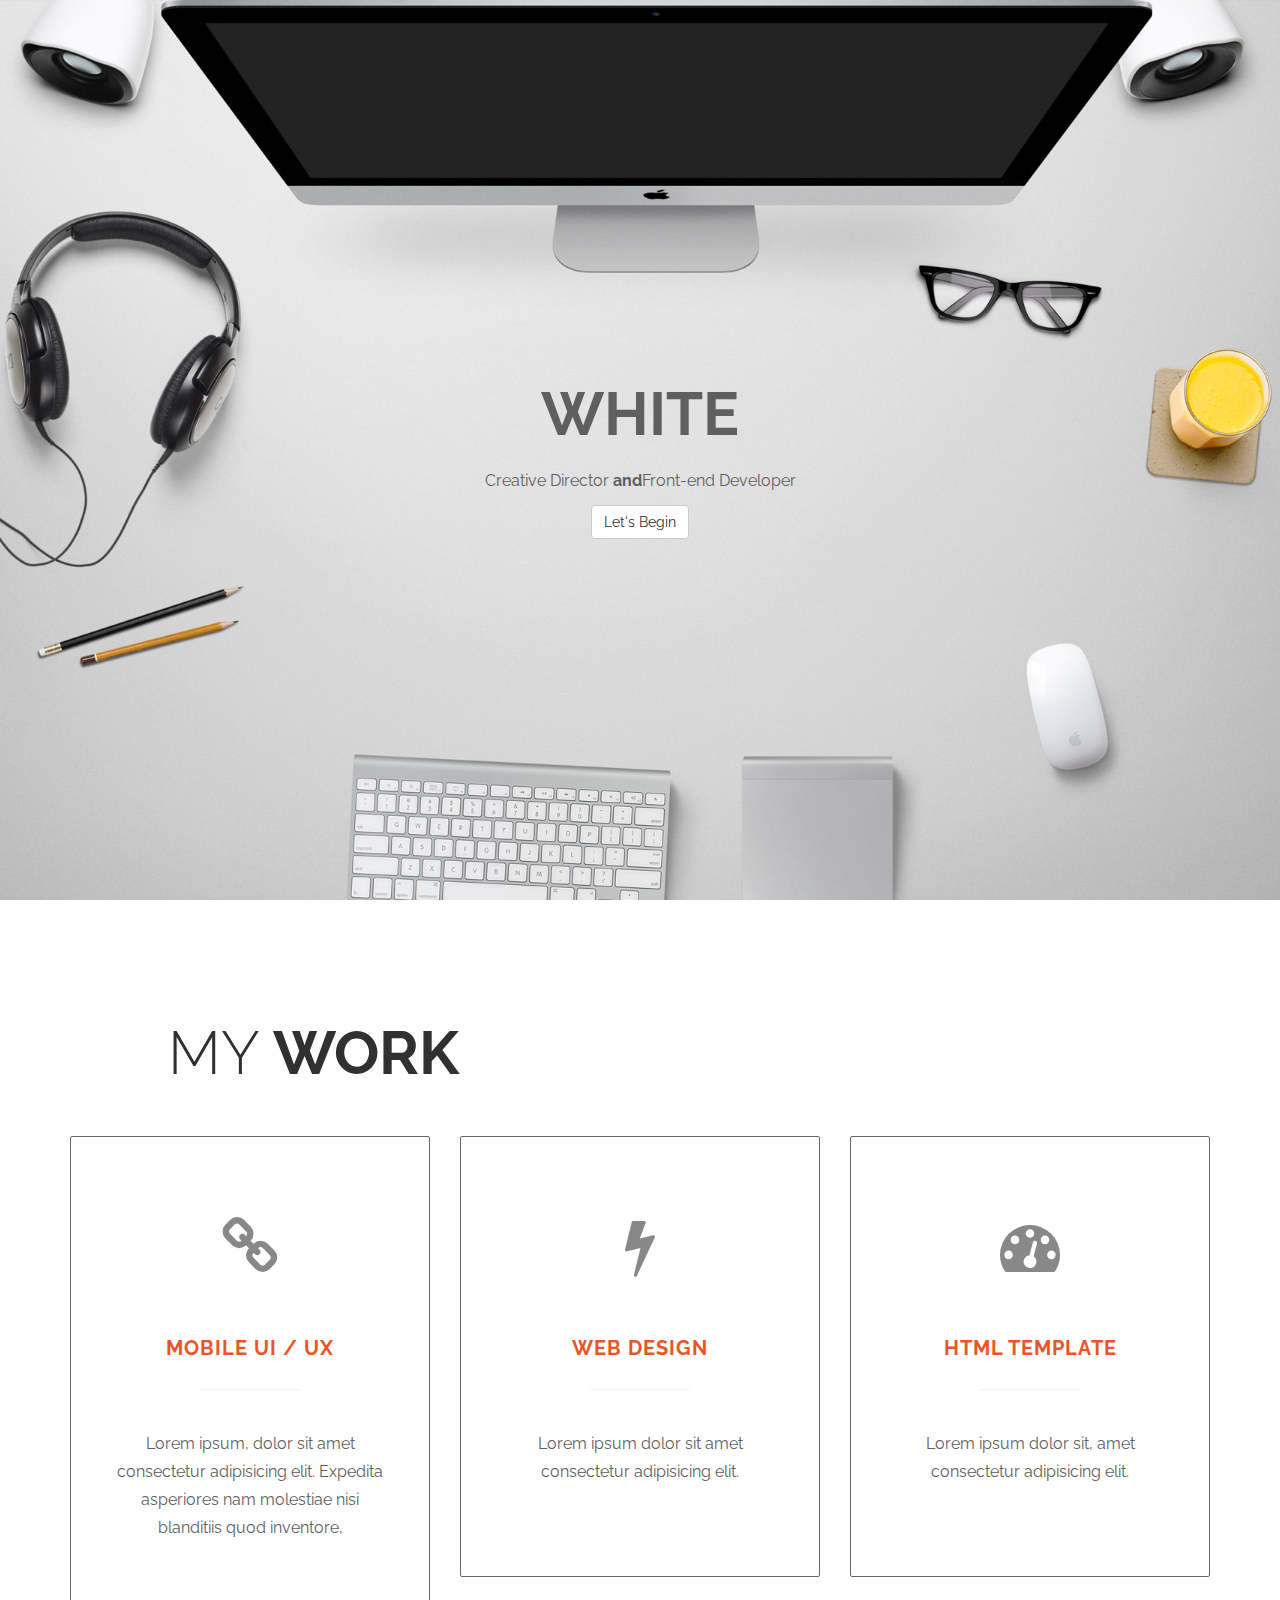
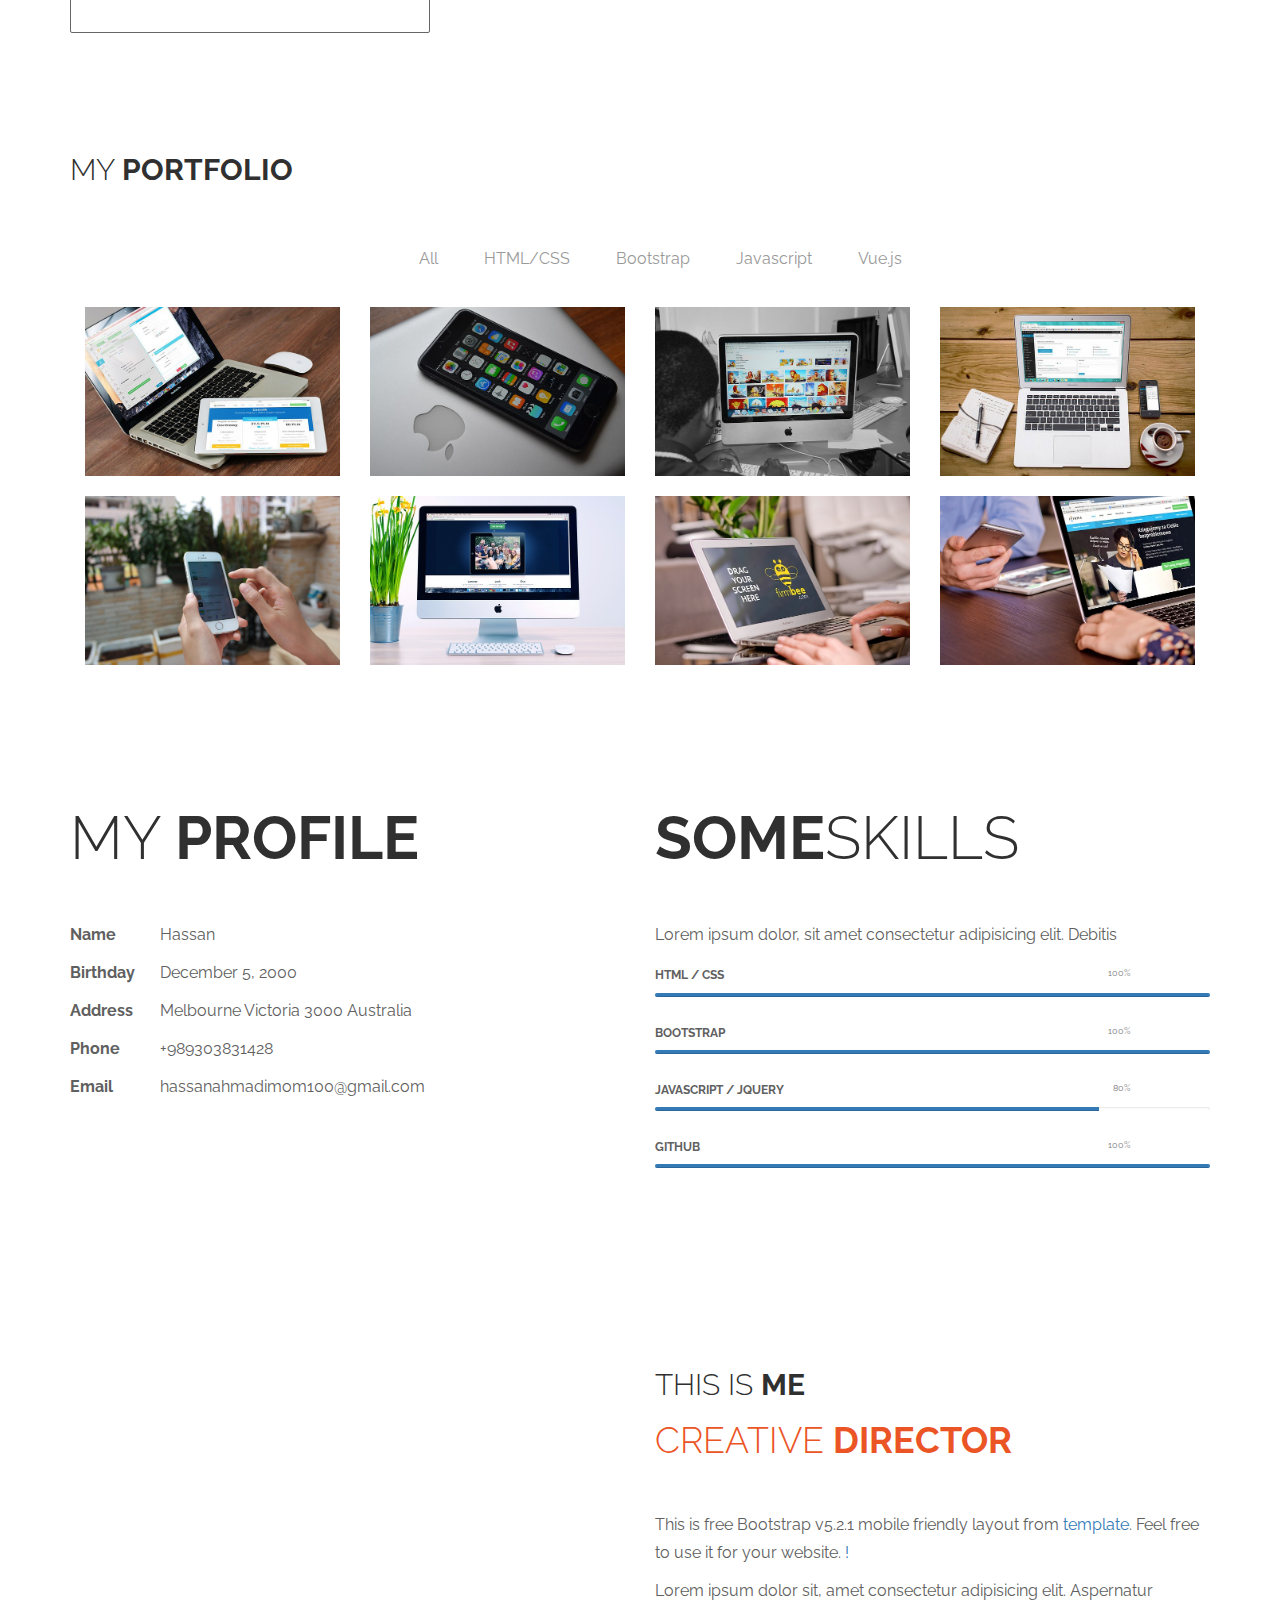
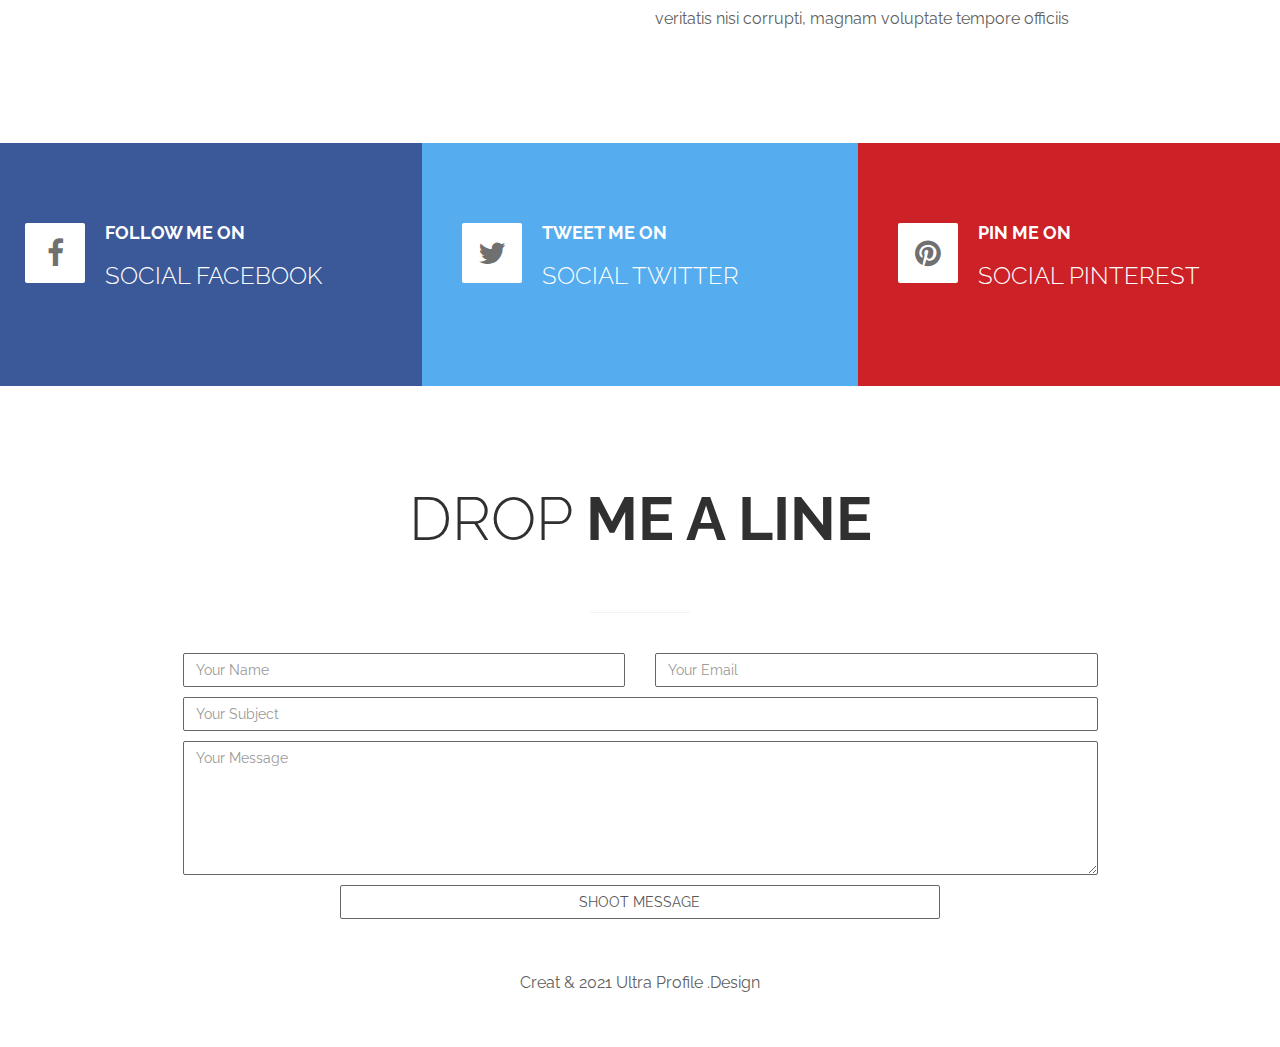
<file: index.HTM>
<!DOCTYPE html>
<html lang="en">

<head>
    <meta charset="UTF-8">
    <meta http-equiv="X-UA-Compatible" content="IE=edge">
    <meta name="viewport" content="width=device-width, initial-scale=1.0">
    <title>Profile</title>
    <!-- StyleSheets ======================================================================== !!! -->
    <link rel="stylesheet" href="css/bootstrap.min.css">
    <link rel="stylesheet" href="css/font-awesome.min.css">
    <link rel="stylesheet" href="css/templatemo-style.css">
    <link rel="stylesheet" href="//fonts.googleapis.com/css?family=Raleway:400,300,600,700" rel="stylesheet" type="text/css">
    <!-- 
        =================================================================================!!!
    -->
</head>

<body data-spy="scroll" data-target="#rock-navigation">
    <!-- Start navigation -->
    <div class="navbar navbar-default bs-dos-nav navbar-fixed-top sticky-navigation" role="navigation">
        <div class="container">

            <div class="navbar-header">
                <button class="navbar-toggle" data-toggle="collapse" data-target="#rock-navigation">
                    <span class="icon icon-bar"></span>
                    <span class="icon icon-bar"></span>
                    <span class="icon icon-bar"></span>
                </button>
                <a href="#" class="navbar-brand"></a>
            </div>
            <nav class="collapse navbar-collapse" id="rock-navigation">
                <ul class="nav navbar-nav navbar-right main-navigation text-uppercase">
                    <li><a href="#" class="smoothScroll">Home</a></li>
                    <li><a href="#" class="smoothScroll">My Work</a></li>
                    <li><a href="#" class="smoothScroll">Portfolio</a></li>
                    <li><a href="#" class="smoothScroll">Resume</a></li>
                    <li><a href="#" class="smoothScroll">About</a></li>
                    <li><a href="#" class="smoothScroll">contact</a></li>
                </ul>
            </nav>

        </div>
    </div>
    <!-- End Navigation-->

    <!-- Start Home -->
    <section id="home" class="templatemo-home">
        <div class="container">
            <div class="row">
                <div class="col-md-2 col-sm-1"></div>
                <div class="col-md-8 col-sm-10">
                    <h1 class="tm-home-title"><strong>White</strong></h1>
                    <h2 class="tm-home-title"></h2>
                    <p> Creative Director <strong>and</strong>Front-end Developer</p>
                    <a href="#work" class="btn btn-default smoothScroll mt-view-more-btn">Let's Begin</a>
                </div>
                <div class="col-md-2 col-sm-1"></div>
            </div>
        </div>
    </section>
    <!-- End Home -->

    <!-- Start work -->
    <section id="work" class="tm-padding-top-bottom-100">
        <div class="container">
            <div class="row">
                <div class="col-md-offset-1 col-md-11">
                    <h2 class="title">My <strong>Work</strong></h2>
                </div>
                <div class="col-md-4 col-sm-4">
                    <div class="work-wrapper">
                        <i class="fa fa-link"></i>
                        <h3 class="text-uppercase tm-work-h3">Mobile UI / UX</h3>
                        <hr>
                        <p>Lorem ipsum, dolor sit amet consectetur adipisicing elit. Expedita asperiores nam molestiae nisi blanditiis quod inventore,</p>
                    </div>
                </div>
                <div class="col-md-4 col-sm-4">
                    <div class="work-wrapper">
                        <i class="fa fa-flash"></i>
                        <h3 class="text-uppercase tm-work-h3">Web design</h3>
                        <hr>
                        <p>Lorem ipsum dolor sit amet consectetur adipisicing elit.</p>
                    </div>
                </div>
                <div class="col-md-4 col-sm-4">
                    <div class="work-wrapper">
                        <i class="fa fa-dashboard"></i>
                        <h3 class="text-uppercase tm-work-h3">HTML Template</h3>
                        <hr>
                        <p>Lorem ipsum dolor sit, amet consectetur adipisicing elit. </p>
                    </div>
                </div>
            </div>
        </div>
    </section>
    <!-- End Work -->

    <!-- Start Portfolio-->
    <section class="iso-section">
        <div class="container">
            <div class="row">
                <div class="col-md-12 wow bounce">
                    <div class="title">
                        <h2 class="tm-protfolio-title">My <strong>Portfolio</strong></h2>
                    </div>

                    <!-- Start Iso section -->
                    <div class="iso-section">
                        <ul class="filter-wrapper clearfix">
                            <li><a href="#" class="opc-main-bg-selected" data-filter="*">All</a></li>
                            <li><a href="#" class="opc-main-bg-" data-filter=".html">HTML/CSS</a></li>
                            <li><a href="#" class="opc-main-bg-" data-filter=".bootstrap">Bootstrap</a></li>
                            <li><a href="#" class="opc-main-bg-" data-filter=".javascript">Javascript</a></li>
                            <li><a href="#" class="opc-main-bg-" data-filter=".vue.js">Vue.js</a></li>
                        </ul>
                        <div class="iso-box-section">
                            <div class="iso-box-wrapper col4-iso-box">
                                <div class="iso-box html bootstrap javascript vue js col-md-3 col-sm-3 col-xs-12">
                                    <div class="portfolio-thumb">
                                        <img src="images/portfolio-img1.jpg" class="fluid-img" alt="portfolio img">
                                        <div class="portfolio-overlay">
                                            <h3 class="portfolio-item-title">UI / UX Design</h3>
                                            <p>Lorem, ipsum dolor sit amet consectetur </p>
                                        </div>
                                    </div>
                                </div>
                                <div class="iso-box html bootstrap javascript col-md-3 col-sm-3 col-xs-12">
                                    <div class="portfolio-thumb">
                                        <img src="images/portfolio-img2.jpg" alt="portfolio img" class="fluid-img">
                                        <div class="portfolio-overlay">
                                            <h3 class="portfolio-item-title">UI / UX Design</h3>
                                            <p>Lorem ipsum dolor sit amet consectetur adipisicing elit.</p>
                                        </div>
                                    </div>
                                </div>
                                <div class="iso-box html/css col-md-3 col-sm-3 col-xs-12">
                                    <div class="portfolio-thumb">
                                        <img src="images/portfolio-img3.jpg" alt="portfolio img" class="fluid-img">
                                        <div class="portfolio-overlay">
                                            <h3 class="portfolio-item-title">UI / UX Design</h3>
                                            <p>Lorem ipsum dolor sit amet consectetur adipisicing elit.</p>
                                        </div>
                                    </div>
                                </div>
                                <div class="iso-box html  col-md-3 col-sm-3 col-xs-12">
                                    <div class="portfolio-thumb">
                                        <img src="images/portfolio-img4.jpg" alt="portfolio img" class="fluid-img">
                                        <div class="portfolio-overlay">
                                            <h3 class="portfolio-item-title">UI / UX Design</h3>
                                            <p>Lorem ipsum dolor sit amet consectetur adipisicing elit.</p>
                                        </div>
                                    </div>
                                </div>
                                <div class="iso-box css col-md-3 col-sm-3 col-xs-12">
                                    <div class="portfolio-thumb">
                                        <img src="images/portfolio-img5.jpg" alt="portfolio img" class="fluid-img">
                                        <div class="portfolio-overlay">
                                            <h3 class="portfolio-item-title">UI / UX Design</h3>
                                            <p>Lorem ipsum dolor sit amet consectetur adipisicing elit.</p>
                                        </div>
                                    </div>
                                </div>
                                <div class="iso-box bootstrap col-md-3 col-sm-3 col-xs-12">
                                    <div class="portfolio-thumb">
                                        <img src="images/portfolio-img6.jpg" alt="portfolio img" class="fluid-img">
                                        <div class="portfolio-overlay">
                                            <h3 class="portfolio-item-title">UI / UX Design</h3>
                                            <p>Lorem ipsum dolor sit amet consectetur adipisicing elit.</p>
                                        </div>
                                    </div>
                                </div>
                                <div class="iso-box javascript vue js col-md-3 col-sm-3 col-xs-12">
                                    <div class="portfolio-thumb">
                                        <img src="images/portfolio-img7.jpg" alt="portfolio img" class="fluid-img">
                                        <div class="portfolio-overlay">
                                            <h3 class="portfolio-item-title">UI / UX Design</h3>
                                            <p>Lorem ipsum dolor sit amet consectetur adipisicing elit.</p>
                                        </div>
                                    </div>
                                </div>
                                <div class="iso-box vue js col-md-3 col-sm-3 col-xs-12">
                                    <div class="portfolio-thumb">
                                        <img src="images/portfolio-img8.jpg" alt="portfolio img" class="fluid-img">
                                        <div class="portfolio-overlay">
                                            <h3 class="portfolio-item-title">UI / UX Design</h3>
                                            <p>Lorem ipsum dolor sit amet consectetur adipisicing elit.</p>
                                        </div>
                                    </div>
                                </div>
                            </div>
                        </div>
                    </div>
                </div>
            </div>
        </div>
    </section>
    <!-- End Portfolio -->

    <!-- Start Resume -->
    <section id="resume" class="tm-padding-top-bottom-100">
        <div class="container">
            <div class="row">
                <div class="col-md-6 col-sm-6">
                    <h2 class="title">MY <strong>Profile</strong></h2>
                    <p><span class="tm-info-label">Name</span>Hassan</p>
                    <p><span class="tm-info-label">Birthday</span>December 5, 2000</p>
                    <p><span class="tm-info-label">Address</span>Melbourne Victoria 3000 Australia</p>
                    <p><span class="tm-info-label">Phone</span>+989303831428</p>
                    <p><span class="tm-info-label">Email</span>hassanahmadimom100@gmail.com</p>
                </div>
                <div class="col-md-6 col-sm-6">
                    <h2 class="title"><strong>some</strong>Skills</h2>
                    <p>Lorem ipsum dolor, sit amet consectetur adipisicing elit. Debitis </p>
                    <h4 class="tm-progress-label">HTML / CSS <small class="progress-percent-small">100%</small></h4>
                    <div class="progress tm-progress">
                        <div class="progress-bar progress-bar-banger" role="progressbar" aria-valuenow="100" aria-valuemin="0" aria-valuetext="100" style="width: 100%;"></div>
                    </div>
                    <h4 class="tm-progress-label">BOOTSTRAP <small class="progress-percent-small">100%</small></h4>
                    <div class="progress tm-progress">
                        <div class="progress-bar progress-bar-banger" role="progressbar" aria-valuenow="100" aria-valuemin="0" aria-valuetext="100" style="width: 100%;"></div>
                    </div>
                    <h4 class="tm-progress-label">JAVASCRIPT / JQUERY<small class="progress-percent-small">80%</small></h4>
                    <div class="progress tm-progress">
                        <div class="progress-bar progress-bar-banger" role="progressbar" aria-valuenow="80" aria-valuemin="0" aria-valuetext="100" style="width: 80%;"></div>
                    </div>
                    <h4 class="tm-progress-label">GITHUB <small class="progress-percent-small">100%</small></h4>
                    <div class="progress tm-progress">
                        <div class="progress-bar progress-bar-banger" role="progressbar" aria-valuenow="100" aria-valuemin="0" aria-valuetext="100" style="width: 100%;"></div>
                    </div>
                </div>
            </div>
        </div>
    </section>
    <!-- END Resome -->

    <!-- Start About -->
    <section id="about" class="tm-about">
        <div class="container">
            <div class="row">
                <div class="col-md-offset-6 col-md-6 col-sm-offset-6 col-sm-7">
                    <div class="title">
                        <h2>This is <strong>Me</strong></h2>
                        <h1 class="tm-red-text">Creative <strong>Director</strong></h1>
                    </div>
                    <p>This is free Bootstrap v5.2.1 mobile friendly layout from <a rel="nofollow" href="#">template</a>. Feel free to use it for your website. <a rel="nofollow" href="#">!</a></p>
                    <p>Lorem ipsum dolor sit, amet consectetur adipisicing elit. Aspernatur veritatis nisi corrupti, magnam voluptate tempore officiis</p>
                </div>
            </div>
        </div>
    </section>
    <!-- END About -->

    <!-- Start Social-->
    <section id="social" class="tm-social">
        <div class="container">
            <div class="row">
                <div class="col-md-4 col-sm-4 wow rotateInUpLeft" data-wow-delay="0.3s">
                    <div class="media facebook">
                        <a href="#">
                            <div class="media-object pull-left">
                                <i class="fa fa-facebook"></i>
                            </div>
                            <div class="media-body">
                                <h4 class="media-heading tm-social-title">Follow me on</h4>
                                <h3>Social Facebook</h3>
                            </div>
                        </a>
                    </div>
                </div>
                <div class="col-md-4 col-sm-4 wow rotateInUpLeft" data-wow-delay="0.6s">
                    <div class="media twitter">
                        <a href="#">
                            <div class="media-object pull-left">
                                <i class="fa fa-twitter"></i>
                            </div>
                            <div class="media-body">
                                <h4 class="media-heading tm-social-title">Tweet me on</h4>
                                <h3>Social Twitter</h3>
                            </div>
                        </a>
                    </div>
                </div>
                <div class="col-md-4 col-sm-4 wow rotateInUpLeft" data-wow-delay="0.9s">
                    <div class="media pinterest">
                        <a href="#">
                            <div class="media-object pull-left">
                                <i class="fa fa-pinterest"></i>
                            </div>
                            <div class="media-body">
                                <h4 class="media-heading tm-social-title">Pin me on</h4>
                                <h3>Social Pinterest</h3>
                            </div>
                        </a>
                    </div>
                </div>
            </div>
        </div>
    </section>
    <!--- END Social -->

    <!-- Start Contact -->
    <section id="contact" class="tm-contact">
        <div class="container">
            <div class="row">
                <div class="col-md-12">
                    <h2 class="title">Drop <strong>me a line</strong></h2>
                    <hr>
                </div>
                <div class="col-md-1 col-sm-1"></div>
                <div class="col-md-10 col-sm-10">
                    <form action="#" method="post">
                        <div class="col-md-6 col-sm-6">
                            <input type="text" class="form-control" placeholder="Your Name">
                        </div>
                        <div class="col-md-6 col-sm-6">
                            <input type="email" class="form-control" placeholder="Your Email">
                        </div>
                        <div class="col-md-12 col-sm-12">
                            <input type="text" class="form-control" placeholder="Your Subject">
                            <textarea class="form-control" id="#" cols="#" rows="6" placeholder="Your Message"></textarea>
                        </div>
                        <div class="col-md-offset-2 col-md-8 col-sm-offset-2 col-sm-8">
                            <input type="submit" class="form-control" value="SHOOT MESSAGE">
                        </div>
                    </form>
                </div>
                <div class="col-md-1 col-sm-1"></div>
                <div class="col-md-12 col-sm-12">
                    <p>Creat &amp; 2021 Ultra Profile .Design</p>
                </div>
            </div>
        </div>
    </section>
    <!-- END Contact =========================== ! + + ! + + ! *****************************-->

    <!-- END Contact ====================  Srart Script ++++++++++++++++++++-->
    <!--! ! ! --------------! ! !-->
    <script src="js/jquery.js"></script>
    <script src="js/bootstrap.min.js"></script>
    <script src="js/smoothscroll.js"></script>
    <script src="js/jquery.nav.js"></script>
    <script src="js/isotope.js"></script>
    <script src="js/imagesloaded.min.js"></script>
    <script src="js/custom.js"></script>
    <!-- END Script =================================== ++++++++++++++++++++++++++++!!!-->
</body>

</html>
</file>
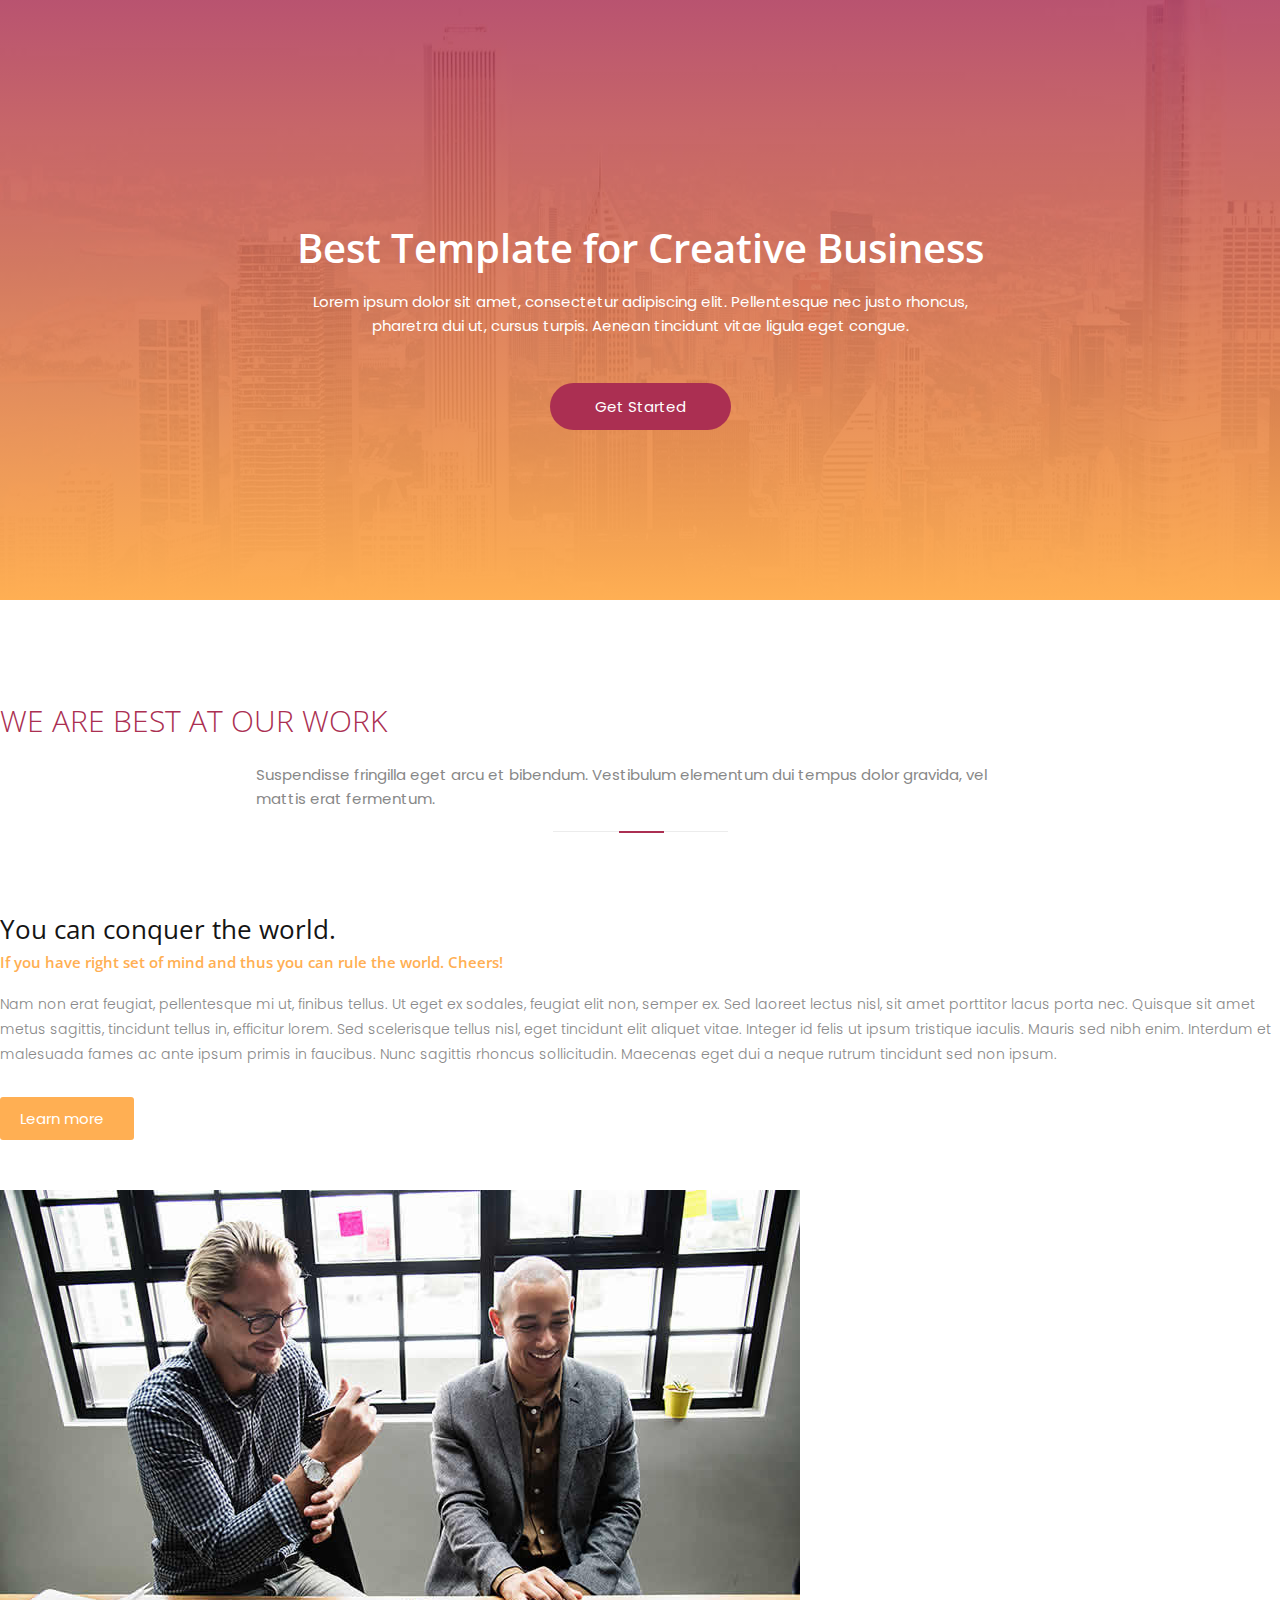
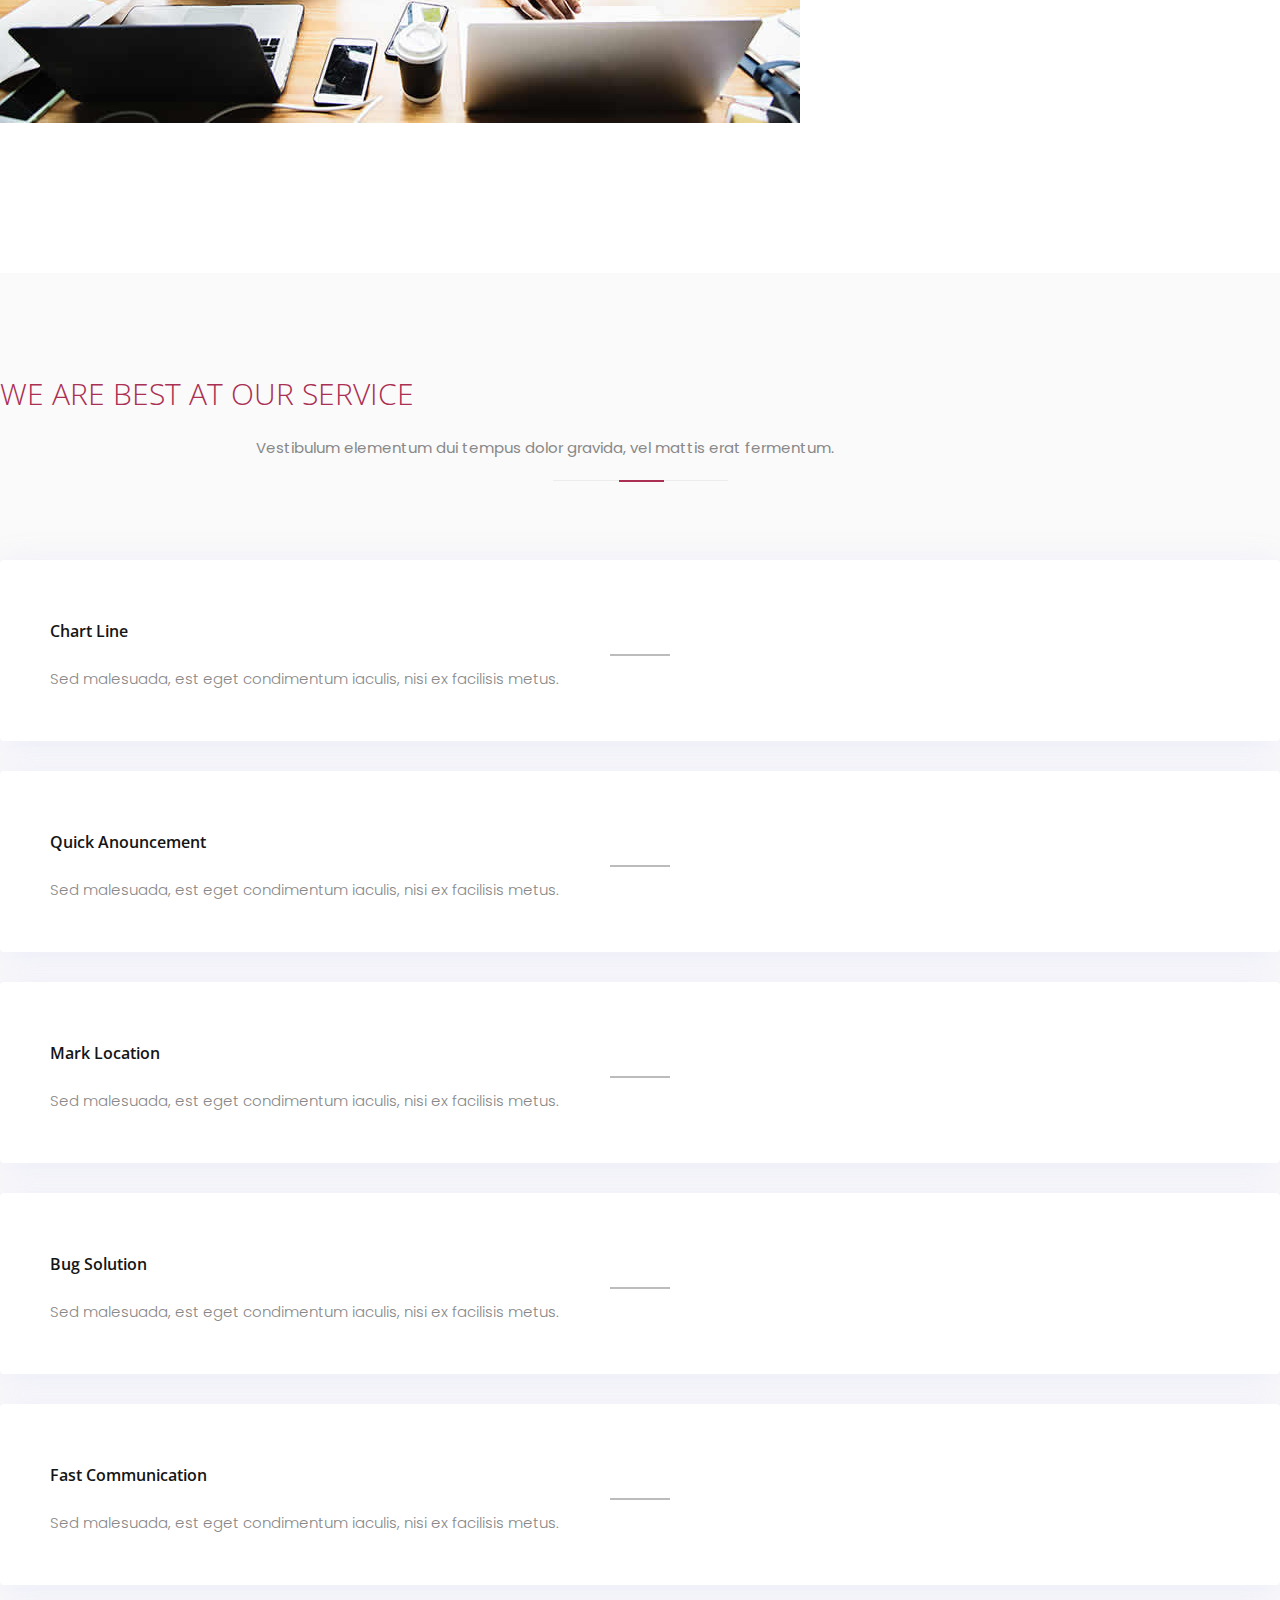
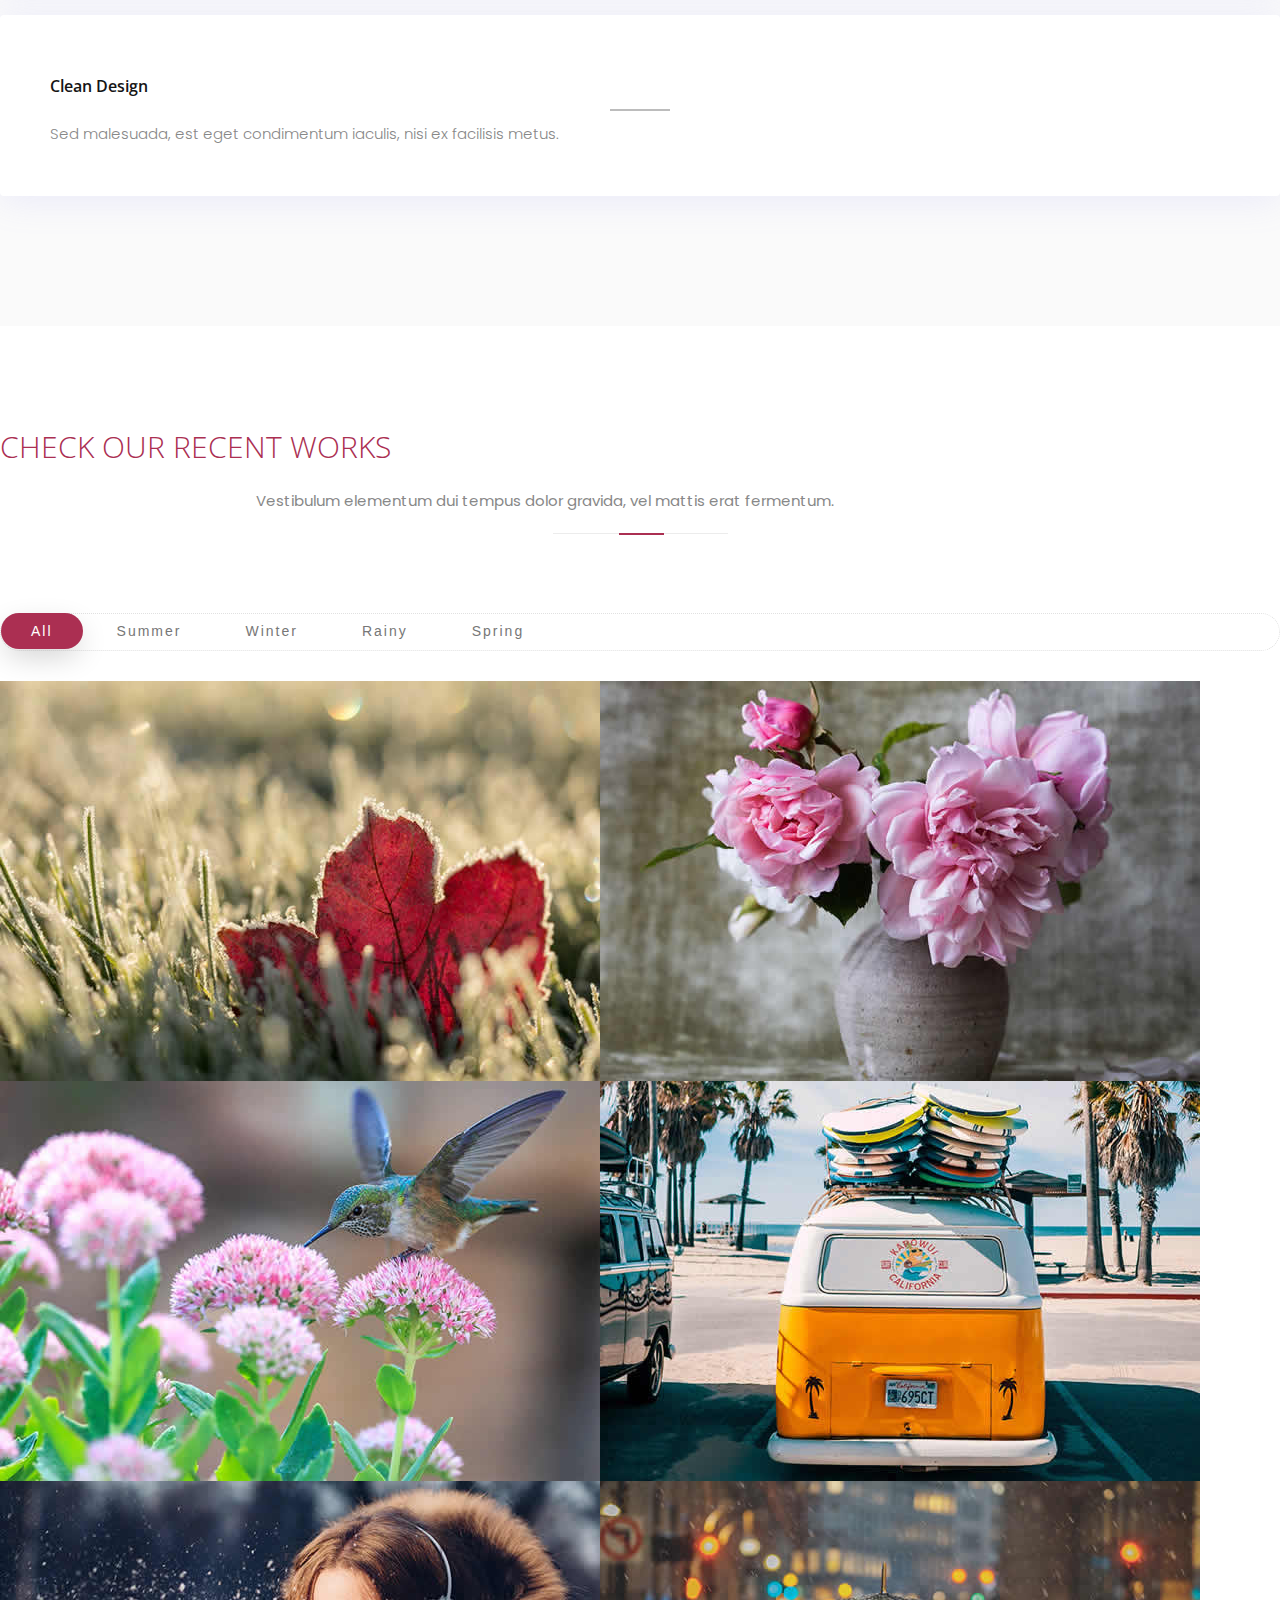
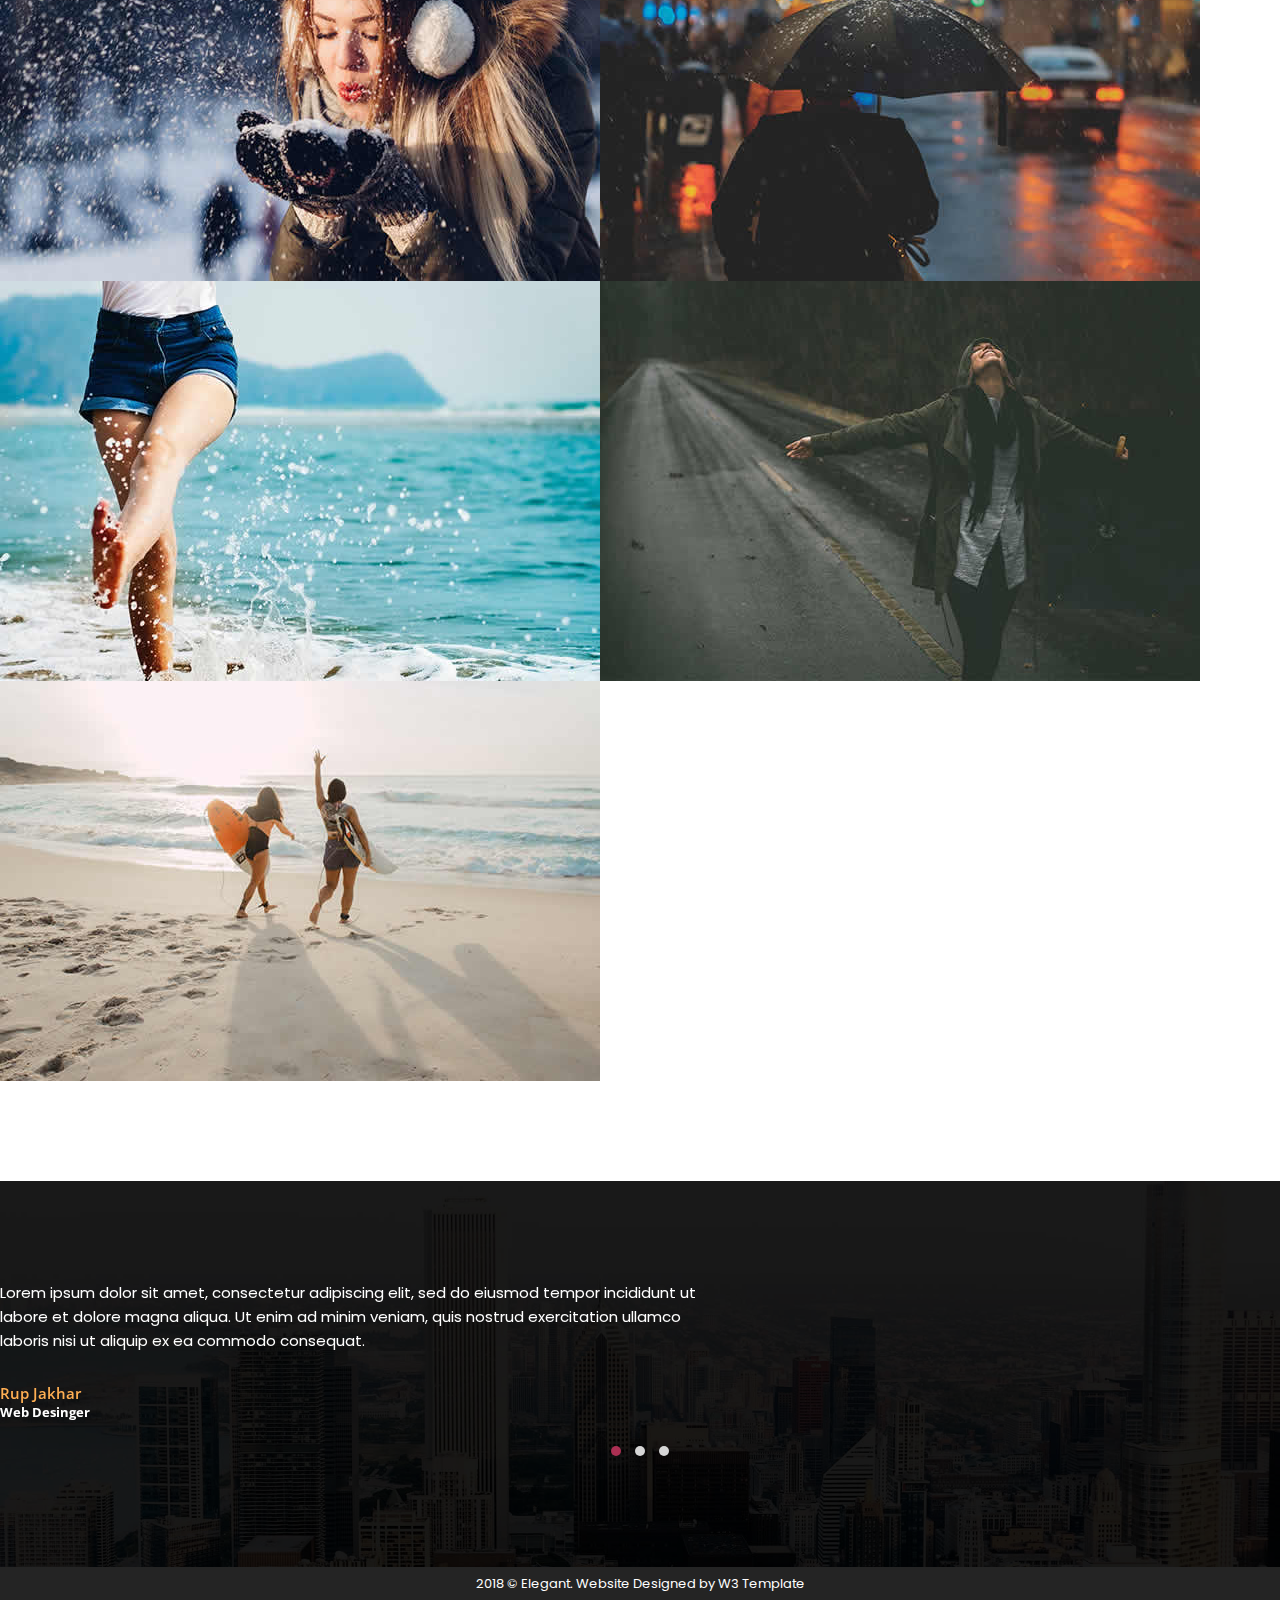
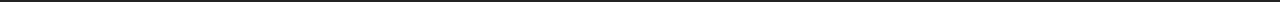
<file: A/index.html>
<!DOCTYPE html>
<html>
<head>
<meta http-equiv="Content-Type" content="text/html; charset=utf-8" />

<title>Elegant Template By W3 Template</title>
<link rel="stylesheet" href="https://stackpath.bootstrapcdn.com/bootstrap/4.1.1/css/bootstrap.min.css" integrity="sha384-WskhaSGFgHYWDcbwN70/dfYBj47jz9qbsMId/iRN3ewGhXQFZCSftd1LZCfmhktB" crossorigin="anonymous">
<link rel="stylesheet" type="text/css" href="style.css"/>
<link rel="stylesheet" href="https://use.fontawesome.com/releases/v5.1.0/css/all.css" integrity="sha384-lKuwvrZot6UHsBSfcMvOkWwlCMgc0TaWr+30HWe3a4ltaBwTZhyTEggF5tJv8tbt" crossorigin="anonymous">
<link rel="stylesheet" type="text/css" href="css/jquery.fancybox.min.css"/>
<link rel="stylesheet" type="text/css" href="css/owl.carousel.min.css"/>
<link rel="stylesheet" type="text/css" href="css/owl.theme.default.min.css"/>

<!-- Font Google -->
<link href="https://fonts.googleapis.com/css?family=Open+Sans:300,400,600,700,800" rel="stylesheet">
<link href="https://fonts.googleapis.com/css?family=Poppins:300,400,500,600,700" rel="stylesheet">

<meta name="viewport" content="width=device-width, initial-scale=1.0">
</head>

<body>
<!-- Navbar -->
<!-- <nav class="navbar navbar-expand-lg">
  <div class="container"> <a class="navbar-brand navbar-logo" href="#"> <img src="images/logo-white.png" alt="logo" class="logo-1"> </a>
    <button class="navbar-toggler" type="button" data-toggle="collapse" data-target="#navbarSupportedContent" aria-controls="navbarSupportedContent" aria-expanded="false" aria-label="Toggle navigation"> <span class="fas fa-bars"></span> </button>
    <div class="collapse navbar-collapse" id="navbarSupportedContent">
      <ul class="navbar-nav ml-auto">
        <li class="nav-item"> <a class="nav-link" href="" data-scroll-nav="0">Home</a> </li>
        <li class="nav-item"> <a class="nav-link" href="#" data-scroll-nav="1">About</a> </li>
        <li class="nav-item"> <a class="nav-link" href="#" data-scroll-nav="2">Services</a> </li>
        <li class="nav-item"> <a class="nav-link" href="#" data-scroll-nav="3">Own Work</a> </li>
        <li class="nav-item"> <a class="nav-link" href="#" data-scroll-nav="4">Contact</a> </li>
      </ul>
    </div>
  </div>
</nav> -->
<!-- End Navbar --> 

<!-- Banner Image -->

<div class="banner text-center" data-scroll-index='0'>
  <div class="banner-overlay">
    <div class="container">
      <h1 class="text-capitalize">Best Template for Creative Business</h1>
      <p>Lorem ipsum dolor sit amet, consectetur adipiscing elit. Pellentesque nec justo rhoncus, pharetra dui ut, cursus turpis. Aenean tincidunt vitae ligula eget congue.</p>
      <a href="#" class="banner-btn">Get Started</a> </div>
  </div>
</div>

<!-- End Banner Image --> 

<!-- About -->

<div class="about-us section-padding" data-scroll-index='1'>
  <div class="container">
    <div class="row">
      <div class="col-md-12 section-title text-center">
        <h3>We Are Best At Our Work</h3>
        <p>Suspendisse fringilla eget arcu et bibendum. Vestibulum elementum dui tempus dolor gravida, vel mattis erat fermentum.</p>
        <span class="section-title-line"></span> </div>
      <div class="col-md-6 mb-50">
        <div class="section-info">
          <div class="sub-title-paragraph">
            <h4>You can conquer the world.</h4>
            <h5>If you have right set of mind and thus you can rule the world. Cheers!</h5>
            <p>Nam non erat feugiat, pellentesque mi ut, finibus tellus. Ut eget ex sodales, feugiat elit non, semper ex. Sed laoreet lectus nisl, sit amet porttitor lacus porta nec. Quisque sit amet metus sagittis, tincidunt tellus in, efficitur lorem. Sed scelerisque tellus nisl, eget tincidunt elit aliquet vitae. Integer id felis ut ipsum tristique iaculis. Mauris sed nibh enim. Interdum et malesuada fames ac ante ipsum primis in faucibus. Nunc sagittis rhoncus sollicitudin. Maecenas eget dui a neque rutrum tincidunt sed non ipsum.</p>
          </div>
          <a href="#" class="anchor-btn">Learn more <i class="fas fa-arrow-right pd-lt-10"></i></a> </div>
      </div>
      <div class="col-md-6 mb-50">
        <div class="section-img"> <img src="images/about.jpg" alt="" class="img-responsive"/> </div>
      </div>
    </div>
  </div>
</div>

<!-- End About --> 

<!-- Services -->
<div class="services section-padding bg-grey" data-scroll-index='2'>
  <div class="container">
    <div class="row">
      <div class="col-md-12 section-title text-center">
        <h3>We Are Best At Our Service</h3>
        <p>Vestibulum elementum dui tempus dolor gravida, vel mattis erat fermentum.</p>
        <span class="section-title-line"></span> </div>
      <div class="col-lg-4 col-md-6 col-sm-12 col-xs-12 mb-30">
        <div class="service-box bg-white text-center">
          <div class="icon"> <i class="fas fa-chart-line"></i> </div>
          <div class="icon-text">
            <h4 class="title-box">Chart Line</h4>
            <p>Sed malesuada, est eget condimentum iaculis, nisi ex facilisis metus.</p>
          </div>
        </div>
      </div>
      <div class="col-lg-4 col-md-6 col-sm-12 col-xs-12 mb-30">
        <div class="service-box bg-white text-center">
          <div class="icon"> <i class="fas fa-bullhorn "></i> </div>
          <div class="icon-text">
            <h4 class="title-box">Quick Anouncement</h4>
            <p>Sed malesuada, est eget condimentum iaculis, nisi ex facilisis metus.</p>
          </div>
        </div>
      </div>
      <div class="col-lg-4 col-md-6 col-sm-12 col-xs-12 mb-30">
        <div class="service-box bg-white text-center">
          <div class="icon"> <i class="fas fa-map-marked"></i> </div>
          <div class="icon-text">
            <h4 class="title-box">Mark Location</h4>
            <p>Sed malesuada, est eget condimentum iaculis, nisi ex facilisis metus.</p>
          </div>
        </div>
      </div>
      <div class="col-lg-4 col-md-6 col-sm-12 col-xs-12 mb-30">
        <div class="service-box bg-white text-center">
          <div class="icon"> <i class="fas fa-bug"></i> </div>
          <div class="icon-text">
            <h4 class="title-box">Bug Solution</h4>
            <p>Sed malesuada, est eget condimentum iaculis, nisi ex facilisis metus.</p>
          </div>
        </div>
      </div>
      <div class="col-lg-4 col-md-6 col-sm-12 col-xs-12 mb-30">
        <div class="service-box bg-white text-center">
          <div class="icon"> <i class="fas fa-comments"></i> </div>
          <div class="icon-text">
            <h4 class="title-box">Fast Communication</h4>
            <p>Sed malesuada, est eget condimentum iaculis, nisi ex facilisis metus.</p>
          </div>
        </div>
      </div>
      <div class="col-lg-4 col-md-6 col-sm-12 col-xs-12 mb-30">
        <div class="service-box bg-white text-center">
          <div class="icon"> <i class="fas fa-paint-brush"></i> </div>
          <div class="icon-text">
            <h4 class="title-box">Clean Design</h4>
            <p>Sed malesuada, est eget condimentum iaculis, nisi ex facilisis metus.</p>
          </div>
        </div>
      </div>
    </div>
  </div>
</div>

<!-- End Services --> 

<!-- Gallery -->
<div class="portfolio section-padding" data-scroll-index='3'>
  <div class="container-fluid">
    <div class="row">
      <div class="col-lg-12 section-title text-center">
        <h3>Check our recent works</h3>
        <p>Vestibulum elementum dui tempus dolor gravida, vel mattis erat fermentum.</p>
        <span class="section-title-line"></span> </div>
      <div class="filtering text-center mb-30">
        <button type="button" data-filter='*' class="active">All</button>
        <button type="button" data-filter='.summer'>Summer</button>
        <button type="button" data-filter='.winter'>Winter</button>
        <button type="button" data-filter='.rainy'>Rainy</button>
        <button type="button" data-filter='.spring'>Spring</button>
      </div>
      <div class="gallery no-padding col-lg-12 col-sm-12">
        <div class="col-lg-4 col-sm-6 spring no-padding">
          <div class="item-img"> <a class="single-image" href="images/gall1.jpg"></a>
            <div class="part-img"> <img src="images/gall1.jpg" alt="image">
              <div class="overlay-img">
                <h4>Spring</h4>
                <h6>Autumn Leaves</h6>
              </div>
            </div>
          </div>
        </div>
        <div class="col-lg-4 col-sm-6 spring no-padding">
          <div class="item-img"> <a class="single-image" href="images/gall2.jpg"></a>
            <div class="part-img"> <img src="images/gall2.jpg" alt="image">
              <div class="overlay-img">
                <h4>Spring</h4>
                <h6>Flower Pot</h6>
              </div>
            </div>
          </div>
        </div>
        <div class="col-lg-4 col-sm-6 spring no-padding">
          <div class="item-img"> <a class="single-image" href="images/gall3.jpg"></a>
            <div class="part-img"> <img src="images/gall3.jpg" alt="image">
              <div class="overlay-img">
                <h4>Spring</h4>
                <h6>Bird with Flower</h6>
              </div>
            </div>
          </div>
        </div>
        <div class="col-lg-4 col-sm-6 summer no-padding">
          <div class="item-img"> <a class="single-image" href="images/gall4.jpg"></a>
            <div class="part-img"> <img src="images/gall4.jpg" alt="image">
              <div class="overlay-img">
                <h4>Summer</h4>
                <h6>Vacation Trip Van</h6>
              </div>
            </div>
          </div>
        </div>
        <div class="col-lg-4 col-sm-6 winter no-padding">
          <div class="item-img"> <a class="single-image" href="images/gall5.jpg"></a>
            <div class="part-img"> <img src="images/gall5.jpg" alt="image">
              <div class="overlay-img">
                <h4>Winter</h4>
                <h6>Girl in the snow</h6>
              </div>
            </div>
          </div>
        </div>
        <div class="col-lg-4 col-sm-6 rainy no-padding">
          <div class="item-img"> <a class="single-image" href="images/gall6.jpg"></a>
            <div class="part-img"> <img src="images/gall6.jpg" alt="image">
              <div class="overlay-img">
                <h4>Rainy</h4>
                <h6>Man with an Umberalla</h6>
              </div>
            </div>
          </div>
        </div>
        <div class="col-lg-4 col-sm-6 summer no-padding">
          <div class="item-img"> <a class="single-image" href="images/gall7.jpg"></a>
            <div class="part-img"> <img src="images/gall7.jpg" alt="image">
              <div class="overlay-img">
                <h4>Summer</h4>
                <h6>New Beginning</h6>
              </div>
            </div>
          </div>
        </div>
        <div class="col-lg-4 col-sm-6 rainy no-padding">
          <div class="item-img"> <a class="single-image" href="images/gall8.jpg"></a>
            <div class="part-img"> <img src="images/gall8.jpg" alt="image">
              <div class="overlay-img">
                <h4>Rainy</h4>
                <h6>Girl in the Rain</h6>
              </div>
            </div>
          </div>
        </div>
        <div class="col-lg-4 col-sm-6 summer no-padding">
          <div class="item-img"> <a class="single-image" href="images/gall9.jpg"></a>
            <div class="part-img"> <img src="images/gall9.jpg" alt="image">
              <div class="overlay-img">
                <h4>Summer</h4>
                <h6>Fun at the Seashores</h6>
              </div>
            </div>
          </div>
        </div>
      </div>
    </div>
  </div>
</div>
<!-- End Gallery -->
<!-- Testimonials -->
<div class="testimonials">
  <div class="testimonials-overlay section-padding">
    <div class="container">
      <div class="row">
        <div class="col-md-10 offset-md-1">
          <div class="owl-carousel owl-theme">
            <div class="testimonial-item text-center">
              <div class="icon"> <i class="fas fa-comments"></i> </div>
              <p class="m-auto">Lorem ipsum dolor sit amet, consectetur adipiscing elit, sed do eiusmod tempor incididunt ut labore et dolore magna aliqua. Ut enim ad minim veniam, quis nostrud exercitation ullamco laboris nisi ut aliquip ex ea commodo consequat.</p>
              <div class="testimonial-author text-center">
                <h5>Rup Jakhar</h5>
                <h6>Web Desinger</h6>
              </div>
            </div>
            <div class="testimonial-item text-center">
              <div class="icon"> <i class="fas fa-comments"></i> </div>
              <p class="m-auto">Lorem ipsum dolor sit amet, consectetur adipiscing elit, sed do eiusmod tempor incididunt ut labore et dolore magna aliqua.</p>
              <div class="testimonial-author text-center">
                <h5>Yogesh Singh</h5>
                <h6>Web Desinger</h6>
              </div>
            </div>
            <div class="testimonial-item text-center">
              <div class="icon"> <i class="fas fa-comments"></i> </div>
              <p class="m-auto">Sed do eiusmod tempor incididunt ut labore et dolore magna aliqua. Ut enim ad minim veniam, quis nostrud exercitation ullamco laboris nisi ut aliquip ex ea commodo consequat.</p>
              <div class="testimonial-author text-center">
                <h5>Vivek Singh</h5>
                <h6>Web Desinger</h6>
              </div>
            </div>
          </div>
        </div>
      </div>
    </div>
  </div>
</div>
<!-- End Testimonials --> 

<!-- Contact -->
<!-- <div class="contact section-padding" data-scroll-index='4'>
  <div class="container">
    <div class="row">
      <div class="col-md-12 section-title text-center">
        <h3>Contact Us For More</h3>
        <p>Vestibulum elementum dui tempus dolor gravida, vel mattis erat fermentum.</p>
        <span class="section-title-line"></span> </div>
      <div class="col-lg-5 col-md-4">
        <div class="part-info">
          <div class="info-box">
            <div class="icon"> <i class="fas fa-phone"></i> </div>
            <div class="content">
              <h4>Phone :</h4>
              <p>0123456789</p>
            </div>
          </div>
          <div class="info-box">
            <div class="icon"> <i class="fas fa-map-marker-alt"></i> </div>
            <div class="content">
              <h4>Address :</h4>
              <p>New Delhi, India</p>
            </div>
          </div>
          <div class="info-box">
            <div class="icon"> <i class="fas fa-envelope"></i> </div>
            <div class="content">
              <h4>Mail :</h4>
              <p><a href="#">info@123.com</a></p>
            </div>
          </div>
        </div>
      </div>
      <div class="col-lg-7 col-md-8">
        <div class="contact-form">
          <form class='form' id='contact-form' method='post' data-toggle='validator'>
            <input type='hidden' name='form-name' value='contact-form' />
            <div class="messages"></div>
            <div class="controls">
              <div class="row">
                <div class="col-lg-6">
                  <div class="form-group">
                    <input id="form_name" type="text" name="name" placeholder="Name *" required data-error="name is required.">
                    <div class="help-block with-errors"></div>
                  </div>
                </div>
                <div class="col-lg-6">
                  <div class="form-group">
                    <input id="form_email" type="email" name="email" placeholder="Email *" required data-error="Valid email is required.">
                    <div class="help-block with-errors"></div>
                  </div>
                </div>
                <div class="col-lg-12">
                  <div class="form-group">
                    <input id="form_subject" type="text" name="subject" placeholder="Subject">
                  </div>
                </div>
                <div class="col-lg-12 form-group">
                  <textarea id="form_message" name="message" class="form-control" placeholder=" Type Your Message " rows="4" required data-error="Please,leave us a message."></textarea>
                  <div class="help-block with-errors"></div>
                </div>
                <div class="col-lg-12 text-center">
                  <button class="bttn">Send Message</button>
                </div>
              </div>
            </div>
          </form>
        </div>
      </div>
    </div>
  </div>
</div> -->
<!-- End Contact -->
<footer class="footer-copy">
  <div class="container-fluid">
    <div class="row">
      <div class="col-md-12">
        <p>2018 &copy; Elegant. Website Designed by <a href="http://w3Template.com" target="_blank" rel="dofollow">W3 Template</a></p>
      </div>
    </div>
  </div>
</footer>
<script src="https://ajax.googleapis.com/ajax/libs/jquery/1.12.4/jquery.min.js"></script> 
<script src="https://stackpath.bootstrapcdn.com/bootstrap/4.1.1/js/bootstrap.min.js"></script> 
<!-- owl carousel js --> 
<script src="js/owl.carousel.min.js"></script> 
<!-- magnific-popup --> 
<script src="js/jquery.fancybox.min.js"></script> 

<!-- scrollIt js --> 
<script src="js/scrollIt.min.js"></script> 

<!-- isotope.pkgd.min js --> 
<script src="js/isotope.pkgd.min.js"></script> 
<script>
  // $(window).on("scroll",function () {

  //     var bodyScroll = $(window).scrollTop(),
  //         navbar = $(".navbar");

  //     if(bodyScroll > 130){

  //         navbar.addClass("nav-scroll");
  //         $('.navbar-logo img').attr('src','images/logo-black.png');


  //     }else{

  //         navbar.removeClass("nav-scroll");
  //         $('.navbar-logo img').attr('src','images/logo-white.png');

  //     }

  // });

   $(window).on("load",function (){



// var bodyScroll = $(window).scrollTop(),
// navbar = $(".navbar");

// if(bodyScroll > 130){

// navbar.addClass("nav-scroll");
// $('.navbar-logo img').attr('src','images/logo-black.png');


// }else{

// navbar.removeClass("nav-scroll");
// $('.navbar-logo img').attr('src','images/logo-white.png');

// }

/* smooth scroll
  -------------------------------------------------------*/
  $.scrollIt({

easing: 'swing',      // the easing function for animation
scrollTime: 900,       // how long (in ms) the animation takes
activeClass: 'active', // class given to the active nav element
onPageChange: null,    // function(pageIndex) that is called when page is changed
topOffset: -63
});

/* isotope
-------------------------------------------------------*/
var $gallery = $('.gallery').isotope({});
$('.gallery').isotope({

    // options
    itemSelector: '.item-img',
    transitionDuration: '0.5s',

});


$(".gallery .single-image").fancybox({
  'transitionIn'  : 'elastic',
  'transitionOut' : 'elastic',
  'speedIn'   : 600,
  'speedOut'    : 200,
  'overlayShow' : false
});


/* filter items on button click
-------------------------------------------------------*/
$('.filtering').on( 'click', 'button', function() {

    var filterValue = $(this).attr('data-filter');

    $gallery.isotope({ filter: filterValue });

    });

$('.filtering').on( 'click', 'button', function() {

    $(this).addClass('active').siblings().removeClass('active');

});

})

$(function () {
$( ".cover-bg" ).each(function() {
    var attr = $(this).attr('data-image-src');

    if (typeof attr !== typeof undefined && attr !== false) {
      $(this).css('background-image', 'url('+attr+')');
    }

  });

  /* sections background color from data background
  -------------------------------------------------------*/
  $("[data-background-color]").each(function() {
      $(this).css("background-color", $(this).attr("data-background-color")  );
  });


/* Owl Caroursel testimonial
  -------------------------------------------------------*/
  
  $('.testimonials .owl-carousel').owlCarousel({
    loop:true,
    autoplay:true,
    items:1,
    margin:30,
    dots: true,
    nav: false,
    
  });

});

</script>
</body>
</html>
</file>
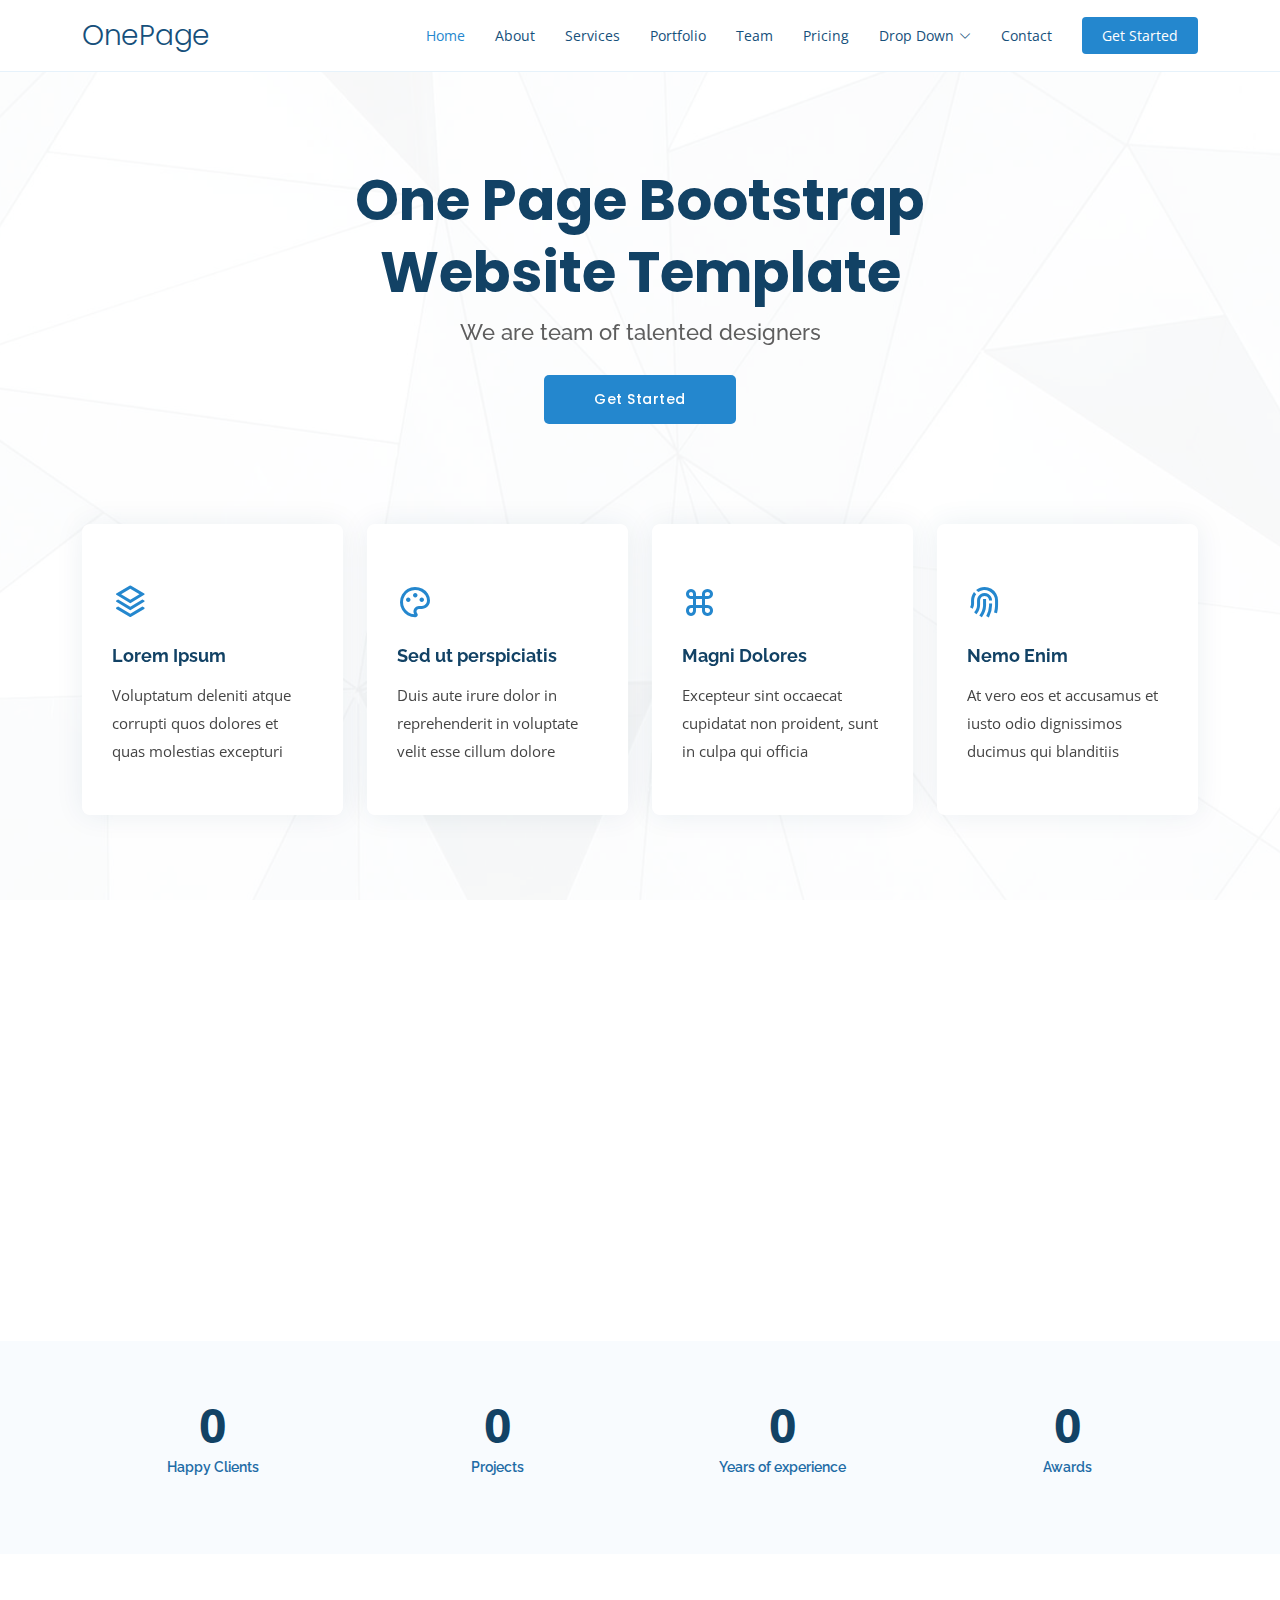
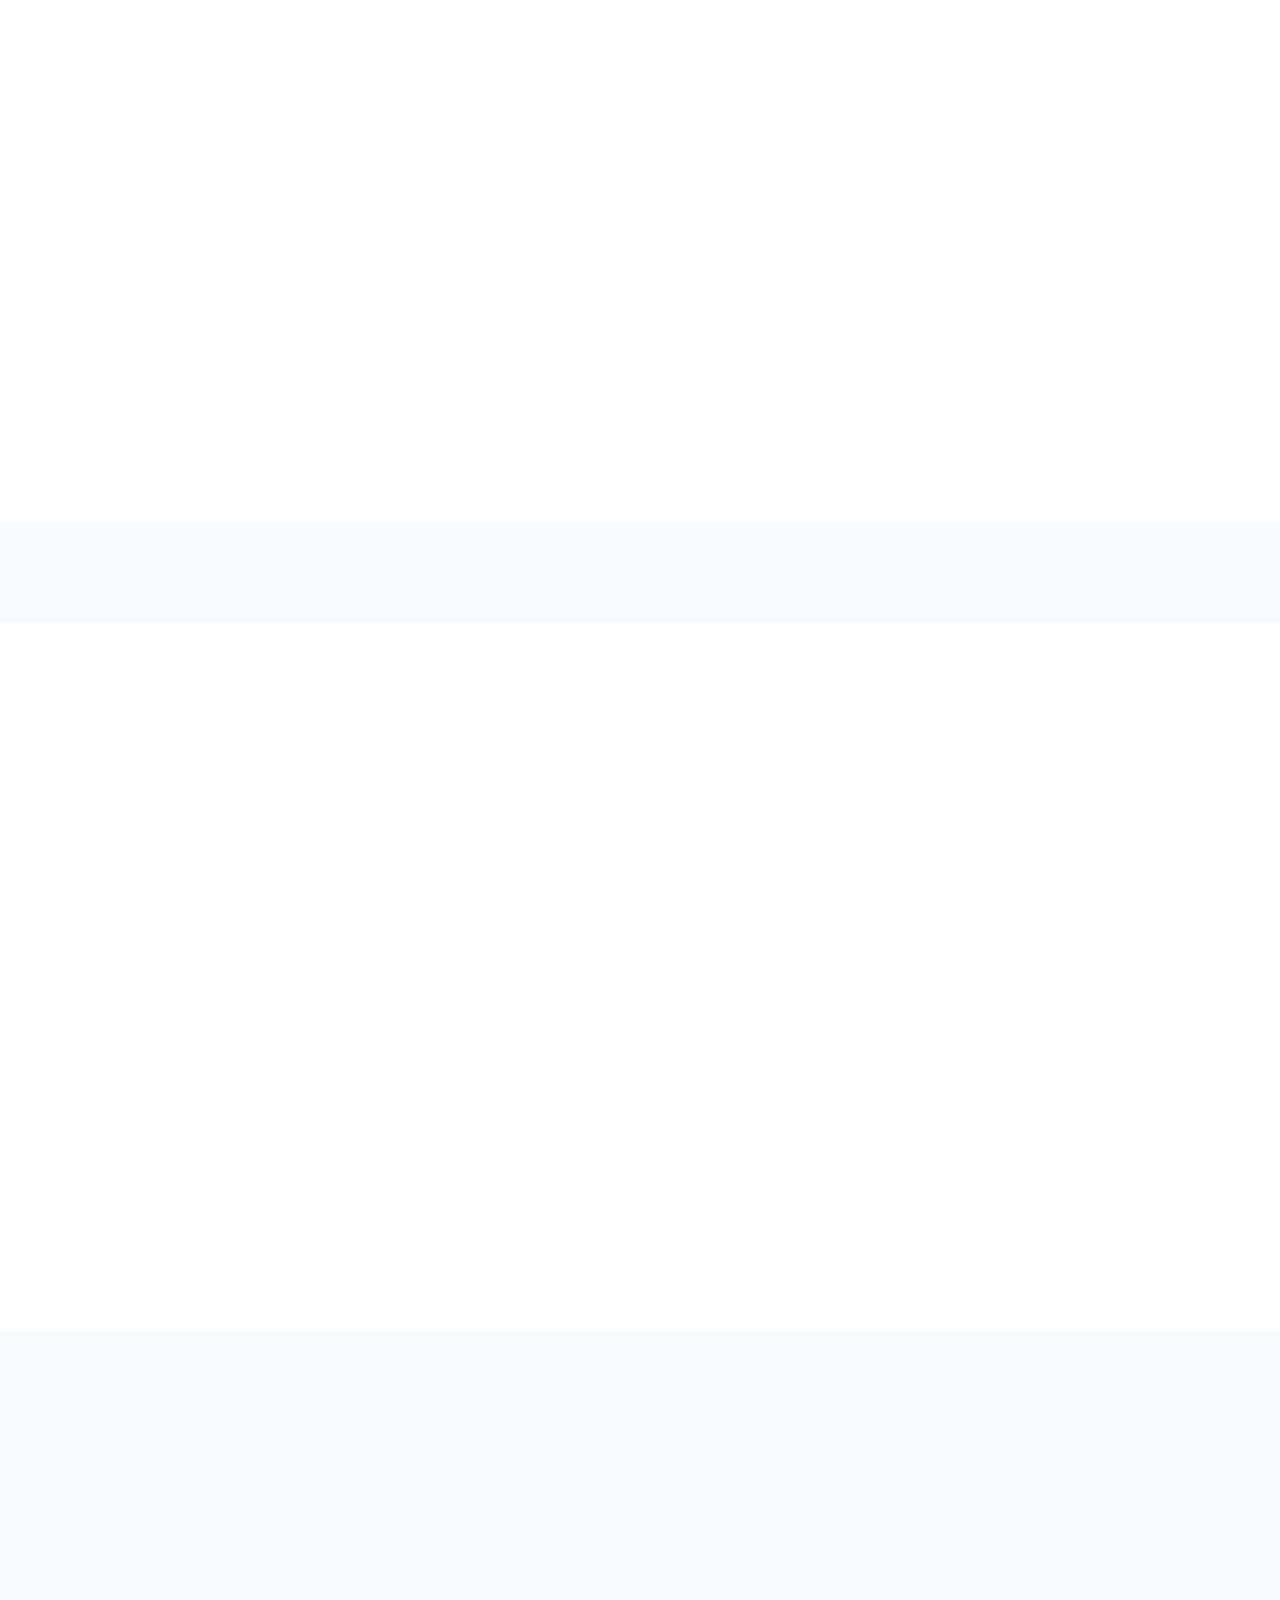
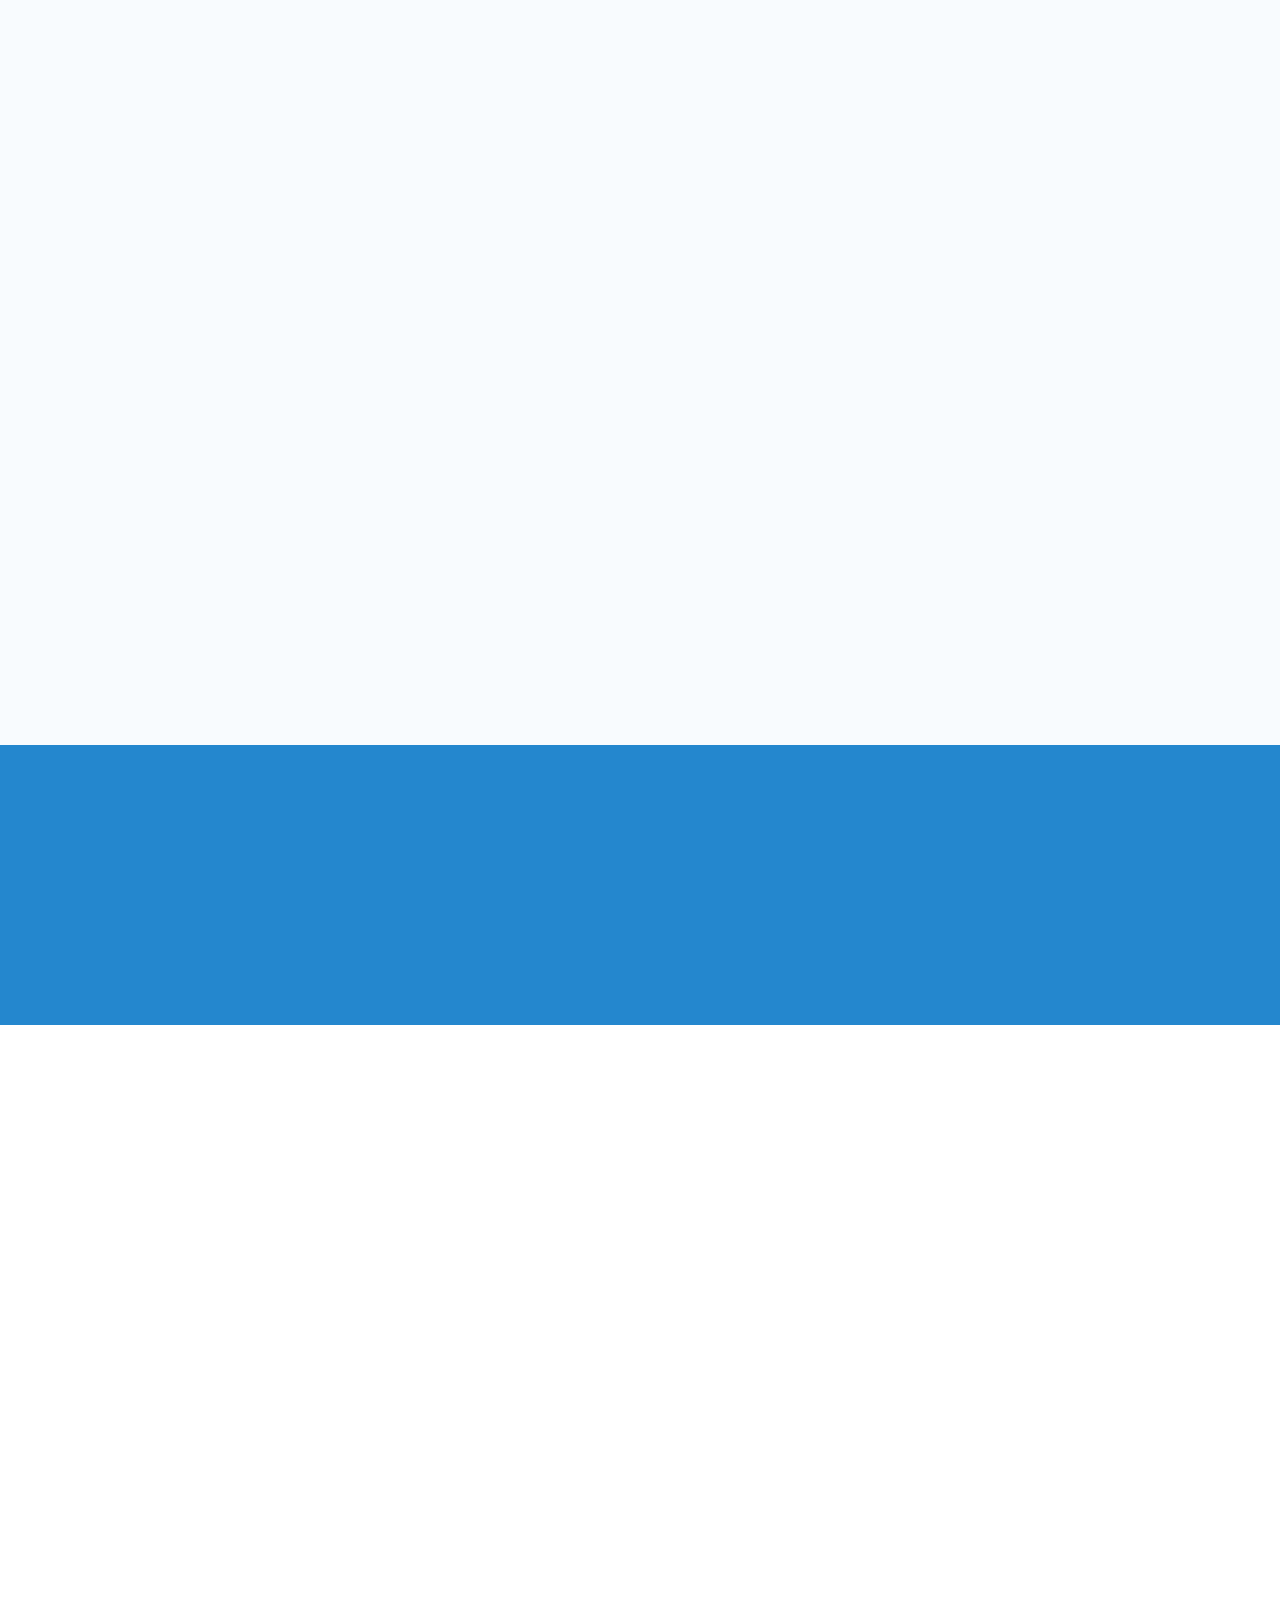
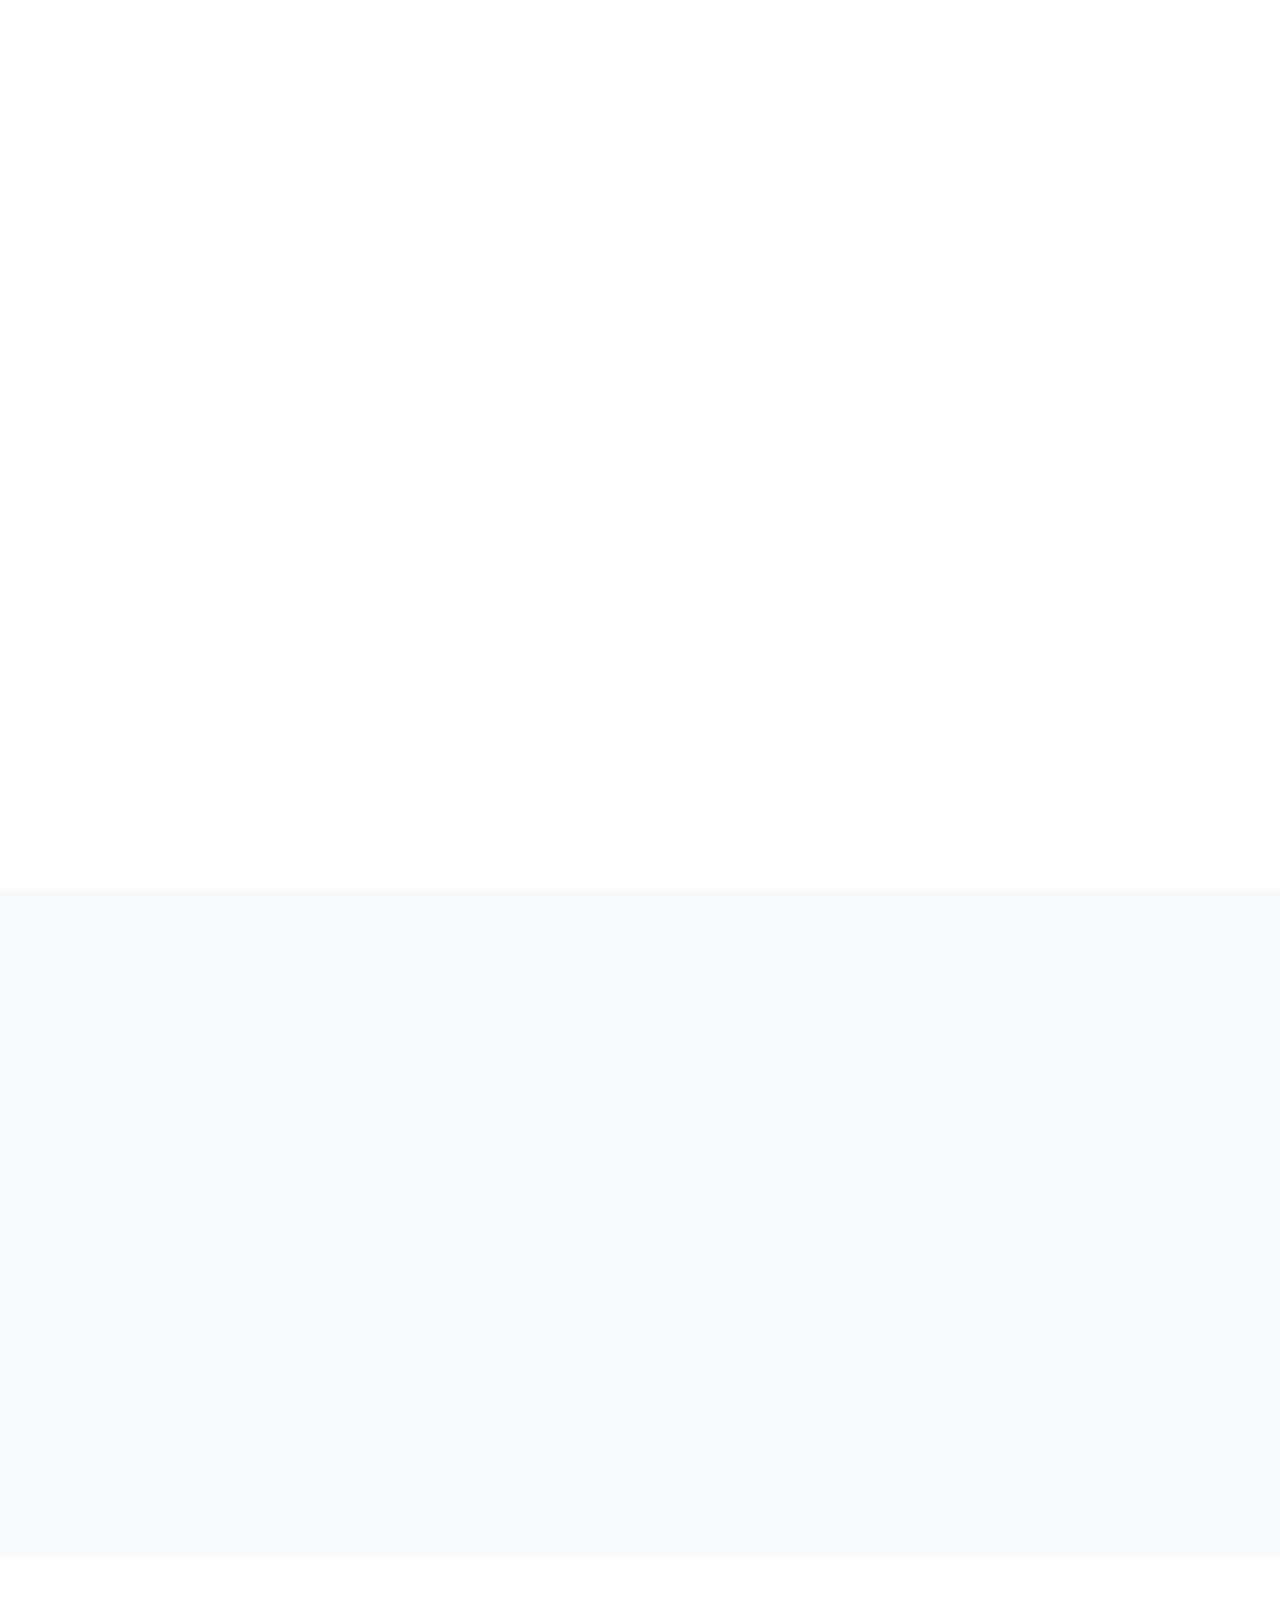
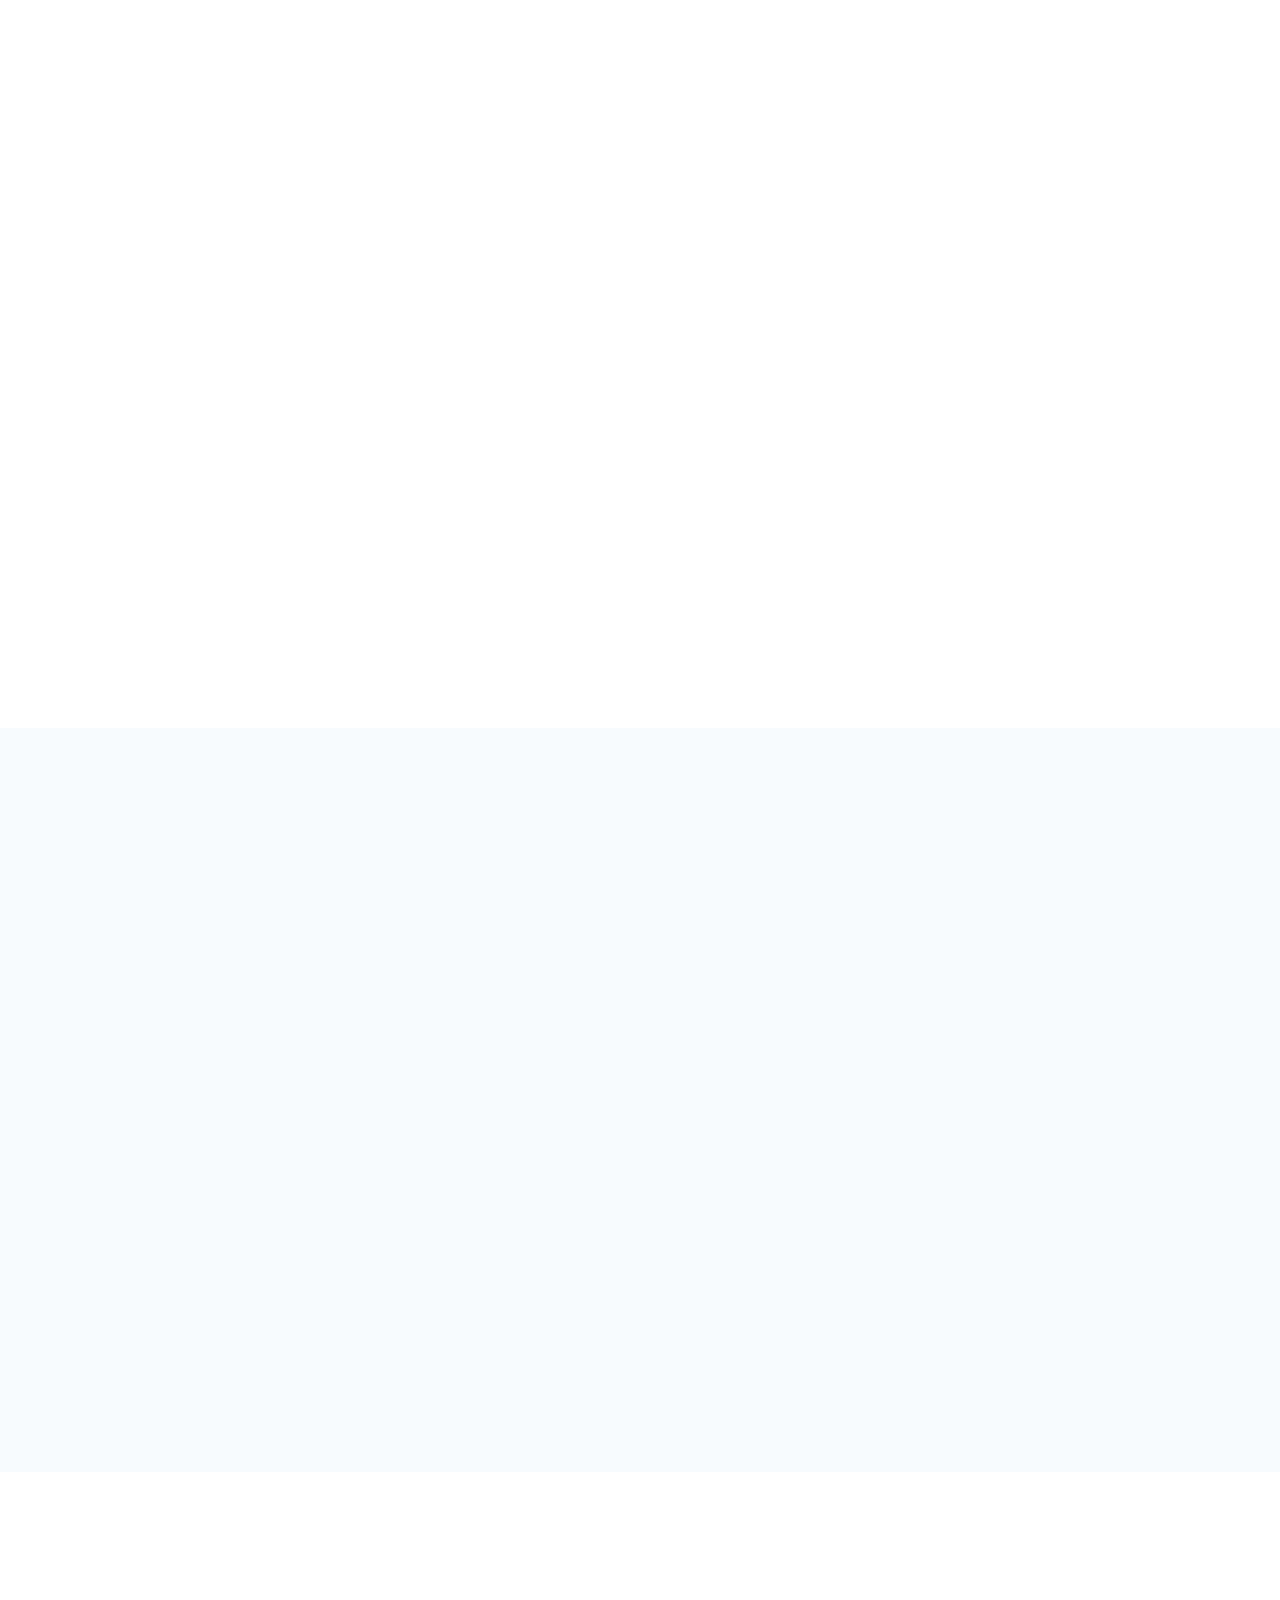
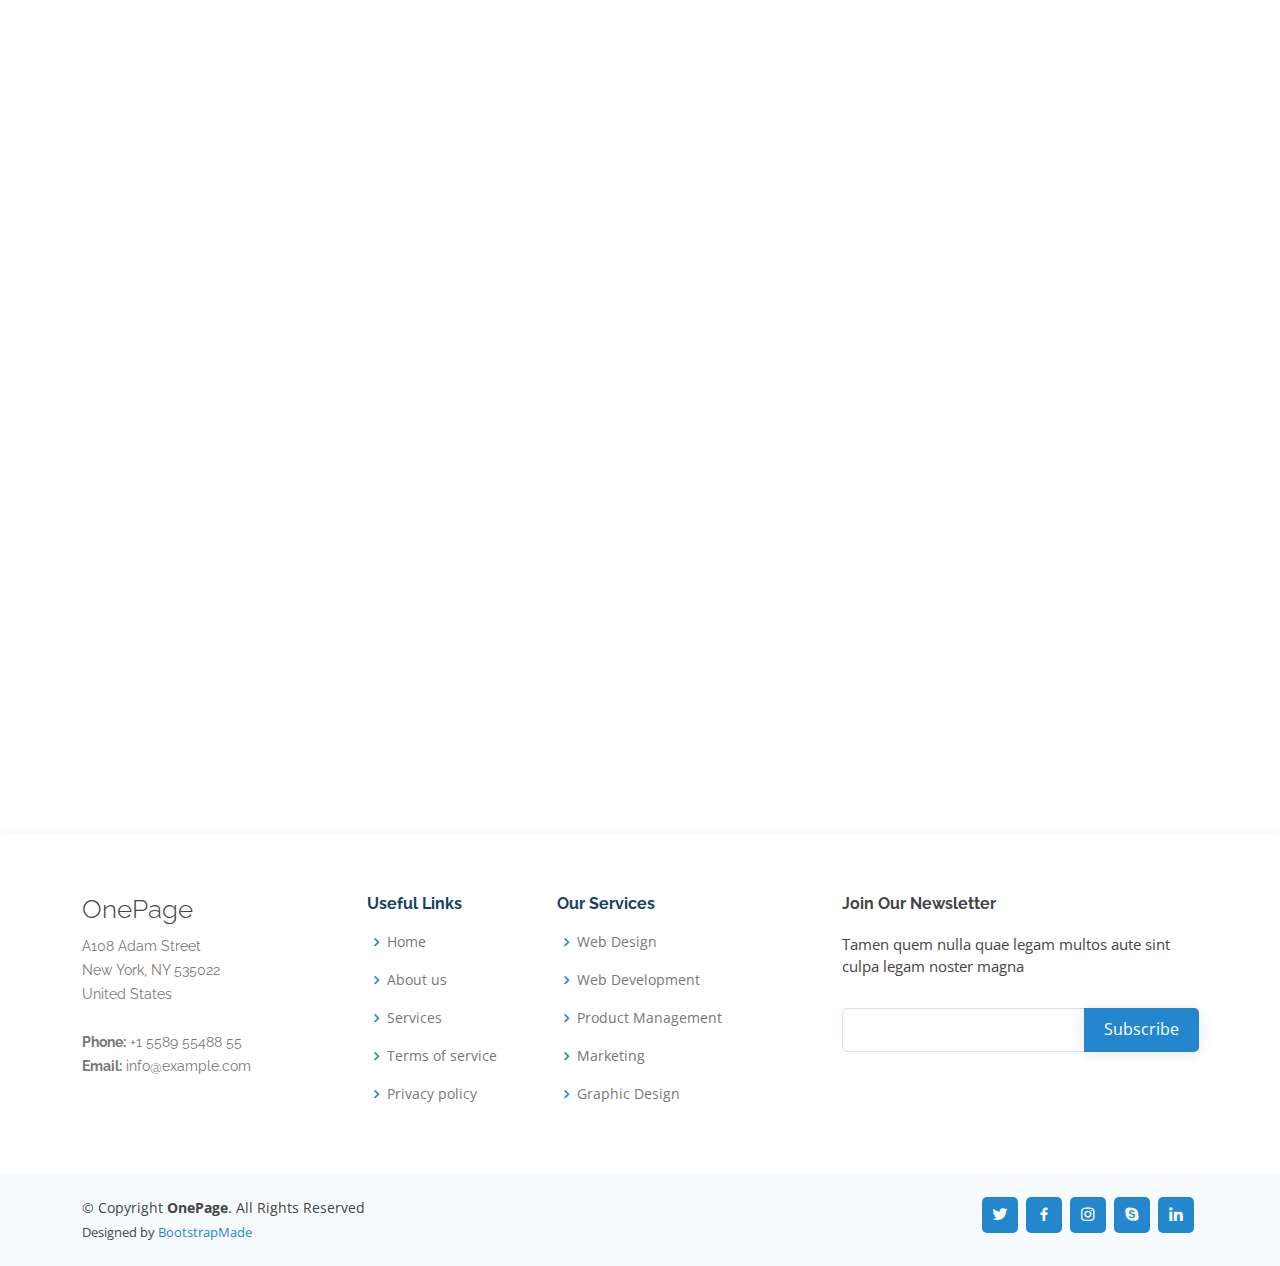
<file: B/index.html>
<!DOCTYPE html>
<html lang="en">

<head>
  <meta charset="utf-8">
  <meta content="width=device-width, initial-scale=1.0" name="viewport">

  <title>OnePage Bootstrap Template - Index</title>
  <meta content="" name="description">
  <meta content="" name="keywords">

  <!-- Favicons -->
  <link href="assets/img/favicon.png" rel="icon">
  <link href="assets/img/apple-touch-icon.png" rel="apple-touch-icon">

  <!-- Google Fonts -->
  <link href="https://fonts.googleapis.com/css?family=Open+Sans:300,300i,400,400i,600,600i,700,700i|Raleway:300,300i,400,400i,500,500i,600,600i,700,700i|Poppins:300,300i,400,400i,500,500i,600,600i,700,700i" rel="stylesheet">

  <!-- Vendor CSS Files -->
  <link href="assets/vendor/aos/aos.css" rel="stylesheet">
  <link href="assets/vendor/bootstrap/css/bootstrap.min.css" rel="stylesheet">
  <link href="assets/vendor/bootstrap-icons/bootstrap-icons.css" rel="stylesheet">
  <link href="assets/vendor/boxicons/css/boxicons.min.css" rel="stylesheet">
  <link href="assets/vendor/glightbox/css/glightbox.min.css" rel="stylesheet">
  <link href="assets/vendor/remixicon/remixicon.css" rel="stylesheet">
  <link href="assets/vendor/swiper/swiper-bundle.min.css" rel="stylesheet">

  <!-- Template Main CSS File -->
  <link href="assets/css/style.css" rel="stylesheet">

  <!-- =======================================================
  * Template Name: OnePage - v4.7.0
  * Template URL: https://bootstrapmade.com/onepage-multipurpose-bootstrap-template/
  * Author: BootstrapMade.com
  * License: https://bootstrapmade.com/license/
  ======================================================== -->
</head>

<body>

  <!-- ======= Header ======= -->
  <header id="header" class="fixed-top">
    <div class="container d-flex align-items-center justify-content-between">

      <h1 class="logo"><a href="index.html">OnePage</a></h1>
      <!-- Uncomment below if you prefer to use an image logo -->
      <!-- <a href="index.html" class="logo"><img src="assets/img/logo.png" alt="" class="img-fluid"></a>-->

      <nav id="navbar" class="navbar">
        <ul>
          <li><a class="nav-link scrollto active" href="#hero">Home</a></li>
          <li><a class="nav-link scrollto" href="#about">About</a></li>
          <li><a class="nav-link scrollto" href="#services">Services</a></li>
          <li><a class="nav-link scrollto o" href="#portfolio">Portfolio</a></li>
          <li><a class="nav-link scrollto" href="#team">Team</a></li>
          <li><a class="nav-link scrollto" href="#pricing">Pricing</a></li>
          <li class="dropdown"><a href="#"><span>Drop Down</span> <i class="bi bi-chevron-down"></i></a>
            <ul>
              <li><a href="#">Drop Down 1</a></li>
              <li class="dropdown"><a href="#"><span>Deep Drop Down</span> <i class="bi bi-chevron-right"></i></a>
                <ul>
                  <li><a href="#">Deep Drop Down 1</a></li>
                  <li><a href="#">Deep Drop Down 2</a></li>
                  <li><a href="#">Deep Drop Down 3</a></li>
                  <li><a href="#">Deep Drop Down 4</a></li>
                  <li><a href="#">Deep Drop Down 5</a></li>
                </ul>
              </li>
              <li><a href="#">Drop Down 2</a></li>
              <li><a href="#">Drop Down 3</a></li>
              <li><a href="#">Drop Down 4</a></li>
            </ul>
          </li>
          <li><a class="nav-link scrollto" href="#contact">Contact</a></li>
          <li><a class="getstarted scrollto" href="#about">Get Started</a></li>
        </ul>
        <i class="bi bi-list mobile-nav-toggle"></i>
      </nav><!-- .navbar -->

    </div>
  </header><!-- End Header -->

  <!-- ======= Hero Section ======= -->
  <section id="hero" class="d-flex align-items-center">
    <div class="container position-relative" data-aos="fade-up" data-aos-delay="100">
      <div class="row justify-content-center">
        <div class="col-xl-7 col-lg-9 text-center">
          <h1>One Page Bootstrap Website Template</h1>
          <h2>We are team of talented designers</h2>
        </div>
      </div>
      <div class="text-center">
        <a href="#about" class="btn-get-started scrollto">Get Started</a>
      </div>

      <div class="row icon-boxes">
        <div class="col-md-6 col-lg-3 d-flex align-items-stretch mb-5 mb-lg-0" data-aos="zoom-in" data-aos-delay="200">
          <div class="icon-box">
            <div class="icon"><i class="ri-stack-line"></i></div>
            <h4 class="title"><a href="">Lorem Ipsum</a></h4>
            <p class="description">Voluptatum deleniti atque corrupti quos dolores et quas molestias excepturi</p>
          </div>
        </div>

        <div class="col-md-6 col-lg-3 d-flex align-items-stretch mb-5 mb-lg-0" data-aos="zoom-in" data-aos-delay="300">
          <div class="icon-box">
            <div class="icon"><i class="ri-palette-line"></i></div>
            <h4 class="title"><a href="">Sed ut perspiciatis</a></h4>
            <p class="description">Duis aute irure dolor in reprehenderit in voluptate velit esse cillum dolore</p>
          </div>
        </div>

        <div class="col-md-6 col-lg-3 d-flex align-items-stretch mb-5 mb-lg-0" data-aos="zoom-in" data-aos-delay="400">
          <div class="icon-box">
            <div class="icon"><i class="ri-command-line"></i></div>
            <h4 class="title"><a href="">Magni Dolores</a></h4>
            <p class="description">Excepteur sint occaecat cupidatat non proident, sunt in culpa qui officia</p>
          </div>
        </div>

        <div class="col-md-6 col-lg-3 d-flex align-items-stretch mb-5 mb-lg-0" data-aos="zoom-in" data-aos-delay="500">
          <div class="icon-box">
            <div class="icon"><i class="ri-fingerprint-line"></i></div>
            <h4 class="title"><a href="">Nemo Enim</a></h4>
            <p class="description">At vero eos et accusamus et iusto odio dignissimos ducimus qui blanditiis</p>
          </div>
        </div>

      </div>
    </div>
  </section><!-- End Hero -->

  <main id="main">

    <!-- ======= About Section ======= -->
    <section id="about" class="about">
      <div class="container" data-aos="fade-up">

        <div class="section-title">
          <h2>About Us</h2>
          <p>Magnam dolores commodi suscipit. Necessitatibus eius consequatur ex aliquid fuga eum quidem. </p>
        </div>

        <div class="row content">
          <div class="col-lg-6">
            <p>
              Lorem ipsum dolor sit amet, consectetur adipiscing elit, sed do eiusmod tempor incididunt ut labore et dolore
              magna aliqua.
            </p>
            <ul>
              <li><i class="ri-check-double-line"></i> Ullamco laboris nisi ut aliquip ex ea commodo consequat</li>
              <li><i class="ri-check-double-line"></i> Duis aute irure dolor in reprehenderit in voluptate velit</li>
              <li><i class="ri-check-double-line"></i> Ullamco laboris nisi ut aliquip ex ea commodo consequat</li>
            </ul>
          </div>
          <div class="col-lg-6 pt-4 pt-lg-0">
            <p>
              Ullamco laboris nisi ut aliquip ex ea commodo consequat. Duis aute irure dolor in reprehenderit in voluptate
              velit esse cillum dolore eu fugiat nulla pariatur. Excepteur sint occaecat cupidatat non proident, sunt in
              culpa qui officia deserunt mollit anim id est laborum.
            </p>
            <a href="#" class="btn-learn-more">Learn More</a>
          </div>
        </div>

      </div>
    </section><!-- End About Section -->

    <!-- ======= Counts Section ======= -->
    <section id="counts" class="counts section-bg">
      <div class="container">

        <div class="row justify-content-end">

          <div class="col-lg-3 col-md-5 col-6 d-md-flex align-items-md-stretch">
            <div class="count-box">
              <span data-purecounter-start="0" data-purecounter-end="65" data-purecounter-duration="2" class="purecounter"></span>
              <p>Happy Clients</p>
            </div>
          </div>

          <div class="col-lg-3 col-md-5 col-6 d-md-flex align-items-md-stretch">
            <div class="count-box">
              <span data-purecounter-start="0" data-purecounter-end="85" data-purecounter-duration="2" class="purecounter"></span>
              <p>Projects</p>
            </div>
          </div>

          <div class="col-lg-3 col-md-5 col-6 d-md-flex align-items-md-stretch">
            <div class="count-box">
              <span data-purecounter-start="0" data-purecounter-end="30" data-purecounter-duration="2" class="purecounter"></span>
              <p>Years of experience</p>
            </div>
          </div>

          <div class="col-lg-3 col-md-5 col-6 d-md-flex align-items-md-stretch">
            <div class="count-box">
              <span data-purecounter-start="0" data-purecounter-end="20" data-purecounter-duration="2" class="purecounter"></span>
              <p>Awards</p>
            </div>
          </div>

        </div>

      </div>
    </section><!-- End Counts Section -->

    <!-- ======= About Video Section ======= -->
    <section id="about-video" class="about-video">
      <div class="container" data-aos="fade-up">

        <div class="row">

          <div class="col-lg-6 video-box align-self-baseline" data-aos="fade-right" data-aos-delay="100">
            <img src="assets/img/about-video.jpg" class="img-fluid" alt="">
            <a href="https://www.youtube.com/watch?v=jDDaplaOz7Q" class="glightbox play-btn mb-4" data-vbtype="video" data-autoplay="true"></a>
          </div>

          <div class="col-lg-6 pt-3 pt-lg-0 content" data-aos="fade-left" data-aos-delay="100">
            <h3>Voluptatem dignissimos provident quasi corporis voluptates sit assumenda.</h3>
            <p class="fst-italic">
              Lorem ipsum dolor sit amet, consectetur adipiscing elit, sed do eiusmod tempor incididunt ut labore et dolore
              magna aliqua.
            </p>
            <ul>
              <li><i class="bx bx-check-double"></i> Ullamco laboris nisi ut aliquip ex ea commodo consequat.</li>
              <li><i class="bx bx-check-double"></i> Duis aute irure dolor in reprehenderit in voluptate velit.</li>
              <li><i class="bx bx-check-double"></i> Voluptate repellendus pariatur reprehenderit corporis sint.</li>
              <li><i class="bx bx-check-double"></i> Ullamco laboris nisi ut aliquip ex ea commodo consequat. Duis aute irure dolor in reprehenderit in voluptate trideta storacalaperda mastiro dolore eu fugiat nulla pariatur.</li>
            </ul>
            <p>
              Ullamco laboris nisi ut aliquip ex ea commodo consequat. Duis aute irure dolor in reprehenderit in voluptate
              velit esse cillum dolore eu fugiat nulla pariatur. Excepteur sint occaecat cupidatat non proident, sunt in
              culpa qui officia deserunt mollit anim id est laborum
            </p>
          </div>

        </div>

      </div>
    </section><!-- End About Video Section -->

    <!-- ======= Clients Section ======= -->
    <section id="clients" class="clients section-bg">
      <div class="container">

        <div class="row">

          <div class="col-lg-2 col-md-4 col-6 d-flex align-items-center justify-content-center" data-aos="zoom-in">
            <img src="assets/img/clients/client-1.png" class="img-fluid" alt="">
          </div>

          <div class="col-lg-2 col-md-4 col-6 d-flex align-items-center justify-content-center" data-aos="zoom-in">
            <img src="assets/img/clients/client-2.png" class="img-fluid" alt="">
          </div>

          <div class="col-lg-2 col-md-4 col-6 d-flex align-items-center justify-content-center" data-aos="zoom-in">
            <img src="assets/img/clients/client-3.png" class="img-fluid" alt="">
          </div>

          <div class="col-lg-2 col-md-4 col-6 d-flex align-items-center justify-content-center" data-aos="zoom-in">
            <img src="assets/img/clients/client-4.png" class="img-fluid" alt="">
          </div>

          <div class="col-lg-2 col-md-4 col-6 d-flex align-items-center justify-content-center" data-aos="zoom-in">
            <img src="assets/img/clients/client-5.png" class="img-fluid" alt="">
          </div>

          <div class="col-lg-2 col-md-4 col-6 d-flex align-items-center justify-content-center" data-aos="zoom-in">
            <img src="assets/img/clients/client-6.png" class="img-fluid" alt="">
          </div>

        </div>

      </div>
    </section><!-- End Clients Section -->

    <!-- ======= Testimonials Section ======= -->
    <section id="testimonials" class="testimonials">
      <div class="container" data-aos="fade-up">

        <div class="section-title">
          <h2>Testimonials</h2>
          <p>Magnam dolores commodi suscipit. Necessitatibus eius consequatur ex aliquid fuga eum quidem. Sit sint consectetur velit. Quisquam quos quisquam cupiditate. Et nemo qui impedit suscipit alias ea. Quia fugiat sit in iste officiis commodi quidem hic quas.</p>
        </div>

        <div class="testimonials-slider swiper" data-aos="fade-up" data-aos-delay="100">
          <div class="swiper-wrapper">

            <div class="swiper-slide">
              <div class="testimonial-item">
                <p>
                  <i class="bx bxs-quote-alt-left quote-icon-left"></i>
                  Proin iaculis purus consequat sem cure digni ssim donec porttitora entum suscipit rhoncus. Accusantium quam, ultricies eget id, aliquam eget nibh et. Maecen aliquam, risus at semper.
                  <i class="bx bxs-quote-alt-right quote-icon-right"></i>
                </p>
                <img src="assets/img/testimonials/testimonials-1.jpg" class="testimonial-img" alt="">
                <h3>Saul Goodman</h3>
                <h4>Ceo &amp; Founder</h4>
              </div>
            </div><!-- End testimonial item -->

            <div class="swiper-slide">
              <div class="testimonial-item">
                <p>
                  <i class="bx bxs-quote-alt-left quote-icon-left"></i>
                  Export tempor illum tamen malis malis eram quae irure esse labore quem cillum quid cillum eram malis quorum velit fore eram velit sunt aliqua noster fugiat irure amet legam anim culpa.
                  <i class="bx bxs-quote-alt-right quote-icon-right"></i>
                </p>
                <img src="assets/img/testimonials/testimonials-2.jpg" class="testimonial-img" alt="">
                <h3>Sara Wilsson</h3>
                <h4>Designer</h4>
              </div>
            </div><!-- End testimonial item -->

            <div class="swiper-slide">
              <div class="testimonial-item">
                <p>
                  <i class="bx bxs-quote-alt-left quote-icon-left"></i>
                  Enim nisi quem export duis labore cillum quae magna enim sint quorum nulla quem veniam duis minim tempor labore quem eram duis noster aute amet eram fore quis sint minim.
                  <i class="bx bxs-quote-alt-right quote-icon-right"></i>
                </p>
                <img src="assets/img/testimonials/testimonials-3.jpg" class="testimonial-img" alt="">
                <h3>Jena Karlis</h3>
                <h4>Store Owner</h4>
              </div>
            </div><!-- End testimonial item -->

            <div class="swiper-slide">
              <div class="testimonial-item">
                <p>
                  <i class="bx bxs-quote-alt-left quote-icon-left"></i>
                  Fugiat enim eram quae cillum dolore dolor amet nulla culpa multos export minim fugiat minim velit minim dolor enim duis veniam ipsum anim magna sunt elit fore quem dolore labore illum veniam.
                  <i class="bx bxs-quote-alt-right quote-icon-right"></i>
                </p>
                <img src="assets/img/testimonials/testimonials-4.jpg" class="testimonial-img" alt="">
                <h3>Matt Brandon</h3>
                <h4>Freelancer</h4>
              </div>
            </div><!-- End testimonial item -->

            <div class="swiper-slide">
              <div class="testimonial-item">
                <p>
                  <i class="bx bxs-quote-alt-left quote-icon-left"></i>
                  Quis quorum aliqua sint quem legam fore sunt eram irure aliqua veniam tempor noster veniam enim culpa labore duis sunt culpa nulla illum cillum fugiat legam esse veniam culpa fore nisi cillum quid.
                  <i class="bx bxs-quote-alt-right quote-icon-right"></i>
                </p>
                <img src="assets/img/testimonials/testimonials-5.jpg" class="testimonial-img" alt="">
                <h3>John Larson</h3>
                <h4>Entrepreneur</h4>
              </div>
            </div><!-- End testimonial item -->

          </div>
          <div class="swiper-pagination"></div>
        </div>

      </div>
    </section><!-- End Testimonials Section -->

    <!-- ======= Services Section ======= -->
    <section id="services" class="services section-bg">
      <div class="container" data-aos="fade-up">

        <div class="section-title">
          <h2>Sevices</h2>
          <p>Magnam dolores commodi suscipit. Necessitatibus eius consequatur ex aliquid fuga eum quidem. Sit sint consectetur velit. Quisquam quos quisquam cupiditate. Et nemo qui impedit suscipit alias ea. Quia fugiat sit in iste officiis commodi quidem hic quas.</p>
        </div>

        <div class="row">
          <div class="col-lg-4 col-md-6 d-flex align-items-stretch" data-aos="zoom-in" data-aos-delay="100">
            <div class="icon-box iconbox-blue">
              <div class="icon">
                <svg width="100" height="100" viewBox="0 0 600 600" xmlns="http://www.w3.org/2000/svg">
                  <path stroke="none" stroke-width="0" fill="#f5f5f5" d="M300,521.0016835830174C376.1290562159157,517.8887921683347,466.0731472004068,529.7835943286574,510.70327084640275,468.03025145048787C554.3714126377745,407.6079735673963,508.03601936045806,328.9844924480964,491.2728898941984,256.3432110539036C474.5976632858925,184.082847569629,479.9380746630129,96.60480741107993,416.23090153303,58.64404602377083C348.86323505073057,18.502131276798302,261.93793281208167,40.57373210992963,193.5410806939664,78.93577620505333C130.42746243093433,114.334589627462,98.30271207620316,179.96522072025542,76.75703585869454,249.04625023123273C51.97151888228291,328.5150500222984,13.704378332031375,421.85034740162234,66.52175969318436,486.19268352777647C119.04800174914682,550.1803526380478,217.28368757567262,524.383925680826,300,521.0016835830174"></path>
                </svg>
                <i class="bx bxl-dribbble"></i>
              </div>
              <h4><a href="">Lorem Ipsum</a></h4>
              <p>Voluptatum deleniti atque corrupti quos dolores et quas molestias excepturi</p>
            </div>
          </div>

          <div class="col-lg-4 col-md-6 d-flex align-items-stretch mt-4 mt-md-0" data-aos="zoom-in" data-aos-delay="200">
            <div class="icon-box iconbox-orange ">
              <div class="icon">
                <svg width="100" height="100" viewBox="0 0 600 600" xmlns="http://www.w3.org/2000/svg">
                  <path stroke="none" stroke-width="0" fill="#f5f5f5" d="M300,582.0697525312426C382.5290701553225,586.8405444964366,449.9789794690241,525.3245884688669,502.5850820975895,461.55621195738473C556.606425686781,396.0723002908107,615.8543463187945,314.28637112970534,586.6730223649479,234.56875336149918C558.9533121215079,158.8439757836574,454.9685369536778,164.00468322053177,381.49747125262974,130.76875717737553C312.15926192815925,99.40240125094834,248.97055460311594,18.661163978235184,179.8680185752513,50.54337015887873C110.5421016452524,82.52863877960104,119.82277516462835,180.83849132639028,109.12597500060166,256.43424936330496C100.08760227029461,320.3096726198365,92.17705696193138,384.0621239912766,124.79988738764834,439.7174275375508C164.83382741302287,508.01625554203684,220.96474134820875,577.5009287672846,300,582.0697525312426"></path>
                </svg>
                <i class="bx bx-file"></i>
              </div>
              <h4><a href="">Sed Perspiciatis</a></h4>
              <p>Duis aute irure dolor in reprehenderit in voluptate velit esse cillum dolore</p>
            </div>
          </div>

          <div class="col-lg-4 col-md-6 d-flex align-items-stretch mt-4 mt-lg-0" data-aos="zoom-in" data-aos-delay="300">
            <div class="icon-box iconbox-pink">
              <div class="icon">
                <svg width="100" height="100" viewBox="0 0 600 600" xmlns="http://www.w3.org/2000/svg">
                  <path stroke="none" stroke-width="0" fill="#f5f5f5" d="M300,541.5067337569781C382.14930387511276,545.0595476570109,479.8736841581634,548.3450877840088,526.4010558755058,480.5488172755941C571.5218469581645,414.80211281144784,517.5187510058486,332.0715597781072,496.52539010469104,255.14436215662573C477.37192572678356,184.95920475031193,473.57363656557914,105.61284051026155,413.0603344069578,65.22779650032875C343.27470386102294,18.654635553484475,251.2091493199835,5.337323636656869,175.0934190732945,40.62881213300186C97.87086631185822,76.43348514350839,51.98124368387456,156.15599469081315,36.44837278890362,239.84606092416172C21.716077023791087,319.22268207091537,43.775223500013084,401.1760424656574,96.891909868211,461.97329694683043C147.22146801428983,519.5804099606455,223.5754009179313,538.201503339737,300,541.5067337569781"></path>
                </svg>
                <i class="bx bx-tachometer"></i>
              </div>
              <h4><a href="">Magni Dolores</a></h4>
              <p>Excepteur sint occaecat cupidatat non proident, sunt in culpa qui officia</p>
            </div>
          </div>

          <div class="col-lg-4 col-md-6 d-flex align-items-stretch mt-4" data-aos="zoom-in" data-aos-delay="100">
            <div class="icon-box iconbox-yellow">
              <div class="icon">
                <svg width="100" height="100" viewBox="0 0 600 600" xmlns="http://www.w3.org/2000/svg">
                  <path stroke="none" stroke-width="0" fill="#f5f5f5" d="M300,503.46388370962813C374.79870501325706,506.71871716319447,464.8034551963731,527.1746412648533,510.4981551193396,467.86667711651364C555.9287308511215,408.9015244558933,512.6030010748507,327.5744911775523,490.211057578863,256.5855673507754C471.097692560561,195.9906835881958,447.69079081568157,138.11976852964426,395.19560036434837,102.3242989838813C329.3053358748298,57.3949838291264,248.02791733380457,8.279543830951368,175.87071277845988,42.242879143198664C103.41431057327972,76.34704239035025,93.79494320519305,170.9812938413882,81.28167332365135,250.07896920659033C70.17666984294237,320.27484674793965,64.84698225790005,396.69656628748305,111.28512138212992,450.4950937839243C156.20124167950087,502.5303643271138,231.32542653798444,500.4755392045468,300,503.46388370962813"></path>
                </svg>
                <i class="bx bx-layer"></i>
              </div>
              <h4><a href="">Nemo Enim</a></h4>
              <p>At vero eos et accusamus et iusto odio dignissimos ducimus qui blanditiis</p>
            </div>
          </div>

          <div class="col-lg-4 col-md-6 d-flex align-items-stretch mt-4" data-aos="zoom-in" data-aos-delay="200">
            <div class="icon-box iconbox-red">
              <div class="icon">
                <svg width="100" height="100" viewBox="0 0 600 600" xmlns="http://www.w3.org/2000/svg">
                  <path stroke="none" stroke-width="0" fill="#f5f5f5" d="M300,532.3542879108572C369.38199826031484,532.3153073249985,429.10787420159085,491.63046689027357,474.5244479745417,439.17860296908856C522.8885846962883,383.3225815378663,569.1668002868075,314.3205725914397,550.7432151929288,242.7694973846089C532.6665558377875,172.5657663291529,456.2379748765914,142.6223662098291,390.3689995646985,112.34683881706744C326.66090330228417,83.06452184765237,258.84405631176094,53.51806209861945,193.32584062364296,78.48882559362697C121.61183558270385,105.82097193414197,62.805066853699245,167.19869350419734,48.57481801355237,242.6138429142374C34.843463184063346,315.3850353017275,76.69343916112496,383.4422959591041,125.22947124332185,439.3748458443577C170.7312796277747,491.8107796887764,230.57421082200815,532.3932930995766,300,532.3542879108572"></path>
                </svg>
                <i class="bx bx-slideshow"></i>
              </div>
              <h4><a href="">Dele Cardo</a></h4>
              <p>Quis consequatur saepe eligendi voluptatem consequatur dolor consequuntur</p>
            </div>
          </div>

          <div class="col-lg-4 col-md-6 d-flex align-items-stretch mt-4" data-aos="zoom-in" data-aos-delay="300">
            <div class="icon-box iconbox-teal">
              <div class="icon">
                <svg width="100" height="100" viewBox="0 0 600 600" xmlns="http://www.w3.org/2000/svg">
                  <path stroke="none" stroke-width="0" fill="#f5f5f5" d="M300,566.797414625762C385.7384707136149,576.1784315230908,478.7894351017131,552.8928747891023,531.9192734346935,484.94944893311C584.6109503024035,417.5663521118492,582.489472248146,322.67544863468447,553.9536738515405,242.03673114598146C529.1557734026468,171.96086150256528,465.24506316201064,127.66468636344209,395.9583748389544,100.7403814666027C334.2173773831606,76.7482773500951,269.4350130405921,84.62216499799875,207.1952322260088,107.2889140133804C132.92018162631612,134.33871894543012,41.79353780512637,160.00259165414826,22.644507872594943,236.69541883565114C3.319112789854554,314.0945973066697,72.72355303640163,379.243833228382,124.04198916343866,440.3218312028393C172.9286146004772,498.5055451809895,224.45579914871206,558.5317968840102,300,566.797414625762"></path>
                </svg>
                <i class="bx bx-arch"></i>
              </div>
              <h4><a href="">Divera Don</a></h4>
              <p>Modi nostrum vel laborum. Porro fugit error sit minus sapiente sit aspernatur</p>
            </div>
          </div>

        </div>

      </div>
    </section><!-- End Sevices Section -->

    <!-- ======= Cta Section ======= -->
    <section id="cta" class="cta">
      <div class="container" data-aos="zoom-in">
        <div class="text-center">
          <h3>Call To Action</h3>
          <p> Duis aute irure dolor in reprehenderit in voluptate velit esse cillum dolore eu fugiat nulla pariatur. Excepteur sint occaecat cupidatat non proident, sunt in culpa qui officia deserunt mollit anim id est laborum.</p>
          <a class="cta-btn" href="#">Call To Action</a>
        </div>
      </div>
    </section><!-- End Cta Section -->

    <!-- ======= Portfolio Section ======= -->
    <section id="portfolio" class="portfolio">
      <div class="container" data-aos="fade-up">

        <div class="section-title">
          <h2>Portfolio</h2>
          <p>Magnam dolores commodi suscipit. Necessitatibus eius consequatur ex aliquid fuga eum quidem. Sit sint consectetur velit. Quisquam quos quisquam cupiditate. Et nemo qui impedit suscipit alias ea. Quia fugiat sit in iste officiis commodi quidem hic quas.</p>
        </div>

        <div class="row" data-aos="fade-up" data-aos-delay="150">
          <div class="col-lg-12 d-flex justify-content-center">
            <ul id="portfolio-flters">
              <li data-filter="*" class="filter-active">All</li>
              <li data-filter=".filter-app">App</li>
              <li data-filter=".filter-card">Card</li>
              <li data-filter=".filter-web">Web</li>
            </ul>
          </div>
        </div>

        <div class="row portfolio-container" data-aos="fade-up" data-aos-delay="300">

          <div class="col-lg-4 col-md-6 portfolio-item filter-app">
            <div class="portfolio-wrap">
              <img src="assets/img/portfolio/portfolio-1.jpg" class="img-fluid" alt="">
              <div class="portfolio-info">
                <h4>App 1</h4>
                <p>App</p>
                <div class="portfolio-links">
                  <a href="assets/img/portfolio/portfolio-1.jpg" data-gallery="portfolioGallery" class="portfolio-lightbox" title="App 1"><i class="bx bx-plus"></i></a>
                  <a href="portfolio-details.html" title="More Details"><i class="bx bx-link"></i></a>
                </div>
              </div>
            </div>
          </div>

          <div class="col-lg-4 col-md-6 portfolio-item filter-web">
            <div class="portfolio-wrap">
              <img src="assets/img/portfolio/portfolio-2.jpg" class="img-fluid" alt="">
              <div class="portfolio-info">
                <h4>Web 3</h4>
                <p>Web</p>
                <div class="portfolio-links">
                  <a href="assets/img/portfolio/portfolio-2.jpg" data-gallery="portfolioGallery" class="portfolio-lightbox" title="Web 3"><i class="bx bx-plus"></i></a>
                  <a href="portfolio-details.html" title="More Details"><i class="bx bx-link"></i></a>
                </div>
              </div>
            </div>
          </div>

          <div class="col-lg-4 col-md-6 portfolio-item filter-app">
            <div class="portfolio-wrap">
              <img src="assets/img/portfolio/portfolio-3.jpg" class="img-fluid" alt="">
              <div class="portfolio-info">
                <h4>App 2</h4>
                <p>App</p>
                <div class="portfolio-links">
                  <a href="assets/img/portfolio/portfolio-3.jpg" data-gallery="portfolioGallery" class="portfolio-lightbox" title="App 2"><i class="bx bx-plus"></i></a>
                  <a href="portfolio-details.html" title="More Details"><i class="bx bx-link"></i></a>
                </div>
              </div>
            </div>
          </div>

          <div class="col-lg-4 col-md-6 portfolio-item filter-card">
            <div class="portfolio-wrap">
              <img src="assets/img/portfolio/portfolio-4.jpg" class="img-fluid" alt="">
              <div class="portfolio-info">
                <h4>Card 2</h4>
                <p>Card</p>
                <div class="portfolio-links">
                  <a href="assets/img/portfolio/portfolio-4.jpg" data-gallery="portfolioGallery" class="portfolio-lightbox" title="Card 2"><i class="bx bx-plus"></i></a>
                  <a href="portfolio-details.html" title="More Details"><i class="bx bx-link"></i></a>
                </div>
              </div>
            </div>
          </div>

          <div class="col-lg-4 col-md-6 portfolio-item filter-web">
            <div class="portfolio-wrap">
              <img src="assets/img/portfolio/portfolio-5.jpg" class="img-fluid" alt="">
              <div class="portfolio-info">
                <h4>Web 2</h4>
                <p>Web</p>
                <div class="portfolio-links">
                  <a href="assets/img/portfolio/portfolio-5.jpg" data-gallery="portfolioGallery" class="portfolio-lightbox" title="Web 2"><i class="bx bx-plus"></i></a>
                  <a href="portfolio-details.html" title="More Details"><i class="bx bx-link"></i></a>
                </div>
              </div>
            </div>
          </div>

          <div class="col-lg-4 col-md-6 portfolio-item filter-app">
            <div class="portfolio-wrap">
              <img src="assets/img/portfolio/portfolio-6.jpg" class="img-fluid" alt="">
              <div class="portfolio-info">
                <h4>App 3</h4>
                <p>App</p>
                <div class="portfolio-links">
                  <a href="assets/img/portfolio/portfolio-6.jpg" data-gallery="portfolioGallery" class="portfolio-lightbox" title="App 3"><i class="bx bx-plus"></i></a>
                  <a href="portfolio-details.html" title="More Details"><i class="bx bx-link"></i></a>
                </div>
              </div>
            </div>
          </div>

          <div class="col-lg-4 col-md-6 portfolio-item filter-card">
            <div class="portfolio-wrap">
              <img src="assets/img/portfolio/portfolio-7.jpg" class="img-fluid" alt="">
              <div class="portfolio-info">
                <h4>Card 1</h4>
                <p>Card</p>
                <div class="portfolio-links">
                  <a href="assets/img/portfolio/portfolio-7.jpg" data-gallery="portfolioGallery" class="portfolio-lightbox" title="Card 1"><i class="bx bx-plus"></i></a>
                  <a href="portfolio-details.html" title="More Details"><i class="bx bx-link"></i></a>
                </div>
              </div>
            </div>
          </div>

          <div class="col-lg-4 col-md-6 portfolio-item filter-card">
            <div class="portfolio-wrap">
              <img src="assets/img/portfolio/portfolio-8.jpg" class="img-fluid" alt="">
              <div class="portfolio-info">
                <h4>Card 3</h4>
                <p>Card</p>
                <div class="portfolio-links">
                  <a href="assets/img/portfolio/portfolio-8.jpg" data-gallery="portfolioGallery" class="portfolio-lightbox" title="Card 3"><i class="bx bx-plus"></i></a>
                  <a href="portfolio-details.html" title="More Details"><i class="bx bx-link"></i></a>
                </div>
              </div>
            </div>
          </div>

          <div class="col-lg-4 col-md-6 portfolio-item filter-web">
            <div class="portfolio-wrap">
              <img src="assets/img/portfolio/portfolio-9.jpg" class="img-fluid" alt="">
              <div class="portfolio-info">
                <h4>Web 3</h4>
                <p>Web</p>
                <div class="portfolio-links">
                  <a href="assets/img/portfolio/portfolio-9.jpg" data-gallery="portfolioGallery" class="portfolio-lightbox" title="Web 3"><i class="bx bx-plus"></i></a>
                  <a href="portfolio-details.html" title="More Details"><i class="bx bx-link"></i></a>
                </div>
              </div>
            </div>
          </div>

        </div>

      </div>
    </section><!-- End Portfolio Section -->

    <!-- ======= Team Section ======= -->
    <section id="team" class="team section-bg">
      <div class="container" data-aos="fade-up">

        <div class="section-title">
          <h2>Team</h2>
          <p>Magnam dolores commodi suscipit. Necessitatibus eius consequatur ex aliquid fuga eum quidem. Sit sint consectetur velit. Quisquam quos quisquam cupiditate. Et nemo qui impedit suscipit alias ea. Quia fugiat sit in iste officiis commodi quidem hic quas.</p>
        </div>

        <div class="row">

          <div class="col-lg-3 col-md-6 d-flex align-items-stretch" data-aos="fade-up" data-aos-delay="100">
            <div class="member">
              <div class="member-img">
                <img src="assets/img/team/team-1.jpg" class="img-fluid" alt="">
                <div class="social">
                  <a href=""><i class="bi bi-twitter"></i></a>
                  <a href=""><i class="bi bi-facebook"></i></a>
                  <a href=""><i class="bi bi-instagram"></i></a>
                  <a href=""><i class="bi bi-linkedin"></i></a>
                </div>
              </div>
              <div class="member-info">
                <h4>Walter White</h4>
                <span>Chief Executive Officer</span>
              </div>
            </div>
          </div>

          <div class="col-lg-3 col-md-6 d-flex align-items-stretch" data-aos="fade-up" data-aos-delay="200">
            <div class="member">
              <div class="member-img">
                <img src="assets/img/team/team-2.jpg" class="img-fluid" alt="">
                <div class="social">
                  <a href=""><i class="bi bi-twitter"></i></a>
                  <a href=""><i class="bi bi-facebook"></i></a>
                  <a href=""><i class="bi bi-instagram"></i></a>
                  <a href=""><i class="bi bi-linkedin"></i></a>
                </div>
              </div>
              <div class="member-info">
                <h4>Sarah Jhonson</h4>
                <span>Product Manager</span>
              </div>
            </div>
          </div>

          <div class="col-lg-3 col-md-6 d-flex align-items-stretch" data-aos="fade-up" data-aos-delay="300">
            <div class="member">
              <div class="member-img">
                <img src="assets/img/team/team-3.jpg" class="img-fluid" alt="">
                <div class="social">
                  <a href=""><i class="bi bi-twitter"></i></a>
                  <a href=""><i class="bi bi-facebook"></i></a>
                  <a href=""><i class="bi bi-instagram"></i></a>
                  <a href=""><i class="bi bi-linkedin"></i></a>
                </div>
              </div>
              <div class="member-info">
                <h4>William Anderson</h4>
                <span>CTO</span>
              </div>
            </div>
          </div>

          <div class="col-lg-3 col-md-6 d-flex align-items-stretch" data-aos="fade-up" data-aos-delay="400">
            <div class="member">
              <div class="member-img">
                <img src="assets/img/team/team-4.jpg" class="img-fluid" alt="">
                <div class="social">
                  <a href=""><i class="bi bi-twitter"></i></a>
                  <a href=""><i class="bi bi-facebook"></i></a>
                  <a href=""><i class="bi bi-instagram"></i></a>
                  <a href=""><i class="bi bi-linkedin"></i></a>
                </div>
              </div>
              <div class="member-info">
                <h4>Amanda Jepson</h4>
                <span>Accountant</span>
              </div>
            </div>
          </div>

        </div>

      </div>
    </section><!-- End Team Section -->

    <!-- ======= Pricing Section ======= -->
    <section id="pricing" class="pricing">
      <div class="container" data-aos="fade-up">

        <div class="section-title">
          <h2>Pricing</h2>
          <p>Magnam dolores commodi suscipit. Necessitatibus eius consequatur ex aliquid fuga eum quidem. Sit sint consectetur velit. Quisquam quos quisquam cupiditate. Et nemo qui impedit suscipit alias ea. Quia fugiat sit in iste officiis commodi quidem hic quas.</p>
        </div>

        <div class="row">

          <div class="col-lg-4 col-md-6" data-aos="zoom-im" data-aos-delay="100">
            <div class="box">
              <h3>Free</h3>
              <h4><sup>$</sup>0<span> / month</span></h4>
              <ul>
                <li>Aida dere</li>
                <li>Nec feugiat nisl</li>
                <li>Nulla at volutpat dola</li>
                <li class="na">Pharetra massa</li>
                <li class="na">Massa ultricies mi</li>
              </ul>
              <div class="btn-wrap">
                <a href="#" class="btn-buy">Buy Now</a>
              </div>
            </div>
          </div>

          <div class="col-lg-4 col-md-6 mt-4 mt-md-0" data-aos="zoom-in" data-aos-delay="100">
            <div class="box featured">
              <h3>Business</h3>
              <h4><sup>$</sup>19<span> / month</span></h4>
              <ul>
                <li>Aida dere</li>
                <li>Nec feugiat nisl</li>
                <li>Nulla at volutpat dola</li>
                <li>Pharetra massa</li>
                <li class="na">Massa ultricies mi</li>
              </ul>
              <div class="btn-wrap">
                <a href="#" class="btn-buy">Buy Now</a>
              </div>
            </div>
          </div>

          <div class="col-lg-4 col-md-6 mt-4 mt-lg-0" data-aos="zoom-in" data-aos-delay="100">
            <div class="box">
              <h3>Developer</h3>
              <h4><sup>$</sup>29<span> / month</span></h4>
              <ul>
                <li>Aida dere</li>
                <li>Nec feugiat nisl</li>
                <li>Nulla at volutpat dola</li>
                <li>Pharetra massa</li>
                <li>Massa ultricies mi</li>
              </ul>
              <div class="btn-wrap">
                <a href="#" class="btn-buy">Buy Now</a>
              </div>
            </div>
          </div>

        </div>

      </div>
    </section><!-- End Pricing Section -->

    <!-- ======= Frequently Asked Questions Section ======= -->
    <section id="faq" class="faq section-bg">
      <div class="container" data-aos="fade-up">

        <div class="section-title">
          <h2>Frequently Asked Questions</h2>
          <p>Magnam dolores commodi suscipit. Necessitatibus eius consequatur ex aliquid fuga eum quidem. Sit sint consectetur velit. Quisquam quos quisquam cupiditate. Et nemo qui impedit suscipit alias ea. Quia fugiat sit in iste officiis commodi quidem hic quas.</p>
        </div>

        <div class="faq-list">
          <ul>
            <li data-aos="fade-up">
              <i class="bx bx-help-circle icon-help"></i> <a data-bs-toggle="collapse" class="collapse" data-bs-target="#faq-list-1">Non consectetur a erat nam at lectus urna duis? <i class="bx bx-chevron-down icon-show"></i><i class="bx bx-chevron-up icon-close"></i></a>
              <div id="faq-list-1" class="collapse show" data-bs-parent=".faq-list">
                <p>
                  Feugiat pretium nibh ipsum consequat. Tempus iaculis urna id volutpat lacus laoreet non curabitur gravida. Venenatis lectus magna fringilla urna porttitor rhoncus dolor purus non.
                </p>
              </div>
            </li>

            <li data-aos="fade-up" data-aos-delay="100">
              <i class="bx bx-help-circle icon-help"></i> <a data-bs-toggle="collapse" data-bs-target="#faq-list-2" class="collapsed">Feugiat scelerisque varius morbi enim nunc? <i class="bx bx-chevron-down icon-show"></i><i class="bx bx-chevron-up icon-close"></i></a>
              <div id="faq-list-2" class="collapse" data-bs-parent=".faq-list">
                <p>
                  Dolor sit amet consectetur adipiscing elit pellentesque habitant morbi. Id interdum velit laoreet id donec ultrices. Fringilla phasellus faucibus scelerisque eleifend donec pretium. Est pellentesque elit ullamcorper dignissim. Mauris ultrices eros in cursus turpis massa tincidunt dui.
                </p>
              </div>
            </li>

            <li data-aos="fade-up" data-aos-delay="200">
              <i class="bx bx-help-circle icon-help"></i> <a data-bs-toggle="collapse" data-bs-target="#faq-list-3" class="collapsed">Dolor sit amet consectetur adipiscing elit? <i class="bx bx-chevron-down icon-show"></i><i class="bx bx-chevron-up icon-close"></i></a>
              <div id="faq-list-3" class="collapse" data-bs-parent=".faq-list">
                <p>
                  Eleifend mi in nulla posuere sollicitudin aliquam ultrices sagittis orci. Faucibus pulvinar elementum integer enim. Sem nulla pharetra diam sit amet nisl suscipit. Rutrum tellus pellentesque eu tincidunt. Lectus urna duis convallis convallis tellus. Urna molestie at elementum eu facilisis sed odio morbi quis
                </p>
              </div>
            </li>

            <li data-aos="fade-up" data-aos-delay="300">
              <i class="bx bx-help-circle icon-help"></i> <a data-bs-toggle="collapse" data-bs-target="#faq-list-4" class="collapsed">Tempus quam pellentesque nec nam aliquam sem et tortor consequat? <i class="bx bx-chevron-down icon-show"></i><i class="bx bx-chevron-up icon-close"></i></a>
              <div id="faq-list-4" class="collapse" data-bs-parent=".faq-list">
                <p>
                  Molestie a iaculis at erat pellentesque adipiscing commodo. Dignissim suspendisse in est ante in. Nunc vel risus commodo viverra maecenas accumsan. Sit amet nisl suscipit adipiscing bibendum est. Purus gravida quis blandit turpis cursus in.
                </p>
              </div>
            </li>

            <li data-aos="fade-up" data-aos-delay="400">
              <i class="bx bx-help-circle icon-help"></i> <a data-bs-toggle="collapse" data-bs-target="#faq-list-5" class="collapsed">Tortor vitae purus faucibus ornare. Varius vel pharetra vel turpis nunc eget lorem dolor? <i class="bx bx-chevron-down icon-show"></i><i class="bx bx-chevron-up icon-close"></i></a>
              <div id="faq-list-5" class="collapse" data-bs-parent=".faq-list">
                <p>
                  Laoreet sit amet cursus sit amet dictum sit amet justo. Mauris vitae ultricies leo integer malesuada nunc vel. Tincidunt eget nullam non nisi est sit amet. Turpis nunc eget lorem dolor sed. Ut venenatis tellus in metus vulputate eu scelerisque.
                </p>
              </div>
            </li>

          </ul>
        </div>

      </div>
    </section><!-- End Frequently Asked Questions Section -->

    <!-- ======= Contact Section ======= -->
    <section id="contact" class="contact">
      <div class="container" data-aos="fade-up">

        <div class="section-title">
          <h2>Contact</h2>
          <p>Magnam dolores commodi suscipit. Necessitatibus eius consequatur ex aliquid fuga eum quidem. Sit sint consectetur velit. Quisquam quos quisquam cupiditate. Et nemo qui impedit suscipit alias ea. Quia fugiat sit in iste officiis commodi quidem hic quas.</p>
        </div>

        <div>
          <iframe style="border:0; width: 100%; height: 270px;" src="https://www.google.com/maps/embed?pb=!1m14!1m8!1m3!1d12097.433213460943!2d-74.0062269!3d40.7101282!3m2!1i1024!2i768!4f13.1!3m3!1m2!1s0x0%3A0xb89d1fe6bc499443!2sDowntown+Conference+Center!5e0!3m2!1smk!2sbg!4v1539943755621" frameborder="0" allowfullscreen></iframe>
        </div>

        <div class="row mt-5">

          <div class="col-lg-4">
            <div class="info">
              <div class="address">
                <i class="bi bi-geo-alt"></i>
                <h4>Location:</h4>
                <p>A108 Adam Street, New York, NY 535022</p>
              </div>

              <div class="email">
                <i class="bi bi-envelope"></i>
                <h4>Email:</h4>
                <p>info@example.com</p>
              </div>

              <div class="phone">
                <i class="bi bi-phone"></i>
                <h4>Call:</h4>
                <p>+1 5589 55488 55s</p>
              </div>

            </div>

          </div>

          <div class="col-lg-8 mt-5 mt-lg-0">

            <form action="forms/contact.php" method="post" role="form" class="php-email-form">
              <div class="row">
                <div class="col-md-6 form-group">
                  <input type="text" name="name" class="form-control" id="name" placeholder="Your Name" required>
                </div>
                <div class="col-md-6 form-group mt-3 mt-md-3">
                  <input type="email" class="form-control" name="email" id="email" placeholder="Your Email" required>
                </div>
              </div>
              <div class="form-group mt-3">
                <input type="text" class="form-control" name="subject" id="subject" placeholder="Subject" required>
              </div>
              <div class="form-group mt-3">
                <textarea class="form-control" name="message" rows="5" placeholder="Message" required></textarea>
              </div>
              <div class="my-3">
                <div class="loading">Loading</div>
                <div class="error-message"></div>
                <div class="sent-message">Your message has been sent. Thank you!</div>
              </div>
              <div class="text-center"><button type="submit">Send Message</button></div>
            </form>

          </div>

        </div>

      </div>
    </section><!-- End Contact Section -->

  </main><!-- End #main -->

  <!-- ======= Footer ======= -->
  <footer id="footer">

    <div class="footer-top">
      <div class="container">
        <div class="row">

          <div class="col-lg-3 col-md-6 footer-contact">
            <h3>OnePage</h3>
            <p>
              A108 Adam Street <br>
              New York, NY 535022<br>
              United States <br><br>
              <strong>Phone:</strong> +1 5589 55488 55<br>
              <strong>Email:</strong> info@example.com<br>
            </p>
          </div>

          <div class="col-lg-2 col-md-6 footer-links">
            <h4>Useful Links</h4>
            <ul>
              <li><i class="bx bx-chevron-right"></i> <a href="#">Home</a></li>
              <li><i class="bx bx-chevron-right"></i> <a href="#">About us</a></li>
              <li><i class="bx bx-chevron-right"></i> <a href="#">Services</a></li>
              <li><i class="bx bx-chevron-right"></i> <a href="#">Terms of service</a></li>
              <li><i class="bx bx-chevron-right"></i> <a href="#">Privacy policy</a></li>
            </ul>
          </div>

          <div class="col-lg-3 col-md-6 footer-links">
            <h4>Our Services</h4>
            <ul>
              <li><i class="bx bx-chevron-right"></i> <a href="#">Web Design</a></li>
              <li><i class="bx bx-chevron-right"></i> <a href="#">Web Development</a></li>
              <li><i class="bx bx-chevron-right"></i> <a href="#">Product Management</a></li>
              <li><i class="bx bx-chevron-right"></i> <a href="#">Marketing</a></li>
              <li><i class="bx bx-chevron-right"></i> <a href="#">Graphic Design</a></li>
            </ul>
          </div>

          <div class="col-lg-4 col-md-6 footer-newsletter">
            <h4>Join Our Newsletter</h4>
            <p>Tamen quem nulla quae legam multos aute sint culpa legam noster magna</p>
            <form action="" method="post">
              <input type="email" name="email"><input type="submit" value="Subscribe">
            </form>
          </div>

        </div>
      </div>
    </div>

    <div class="container d-md-flex py-4">

      <div class="me-md-auto text-center text-md-start">
        <div class="copyright">
          &copy; Copyright <strong><span>OnePage</span></strong>. All Rights Reserved
        </div>
        <div class="credits">
          <!-- All the links in the footer should remain intact. -->
          <!-- You can delete the links only if you purchased the pro version. -->
          <!-- Licensing information: https://bootstrapmade.com/license/ -->
          <!-- Purchase the pro version with working PHP/AJAX contact form: https://bootstrapmade.com/onepage-multipurpose-bootstrap-template/ -->
          Designed by <a href="https://bootstrapmade.com/">BootstrapMade</a>
        </div>
      </div>
      <div class="social-links text-center text-md-right pt-3 pt-md-0">
        <a href="#" class="twitter"><i class="bx bxl-twitter"></i></a>
        <a href="#" class="facebook"><i class="bx bxl-facebook"></i></a>
        <a href="#" class="instagram"><i class="bx bxl-instagram"></i></a>
        <a href="#" class="google-plus"><i class="bx bxl-skype"></i></a>
        <a href="#" class="linkedin"><i class="bx bxl-linkedin"></i></a>
      </div>
    </div>
  </footer><!-- End Footer -->

  <div id="preloader"></div>
  <a href="#" class="back-to-top d-flex align-items-center justify-content-center"><i class="bi bi-arrow-up-short"></i></a>

  <!-- Vendor JS Files -->
  <script src="assets/vendor/purecounter/purecounter.js"></script>
  <script src="assets/vendor/aos/aos.js"></script>
  <script src="assets/vendor/bootstrap/js/bootstrap.bundle.min.js"></script>
  <script src="assets/vendor/glightbox/js/glightbox.min.js"></script>
  <script src="assets/vendor/isotope-layout/isotope.pkgd.min.js"></script>
  <script src="assets/vendor/swiper/swiper-bundle.min.js"></script>
  <script src="assets/vendor/php-email-form/validate.js"></script>

  <!-- Template Main JS File -->
  <script src="assets/js/main.js"></script>

</body>

</html>
</file>
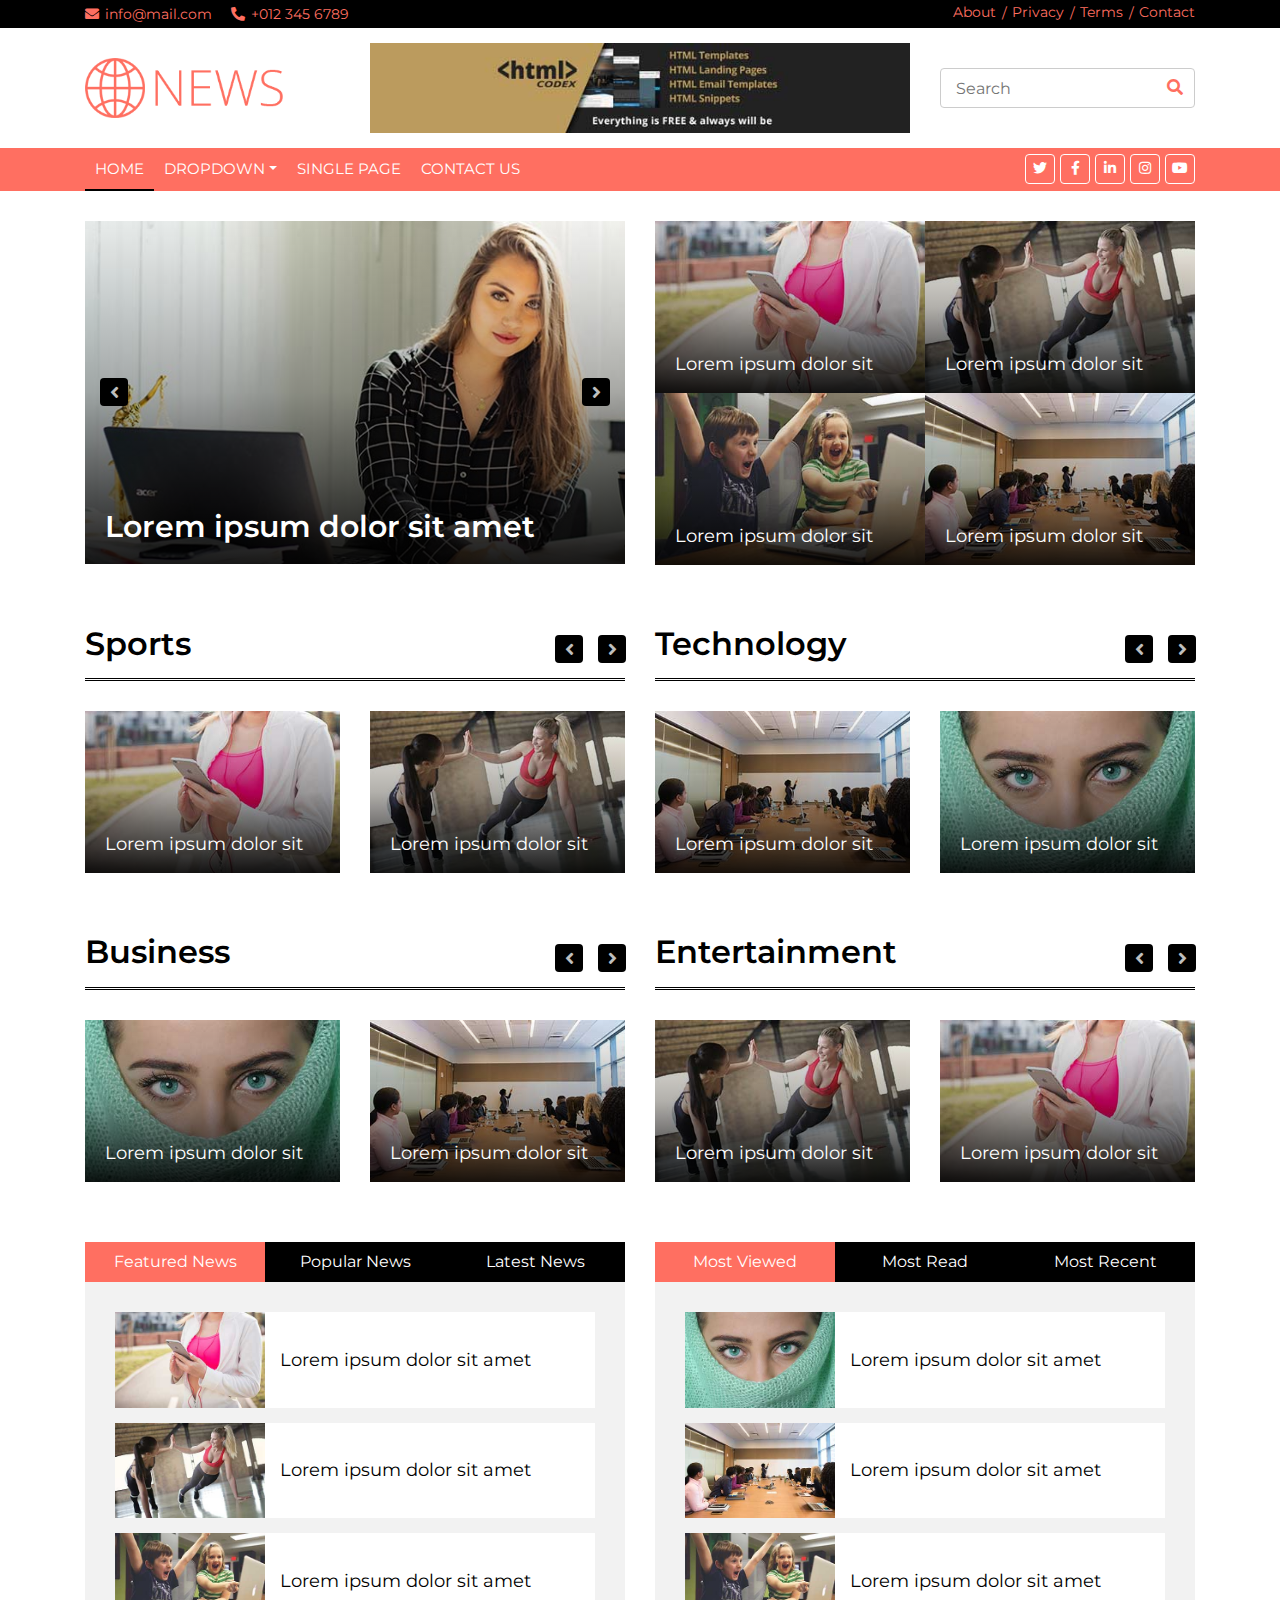
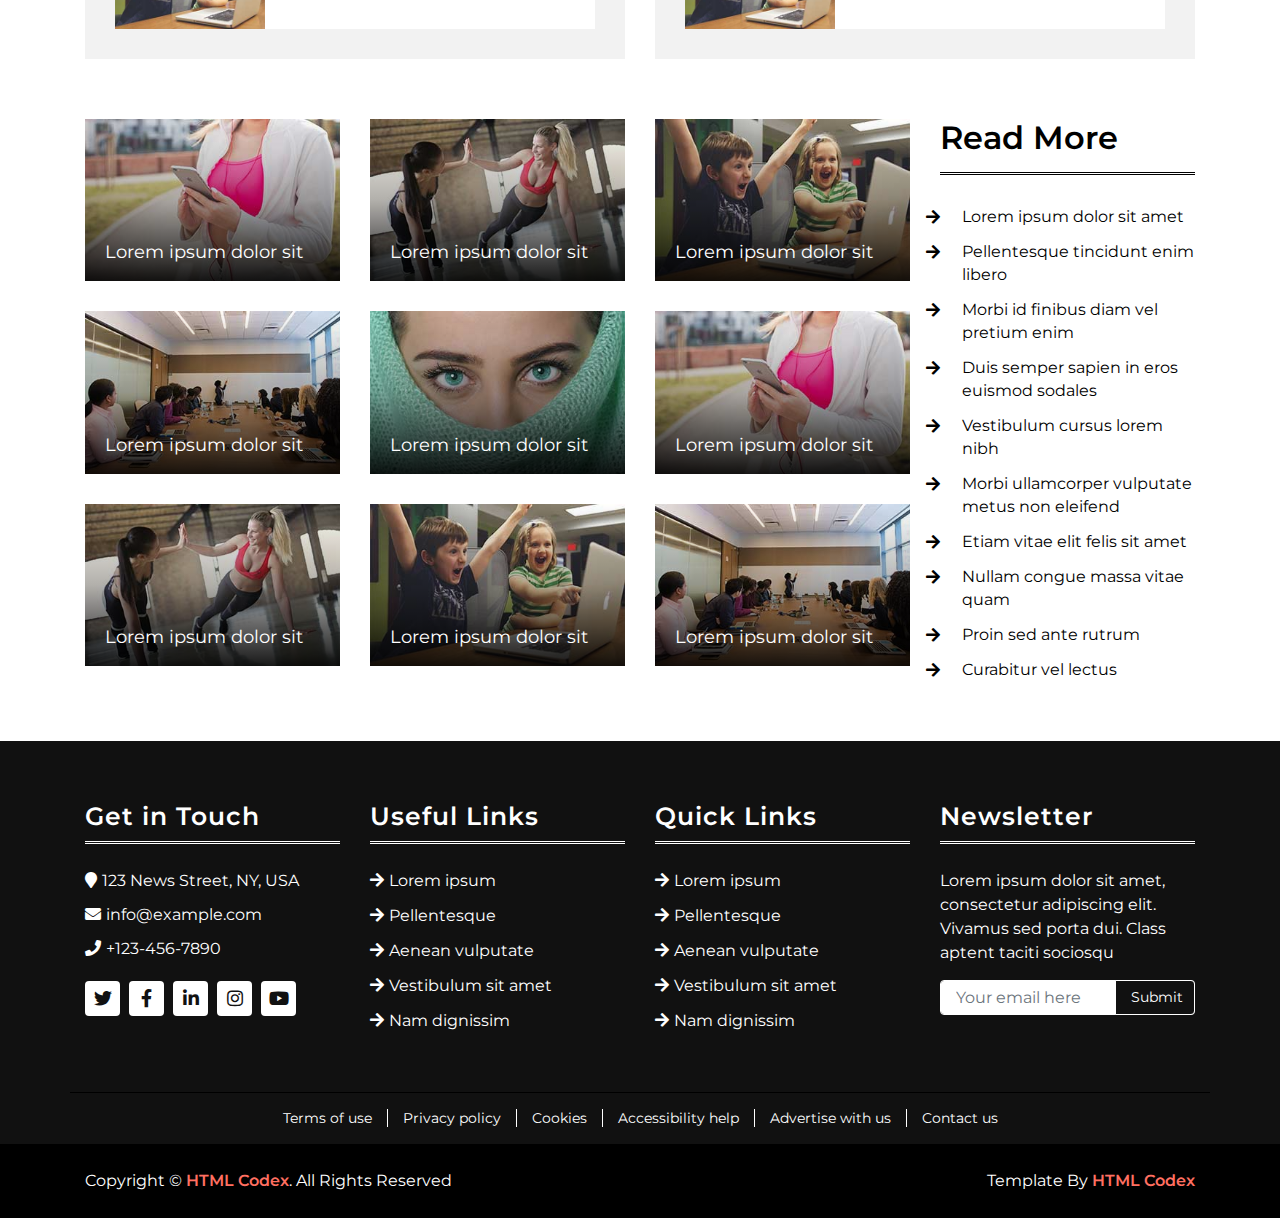
<file: G/index.html>
<!DOCTYPE html>
<html lang="en">
    <head>
        <meta charset="utf-8">
        <title>Bootstrap News Template - Free HTML Templates</title>
        <meta content="width=device-width, initial-scale=1.0" name="viewport">
        <meta content="Bootstrap News Template - Free HTML Templates" name="keywords">
        <meta content="Bootstrap News Template - Free HTML Templates" name="description">

        <!-- Favicon -->
        <link href="img/favicon.ico" rel="icon">

        <!-- Google Fonts -->
        <link href="https://fonts.googleapis.com/css?family=Montserrat:400,600&display=swap" rel="stylesheet"> 

        <!-- CSS Libraries -->
        <link href="https://stackpath.bootstrapcdn.com/bootstrap/4.4.1/css/bootstrap.min.css" rel="stylesheet">
        <link href="https://cdnjs.cloudflare.com/ajax/libs/font-awesome/5.10.0/css/all.min.css" rel="stylesheet">
        <link href="lib/slick/slick.css" rel="stylesheet">
        <link href="lib/slick/slick-theme.css" rel="stylesheet">

        <!-- Template Stylesheet -->
        <link href="css/style.css" rel="stylesheet">
    </head>

    <body>
        <!-- Top Bar Start -->
        <div class="top-bar">
            <div class="container">
                <div class="row">
                    <div class="col-md-6">
                        <div class="tb-contact">
                            <p><i class="fas fa-envelope"></i>info@mail.com</p>
                            <p><i class="fas fa-phone-alt"></i>+012 345 6789</p>
                        </div>
                    </div>
                    <div class="col-md-6">
                        <div class="tb-menu">
                            <a href="">About</a>
                            <a href="">Privacy</a>
                            <a href="">Terms</a>
                            <a href="">Contact</a>
                        </div>
                    </div>
                </div>
            </div>
        </div>
        <!-- Top Bar Start -->
        
        <!-- Brand Start -->
        <div class="brand">
            <div class="container">
                <div class="row align-items-center">
                    <div class="col-lg-3 col-md-4">
                        <div class="b-logo">
                            <a href="index.html">
                                <img src="img/logo.png" alt="Logo">
                            </a>
                        </div>
                    </div>
                    <div class="col-lg-6 col-md-4">
                        <div class="b-ads">
                            <a href="https://htmlcodex.com">
                                <img src="img/ads-1.jpg" alt="Ads">
                            </a>
                        </div>
                    </div>
                    <div class="col-lg-3 col-md-4">
                        <div class="b-search">
                            <input type="text" placeholder="Search">
                            <button><i class="fa fa-search"></i></button>
                        </div>
                    </div>
                </div>
            </div>
        </div>
        <!-- Brand End -->

        <!-- Nav Bar Start -->
        <div class="nav-bar">
            <div class="container">
                <nav class="navbar navbar-expand-md bg-dark navbar-dark">
                    <a href="#" class="navbar-brand">MENU</a>
                    <button type="button" class="navbar-toggler" data-toggle="collapse" data-target="#navbarCollapse">
                        <span class="navbar-toggler-icon"></span>
                    </button>

                    <div class="collapse navbar-collapse justify-content-between" id="navbarCollapse">
                        <div class="navbar-nav mr-auto">
                            <a href="index.html" class="nav-item nav-link active">Home</a>
                            <div class="nav-item dropdown">
                                <a href="#" class="nav-link dropdown-toggle" data-toggle="dropdown">Dropdown</a>
                                <div class="dropdown-menu">
                                    <a href="#" class="dropdown-item">Sub Item 1</a>
                                    <a href="#" class="dropdown-item">Sub Item 2</a>
                                </div>
                            </div>
                            <a href="single-page.html" class="nav-item nav-link">Single Page</a>
                            <a href="contact.html" class="nav-item nav-link">Contact Us</a>
                        </div>
                        <div class="social ml-auto">
                            <a href=""><i class="fab fa-twitter"></i></a>
                            <a href=""><i class="fab fa-facebook-f"></i></a>
                            <a href=""><i class="fab fa-linkedin-in"></i></a>
                            <a href=""><i class="fab fa-instagram"></i></a>
                            <a href=""><i class="fab fa-youtube"></i></a>
                        </div>
                    </div>
                </nav>
            </div>
        </div>
        <!-- Nav Bar End -->

        <!-- Top News Start-->
        <div class="top-news">
            <div class="container">
                <div class="row">
                    <div class="col-md-6 tn-left">
                        <div class="row tn-slider">
                            <div class="col-md-6">
                                <div class="tn-img">
                                    <img src="img/news-450x350-1.jpg" />
                                    <div class="tn-title">
                                        <a href="">Lorem ipsum dolor sit amet</a>
                                    </div>
                                </div>
                            </div>
                            <div class="col-md-6">
                                <div class="tn-img">
                                    <img src="img/news-450x350-2.jpg" />
                                    <div class="tn-title">
                                        <a  href="">Integer hendrerit elit eget purus sodales maximus</a>
                                    </div>
                                </div>
                            </div>
                        </div>
                    </div>
                    <div class="col-md-6 tn-right">
                        <div class="row">
                            <div class="col-md-6">
                                <div class="tn-img">
                                    <img src="img/news-350x223-1.jpg" />
                                    <div class="tn-title">
                                        <a href="">Lorem ipsum dolor sit</a>
                                    </div>
                                </div>
                            </div>
                            <div class="col-md-6">
                                <div class="tn-img">
                                    <img src="img/news-350x223-2.jpg" />
                                    <div class="tn-title">
                                        <a href="">Lorem ipsum dolor sit</a>
                                    </div>
                                </div>
                            </div>
                            <div class="col-md-6">
                                <div class="tn-img">
                                    <img src="img/news-350x223-3.jpg" />
                                    <div class="tn-title">
                                        <a href="">Lorem ipsum dolor sit</a>
                                    </div>
                                </div>
                            </div>
                            <div class="col-md-6">
                                <div class="tn-img">
                                    <img src="img/news-350x223-4.jpg" />
                                    <div class="tn-title">
                                        <a href="">Lorem ipsum dolor sit</a>
                                    </div>
                                </div>
                            </div>
                        </div>
                    </div>
                </div>
            </div>
        </div>
        <!-- Top News End-->

        <!-- Category News Start-->
        <div class="cat-news">
            <div class="container">
                <div class="row">
                    <div class="col-md-6">
                        <h2>Sports</h2>
                        <div class="row cn-slider">
                            <div class="col-md-6">
                                <div class="cn-img">
                                    <img src="img/news-350x223-1.jpg" />
                                    <div class="cn-title">
                                        <a href="">Lorem ipsum dolor sit</a>
                                    </div>
                                </div>
                            </div>
                            <div class="col-md-6">
                                <div class="cn-img">
                                    <img src="img/news-350x223-2.jpg" />
                                    <div class="cn-title">
                                        <a href="">Lorem ipsum dolor sit</a>
                                    </div>
                                </div>
                            </div>
                            <div class="col-md-6">
                                <div class="cn-img">
                                    <img src="img/news-350x223-3.jpg" />
                                    <div class="cn-title">
                                        <a href="">Lorem ipsum dolor sit</a>
                                    </div>
                                </div>
                            </div>
                        </div>
                    </div>
                    <div class="col-md-6">
                        <h2>Technology</h2>
                        <div class="row cn-slider">
                            <div class="col-md-6">
                                <div class="cn-img">
                                    <img src="img/news-350x223-4.jpg" />
                                    <div class="cn-title">
                                        <a href="">Lorem ipsum dolor sit</a>
                                    </div>
                                </div>
                            </div>
                            <div class="col-md-6">
                                <div class="cn-img">
                                    <img src="img/news-350x223-5.jpg" />
                                    <div class="cn-title">
                                        <a href="">Lorem ipsum dolor sit</a>
                                    </div>
                                </div>
                            </div>
                            <div class="col-md-6">
                                <div class="cn-img">
                                    <img src="img/news-350x223-1.jpg" />
                                    <div class="cn-title">
                                        <a href="">Lorem ipsum dolor sit</a>
                                    </div>
                                </div>
                            </div>
                        </div>
                    </div>
                </div>
            </div>
        </div>
        <!-- Category News End-->

        <!-- Category News Start-->
        <div class="cat-news">
            <div class="container">
                <div class="row">
                    <div class="col-md-6">
                        <h2>Business</h2>
                        <div class="row cn-slider">
                            <div class="col-md-6">
                                <div class="cn-img">
                                    <img src="img/news-350x223-5.jpg" />
                                    <div class="cn-title">
                                        <a href="">Lorem ipsum dolor sit</a>
                                    </div>
                                </div>
                            </div>
                            <div class="col-md-6">
                                <div class="cn-img">
                                    <img src="img/news-350x223-4.jpg" />
                                    <div class="cn-title">
                                        <a href="">Lorem ipsum dolor sit</a>
                                    </div>
                                </div>
                            </div>
                            <div class="col-md-6">
                                <div class="cn-img">
                                    <img src="img/news-350x223-3.jpg" />
                                    <div class="cn-title">
                                        <a href="">Lorem ipsum dolor sit</a>
                                    </div>
                                </div>
                            </div>
                        </div>
                    </div>
                    <div class="col-md-6">
                        <h2>Entertainment</h2>
                        <div class="row cn-slider">
                            <div class="col-md-6">
                                <div class="cn-img">
                                    <img src="img/news-350x223-2.jpg" />
                                    <div class="cn-title">
                                        <a href="">Lorem ipsum dolor sit</a>
                                    </div>
                                </div>
                            </div>
                            <div class="col-md-6">
                                <div class="cn-img">
                                    <img src="img/news-350x223-1.jpg" />
                                    <div class="cn-title">
                                        <a href="">Lorem ipsum dolor sit</a>
                                    </div>
                                </div>
                            </div>
                            <div class="col-md-6">
                                <div class="cn-img">
                                    <img src="img/news-350x223-3.jpg" />
                                    <div class="cn-title">
                                        <a href="">Lorem ipsum dolor sit</a>
                                    </div>
                                </div>
                            </div>
                        </div>
                    </div>
                </div>
            </div>
        </div>
        <!-- Category News End-->
        
        <!-- Tab News Start-->
        <div class="tab-news">
            <div class="container">
                <div class="row">
                    <div class="col-md-6">
                        <ul class="nav nav-pills nav-justified">
                            <li class="nav-item">
                                <a class="nav-link active" data-toggle="pill" href="#featured">Featured News</a>
                            </li>
                            <li class="nav-item">
                                <a class="nav-link" data-toggle="pill" href="#popular">Popular News</a>
                            </li>
                            <li class="nav-item">
                                <a class="nav-link" data-toggle="pill" href="#latest">Latest News</a>
                            </li>
                        </ul>

                        <div class="tab-content">
                            <div id="featured" class="container tab-pane active">
                                <div class="tn-news">
                                    <div class="tn-img">
                                        <img src="img/news-350x223-1.jpg" />
                                    </div>
                                    <div class="tn-title">
                                        <a href="">Lorem ipsum dolor sit amet</a>
                                    </div>
                                </div>
                                <div class="tn-news">
                                    <div class="tn-img">
                                        <img src="img/news-350x223-2.jpg" />
                                    </div>
                                    <div class="tn-title">
                                        <a href="">Lorem ipsum dolor sit amet</a>
                                    </div>
                                </div>
                                <div class="tn-news">
                                    <div class="tn-img">
                                        <img src="img/news-350x223-3.jpg" />
                                    </div>
                                    <div class="tn-title">
                                        <a href="">Lorem ipsum dolor sit amet</a>
                                    </div>
                                </div>
                            </div>
                            <div id="popular" class="container tab-pane fade">
                                <div class="tn-news">
                                    <div class="tn-img">
                                        <img src="img/news-350x223-4.jpg" />
                                    </div>
                                    <div class="tn-title">
                                        <a href="">Lorem ipsum dolor sit amet</a>
                                    </div>
                                </div>
                                <div class="tn-news">
                                    <div class="tn-img">
                                        <img src="img/news-350x223-5.jpg" />
                                    </div>
                                    <div class="tn-title">
                                        <a href="">Lorem ipsum dolor sit amet</a>
                                    </div>
                                </div>
                                <div class="tn-news">
                                    <div class="tn-img">
                                        <img src="img/news-350x223-1.jpg" />
                                    </div>
                                    <div class="tn-title">
                                        <a href="">Lorem ipsum dolor sit amet</a>
                                    </div>
                                </div>
                            </div>
                            <div id="latest" class="container tab-pane fade">
                                <div class="tn-news">
                                    <div class="tn-img">
                                        <img src="img/news-350x223-2.jpg" />
                                    </div>
                                    <div class="tn-title">
                                        <a href="">Lorem ipsum dolor sit amet</a>
                                    </div>
                                </div>
                                <div class="tn-news">
                                    <div class="tn-img">
                                        <img src="img/news-350x223-3.jpg" />
                                    </div>
                                    <div class="tn-title">
                                        <a href="">Lorem ipsum dolor sit amet</a>
                                    </div>
                                </div>
                                <div class="tn-news">
                                    <div class="tn-img">
                                        <img src="img/news-350x223-4.jpg" />
                                    </div>
                                    <div class="tn-title">
                                        <a href="">Lorem ipsum dolor sit amet</a>
                                    </div>
                                </div>
                            </div>
                        </div>
                    </div>
                    
                    <div class="col-md-6">
                        <ul class="nav nav-pills nav-justified">
                            <li class="nav-item">
                                <a class="nav-link active" data-toggle="pill" href="#m-viewed">Most Viewed</a>
                            </li>
                            <li class="nav-item">
                                <a class="nav-link" data-toggle="pill" href="#m-read">Most Read</a>
                            </li>
                            <li class="nav-item">
                                <a class="nav-link" data-toggle="pill" href="#m-recent">Most Recent</a>
                            </li>
                        </ul>

                        <div class="tab-content">
                            <div id="m-viewed" class="container tab-pane active">
                                <div class="tn-news">
                                    <div class="tn-img">
                                        <img src="img/news-350x223-5.jpg" />
                                    </div>
                                    <div class="tn-title">
                                        <a href="">Lorem ipsum dolor sit amet</a>
                                    </div>
                                </div>
                                <div class="tn-news">
                                    <div class="tn-img">
                                        <img src="img/news-350x223-4.jpg" />
                                    </div>
                                    <div class="tn-title">
                                        <a href="">Lorem ipsum dolor sit amet</a>
                                    </div>
                                </div>
                                <div class="tn-news">
                                    <div class="tn-img">
                                        <img src="img/news-350x223-3.jpg" />
                                    </div>
                                    <div class="tn-title">
                                        <a href="">Lorem ipsum dolor sit amet</a>
                                    </div>
                                </div>
                            </div>
                            <div id="m-read" class="container tab-pane fade">
                                <div class="tn-news">
                                    <div class="tn-img">
                                        <img src="img/news-350x223-2.jpg" />
                                    </div>
                                    <div class="tn-title">
                                        <a href="">Lorem ipsum dolor sit amet</a>
                                    </div>
                                </div>
                                <div class="tn-news">
                                    <div class="tn-img">
                                        <img src="img/news-350x223-1.jpg" />
                                    </div>
                                    <div class="tn-title">
                                        <a href="">Lorem ipsum dolor sit amet</a>
                                    </div>
                                </div>
                                <div class="tn-news">
                                    <div class="tn-img">
                                        <img src="img/news-350x223-3.jpg" />
                                    </div>
                                    <div class="tn-title">
                                        <a href="">Lorem ipsum dolor sit amet</a>
                                    </div>
                                </div>
                            </div>
                            <div id="m-recent" class="container tab-pane fade">
                                <div class="tn-news">
                                    <div class="tn-img">
                                        <img src="img/news-350x223-4.jpg" />
                                    </div>
                                    <div class="tn-title">
                                        <a href="">Lorem ipsum dolor sit amet</a>
                                    </div>
                                </div>
                                <div class="tn-news">
                                    <div class="tn-img">
                                        <img src="img/news-350x223-5.jpg" />
                                    </div>
                                    <div class="tn-title">
                                        <a href="">Lorem ipsum dolor sit amet</a>
                                    </div>
                                </div>
                                <div class="tn-news">
                                    <div class="tn-img">
                                        <img src="img/news-350x223-1.jpg" />
                                    </div>
                                    <div class="tn-title">
                                        <a href="">Lorem ipsum dolor sit amet</a>
                                    </div>
                                </div>
                            </div>
                        </div>
                    </div>
                </div>
            </div>
        </div>
        <!-- Tab News Start-->

        <!-- Main News Start-->
        <div class="main-news">
            <div class="container">
                <div class="row">
                    <div class="col-lg-9">
                        <div class="row">
                            <div class="col-md-4">
                                <div class="mn-img">
                                    <img src="img/news-350x223-1.jpg" />
                                    <div class="mn-title">
                                        <a href="">Lorem ipsum dolor sit</a>
                                    </div>
                                </div>
                            </div>
                            <div class="col-md-4">
                                <div class="mn-img">
                                    <img src="img/news-350x223-2.jpg" />
                                    <div class="mn-title">
                                        <a href="">Lorem ipsum dolor sit</a>
                                    </div>
                                </div>
                            </div>
                            <div class="col-md-4">
                                <div class="mn-img">
                                    <img src="img/news-350x223-3.jpg" />
                                    <div class="mn-title">
                                        <a href="">Lorem ipsum dolor sit</a>
                                    </div>
                                </div>
                            </div>
                            <div class="col-md-4">
                                <div class="mn-img">
                                    <img src="img/news-350x223-4.jpg" />
                                    <div class="mn-title">
                                        <a href="">Lorem ipsum dolor sit</a>
                                    </div>
                                </div>
                            </div>
                            <div class="col-md-4">
                                <div class="mn-img">
                                    <img src="img/news-350x223-5.jpg" />
                                    <div class="mn-title">
                                        <a href="">Lorem ipsum dolor sit</a>
                                    </div>
                                </div>
                            </div>
                            <div class="col-md-4">
                                <div class="mn-img">
                                    <img src="img/news-350x223-1.jpg" />
                                    <div class="mn-title">
                                        <a href="">Lorem ipsum dolor sit</a>
                                    </div>
                                </div>
                            </div>
                            <div class="col-md-4">
                                <div class="mn-img">
                                    <img src="img/news-350x223-2.jpg" />
                                    <div class="mn-title">
                                        <a href="">Lorem ipsum dolor sit</a>
                                    </div>
                                </div>
                            </div>
                            <div class="col-md-4">
                                <div class="mn-img">
                                    <img src="img/news-350x223-3.jpg" />
                                    <div class="mn-title">
                                        <a href="">Lorem ipsum dolor sit</a>
                                    </div>
                                </div>
                            </div>
                            <div class="col-md-4">
                                <div class="mn-img">
                                    <img src="img/news-350x223-4.jpg" />
                                    <div class="mn-title">
                                        <a href="">Lorem ipsum dolor sit</a>
                                    </div>
                                </div>
                            </div>
                        </div>
                    </div>

                    <div class="col-lg-3">
                        <div class="mn-list">
                            <h2>Read More</h2>
                            <ul>
                                <li><a href="">Lorem ipsum dolor sit amet</a></li>
                                <li><a href="">Pellentesque tincidunt enim libero</a></li>
                                <li><a href="">Morbi id finibus diam vel pretium enim</a></li>
                                <li><a href="">Duis semper sapien in eros euismod sodales</a></li>
                                <li><a href="">Vestibulum cursus lorem nibh</a></li>
                                <li><a href="">Morbi ullamcorper vulputate metus non eleifend</a></li>
                                <li><a href="">Etiam vitae elit felis sit amet</a></li>
                                <li><a href="">Nullam congue massa vitae quam</a></li>
                                <li><a href="">Proin sed ante rutrum</a></li>
                                <li><a href="">Curabitur vel lectus</a></li>
                            </ul>
                        </div>
                    </div>
                </div>
            </div>
        </div>
        <!-- Main News End-->

        <!-- Footer Start -->
        <div class="footer">
            <div class="container">
                <div class="row">
                    <div class="col-lg-3 col-md-6">
                        <div class="footer-widget">
                            <h3 class="title">Get in Touch</h3>
                            <div class="contact-info">
                                <p><i class="fa fa-map-marker"></i>123 News Street, NY, USA</p>
                                <p><i class="fa fa-envelope"></i>info@example.com</p>
                                <p><i class="fa fa-phone"></i>+123-456-7890</p>
                                <div class="social">
                                    <a href=""><i class="fab fa-twitter"></i></a>
                                    <a href=""><i class="fab fa-facebook-f"></i></a>
                                    <a href=""><i class="fab fa-linkedin-in"></i></a>
                                    <a href=""><i class="fab fa-instagram"></i></a>
                                    <a href=""><i class="fab fa-youtube"></i></a>
                                </div>
                            </div>
                        </div>
                    </div>
                    
                    <div class="col-lg-3 col-md-6">
                        <div class="footer-widget">
                            <h3 class="title">Useful Links</h3>
                            <ul>
                                <li><a href="#">Lorem ipsum</a></li>
                                <li><a href="#">Pellentesque</a></li>
                                <li><a href="#">Aenean vulputate</a></li>
                                <li><a href="#">Vestibulum sit amet</a></li>
                                <li><a href="#">Nam dignissim</a></li>
                            </ul>
                        </div>
                    </div>

                    <div class="col-lg-3 col-md-6">
                        <div class="footer-widget">
                            <h3 class="title">Quick Links</h3>
                            <ul>
                                <li><a href="#">Lorem ipsum</a></li>
                                <li><a href="#">Pellentesque</a></li>
                                <li><a href="#">Aenean vulputate</a></li>
                                <li><a href="#">Vestibulum sit amet</a></li>
                                <li><a href="#">Nam dignissim</a></li>
                            </ul>
                        </div>
                    </div>
                    
                    <div class="col-lg-3 col-md-6">
                        <div class="footer-widget">
                            <h3 class="title">Newsletter</h3>
                            <div class="newsletter">
                                <p>
                                    Lorem ipsum dolor sit amet, consectetur adipiscing elit. Vivamus sed porta dui. Class aptent taciti sociosqu
                                </p>
                                <form>
                                    <input class="form-control" type="email" placeholder="Your email here">
                                    <button class="btn">Submit</button>
                                </form>
                            </div>
                        </div>
                    </div>
                </div>
            </div>
        </div>
        <!-- Footer End -->
        
        <!-- Footer Menu Start -->
        <div class="footer-menu">
            <div class="container">
                <div class="f-menu">
                    <a href="">Terms of use</a>
                    <a href="">Privacy policy</a>
                    <a href="">Cookies</a>
                    <a href="">Accessibility help</a>
                    <a href="">Advertise with us</a>
                    <a href="">Contact us</a>
                </div>
            </div>
        </div>
        <!-- Footer Menu End -->

        <!-- Footer Bottom Start -->
        <div class="footer-bottom">
            <div class="container">
                <div class="row">
                    <div class="col-md-6 copyright">
                        <p>Copyright &copy; <a href="https://htmlcodex.com">HTML Codex</a>. All Rights Reserved</p>
                    </div>

                    <div class="col-md-6 template-by">
                        <p>Template By <a href="https://htmlcodex.com">HTML Codex</a></p>
                    </div>
                </div>
            </div>
        </div>
        <!-- Footer Bottom End -->

        <!-- Back to Top -->
        <a href="#" class="back-to-top"><i class="fa fa-chevron-up"></i></a>

        <!-- JavaScript Libraries -->
        <script src="https://code.jquery.com/jquery-3.4.1.min.js"></script>
        <script src="https://stackpath.bootstrapcdn.com/bootstrap/4.4.1/js/bootstrap.bundle.min.js"></script>
        <script src="lib/easing/easing.min.js"></script>
        <script src="lib/slick/slick.min.js"></script>

        <!-- Template Javascript -->
        <script src="js/main.js"></script>
    </body>
</html>
</file>
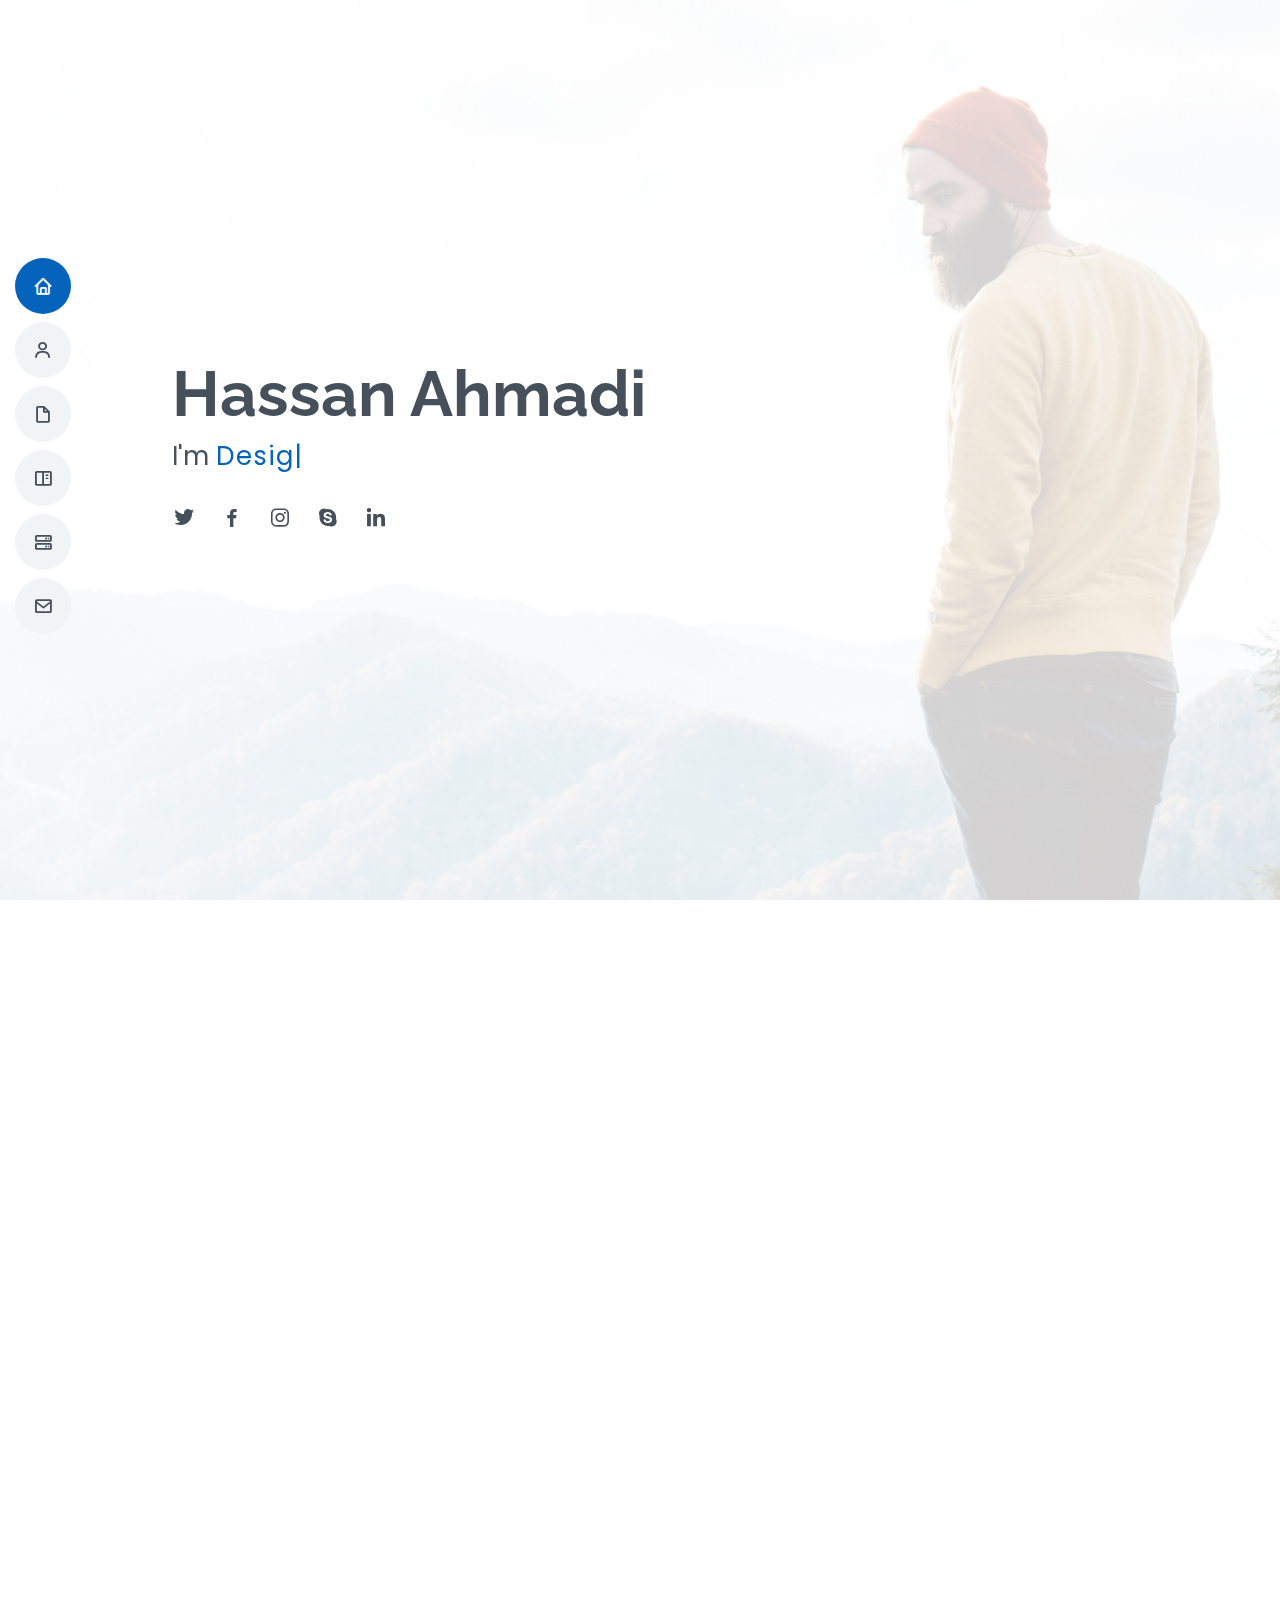
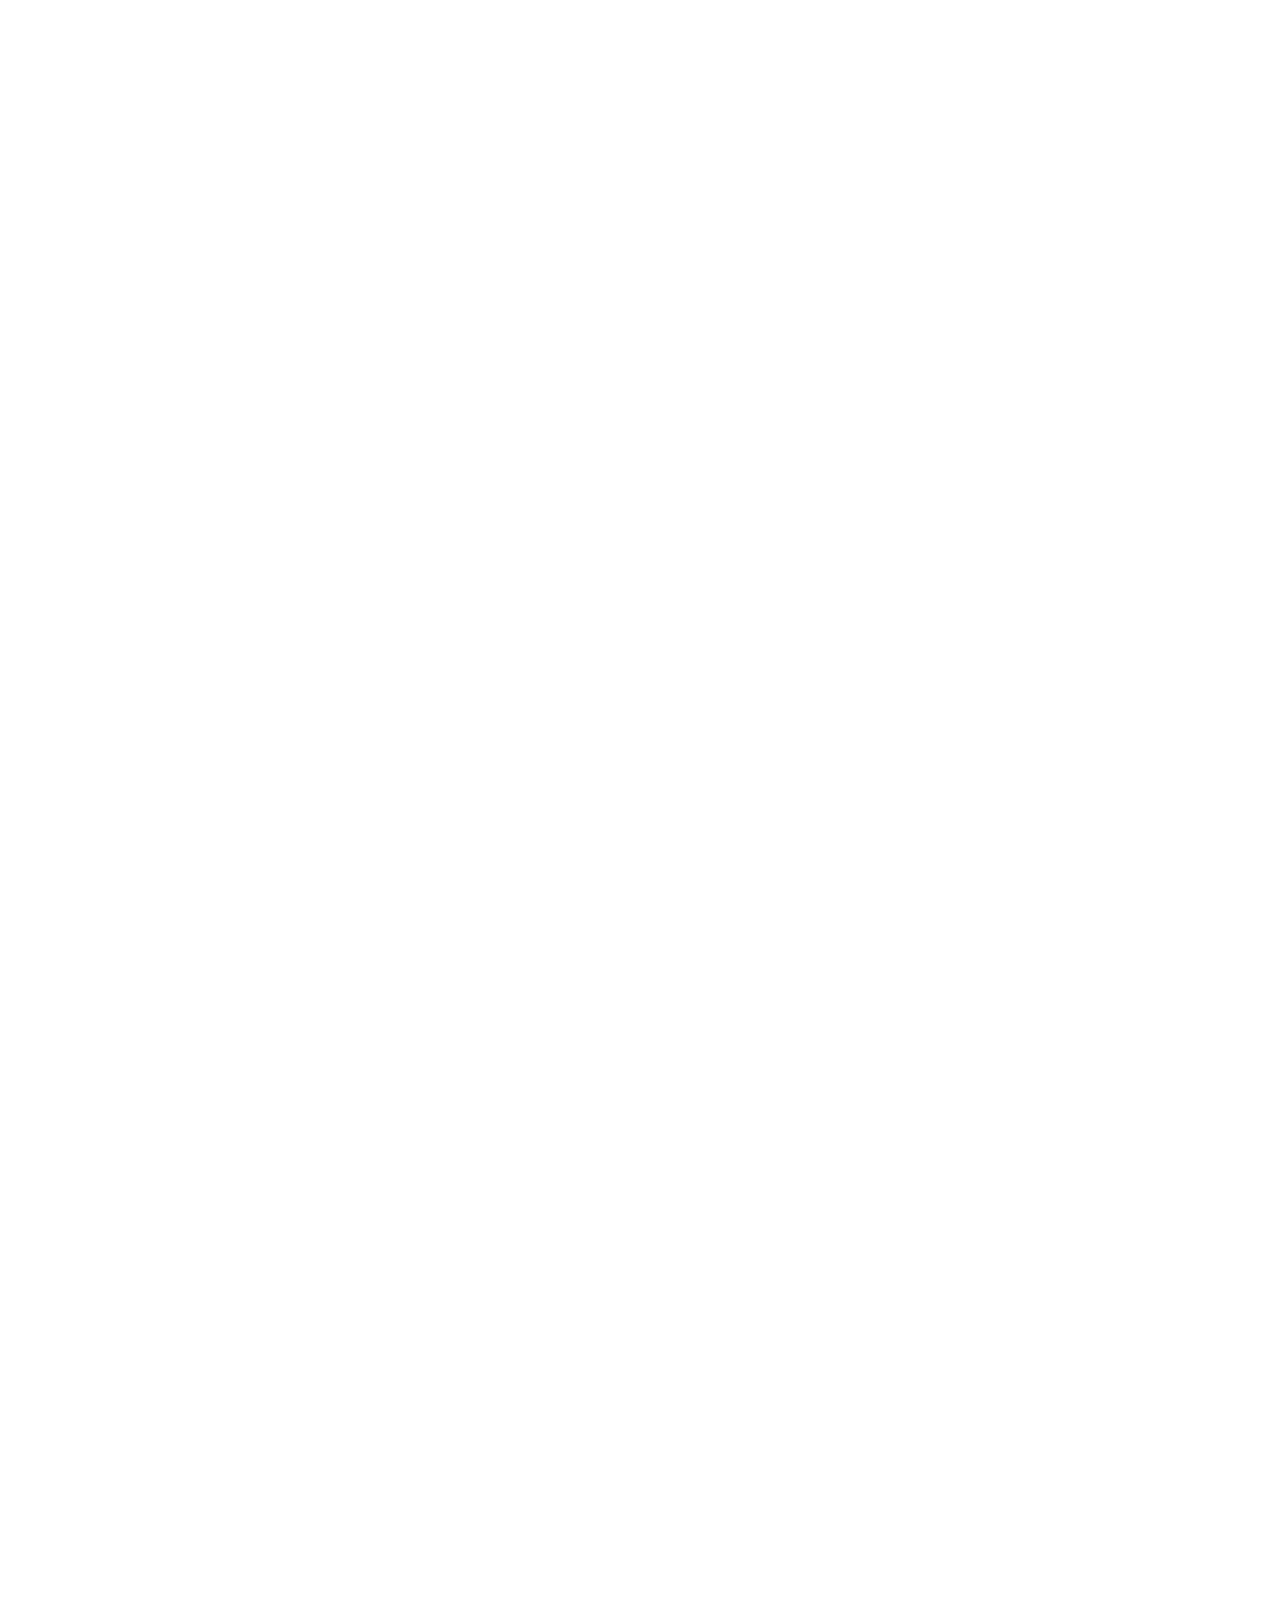
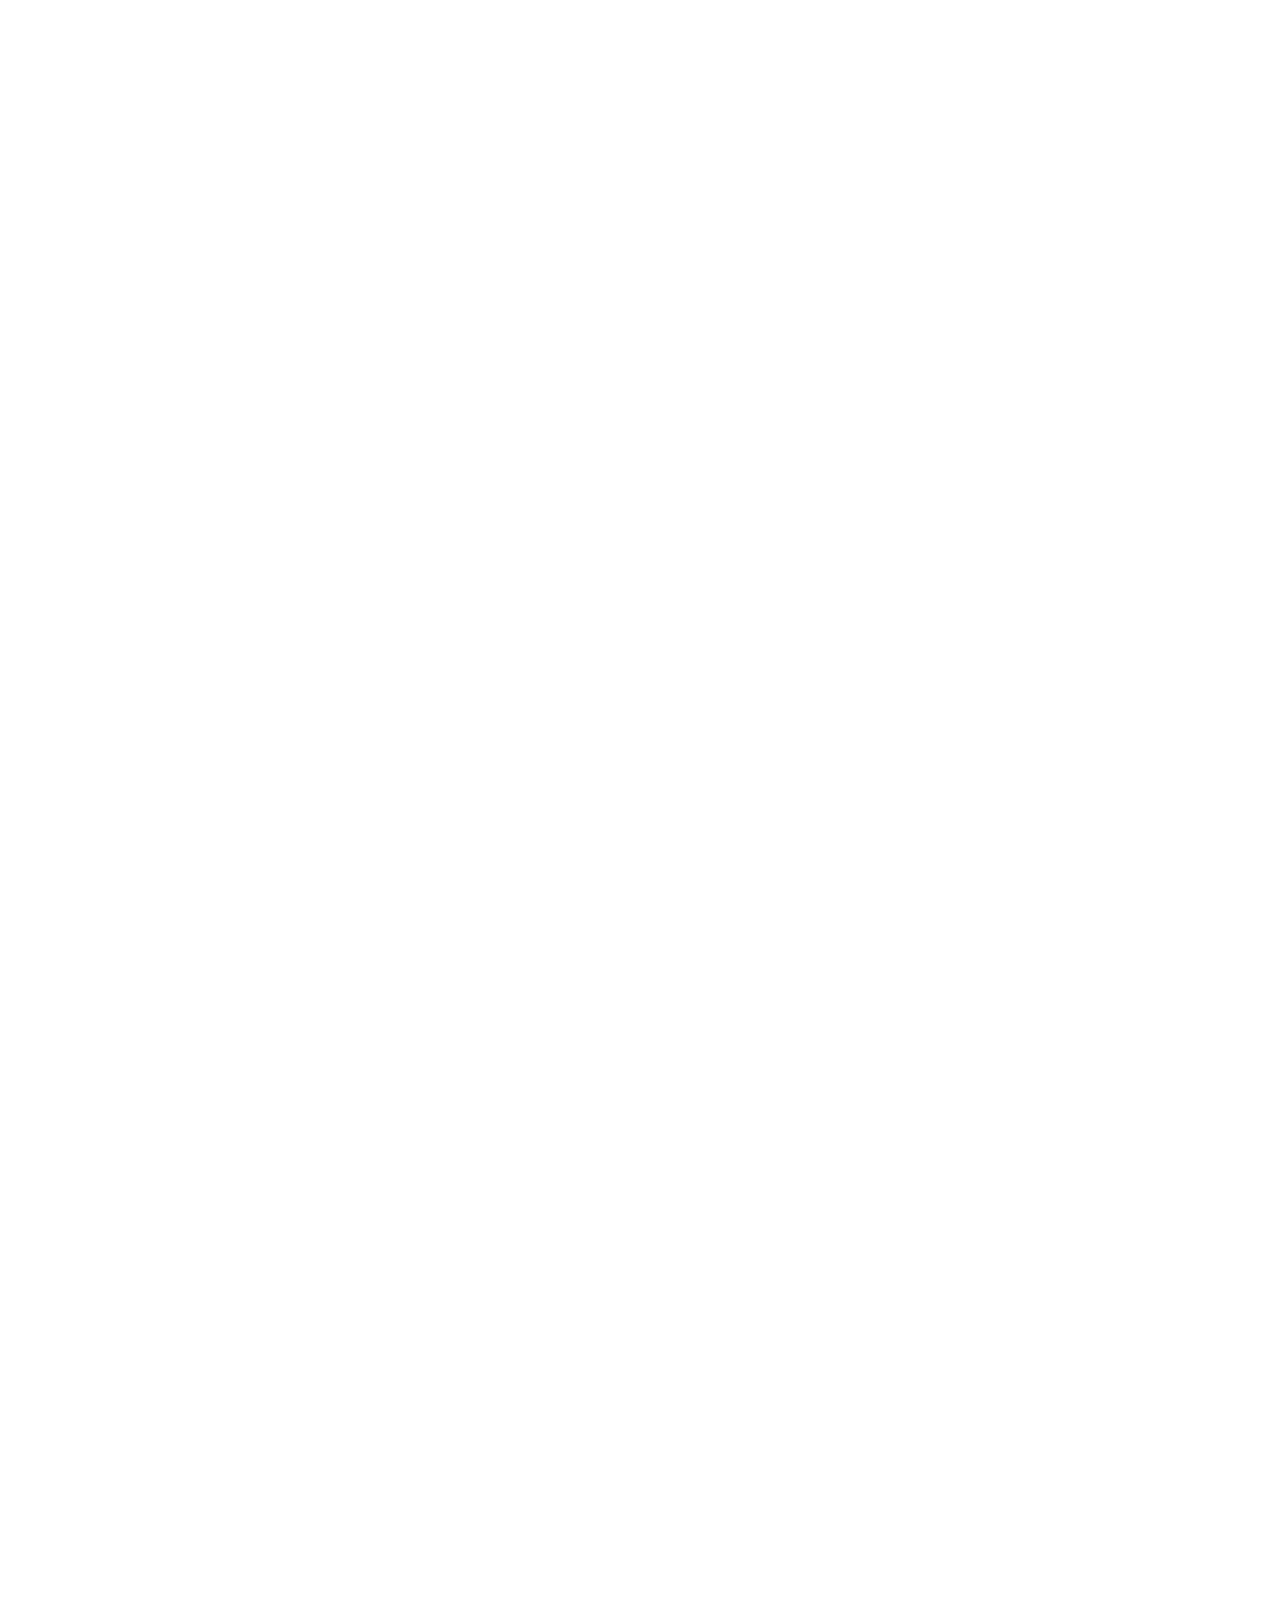
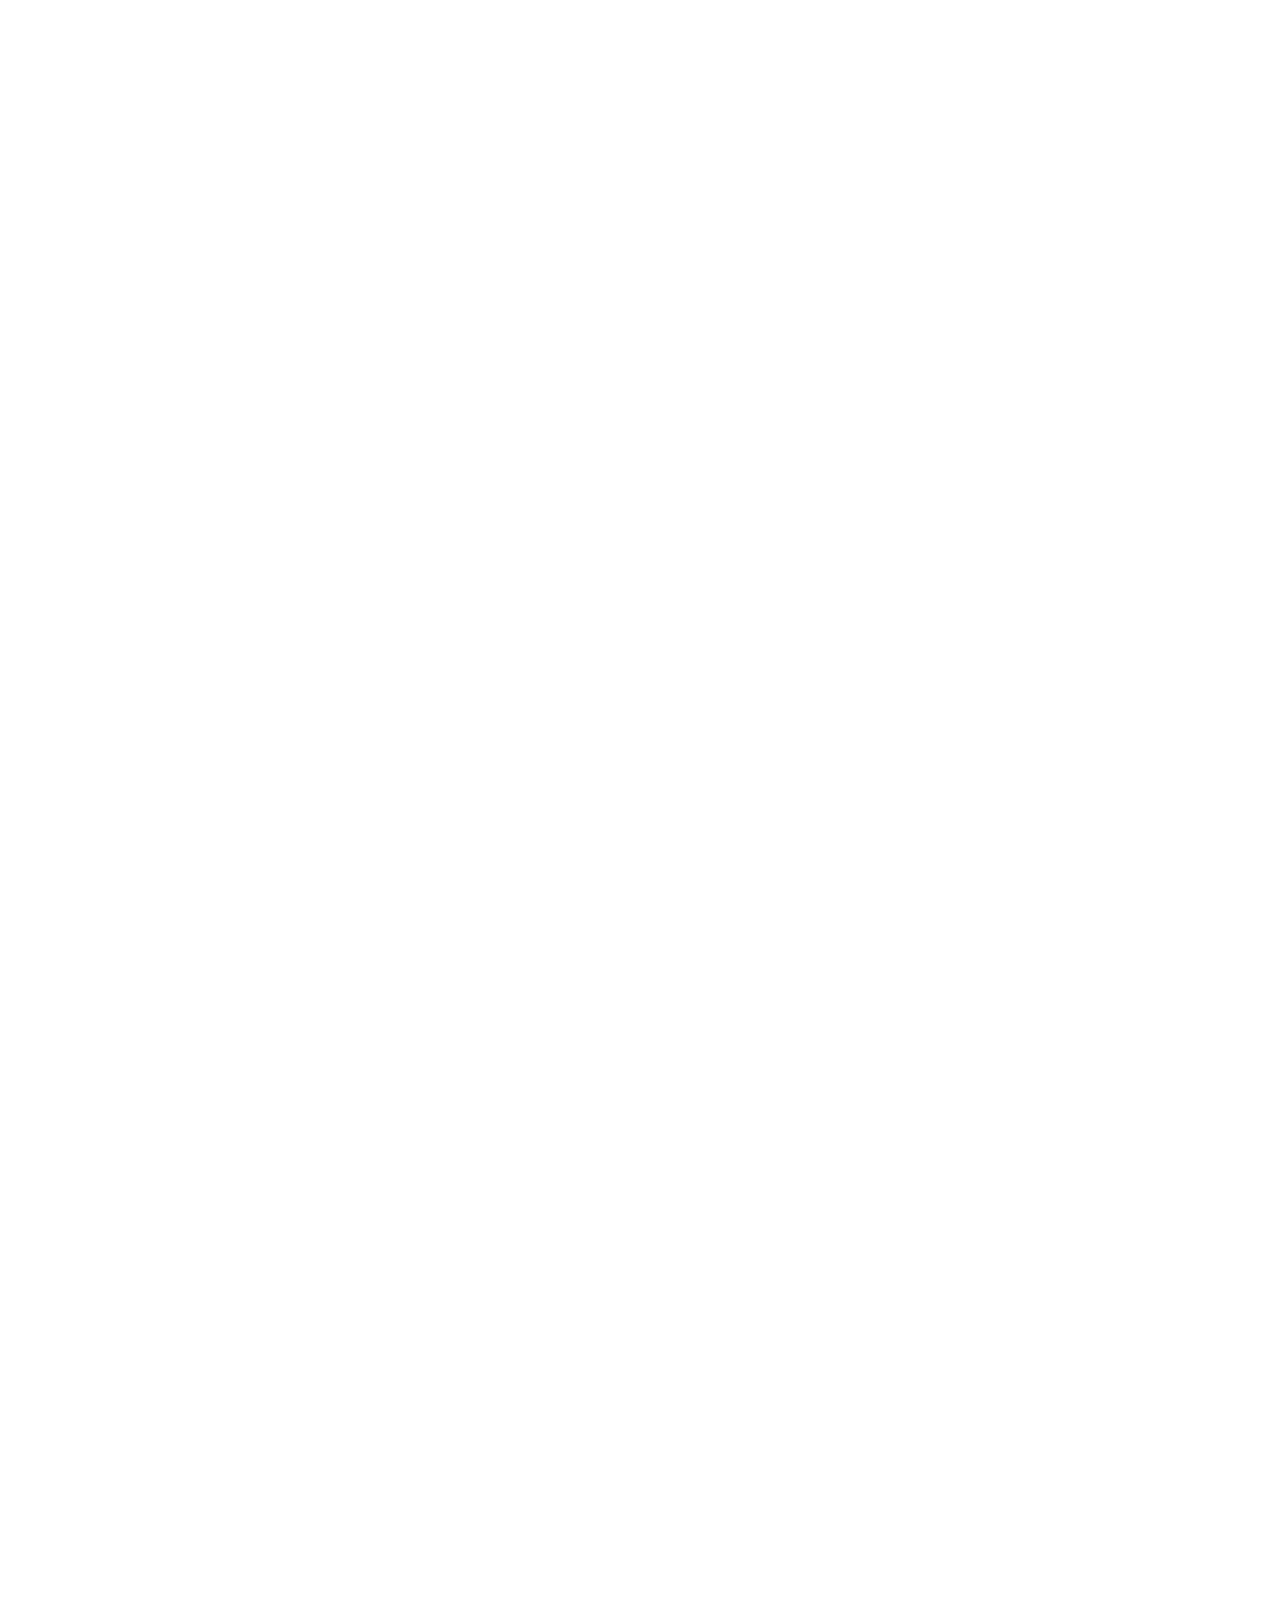
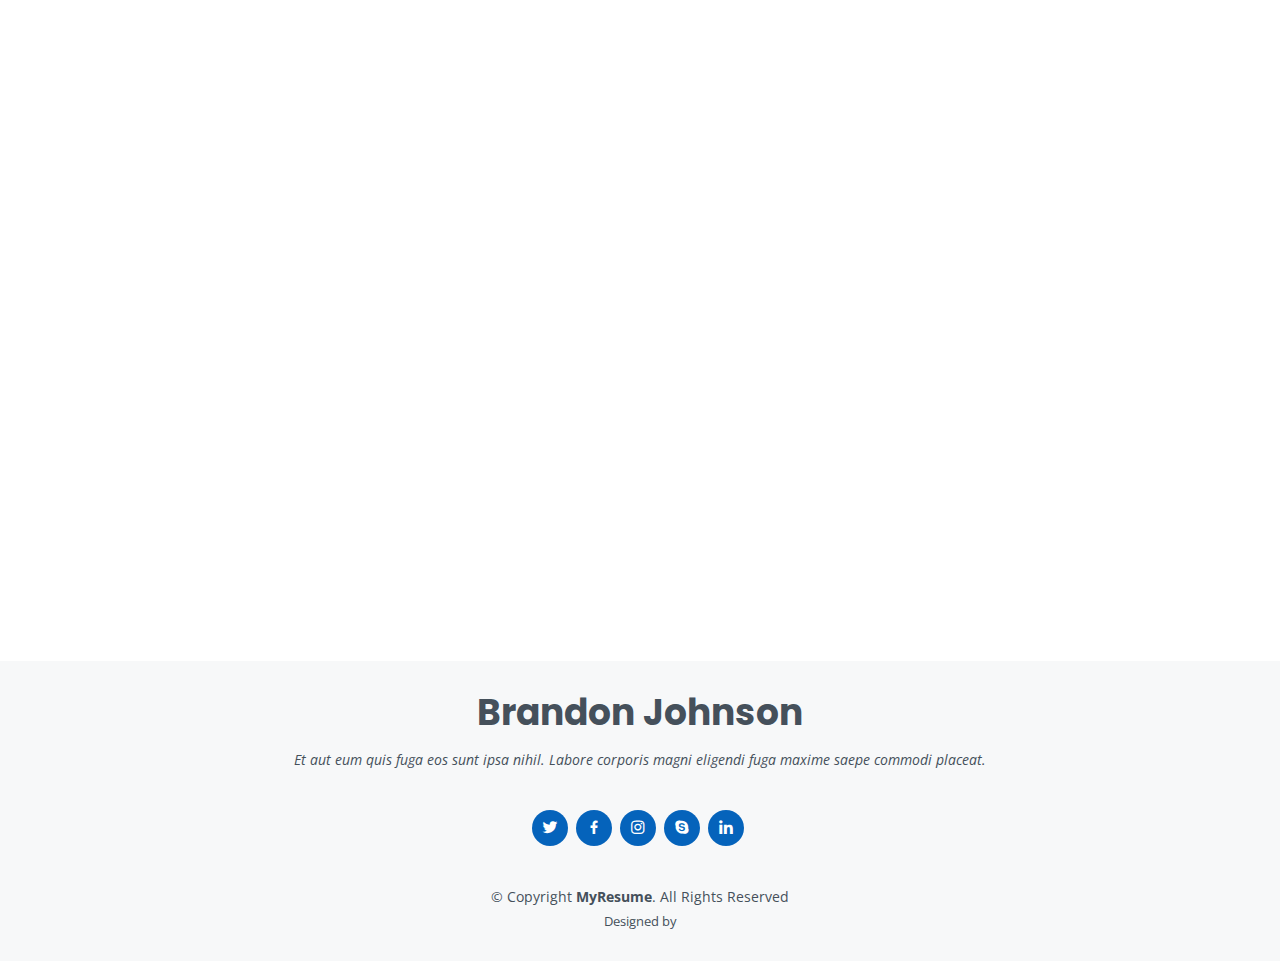
<file: H/index.html>
<!DOCTYPE html>
<html lang="en">

<head>
  <meta charset="utf-8">
  <meta content="width=device-width, initial-scale=1.0" name="viewport">

  <title>MyResume</title>
  <meta content="" name="description">
  <meta content="" name="keywords">

  <!-- Favicons -->
  <link href="assets/img/favicon.png" rel="icon">
  <link href="assets/img/apple-touch-icon.png" rel="apple-touch-icon">

  <!-- Google Fonts -->
  <link href="https://fonts.googleapis.com/css?family=Open+Sans:300,300i,400,400i,600,600i,700,700i|Raleway:300,300i,400,400i,500,500i,600,600i,700,700i|Poppins:300,300i,400,400i,500,500i,600,600i,700,700i" rel="stylesheet">

  <!-- Vendor CSS Files -->
  <link href="assets/vendor/aos/aos.css" rel="stylesheet">
  <link href="assets/vendor/bootstrap/css/bootstrap.min.css" rel="stylesheet">
  <link href="assets/vendor/bootstrap-icons/bootstrap-icons.css" rel="stylesheet">
  <link href="assets/vendor/boxicons/css/boxicons.min.css" rel="stylesheet">
  <link href="assets/vendor/glightbox/css/glightbox.min.css" rel="stylesheet">
  <link href="assets/vendor/swiper/swiper-bundle.min.css" rel="stylesheet">

  <!-- Template Main CSS File -->
  <link href="assets/css/style.css" rel="stylesheet">

  <!-- =======================================================
  * Template
  *
  ======================================================== -->
</head>

<body>

  <!-- ======= Mobile nav toggle button ======= -->
  <i class="bi bi-list mobile-nav-toggle d-xl-none"></i>
  <!-- ======= Header ======= -->
  <header id="header" class="d-flex flex-column justify-content-center">

    <nav id="navbar" class="navbar nav-menu">
      <ul>
        <li><a href="#hero" class="nav-link scrollto active"><i class="bx bx-home"></i> <span>Home</span></a></li>
        <li><a href="#about" class="nav-link scrollto"><i class="bx bx-user"></i> <span>About</span></a></li>
        <li><a href="#resume" class="nav-link scrollto"><i class="bx bx-file-blank"></i> <span>Resume</span></a></li>
        <li><a href="#portfolio" class="nav-link scrollto"><i class="bx bx-book-content"></i> <span>Portfolio</span></a></li>
        <li><a href="#services" class="nav-link scrollto"><i class="bx bx-server"></i> <span>Services</span></a></li>
        <li><a href="#contact" class="nav-link scrollto"><i class="bx bx-envelope"></i> <span>Contact</span></a></li>
      </ul>
    </nav><!-- .nav-menu -->

  </header><!-- End Header -->

  <!-- ======= Hero Section ======= -->
  <section id="hero" class="d-flex flex-column justify-content-center">
    <div class="container" data-aos="zoom-in" data-aos-delay="100">
      <h1>Hassan Ahmadi</h1>
      <p>I'm <span class="typed" data-typed-items="Designer, Developer, Freelancer"></span></p>
      <div class="social-links">
        <a href="#" class="twitter"><i class="bx bxl-twitter"></i></a>
        <a href="#" class="facebook"><i class="bx bxl-facebook"></i></a>
        <a href="#" class="instagram"><i class="bx bxl-instagram"></i></a>
        <a href="#" class="google-plus"><i class="bx bxl-skype"></i></a>
        <a href="#" class="linkedin"><i class="bx bxl-linkedin"></i></a>
      </div>
    </div>
  </section><!-- End Hero -->

  <main id="main">

    <!-- ======= About Section ======= -->
    <section id="about" class="about">
      <div class="container" data-aos="fade-up">

        <div class="section-title">
          <h2>About</h2>
          <p>Magnam dolores commodi suscipit. Necessitatibus eius consequatur ex aliquid fuga eum quidem. Sit sint consectetur velit. Quisquam quos quisquam cupiditate. Et nemo qui impedit suscipit alias ea. Quia fugiat sit in iste officiis commodi quidem hic quas.</p>
        </div>

        <div class="row">
          <div class="col-lg-4">
            <img src="assets/img/profile-img.jpg" class="img-fluid" alt="">
          </div>
          <div class="col-lg-8 pt-4 pt-lg-0 content">
            <h3>UI Designer &amp; Web Developer.</h3>
            <p class="fst-italic">
              Lorem ipsum dolor sit amet, consectetur adipiscing elit, sed do eiusmod tempor incididunt ut labore et dolore
              magna aliqua.
            </p>
            <div class="row">
              <div class="col-lg-6">
                <ul>
                  <li><i class="bi bi-chevron-right"></i> <strong>Birthday:</strong> <span>1 May 2000</span></li>
                  <li><i class="bi bi-chevron-right"></i> <strong>Website:</strong> <span>www.example.com</span></li>
                  <li><i class="bi bi-chevron-right"></i> <strong>Phone:</strong> <span>+98 930 383 1428</span></li>
                  <li><i class="bi bi-chevron-right"></i> <strong>City:</strong> <span>Shabestar</span></li>
                </ul>
              </div>
              <div class="col-lg-6">
                <ul>
                  <li><i class="bi bi-chevron-right"></i> <strong>Age:</strong> <span>20</span></li>
                  <li><i class="bi bi-chevron-right"></i> <strong>Degree:</strong> <span>Master</span></li>
                  <li><i class="bi bi-chevron-right"></i> <strong>PhEmailone:</strong> <span>email@example.com</span></li>
                  <li><i class="bi bi-chevron-right"></i> <strong>Freelance:</strong> <span>Available</span></li>
                </ul>
              </div>
            </div>
            <p>
              Officiis eligendi itaque labore et dolorum mollitia officiis optio vero. Quisquam sunt adipisci omnis et ut. Nulla accusantium dolor incidunt officia tempore. Et eius omnis.
              Cupiditate ut dicta maxime officiis quidem quia. Sed et consectetur qui quia repellendus itaque neque. Aliquid amet quidem ut quaerat cupiditate. Ab et eum qui repellendus omnis culpa magni laudantium dolores.
            </p>
          </div>
        </div>

      </div>
    </section><!-- End About Section -->

    <!-- ======= Facts Section ======= -->
    <section id="facts" class="facts">
      <div class="container" data-aos="fade-up">

        <div class="section-title">
          <h2>Facts</h2>
          <p>Magnam dolores commodi suscipit. Necessitatibus eius consequatur ex aliquid fuga eum quidem. Sit sint consectetur velit. Quisquam quos quisquam cupiditate. Et nemo qui impedit suscipit alias ea. Quia fugiat sit in iste officiis commodi quidem hic quas.</p>
        </div>

        <div class="row">

          <div class="col-lg-3 col-md-6">
            <div class="count-box">
              <i class="bi bi-emoji-smile"></i>
              <span data-purecounter-start="0" data-purecounter-end="232" data-purecounter-duration="1" class="purecounter"></span>
              <p>Happy Clients</p>
            </div>
          </div>

          <div class="col-lg-3 col-md-6 mt-5 mt-md-0">
            <div class="count-box">
              <i class="bi bi-journal-richtext"></i>
              <span data-purecounter-start="0" data-purecounter-end="521" data-purecounter-duration="1" class="purecounter"></span>
              <p>Projects</p>
            </div>
          </div>

          <div class="col-lg-3 col-md-6 mt-5 mt-lg-0">
            <div class="count-box">
              <i class="bi bi-headset"></i>
              <span data-purecounter-start="0" data-purecounter-end="1463" data-purecounter-duration="1" class="purecounter"></span>
              <p>Hours Of Support</p>
            </div>
          </div>

          <div class="col-lg-3 col-md-6 mt-5 mt-lg-0">
            <div class="count-box">
              <i class="bi bi-award"></i>
              <span data-purecounter-start="0" data-purecounter-end="25" data-purecounter-duration="1" class="purecounter"></span>
              <p>Awards</p>
            </div>
          </div>

        </div>

      </div>
    </section><!-- End Facts Section -->

    <!-- ======= Skills Section ======= -->
    <section id="skills" class="skills section-bg">
      <div class="container" data-aos="fade-up">

        <div class="section-title">
          <h2>Skills</h2>
          <p>Magnam dolores commodi suscipit. Necessitatibus eius consequatur ex aliquid fuga eum quidem. Sit sint consectetur velit. Quisquam quos quisquam cupiditate. Et nemo qui impedit suscipit alias ea. Quia fugiat sit in iste officiis commodi quidem hic quas.</p>
        </div>

        <div class="row skills-content">

          <div class="col-lg-6">

            <div class="progress">
              <span class="skill">HTML <i class="val">100%</i></span>
              <div class="progress-bar-wrap">
                <div class="progress-bar" role="progressbar" aria-valuenow="100" aria-valuemin="0" aria-valuemax="100"></div>
              </div>
            </div>

            <div class="progress">
              <span class="skill">CSS <i class="val">90%</i></span>
              <div class="progress-bar-wrap">
                <div class="progress-bar" role="progressbar" aria-valuenow="90" aria-valuemin="0" aria-valuemax="100"></div>
              </div>
            </div>

            <div class="progress">
              <span class="skill">JavaScript <i class="val">75%</i></span>
              <div class="progress-bar-wrap">
                <div class="progress-bar" role="progressbar" aria-valuenow="75" aria-valuemin="0" aria-valuemax="100"></div>
              </div>
            </div>

          </div>

          <div class="col-lg-6">

            <div class="progress">
              <span class="skill">PHP <i class="val">0%</i></span>
              <div class="progress-bar-wrap">
                <div class="progress-bar" role="progressbar" aria-valuenow="80" aria-valuemin="0" aria-valuemax="100"></div>
              </div>
            </div>

            <div class="progress">
              <span class="skill">WordPress/CMS <i class="val">50%</i></span>
              <div class="progress-bar-wrap">
                <div class="progress-bar" role="progressbar" aria-valuenow="90" aria-valuemin="0" aria-valuemax="100"></div>
              </div>
            </div>

            <div class="progress">
              <span class="skill">Photoshop <i class="val">5%</i></span>
              <div class="progress-bar-wrap">
                <div class="progress-bar" role="progressbar" aria-valuenow="55" aria-valuemin="0" aria-valuemax="100"></div>
              </div>
            </div>

          </div>

        </div>

      </div>
    </section><!-- End Skills Section -->

    <!-- ======= Resume Section ======= -->
    <section id="resume" class="resume">
      <div class="container" data-aos="fade-up">

        <div class="section-title">
          <h2>Resume</h2>
          <p>Magnam dolores commodi suscipit. Necessitatibus eius consequatur ex aliquid fuga eum quidem. Sit sint consectetur velit. Quisquam quos quisquam cupiditate. Et nemo qui impedit suscipit alias ea. Quia fugiat sit in iste officiis commodi quidem hic quas.</p>
        </div>

        <div class="row">
          <div class="col-lg-6">
            <h3 class="resume-title">Sumary</h3>
            <div class="resume-item pb-0">
              <h4>hassan ahmadi</h4>
              <p><em>Innovative and deadline-driven Graphic Designer with 3+ years of experience designing and developing user-centered digital/print marketing material from initial concept to final, polished deliverable.</em></p>
              <ul>
                <li>Portland par 127,Orlando, FL</li>
                <li>(98) 930-383-1428</li>
                <li>alice.barkley@example.com</li>
              </ul>
            </div>

            <h3 class="resume-title">Education</h3>
            <div class="resume-item">
              <h4>Master of Fine Arts &amp; Graphic Design</h4>
              <h5>2015 - 2016</h5>
              <p><em>Rochester Institute of Technology, Rochester, NY</em></p>
              <p>Qui deserunt veniam. Et sed aliquam labore tempore sed quisquam iusto autem sit. Ea vero voluptatum qui ut dignissimos deleniti nerada porti sand markend</p>
            </div>
            <div class="resume-item">
              <h4>Bachelor of Fine Arts &amp; Graphic Design</h4>
              <h5>2010 - 2014</h5>
              <p><em>Rochester Institute of Technology, Rochester, NY</em></p>
              <p>Quia nobis sequi est occaecati aut. Repudiandae et iusto quae reiciendis et quis Eius vel ratione eius unde vitae rerum voluptates asperiores voluptatem Earum molestiae consequatur neque etlon sader mart dila</p>
            </div>
          </div>
          <div class="col-lg-6">
            <h3 class="resume-title">Professional Experience</h3>
            <div class="resume-item">
              <h4>Senior graphic design specialist</h4>
              <h5>2019 - Present</h5>
              <p><em>Experion, New York, NY </em></p>
              <ul>
                <li>Lead in the design, development, and implementation of the graphic, layout, and production communication materials</li>
                <li>Delegate tasks to the 7 members of the design team and provide counsel on all aspects of the project. </li>
                <li>Supervise the assessment of all graphic materials in order to ensure quality and accuracy of the design</li>
                <li>Oversee the efficient use of production project budgets ranging from $2,000 - $25,000</li>
              </ul>
            </div>
            <div class="resume-item">
              <h4>Graphic design specialist</h4>
              <h5>2017 - 2018</h5>
              <p><em>Stepping Stone Advertising, New York, NY</em></p>
              <ul>
                <li>Developed numerous marketing programs (logos, brochures,infographics, presentations, and advertisements).</li>
                <li>Managed up to 5 projects or tasks at a given time while under pressure</li>
                <li>Recommended and consulted with clients on the most appropriate graphic design</li>
                <li>Created 4+ design presentations and proposals a month for clients and account managers</li>
              </ul>
            </div>
          </div>
        </div>

      </div>
    </section><!-- End Resume Section -->

    <!-- ======= Portfolio Section ======= -->
    <section id="portfolio" class="portfolio section-bg">
      <div class="container" data-aos="fade-up">

        <div class="section-title">
          <h2>Portfolio</h2>
          <p>Magnam dolores commodi suscipit. Necessitatibus eius consequatur ex aliquid fuga eum quidem. Sit sint consectetur velit. Quisquam quos quisquam cupiditate. Et nemo qui impedit suscipit alias ea. Quia fugiat sit in iste officiis commodi quidem hic quas.</p>
        </div>

        <div class="row">
          <div class="col-lg-12 d-flex justify-content-center" data-aos="fade-up" data-aos-delay="100">
            <ul id="portfolio-flters">
              <li data-filter="*" class="filter-active">All</li>
              <li data-filter=".filter-app">App</li>
              <li data-filter=".filter-card">Card</li>
              <li data-filter=".filter-web">Web</li>
            </ul>
          </div>
        </div>

        <div class="row portfolio-container" data-aos="fade-up" data-aos-delay="200">

          <div class="col-lg-4 col-md-6 portfolio-item filter-app">
            <div class="portfolio-wrap">
              <img src="assets/img/portfolio/portfolio-1.jpg" class="img-fluid" alt="">
              <div class="portfolio-info">
                <h4>App 1</h4>
                <p>App</p>
                <div class="portfolio-links">
                  <a href="assets/img/portfolio/portfolio-1.jpg" data-gallery="portfolioGallery" class="portfolio-lightbox" title="App 1"><i class="bx bx-plus"></i></a>
                  <a href="portfolio-details.html" class="portfolio-details-lightbox" data-glightbox="type: external" title="Portfolio Details"><i class="bx bx-link"></i></a>
                </div>
              </div>
            </div>
          </div>

          <div class="col-lg-4 col-md-6 portfolio-item filter-web">
            <div class="portfolio-wrap">
              <img src="assets/img/portfolio/portfolio-2.jpg" class="img-fluid" alt="">
              <div class="portfolio-info">
                <h4>Web 3</h4>
                <p>Web</p>
                <div class="portfolio-links">
                  <a href="assets/img/portfolio/portfolio-2.jpg" data-gallery="portfolioGallery" class="portfolio-lightbox" title="Web 3"><i class="bx bx-plus"></i></a>
                  <a href="portfolio-details.html" class="portfolio-details-lightbox" data-glightbox="type: external" title="Portfolio Details"><i class="bx bx-link"></i></a>
                </div>
              </div>
            </div>
          </div>

          <div class="col-lg-4 col-md-6 portfolio-item filter-app">
            <div class="portfolio-wrap">
              <img src="assets/img/portfolio/portfolio-3.jpg" class="img-fluid" alt="">
              <div class="portfolio-info">
                <h4>App 2</h4>
                <p>App</p>
                <div class="portfolio-links">
                  <a href="assets/img/portfolio/portfolio-3.jpg" data-gallery="portfolioGallery" class="portfolio-lightbox" title="App 2"><i class="bx bx-plus"></i></a>
                  <a href="portfolio-details.html" class="portfolio-details-lightbox" data-glightbox="type: external" title="Portfolio Details"><i class="bx bx-link"></i></a>
                </div>
              </div>
            </div>
          </div>

          <div class="col-lg-4 col-md-6 portfolio-item filter-card">
            <div class="portfolio-wrap">
              <img src="assets/img/portfolio/portfolio-4.jpg" class="img-fluid" alt="">
              <div class="portfolio-info">
                <h4>Card 2</h4>
                <p>Card</p>
                <div class="portfolio-links">
                  <a href="assets/img/portfolio/portfolio-4.jpg" data-gallery="portfolioGallery" class="portfolio-lightbox" title="Card 2"><i class="bx bx-plus"></i></a>
                  <a href="portfolio-details.html" class="portfolio-details-lightbox" data-glightbox="type: external" title="Portfolio Details"><i class="bx bx-link"></i></a>
                </div>
              </div>
            </div>
          </div>

          <div class="col-lg-4 col-md-6 portfolio-item filter-web">
            <div class="portfolio-wrap">
              <img src="assets/img/portfolio/portfolio-5.jpg" class="img-fluid" alt="">
              <div class="portfolio-info">
                <h4>Web 2</h4>
                <p>Web</p>
                <div class="portfolio-links">
                  <a href="assets/img/portfolio/portfolio-5.jpg" data-gallery="portfolioGallery" class="portfolio-lightbox" title="Web 2"><i class="bx bx-plus"></i></a>
                  <a href="portfolio-details.html" class="portfolio-details-lightbox" data-glightbox="type: external" title="Portfolio Details"><i class="bx bx-link"></i></a>
                </div>
              </div>
            </div>
          </div>

          <div class="col-lg-4 col-md-6 portfolio-item filter-app">
            <div class="portfolio-wrap">
              <img src="assets/img/portfolio/portfolio-6.jpg" class="img-fluid" alt="">
              <div class="portfolio-info">
                <h4>App 3</h4>
                <p>App</p>
                <div class="portfolio-links">
                  <a href="assets/img/portfolio/portfolio-6.jpg" data-gallery="portfolioGallery" class="portfolio-lightbox" title="App 3"><i class="bx bx-plus"></i></a>
                  <a href="portfolio-details.html" class="portfolio-details-lightbox" data-glightbox="type: external" title="Portfolio Details"><i class="bx bx-link"></i></a>
                </div>
              </div>
            </div>
          </div>

          <div class="col-lg-4 col-md-6 portfolio-item filter-card">
            <div class="portfolio-wrap">
              <img src="assets/img/portfolio/portfolio-7.jpg" class="img-fluid" alt="">
              <div class="portfolio-info">
                <h4>Card 1</h4>
                <p>Card</p>
                <div class="portfolio-links">
                  <a href="assets/img/portfolio/portfolio-7.jpg" data-gallery="portfolioGallery" class="portfolio-lightbox" title="Card 1"><i class="bx bx-plus"></i></a>
                  <a href="portfolio-details.html" class="portfolio-details-lightbox" data-glightbox="type: external" title="Portfolio Details"><i class="bx bx-link"></i></a>
                </div>
              </div>
            </div>
          </div>

          <div class="col-lg-4 col-md-6 portfolio-item filter-card">
            <div class="portfolio-wrap">
              <img src="assets/img/portfolio/portfolio-8.jpg" class="img-fluid" alt="">
              <div class="portfolio-info">
                <h4>Card 3</h4>
                <p>Card</p>
                <div class="portfolio-links">
                  <a href="assets/img/portfolio/portfolio-8.jpg" data-gallery="portfolioGallery" class="portfolio-lightbox" title="Card 3"><i class="bx bx-plus"></i></a>
                  <a href="portfolio-details.html" class="portfolio-details-lightbox" data-glightbox="type: external" title="Portfolio Details"><i class="bx bx-link"></i></a>
                </div>
              </div>
            </div>
          </div>

          <div class="col-lg-4 col-md-6 portfolio-item filter-web">
            <div class="portfolio-wrap">
              <img src="assets/img/portfolio/portfolio-9.jpg" class="img-fluid" alt="">
              <div class="portfolio-info">
                <h4>Web 3</h4>
                <p>Web</p>
                <div class="portfolio-links">
                  <a href="assets/img/portfolio/portfolio-9.jpg" data-gallery="portfolioGallery" class="portfolio-lightbox" title="Web 3"><i class="bx bx-plus"></i></a>
                  <a href="portfolio-details.html" class="portfolio-details-lightbox" data-glightbox="type: external" title="Portfolio Details"><i class="bx bx-link"></i></a>
                </div>
              </div>
            </div>
          </div>

        </div>

      </div>
    </section><!-- End Portfolio Section -->

    <!-- ======= Services Section ======= -->
    <section id="services" class="services">
      <div class="container" data-aos="fade-up">

        <div class="section-title">
          <h2>Services</h2>
          <p>Magnam dolores commodi suscipit. Necessitatibus eius consequatur ex aliquid fuga eum quidem. Sit sint consectetur velit. Quisquam quos quisquam cupiditate. Et nemo qui impedit suscipit alias ea. Quia fugiat sit in iste officiis commodi quidem hic quas.</p>
        </div>

        <div class="row">

          <div class="col-lg-4 col-md-6 d-flex align-items-stretch" data-aos="zoom-in" data-aos-delay="100">
            <div class="icon-box iconbox-blue">
              <div class="icon">
                <svg width="100" height="100" viewBox="0 0 600 600" xmlns="http://www.w3.org/2000/svg">
                  <path stroke="none" stroke-width="0" fill="#f5f5f5" d="M300,521.0016835830174C376.1290562159157,517.8887921683347,466.0731472004068,529.7835943286574,510.70327084640275,468.03025145048787C554.3714126377745,407.6079735673963,508.03601936045806,328.9844924480964,491.2728898941984,256.3432110539036C474.5976632858925,184.082847569629,479.9380746630129,96.60480741107993,416.23090153303,58.64404602377083C348.86323505073057,18.502131276798302,261.93793281208167,40.57373210992963,193.5410806939664,78.93577620505333C130.42746243093433,114.334589627462,98.30271207620316,179.96522072025542,76.75703585869454,249.04625023123273C51.97151888228291,328.5150500222984,13.704378332031375,421.85034740162234,66.52175969318436,486.19268352777647C119.04800174914682,550.1803526380478,217.28368757567262,524.383925680826,300,521.0016835830174"></path>
                </svg>
                <i class="bx bxl-dribbble"></i>
              </div>
              <h4><a href="">Lorem Ipsum</a></h4>
              <p>Voluptatum deleniti atque corrupti quos dolores et quas molestias excepturi</p>
            </div>
          </div>

          <div class="col-lg-4 col-md-6 d-flex align-items-stretch mt-4 mt-md-0" data-aos="zoom-in" data-aos-delay="200">
            <div class="icon-box iconbox-orange ">
              <div class="icon">
                <svg width="100" height="100" viewBox="0 0 600 600" xmlns="http://www.w3.org/2000/svg">
                  <path stroke="none" stroke-width="0" fill="#f5f5f5" d="M300,582.0697525312426C382.5290701553225,586.8405444964366,449.9789794690241,525.3245884688669,502.5850820975895,461.55621195738473C556.606425686781,396.0723002908107,615.8543463187945,314.28637112970534,586.6730223649479,234.56875336149918C558.9533121215079,158.8439757836574,454.9685369536778,164.00468322053177,381.49747125262974,130.76875717737553C312.15926192815925,99.40240125094834,248.97055460311594,18.661163978235184,179.8680185752513,50.54337015887873C110.5421016452524,82.52863877960104,119.82277516462835,180.83849132639028,109.12597500060166,256.43424936330496C100.08760227029461,320.3096726198365,92.17705696193138,384.0621239912766,124.79988738764834,439.7174275375508C164.83382741302287,508.01625554203684,220.96474134820875,577.5009287672846,300,582.0697525312426"></path>
                </svg>
                <i class="bx bx-file"></i>
              </div>
              <h4><a href="">Sed Perspiciatis</a></h4>
              <p>Duis aute irure dolor in reprehenderit in voluptate velit esse cillum dolore</p>
            </div>
          </div>

          <div class="col-lg-4 col-md-6 d-flex align-items-stretch mt-4 mt-lg-0" data-aos="zoom-in" data-aos-delay="300">
            <div class="icon-box iconbox-pink">
              <div class="icon">
                <svg width="100" height="100" viewBox="0 0 600 600" xmlns="http://www.w3.org/2000/svg">
                  <path stroke="none" stroke-width="0" fill="#f5f5f5" d="M300,541.5067337569781C382.14930387511276,545.0595476570109,479.8736841581634,548.3450877840088,526.4010558755058,480.5488172755941C571.5218469581645,414.80211281144784,517.5187510058486,332.0715597781072,496.52539010469104,255.14436215662573C477.37192572678356,184.95920475031193,473.57363656557914,105.61284051026155,413.0603344069578,65.22779650032875C343.27470386102294,18.654635553484475,251.2091493199835,5.337323636656869,175.0934190732945,40.62881213300186C97.87086631185822,76.43348514350839,51.98124368387456,156.15599469081315,36.44837278890362,239.84606092416172C21.716077023791087,319.22268207091537,43.775223500013084,401.1760424656574,96.891909868211,461.97329694683043C147.22146801428983,519.5804099606455,223.5754009179313,538.201503339737,300,541.5067337569781"></path>
                </svg>
                <i class="bx bx-tachometer"></i>
              </div>
              <h4><a href="">Magni Dolores</a></h4>
              <p>Excepteur sint occaecat cupidatat non proident, sunt in culpa qui officia</p>
            </div>
          </div>

          <div class="col-lg-4 col-md-6 d-flex align-items-stretch mt-4" data-aos="zoom-in" data-aos-delay="100">
            <div class="icon-box iconbox-yellow">
              <div class="icon">
                <svg width="100" height="100" viewBox="0 0 600 600" xmlns="http://www.w3.org/2000/svg">
                  <path stroke="none" stroke-width="0" fill="#f5f5f5" d="M300,503.46388370962813C374.79870501325706,506.71871716319447,464.8034551963731,527.1746412648533,510.4981551193396,467.86667711651364C555.9287308511215,408.9015244558933,512.6030010748507,327.5744911775523,490.211057578863,256.5855673507754C471.097692560561,195.9906835881958,447.69079081568157,138.11976852964426,395.19560036434837,102.3242989838813C329.3053358748298,57.3949838291264,248.02791733380457,8.279543830951368,175.87071277845988,42.242879143198664C103.41431057327972,76.34704239035025,93.79494320519305,170.9812938413882,81.28167332365135,250.07896920659033C70.17666984294237,320.27484674793965,64.84698225790005,396.69656628748305,111.28512138212992,450.4950937839243C156.20124167950087,502.5303643271138,231.32542653798444,500.4755392045468,300,503.46388370962813"></path>
                </svg>
                <i class="bx bx-layer"></i>
              </div>
              <h4><a href="">Nemo Enim</a></h4>
              <p>At vero eos et accusamus et iusto odio dignissimos ducimus qui blanditiis</p>
            </div>
          </div>

          <div class="col-lg-4 col-md-6 d-flex align-items-stretch mt-4" data-aos="zoom-in" data-aos-delay="200">
            <div class="icon-box iconbox-red">
              <div class="icon">
                <svg width="100" height="100" viewBox="0 0 600 600" xmlns="http://www.w3.org/2000/svg">
                  <path stroke="none" stroke-width="0" fill="#f5f5f5" d="M300,532.3542879108572C369.38199826031484,532.3153073249985,429.10787420159085,491.63046689027357,474.5244479745417,439.17860296908856C522.8885846962883,383.3225815378663,569.1668002868075,314.3205725914397,550.7432151929288,242.7694973846089C532.6665558377875,172.5657663291529,456.2379748765914,142.6223662098291,390.3689995646985,112.34683881706744C326.66090330228417,83.06452184765237,258.84405631176094,53.51806209861945,193.32584062364296,78.48882559362697C121.61183558270385,105.82097193414197,62.805066853699245,167.19869350419734,48.57481801355237,242.6138429142374C34.843463184063346,315.3850353017275,76.69343916112496,383.4422959591041,125.22947124332185,439.3748458443577C170.7312796277747,491.8107796887764,230.57421082200815,532.3932930995766,300,532.3542879108572"></path>
                </svg>
                <i class="bx bx-slideshow"></i>
              </div>
              <h4><a href="">Dele Cardo</a></h4>
              <p>Quis consequatur saepe eligendi voluptatem consequatur dolor consequuntur</p>
            </div>
          </div>

          <div class="col-lg-4 col-md-6 d-flex align-items-stretch mt-4" data-aos="zoom-in" data-aos-delay="300">
            <div class="icon-box iconbox-teal">
              <div class="icon">
                <svg width="100" height="100" viewBox="0 0 600 600" xmlns="http://www.w3.org/2000/svg">
                  <path stroke="none" stroke-width="0" fill="#f5f5f5" d="M300,566.797414625762C385.7384707136149,576.1784315230908,478.7894351017131,552.8928747891023,531.9192734346935,484.94944893311C584.6109503024035,417.5663521118492,582.489472248146,322.67544863468447,553.9536738515405,242.03673114598146C529.1557734026468,171.96086150256528,465.24506316201064,127.66468636344209,395.9583748389544,100.7403814666027C334.2173773831606,76.7482773500951,269.4350130405921,84.62216499799875,207.1952322260088,107.2889140133804C132.92018162631612,134.33871894543012,41.79353780512637,160.00259165414826,22.644507872594943,236.69541883565114C3.319112789854554,314.0945973066697,72.72355303640163,379.243833228382,124.04198916343866,440.3218312028393C172.9286146004772,498.5055451809895,224.45579914871206,558.5317968840102,300,566.797414625762"></path>
                </svg>
                <i class="bx bx-arch"></i>
              </div>
              <h4><a href="">Divera Don</a></h4>
              <p>Modi nostrum vel laborum. Porro fugit error sit minus sapiente sit aspernatur</p>
            </div>
          </div>

        </div>

      </div>
    </section><!-- End Services Section -->

    <!-- ======= Testimonials Section ======= -->
    <section id="testimonials" class="testimonials section-bg">
      <div class="container" data-aos="fade-up">

        <div class="section-title">
          <h2>Testimonials</h2>
        </div>

        <div class="testimonials-slider swiper" data-aos="fade-up" data-aos-delay="100">
          <div class="swiper-wrapper">

            <div class="swiper-slide">
              <div class="testimonial-item">
                <img src="assets/img/testimonials/testimonials-1.jpg" class="testimonial-img" alt="">
                <h3>Saul Goodman</h3>
                <h4>Ceo &amp; Founder</h4>
                <p>
                  <i class="bx bxs-quote-alt-left quote-icon-left"></i>
                  Proin iaculis purus consequat sem cure digni ssim donec porttitora entum suscipit rhoncus. Accusantium quam, ultricies eget id, aliquam eget nibh et. Maecen aliquam, risus at semper.
                  <i class="bx bxs-quote-alt-right quote-icon-right"></i>
                </p>
              </div>
            </div><!-- End testimonial item -->

            <div class="swiper-slide">
              <div class="testimonial-item">
                <img src="assets/img/testimonials/testimonials-2.jpg" class="testimonial-img" alt="">
                <h3>Sara Wilsson</h3>
                <h4>Designer</h4>
                <p>
                  <i class="bx bxs-quote-alt-left quote-icon-left"></i>
                  Export tempor illum tamen malis malis eram quae irure esse labore quem cillum quid cillum eram malis quorum velit fore eram velit sunt aliqua noster fugiat irure amet legam anim culpa.
                  <i class="bx bxs-quote-alt-right quote-icon-right"></i>
                </p>
              </div>
            </div><!-- End testimonial item -->

            <div class="swiper-slide">
              <div class="testimonial-item">
                <img src="assets/img/testimonials/testimonials-3.jpg" class="testimonial-img" alt="">
                <h3>Jena Karlis</h3>
                <h4>Store Owner</h4>
                <p>
                  <i class="bx bxs-quote-alt-left quote-icon-left"></i>
                  Enim nisi quem export duis labore cillum quae magna enim sint quorum nulla quem veniam duis minim tempor labore quem eram duis noster aute amet eram fore quis sint minim.
                  <i class="bx bxs-quote-alt-right quote-icon-right"></i>
                </p>
              </div>
            </div><!-- End testimonial item -->

            <div class="swiper-slide">
              <div class="testimonial-item">
                <img src="assets/img/testimonials/testimonials-4.jpg" class="testimonial-img" alt="">
                <h3>Matt Brandon</h3>
                <h4>Freelancer</h4>
                <p>
                  <i class="bx bxs-quote-alt-left quote-icon-left"></i>
                  Fugiat enim eram quae cillum dolore dolor amet nulla culpa multos export minim fugiat minim velit minim dolor enim duis veniam ipsum anim magna sunt elit fore quem dolore labore illum veniam.
                  <i class="bx bxs-quote-alt-right quote-icon-right"></i>
                </p>
              </div>
            </div><!-- End testimonial item -->

            <div class="swiper-slide">
              <div class="testimonial-item">
                <img src="assets/img/testimonials/testimonials-5.jpg" class="testimonial-img" alt="">
                <h3>John Larson</h3>
                <h4>Entrepreneur</h4>
                <p>
                  <i class="bx bxs-quote-alt-left quote-icon-left"></i>
                  Quis quorum aliqua sint quem legam fore sunt eram irure aliqua veniam tempor noster veniam enim culpa labore duis sunt culpa nulla illum cillum fugiat legam esse veniam culpa fore nisi cillum quid.
                  <i class="bx bxs-quote-alt-right quote-icon-right"></i>
                </p>
              </div>
            </div><!-- End testimonial item -->

          </div>
          <div class="swiper-pagination"></div>
        </div>

      </div>
    </section><!-- End Testimonials Section -->

    <!-- ======= Contact Section ======= -->
    <section id="contact" class="contact">
      <div class="container" data-aos="fade-up">

        <div class="section-title">
          <h2>Contact</h2>
        </div>

        <div class="row mt-1">

          <div class="col-lg-4">
            <div class="info">
              <div class="address">
                <i class="bi bi-geo-alt"></i>
                <h4>Location:</h4>
                <p>A108 Adam Street, New York, NY 535022</p>
              </div>

              <div class="email">
                <i class="bi bi-envelope"></i>
                <h4>Email:</h4>
                <p>info@example.com</p>
              </div>

              <div class="phone">
                <i class="bi bi-phone"></i>
                <h4>Call:</h4>
                <p>+1 5589 55488 55s</p>
              </div>

            </div>

          </div>

          <div class="col-lg-8 mt-5 mt-lg-0">

            <form action="forms/contact.php" method="post" role="form" class="php-email-form">
              <div class="row">
                <div class="col-md-6 form-group">
                  <input type="text" name="name" class="form-control" id="name" placeholder="Your Name" required>
                </div>
                <div class="col-md-6 form-group mt-3 mt-md-0">
                  <input type="email" class="form-control" name="email" id="email" placeholder="Your Email" required>
                </div>
              </div>
              <div class="form-group mt-3">
                <input type="text" class="form-control" name="subject" id="subject" placeholder="Subject" required>
              </div>
              <div class="form-group mt-3">
                <textarea class="form-control" name="message" rows="5" placeholder="Message" required></textarea>
              </div>
              <div class="my-3">
                <div class="loading">Loading</div>
                <div class="error-message"></div>
                <div class="sent-message">Your message has been sent. Thank you!</div>
              </div>
              <div class="text-center"><button type="submit">Send Message</button></div>
            </form>

          </div>

        </div>

      </div>
    </section><!-- End Contact Section -->

  </main><!-- End #main -->

  <!-- ======= Footer ======= -->
  <footer id="footer">
    <div class="container">
      <h3>Brandon Johnson</h3>
      <p>Et aut eum quis fuga eos sunt ipsa nihil. Labore corporis magni eligendi fuga maxime saepe commodi placeat.</p>
      <div class="social-links">
        <a href="#" class="twitter"><i class="bx bxl-twitter"></i></a>
        <a href="#" class="facebook"><i class="bx bxl-facebook"></i></a>
        <a href="#" class="instagram"><i class="bx bxl-instagram"></i></a>
        <a href="#" class="google-plus"><i class="bx bxl-skype"></i></a>
        <a href="#" class="linkedin"><i class="bx bxl-linkedin"></i></a>
      </div>
      <div class="copyright">
        &copy; Copyright <strong><span>MyResume</span></strong>. All Rights Reserved
      </div>
      <div class="credits">

        Designed by <a href="#"></a>
      </div>
    </div>
  </footer><!-- End Footer -->

  <!-- <div id="preloader"></div> -->
  <a href="#" class="back-to-top d-flex align-items-center justify-content-center"><i class="bi bi-arrow-up-short"></i></a>

  <!-- Vendor JS Files -->
  <script src="assets/vendor/purecounter/purecounter.js"></script>
  <script src="assets/vendor/aos/aos.js"></script>
  <script src="assets/vendor/bootstrap/js/bootstrap.bundle.min.js"></script>
  <script src="assets/vendor/glightbox/js/glightbox.min.js"></script>
  <script src="assets/vendor/isotope-layout/isotope.pkgd.min.js"></script>
  <script src="assets/vendor/swiper/swiper-bundle.min.js"></script>
  <script src="assets/vendor/typed.js/typed.min.js"></script>
  <script src="assets/vendor/waypoints/noframework.waypoints.js"></script>
  <script src="assets/vendor/php-email-form/validate.js"></script>

  <!-- Template Main JS File -->
  <script src="assets/js/main.js"></script>

</body>

</html>
</file>
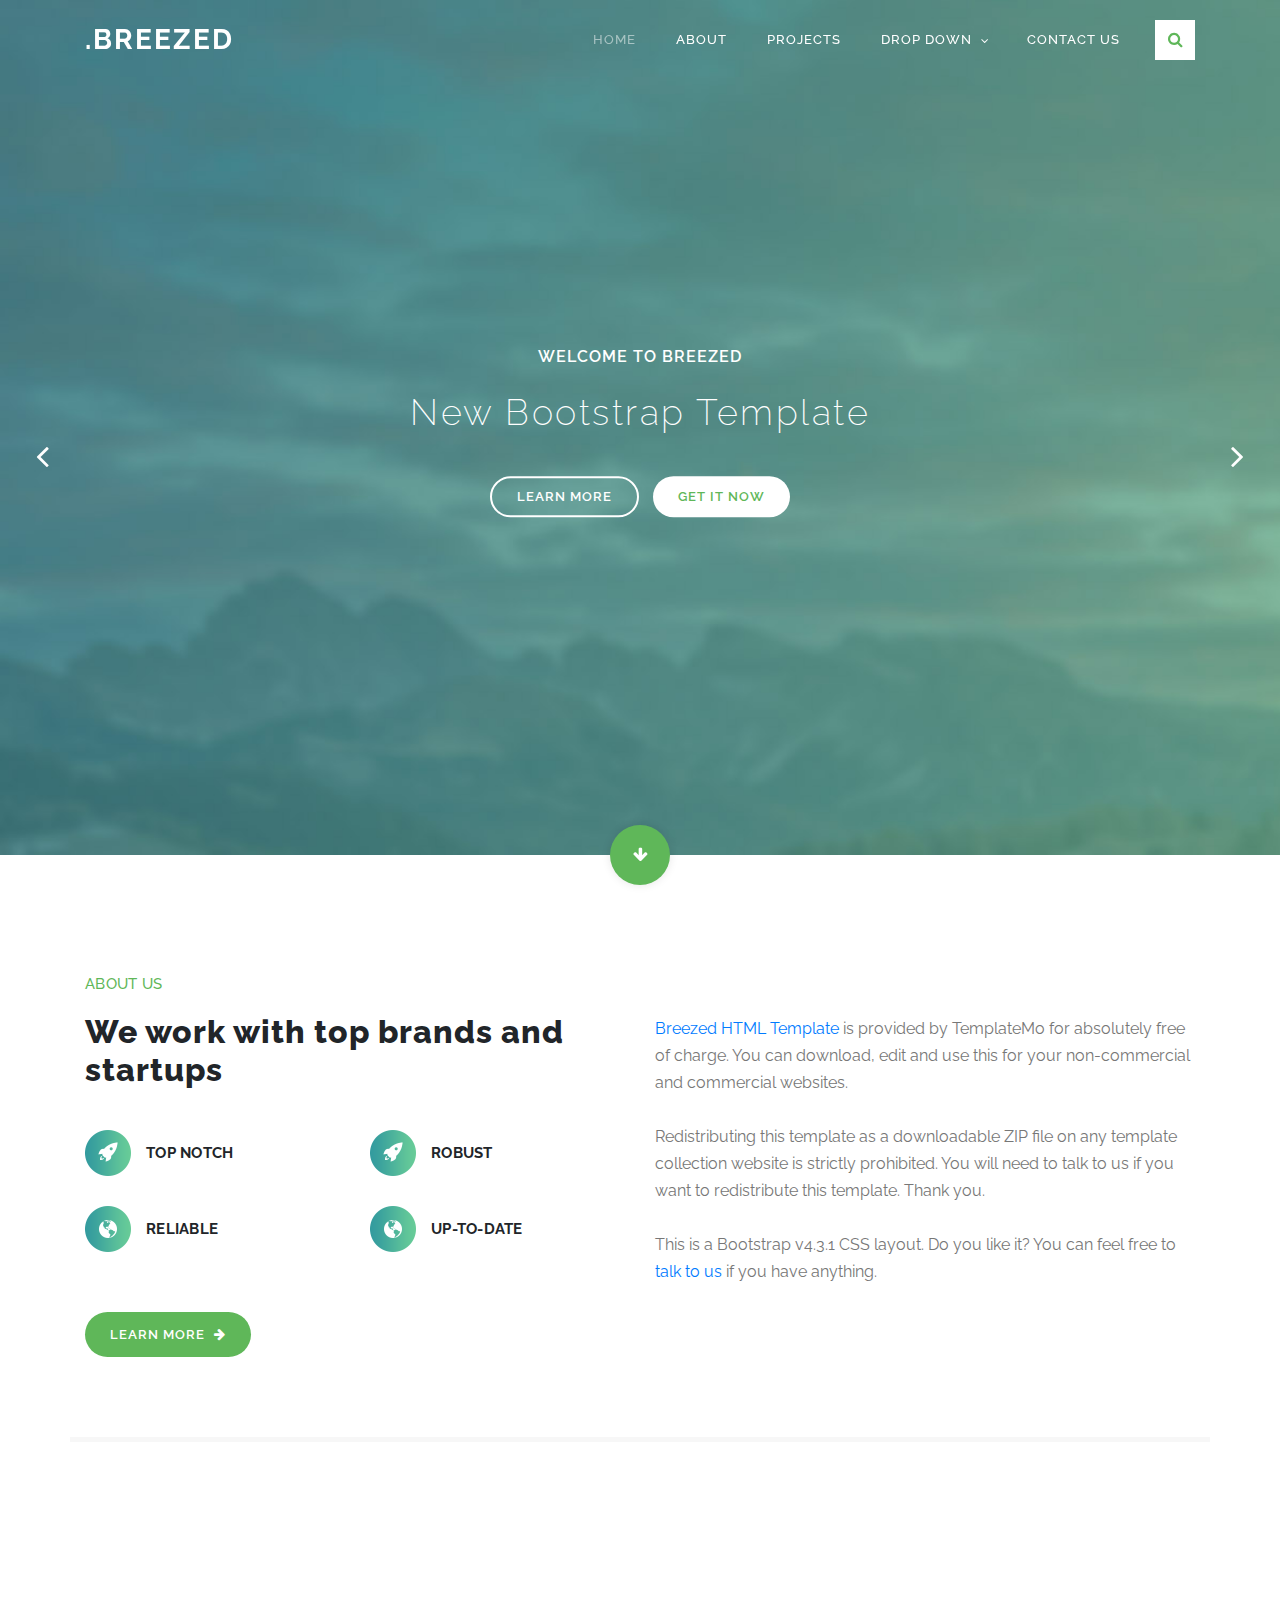
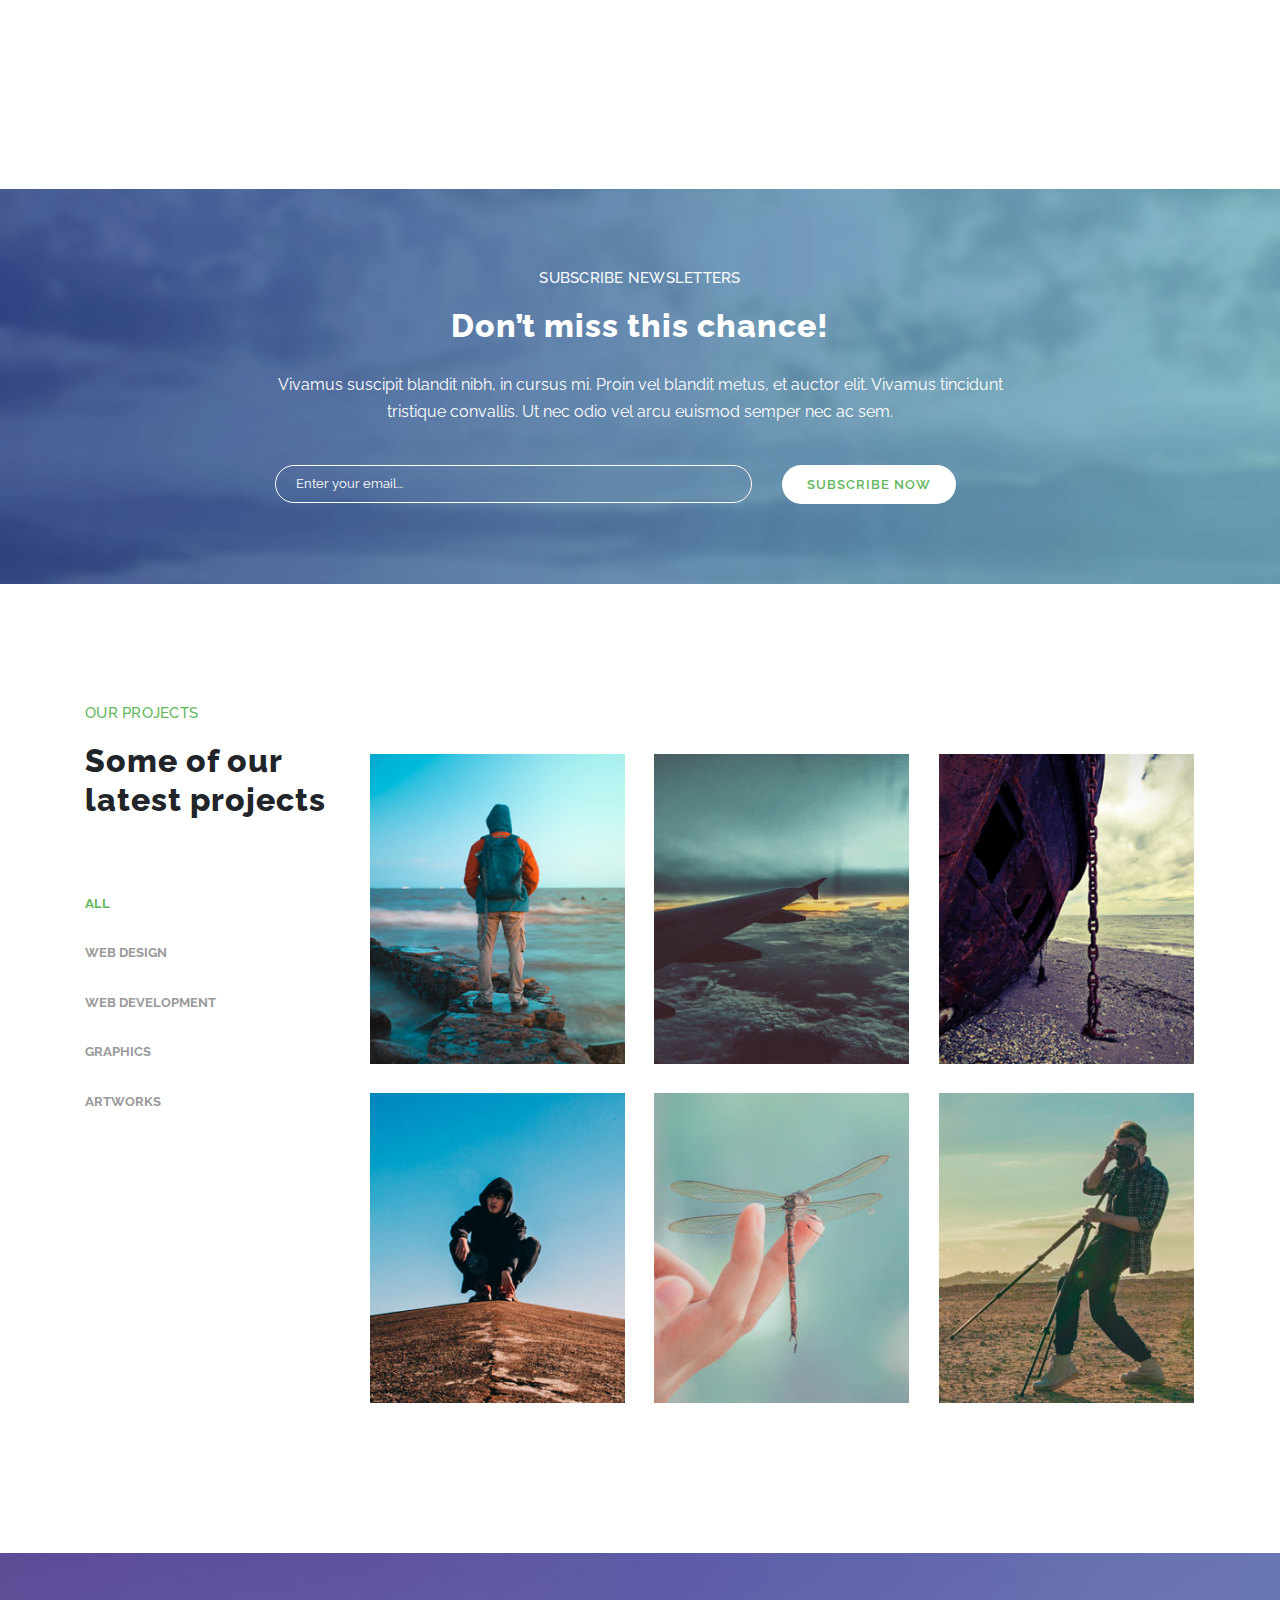
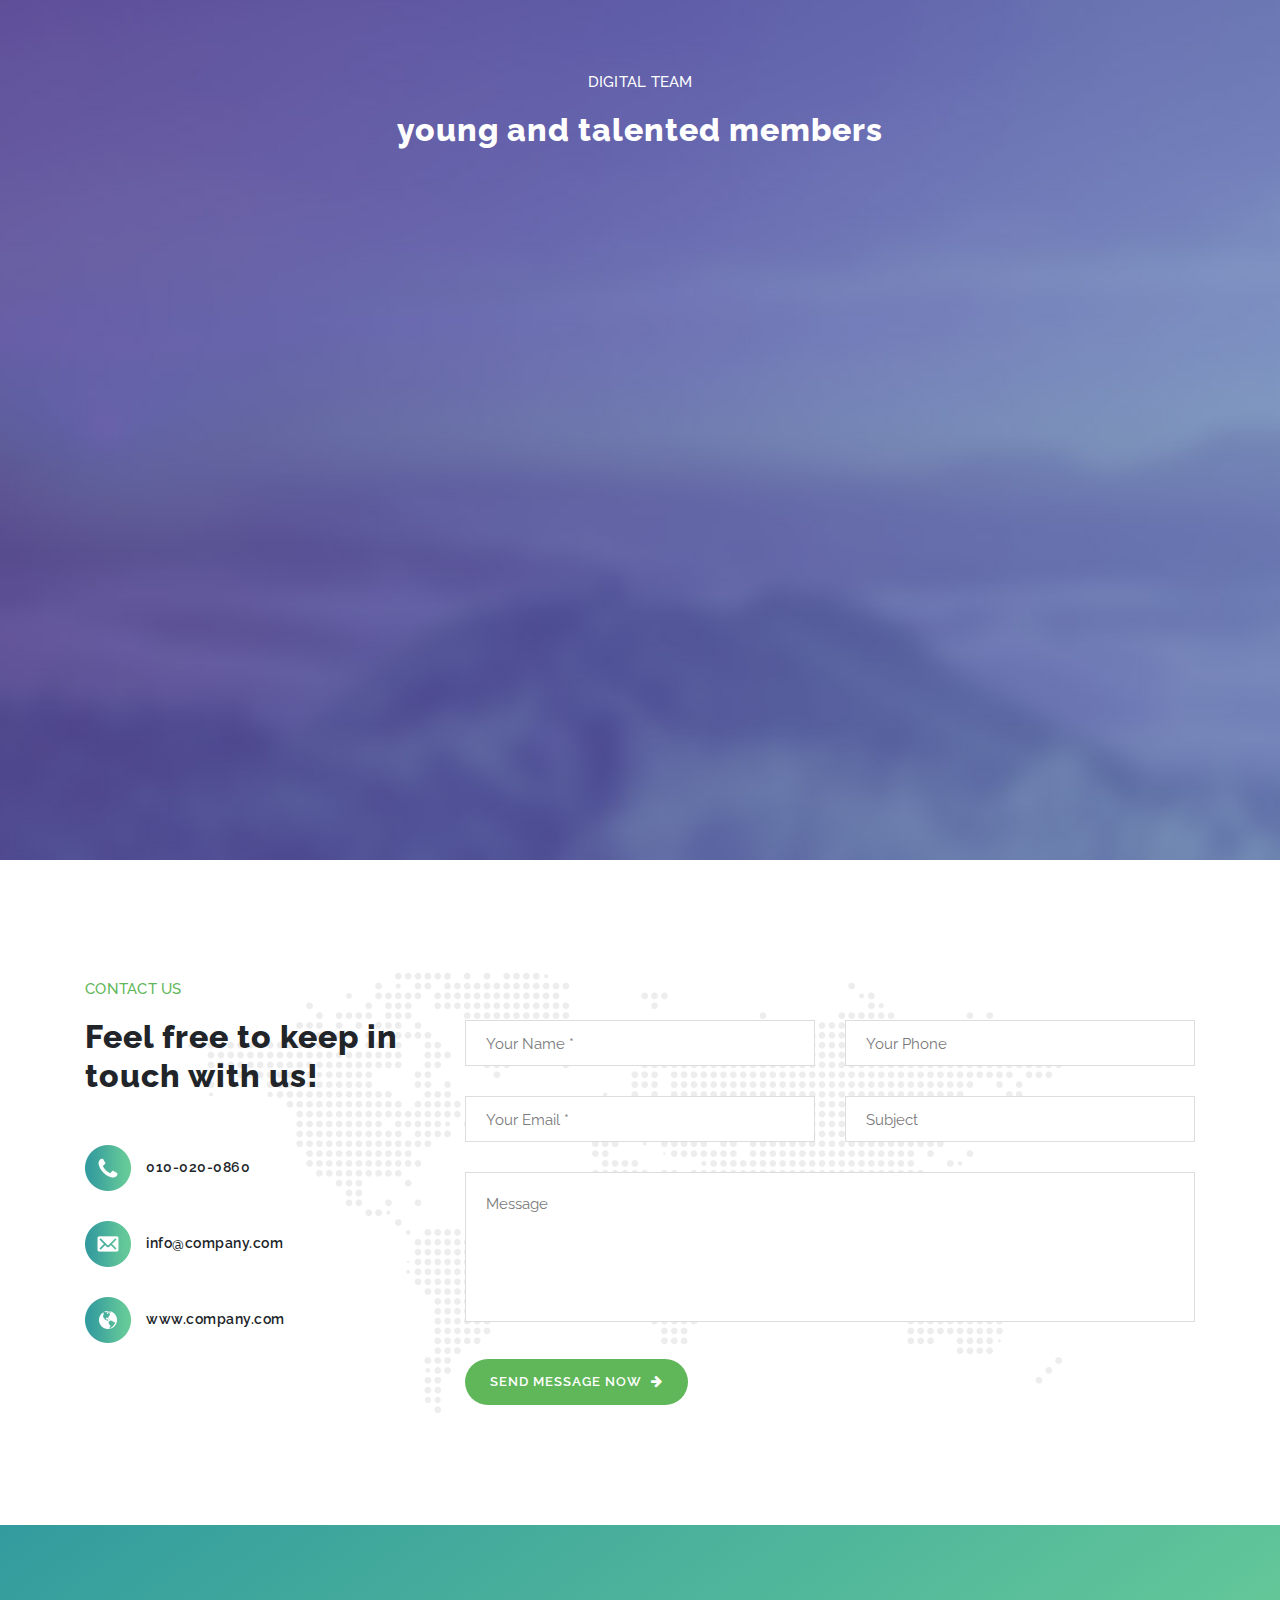
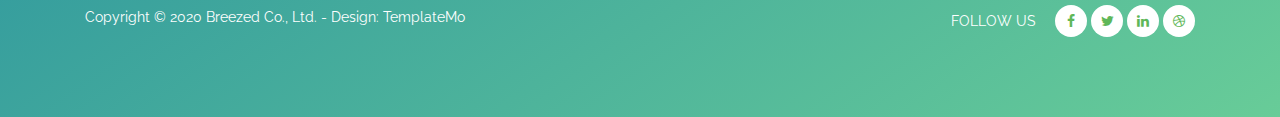
<file: J/index.html>
<!DOCTYPE html>
<html lang="en">

  <head>

    <meta charset="utf-8">
    <meta name="viewport" content="width=device-width, initial-scale=1, shrink-to-fit=no">
    <meta name="description" content="">
    <meta name="author" content="">
    <link href="https://fonts.googleapis.com/css?family=Raleway:100,200,300,400,500,600,700,800,900&display=swap" rel="stylesheet">

    <title>Breezed HTML Bootstrap Template</title>

<!--

Breezed Template

https://templatemo.com/tm-543-breezed

-->
    <!-- Additional CSS Files -->
    <link rel="stylesheet" type="text/css" href="assets/css/bootstrap.min.css">

    <link rel="stylesheet" type="text/css" href="assets/css/font-awesome.css">

    <link rel="stylesheet" href="assets/css/templatemo-breezed.css">

    <link rel="stylesheet" href="assets/css/owl-carousel.css">

    <link rel="stylesheet" href="assets/css/lightbox.css">

    </head>
    
    <body>
    
    <!-- ***** Preloader Start ***** -->
    <div id="preloader">
        <div class="jumper">
            <div></div>
            <div></div>
            <div></div>
        </div>
    </div>  
    <!-- ***** Preloader End ***** -->
    
    
    <!-- ***** Header Area Start ***** -->
    <header class="header-area header-sticky">
        <div class="container">
            <div class="row">
                <div class="col-12">
                    <nav class="main-nav">
                        <!-- ***** Logo Start ***** -->
                        <a href="index.html" class="logo">
                            .BREEZED
                        </a>
                        <!-- ***** Logo End ***** -->
                        <!-- ***** Menu Start ***** -->
                        <ul class="nav">
                            <li class="scroll-to-section"><a href="#top" class="active">Home</a></li>
                            <li class="scroll-to-section"><a href="#about">About</a></li>
                            <li class="scroll-to-section"><a href="#projects">Projects</a></li>
                            <li class="submenu">
                                <a href="javascript:;">Drop Down</a>
                                <ul>
                                    <li><a href="">About Us</a></li>
                                    <li><a href="">Features</a></li>
                                    <li><a href="">FAQ's</a></li>
                                    <li><a href="">Blog</a></li>
                                </ul>
                            </li>
                            <li class="scroll-to-section"><a href="#contact-us">Contact Us</a></li> 
                            <div class="search-icon">
                                <a href="#search"><i class="fa fa-search"></i></a>
                            </div>
                        </ul>        
                        <a class='menu-trigger'>
                            <span>Menu</span>
                        </a>
                        <!-- ***** Menu End ***** -->
                    </nav>
                </div>
            </div>
        </div>
    </header>
    <!-- ***** Header Area End ***** -->
    
    <!-- ***** Search Area ***** -->
    <div id="search">
        <button type="button" class="close">×</button>
        <form id="contact" action="#" method="get">
            <fieldset>
                <input type="search" name="q" placeholder="SEARCH KEYWORD(s)" aria-label="Search through site content">
            </fieldset>
            <fieldset>
                <button type="submit" class="main-button">Search</button>
            </fieldset>
        </form>
    </div>

    <!-- ***** Main Banner Area Start ***** -->
    <div class="main-banner header-text" id="top">
        <div class="Modern-Slider">
          <!-- Item -->
          <div class="item">
            <div class="img-fill">
                <img src="assets/images/slide-01.jpg" alt="">
                <div class="text-content">
                  <h3>Welcome To Breezed</h3>
                  <h5>New Bootstrap Template</h5>
                  <a href="#" class="main-stroked-button">Learn More</a>
                  <a href="#" class="main-filled-button">Get It Now</a>
                </div>
            </div>
          </div>
          <!-- // Item -->
          <!-- Item -->
          <div class="item">
            <div class="img-fill">
                <img src="assets/images/slide-02.jpg" alt="">
                <div class="text-content">
                  <h3>Integrated Marketing Media</h3>
                  <h5>Best Digital Marketing</h5>
                  <a href="#" class="main-stroked-button">Read More</a>
                  <a href="#" class="main-filled-button">Take Action</a>
                </div>
            </div>
          </div>
          <!-- // Item -->
          <!-- Item -->
          <div class="item">
            <div class="img-fill">
                <img src="assets/images/slide-03.jpg" alt="">
                <div class="text-content">
                  <h3>High Performance</h3>
                  <h5>Robust and Speedy</h5>
                  <a href="#" class="main-stroked-button">Learn More</a>
                  <a href="#" class="main-filled-button">Get It Now</a>
                </div>
            </div>
          </div>
          <!-- // Item -->
        </div>
    </div>
    <div class="scroll-down scroll-to-section"><a href="#about"><i class="fa fa-arrow-down"></i></a></div>
    <!-- ***** Main Banner Area End ***** -->

    <!-- ***** About Area Starts ***** -->
    <section class="section" id="about">
        <div class="container">
            <div class="row">
                <div class="col-lg-6 col-md-6 col-xs-12">
                    <div class="left-text-content">
                        <div class="section-heading">
                            <h6>About Us</h6>
                            <h2>We work with top brands and startups</h2>
                        </div>
                        <div class="row">
                            <div class="col-md-6 col-sm-6">
                                <div class="service-item">
                                    <img src="assets/images/service-item-01.png" alt="">
                                    <h4>Top Notch</h4>
                                </div>
                            </div>
                            <div class="col-md-6 col-sm-6">
                                <div class="service-item">
                                    <img src="assets/images/service-item-01.png" alt="">
                                    <h4>Robust</h4>
                                </div>
                            </div>
                            <div class="col-md-6 col-sm-6">
                                <div class="service-item">
                                    <img src="assets/images/contact-info-03.png" alt="">
                                    <h4>Reliable</h4>
                                </div>
                            </div>
                            <div class="col-md-6 col-sm-6">
                                <div class="service-item">
                                    <img src="assets/images/contact-info-03.png" alt="">
                                    <h4>Up-to-date</h4>
                                </div>
                            </div>
                            <div class="col-md-12">
                                <a href="#" class="main-button-icon">
                                    Learn More <i class="fa fa-arrow-right"></i>
                                </a>
                            </div>
                        </div>
                    </div>
                </div>
                <div class="col-lg-6 col-md-6 col-xs-12">
                    <div class="right-text-content">
                        <p><a rel="nofollow noopener" href="https://templatemo.com/tm-543-breezed" target="_parent">Breezed HTML Template</a> is provided by TemplateMo for absolutely free of charge. You can download, edit and use this for your non-commercial and commercial websites. 
                        <br><br>Redistributing this template as a downloadable ZIP file on any template collection website is strictly prohibited. You will need to talk to us if you want to redistribute this template. Thank you.
                      <br><br>This is a Bootstrap v4.3.1 CSS layout. Do you like it? You can feel free to <a rel="nofollow noopener" href="https://templatemo.com/contact" target="_parent">talk to us</a> if you have anything.</p>
                    </div>
                </div>
            </div>
        </div>
    </section>
    <!-- ***** About Area Ends ***** -->

    <!-- ***** Features Big Item Start ***** -->
    <section class="section" id="features">
        <div class="container">
            <div class="row">
                <div class="col-lg-4 col-md-6 col-sm-12 col-xs-12" data-scroll-reveal="enter left move 30px over 0.6s after 0.4s">
                    <div class="features-item">
                        <div class="features-icon">
                            <img src="assets/images/features-icon-1.png" alt="">
                        </div>
                        <div class="features-content">
                            <h4>Initial Work</h4>
                            <p>Proin euismod sem ut diam ultricies, ut faucibus velit ultricies. Nam eu turpis quam. Duis ac condimentum eros.</p>
                            <a href="#" class="text-button-icon">
                                Learn More <i class="fa fa-arrow-right"></i>
                            </a>
                        </div>
                    </div>
                </div>
                <div class="col-lg-4 col-md-6 col-sm-12 col-xs-12" data-scroll-reveal="enter bottom move 30px over 0.6s after 0.4s">
                    <div class="features-item">
                        <div class="features-icon">
                            <img src="assets/images/features-icon-1.png" alt="">
                        </div>
                        <div class="features-content">
                            <h4>Master Planning</h4>
                            <p>Proin euismod sem ut diam ultricies, ut faucibus velit ultricies. Nam eu turpis quam. Duis ac condimentum eros.</p>
                            <a href="#" class="text-button-icon">
                                Learn More <i class="fa fa-arrow-right"></i>
                            </a>
                        </div>
                    </div>
                </div>
                <div class="col-lg-4 col-md-6 col-sm-12 col-xs-12" data-scroll-reveal="enter right move 30px over 0.6s after 0.4s">
                    <div class="features-item">
                        <div class="features-icon">
                            <img src="assets/images/features-icon-1.png" alt="">
                        </div>
                        <div class="features-content">
                            <h4>Smooth Execution</h4>
                            <p>Proin euismod sem ut diam ultricies, ut faucibus velit ultricies. Nam eu turpis quam. Duis ac condimentum eros.</p>
                            <a href="#" class="text-button-icon">
                                Learn More <i class="fa fa-arrow-right"></i>
                            </a>
                        </div>
                    </div>
                </div>
            </div>
        </div>
    </section>
    <!-- ***** Features Big Item End ***** -->

    <!-- ***** Features Big Item Start ***** -->
    <section class="section" id="subscribe">
        <div class="container">
            <div class="row">
                <div class="col-lg-8 offset-lg-2">
                    <div class="section-heading">
                        <h6>Subscribe Newsletters</h6>
                        <h2>Don’t miss this chance!</h2>
                    </div>
                    <div class="subscribe-content">
                        <p>Vivamus suscipit blandit nibh, in cursus mi. Proin vel blandit metus, et auctor elit. Vivamus tincidunt tristique convallis. Ut nec odio vel arcu euismod semper nec ac sem.</p>
                        <div class="subscribe-form">
                            <form id="subscribe-now" action="" method="get">
                                <div class="row">
                                    <div class="col-md-8 col-sm-12">
                                      <fieldset>
                                        <input name="email" type="text" id="email" placeholder="Enter your email..." required="">
                                      </fieldset>
                                    </div>
                                    <div class="col-md-4 col-sm-12">
                                      <fieldset>
                                        <button type="submit" id="form-submit" class="main-button">Subscribe Now</button>
                                      </fieldset>
                                    </div>
                                </div>
                            </form>
                        </div>
                    </div>
                </div>
            </div>
        </div>
    </section>
    <!-- ***** Features Big Item End ***** -->


    <!-- ***** Projects Area Starts ***** -->
    <section class="section" id="projects">
      <div class="container">
        <div class="row">
            <div class="col-lg-3">
                <div class="section-heading">
                    <h6>Our Projects</h6>
                    <h2>Some of our latest projects</h2>
                </div>
                <div class="filters">
                    <ul>
                        <li class="active" data-filter="*">All</li>
                        <li data-filter=".des">Web Design</li>
                        <li data-filter=".dev">Web Development</li>
                        <li data-filter=".gra">Graphics</li>
                        <li data-filter=".tsh">Artworks</li>
                    </ul>
                </div>
            </div>
            <div class="col-lg-9">
                <div class="filters-content">
                    <div class="row grid">
                        <div class="col-lg-4 col-md-4 col-sm-6 col-xs-12 all des">
                          <div class="item">
                            <a href="assets/images/project-big-item-01.jpg" data-lightbox="image-1" data-title="Our Projects"><img src="assets/images/project-item-01.jpg" alt=""></a>
                          </div>
                        </div>
                        <div class="col-lg-4 col-md-4 col-sm-6 col-xs-12 all dev">
                          <div class="item">
                            <a href="assets/images/project-big-item-02.jpg" data-lightbox="image-1" data-title="Our Projects"><img src="assets/images/project-item-02.jpg" alt=""></a>
                          </div>
                        </div>
                        <div class="col-lg-4 col-md-4 col-sm-6 col-xs-12 all gra">
                          <div class="item">
                            <a href="assets/images/project-big-item-03.jpg" data-lightbox="image-1" data-title="Our Projects"><img src="assets/images/project-item-03.jpg" alt=""></a>
                          </div>
                        </div>
                        <div class="col-lg-4 col-md-4 col-sm-6 col-xs-12 all tsh">
                          <div class="item">
                            <a href="assets/images/project-big-item-04.jpg" data-lightbox="image-1" data-title="Our Projects"><img src="assets/images/project-item-04.jpg" alt=""></a>
                          </div>
                        </div>
                        <div class="col-lg-4 col-md-4 col-sm-6 col-xs-12 all dev">
                          <div class="item">
                            <a href="assets/images/project-big-item-05.jpg" data-lightbox="image-1" data-title="Our Projects"><img src="assets/images/project-item-05.jpg" alt=""></a>
                          </div>
                        </div>
                        <div class="col-lg-4 col-md-4 col-sm-6 col-xs-12 all des">
                          <div class="item">
                            <a href="assets/images/project-big-item-06.jpg" data-lightbox="image-1" data-title="Our Projects"><img src="assets/images/project-item-06.jpg" alt=""></a>
                          </div>
                        </div>
                    </div>
                </div>
            </div>
        </div>
      </div>
    </section>
    <!-- ***** Projects Area Ends ***** -->

    <!-- ***** Testimonials Starts ***** -->
    <section class="section" id="testimonials">
        <div class="container">
            <div class="row">
                <div class="col-lg-12">
                    <div class="section-heading">
                        <h6>Digital Team</h6>
                        <h2>young and talented members</h2>
                    </div>
                </div>
                <div class="col-lg-12 col-md-12 col-sm-12 mobile-bottom-fix-big" data-scroll-reveal="enter left move 30px over 0.6s after 0.4s">
                    <div class="owl-carousel owl-theme">
                        <div class="item author-item">
                            <div class="member-thumb">
                                <img src="assets/images/member-item-01.jpg" alt="">
                                <div class="hover-effect">
                                    <div class="hover-content">
                                        <ul>
                                            <li><a href="#"><i class="fa fa-facebook"></i></a></li>
                                            <li><a href="#"><i class="fa fa-twitter"></i></a></li>
                                            <li><a href="#"><i class="fa fa-linkedin"></i></a></li>
                                            <li><a href="#"><i class="fa fa-rss"></i></a></li>
                                        </ul>
                                    </div>
                                </div>
                            </div>
                            <h4>.01 White Cheese</h4>
                            <span>Digital Marketer</span>
                        </div>
                        <div class="item author-item">
                            <div class="member-thumb">
                                <img src="assets/images/member-item-04.jpg" alt="">
                                <div class="hover-effect">
                                    <div class="hover-content">
                                        <ul>
                                            <li><a href="#"><i class="fa fa-facebook"></i></a></li>
                                            <li><a href="#"><i class="fa fa-twitter"></i></a></li>
                                            <li><a href="#"><i class="fa fa-linkedin"></i></a></li>
                                            <li><a href="#"><i class="fa fa-rss"></i></a></li>
                                        </ul>
                                    </div>
                                </div>
                            </div>
                            <h4>.02 Snow Mary</h4>
                            <span>Site Analyst</span>
                        </div>
                        <div class="item author-item">
                            <div class="member-thumb">
                                <img src="assets/images/member-item-02.jpg" alt="">
                                <div class="hover-effect">
                                    <div class="hover-content">
                                        <ul>
                                            <li><a href="#"><i class="fa fa-facebook"></i></a></li>
                                            <li><a href="#"><i class="fa fa-twitter"></i></a></li>
                                            <li><a href="#"><i class="fa fa-linkedin"></i></a></li>
                                            <li><a href="#"><i class="fa fa-rss"></i></a></li>
                                        </ul>
                                    </div>
                                </div>
                            </div>
                            <h4>.03 Johnny Egg</h4>
                            <span>Digital Influencer</span>
                        </div>
                        <div class="item author-item">
                            <div class="member-thumb">
                                <img src="assets/images/member-item-05.jpg" alt="">
                                <div class="hover-effect">
                                    <div class="hover-content">
                                        <ul>
                                            <li><a href="#"><i class="fa fa-facebook"></i></a></li>
                                            <li><a href="#"><i class="fa fa-twitter"></i></a></li>
                                            <li><a href="#"><i class="fa fa-linkedin"></i></a></li>
                                            <li><a href="#"><i class="fa fa-rss"></i></a></li>
                                        </ul>
                                    </div>
                                </div>
                            </div>
                            <h4>.04 Catherine Phyu</h4>
                            <span>Co Founder</span>
                        </div>
                        <div class="item author-item">
                            <div class="member-thumb">
                                <img src="assets/images/member-item-03.jpg" alt="">
                                <div class="hover-effect">
                                    <div class="hover-content">
                                        <ul>
                                            <li><a href="#"><i class="fa fa-facebook"></i></a></li>
                                            <li><a href="#"><i class="fa fa-twitter"></i></a></li>
                                            <li><a href="#"><i class="fa fa-linkedin"></i></a></li>
                                            <li><a href="#"><i class="fa fa-rss"></i></a></li>
                                        </ul>
                                    </div>
                                </div>
                            </div>
                            <h4>.05 Shao Lynn</h4>
                            <span>Chief Marketing</span>
                        </div>
                        
                        <div class="item author-item">
                            <div class="member-thumb">
                                <img src="assets/images/member-item-04.jpg" alt="">
                                <div class="hover-effect">
                                    <div class="hover-content">
                                        <ul>
                                            <li><a href="#"><i class="fa fa-facebook"></i></a></li>
                                            <li><a href="#"><i class="fa fa-twitter"></i></a></li>
                                            <li><a href="#"><i class="fa fa-linkedin"></i></a></li>
                                            <li><a href="#"><i class="fa fa-rss"></i></a></li>
                                        </ul>
                                    </div>
                                </div>
                            </div>
                            <h4>.06 Emma Honey</h4>
                            <span>Digital Influencer</span>
                        </div>
                        
                        <div class="item author-item">
                            <div class="member-thumb">
                                <img src="assets/images/member-item-06.jpg" alt="">
                                <div class="hover-effect">
                                    <div class="hover-content">
                                        <ul>
                                            <li><a href="#"><i class="fa fa-facebook"></i></a></li>
                                            <li><a href="#"><i class="fa fa-twitter"></i></a></li>
                                            <li><a href="#"><i class="fa fa-linkedin"></i></a></li>
                                            <li><a href="#"><i class="fa fa-rss"></i></a></li>
                                        </ul>
                                    </div>
                                </div>
                            </div>
                            <h4>.07 Oliva Sofie</h4>
                            <span>Website Analyst</span>
                        </div>
                        
                    </div>
                </div>
            </div>
        </div>
    </section>
    <!-- ***** Testimonials Ends ***** -->
    
    <!-- ***** Contact Us Area Starts ***** -->
    <section class="section" id="contact-us">
        <div class="container">
            <div class="row">
                <div class="col-lg-4 col-md-4 col-xs-12">
                    <div class="left-text-content">
                        <div class="section-heading">
                            <h6>Contact Us</h6>
                            <h2>Feel free to keep in touch with us!</h2>
                        </div>
                        <ul class="contact-info">
                            <li><img src="assets/images/contact-info-01.png" alt="">010-020-0860</li>
                            <li><img src="assets/images/contact-info-02.png" alt="">info@company.com</li>
                            <li><img src="assets/images/contact-info-03.png" alt="">www.company.com</li>
                        </ul>
                    </div>
                </div>
                <div class="col-lg-8 col-md-8 col-xs-12">
                    <div class="contact-form">
                        <form id="contact" action="" method="get">
                          <div class="row">
                            <div class="col-md-6 col-sm-12">
                              <fieldset>
                                <input name="name" type="text" id="name" placeholder="Your Name *" required="">
                              </fieldset>
                            </div>
                            <div class="col-md-6 col-sm-12">
                              <fieldset>
                                <input name="phone" type="text" id="phone" placeholder="Your Phone" required="">
                              </fieldset>
                            </div>
                            <div class="col-md-6 col-sm-12">
                              <fieldset>
                                <input name="email" type="email" id="email" placeholder="Your Email *" required="">
                              </fieldset>
                            </div>
                            <div class="col-md-6 col-sm-12">
                              <fieldset>
                                <input name="subject" type="text" id="subject" placeholder="Subject">
                              </fieldset>
                            </div>
                            <div class="col-lg-12">
                              <fieldset>
                                <textarea name="message" rows="6" id="message" placeholder="Message" required=""></textarea>
                              </fieldset>
                            </div>
                            <div class="col-lg-12">
                              <fieldset>
                                <button type="submit" id="form-submit" class="main-button-icon">Send Message Now <i class="fa fa-arrow-right"></i></button>
                              </fieldset>
                            </div>
                          </div>
                        </form>
                    </div>
                </div>
            </div>
        </div>
    </section>
    <!-- ***** Contact Us Area Ends ***** -->
    
    <!-- ***** Footer Start ***** -->
    <footer>
        <div class="container">
            <div class="row">
                <div class="col-lg-6 col-xs-12">
                    <div class="left-text-content">
                        <p>Copyright &copy; 2020 Breezed Co., Ltd. 
                        
                        - Design: <a rel="nofollow noopener" href="https://templatemo.com">TemplateMo</a></p>
                    </div>
                </div>
                <div class="col-lg-6 col-xs-12">
                    <div class="right-text-content">
                            <ul class="social-icons">
                                <li><p>Follow Us</p></li>
                                <li><a rel="nofollow" href="https://fb.com/templatemo"><i class="fa fa-facebook"></i></a></li>
                                <li><a rel="nofollow" href="https://fb.com/templatemo"><i class="fa fa-twitter"></i></a></li>
                                <li><a rel="nofollow" href="https://fb.com/templatemo"><i class="fa fa-linkedin"></i></a></li>
                                <li><a rel="nofollow" href="https://fb.com/templatemo"><i class="fa fa-dribbble"></i></a></li>
                            </ul>
                    </div>
                </div>
            </div>
        </div>
    </footer>
    

    <!-- jQuery -->
    <script src="assets/js/jquery-2.1.0.min.js"></script>

    <!-- Bootstrap -->
    <script src="assets/js/popper.js"></script>
    <script src="assets/js/bootstrap.min.js"></script>

    <!-- Plugins -->
    <script src="assets/js/owl-carousel.js"></script>
    <script src="assets/js/scrollreveal.min.js"></script>
    <script src="assets/js/waypoints.min.js"></script>
    <script src="assets/js/jquery.counterup.min.js"></script>
    <script src="assets/js/imgfix.min.js"></script> 
    <script src="assets/js/slick.js"></script> 
    <script src="assets/js/lightbox.js"></script> 
    <script src="assets/js/isotope.js"></script> 
    
    <!-- Global Init -->
    <script src="assets/js/custom.js"></script>

    <script>

        $(function() {
            var selectedClass = "";
            $("p").click(function(){
            selectedClass = $(this).attr("data-rel");
            $("#portfolio").fadeTo(50, 0.1);
                $("#portfolio div").not("."+selectedClass).fadeOut();
            setTimeout(function() {
              $("."+selectedClass).fadeIn();
              $("#portfolio").fadeTo(50, 1);
            }, 500);
                
            });
        });

    </script>

  </body>
</html>
</file>
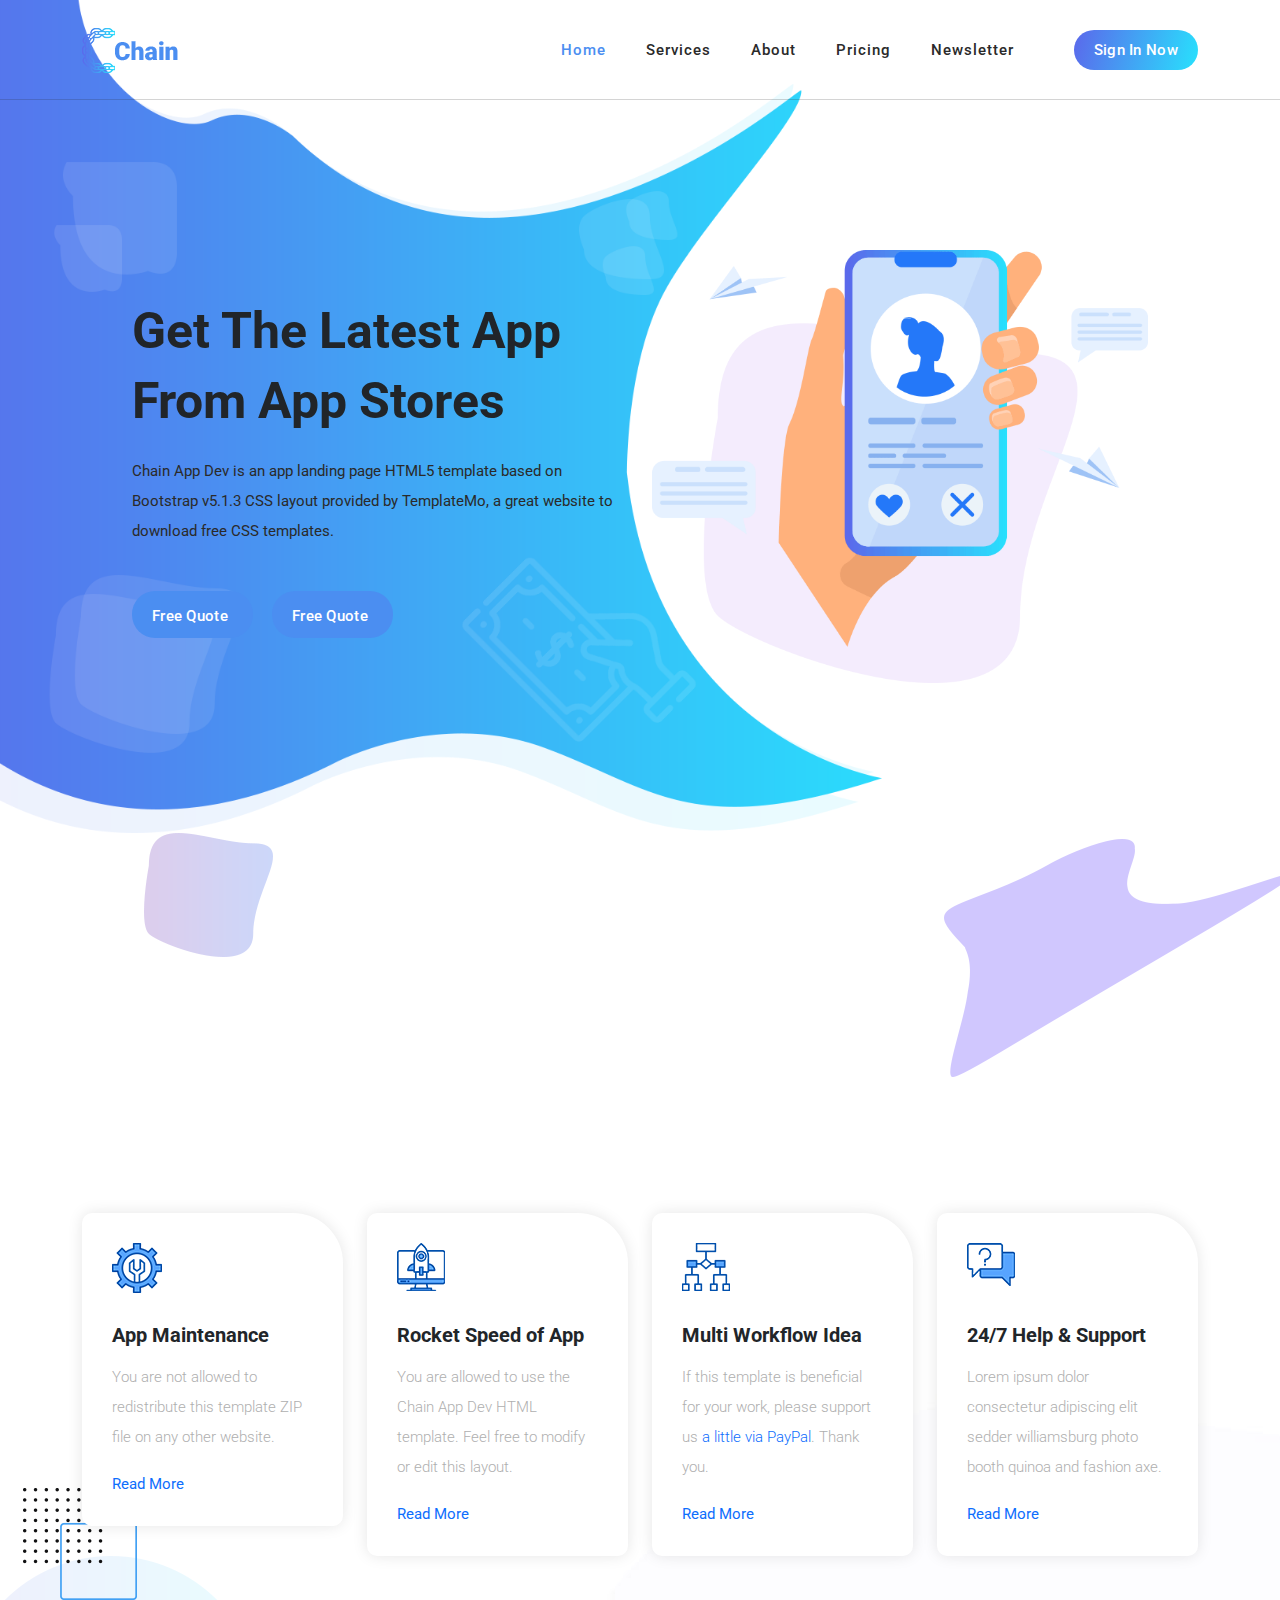
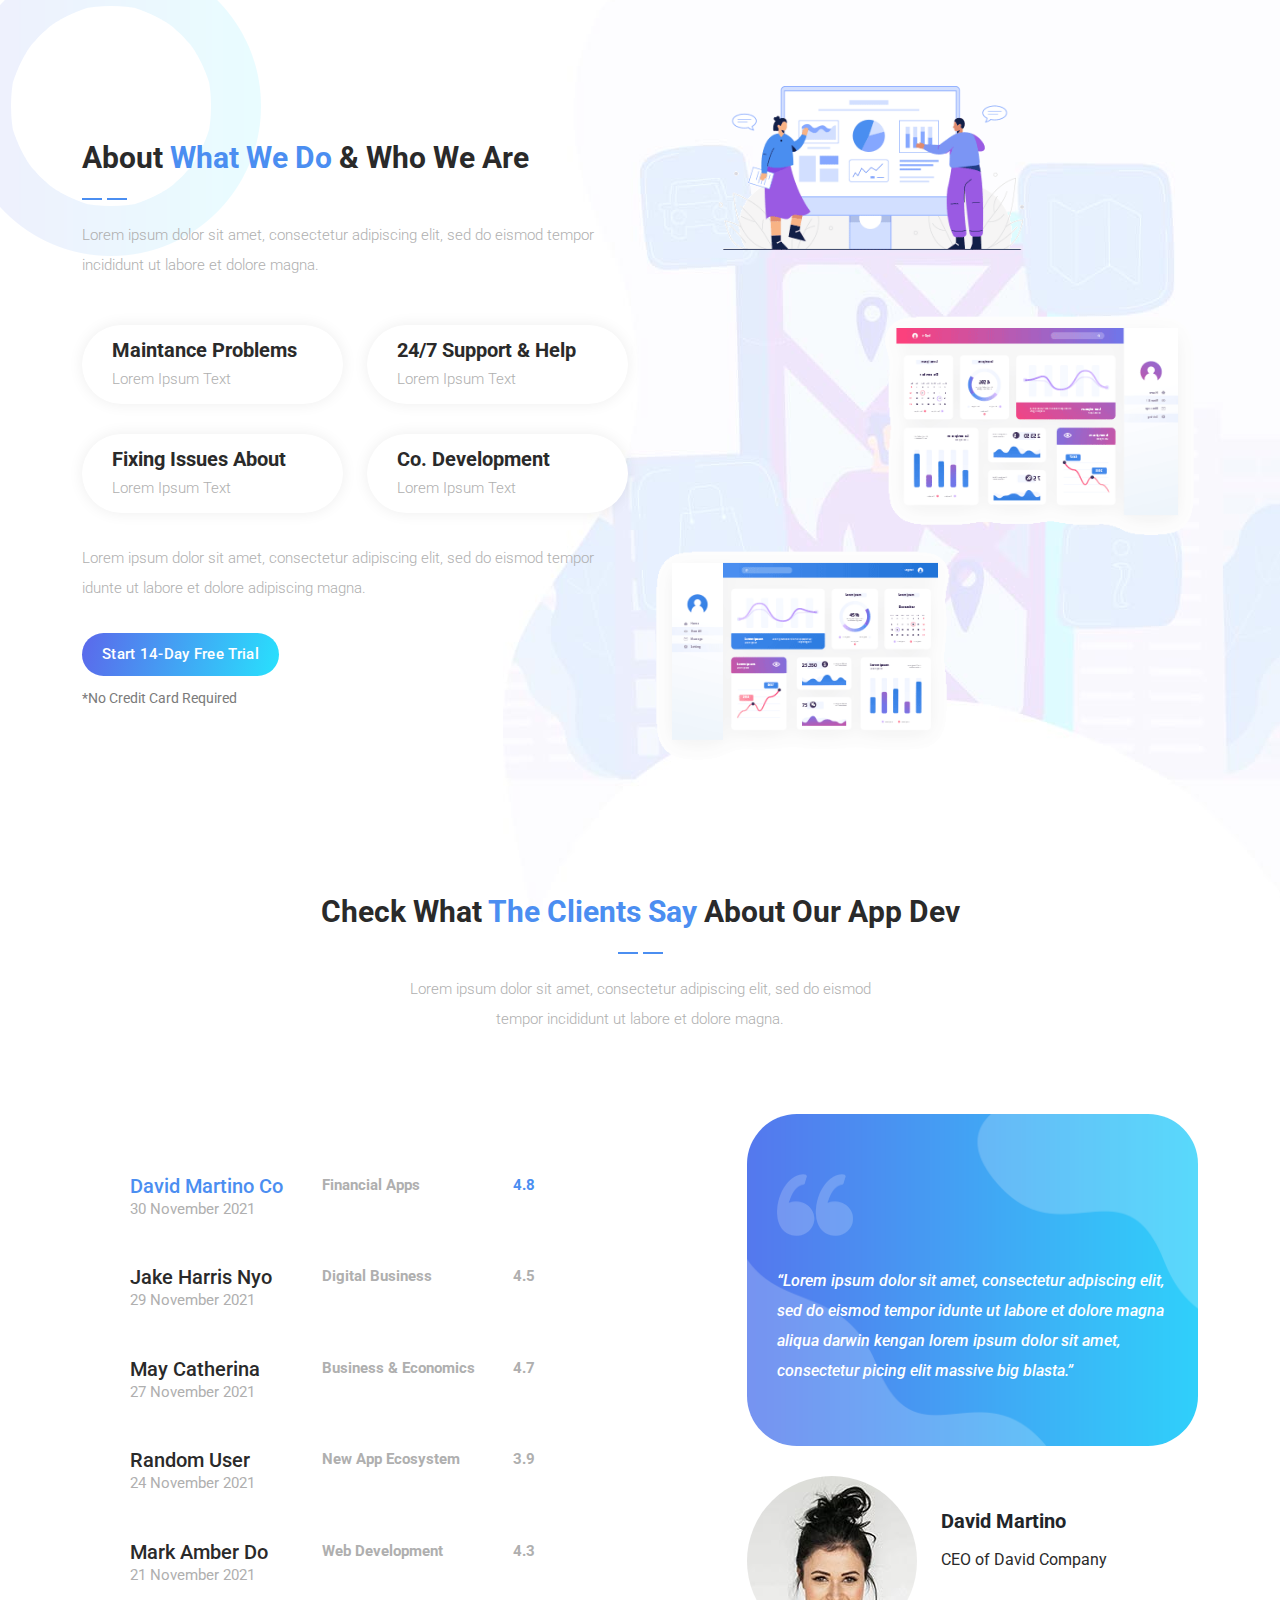
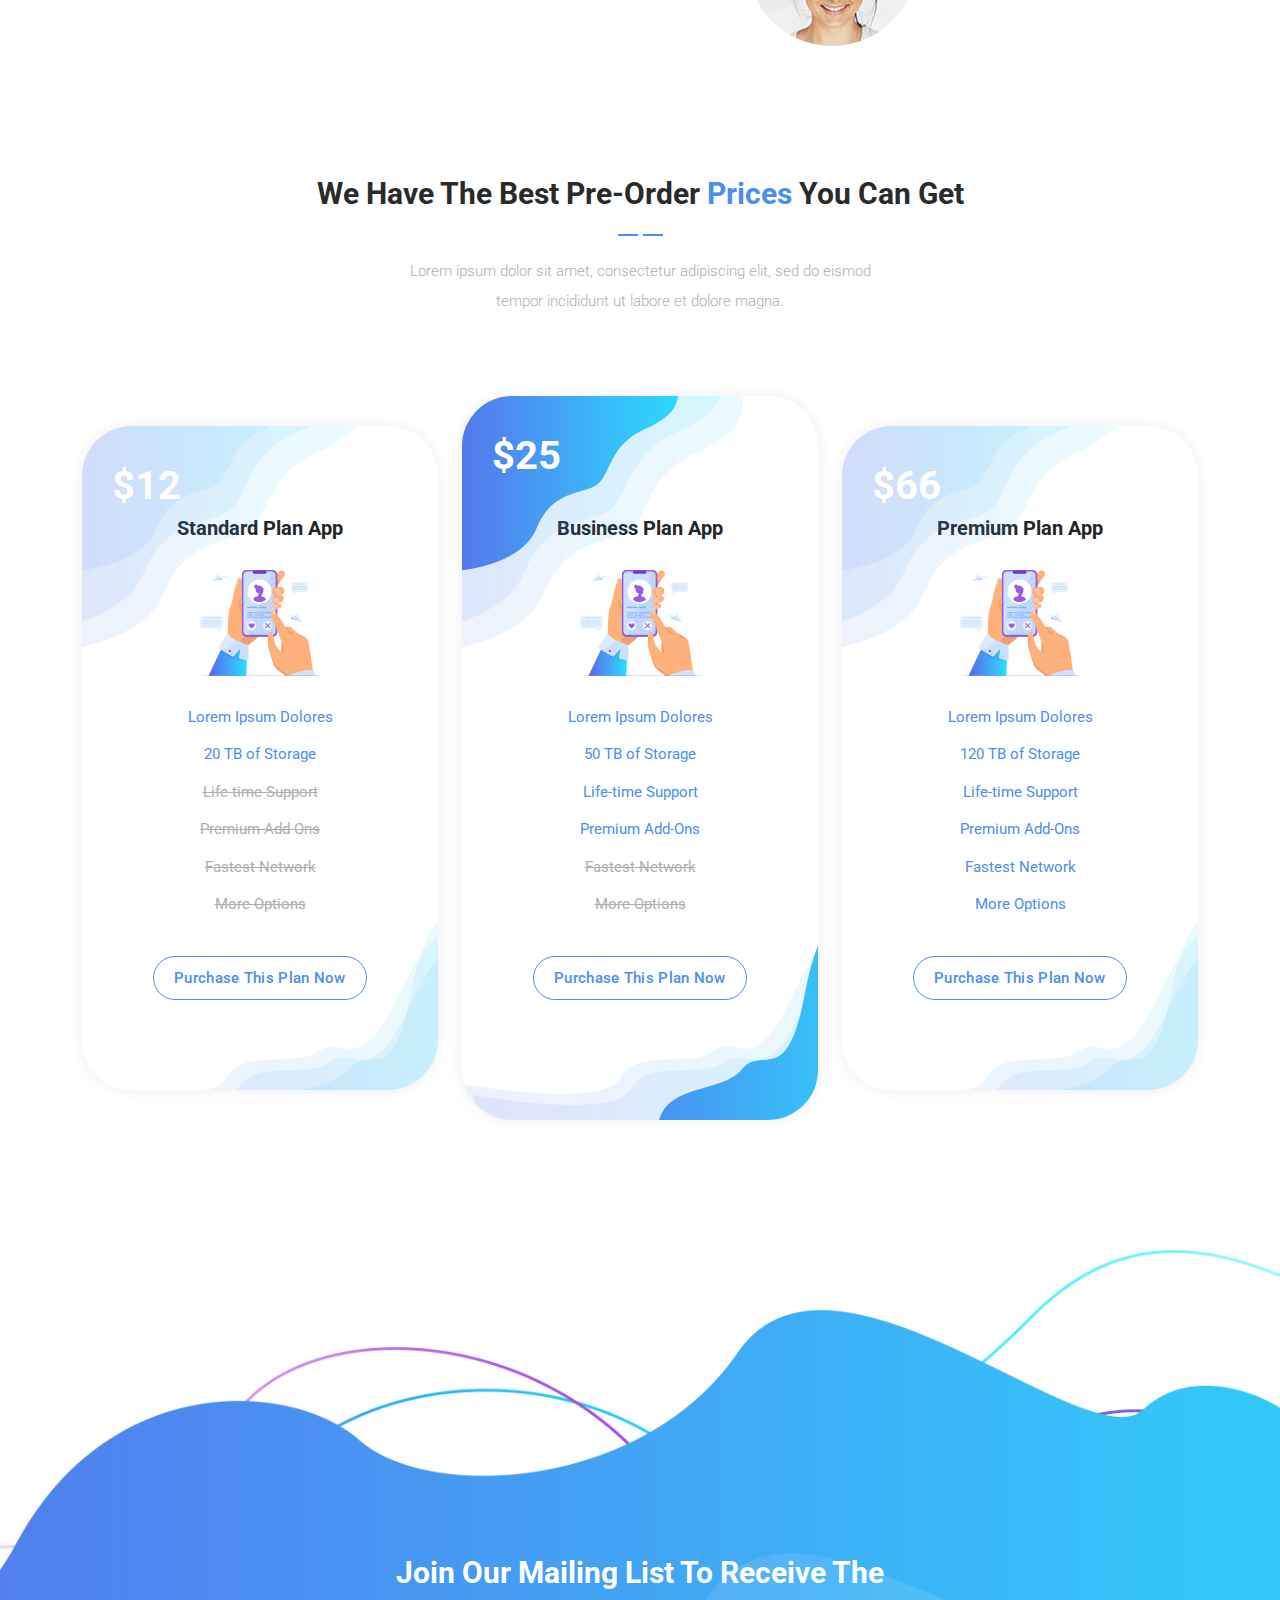
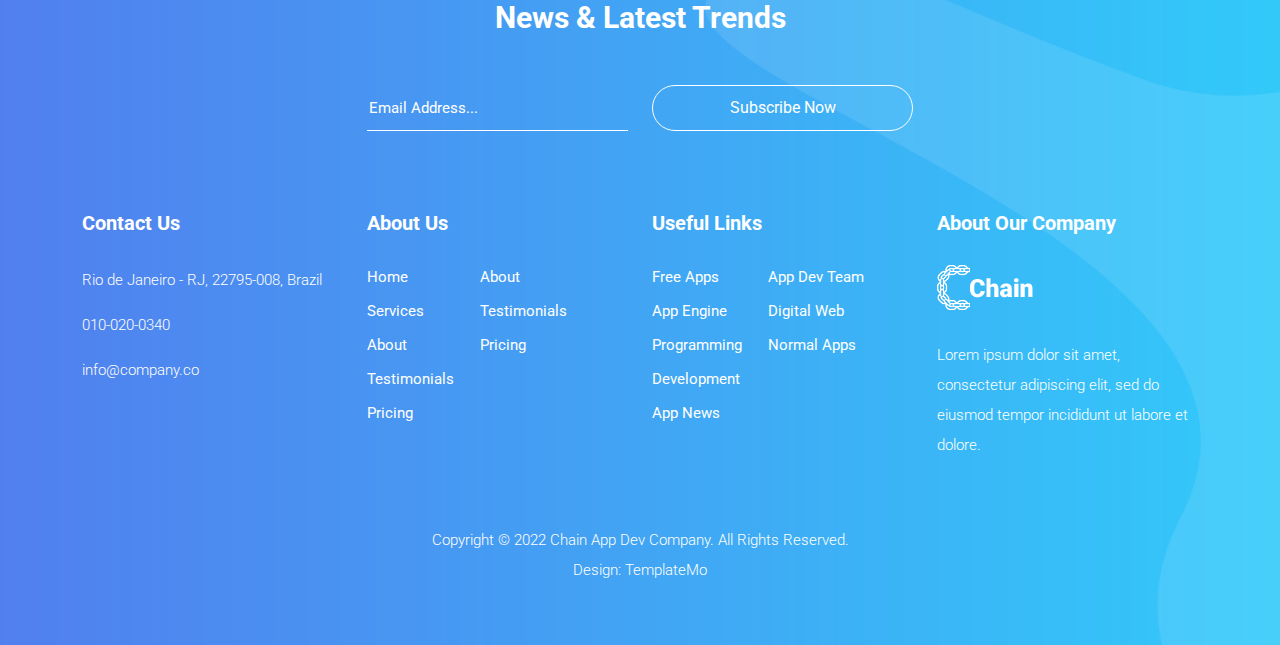
<file: M/index.html>
<!DOCTYPE html>
<html lang="en">

  <head>

    <meta charset="UTF-8">
    <meta name="viewport" content="width=device-width, initial-scale=1, shrink-to-fit=no">
    <meta name="description" content="">
    <meta name="author" content="">
    <link rel="preconnect" href="https://fonts.googleapis.com">
    <link rel="preconnect" href="https://fonts.gstatic.com" crossorigin>
    <link href="https://fonts.googleapis.com/css2?family=Roboto:wght@100;300;400;500;700;900&display=swap" rel="stylesheet">

    <title>Chain App Dev - App Landing Page HTML5 Template</title>

    <!-- Bootstrap core CSS -->
    <link href="vendor/bootstrap/css/bootstrap.min.css" rel="stylesheet">

<!--

TemplateMo 570 Chain App Dev

https://templatemo.com/tm-570-chain-app-dev

-->

    <!-- Additional CSS Files -->
    <link rel="stylesheet" href="https://use.fontawesome.com/releases/v5.8.1/css/all.css" integrity="sha384-50oBUHEmvpQ+1lW4y57PTFmhCaXp0ML5d60M1M7uH2+nqUivzIebhndOJK28anvf" crossorigin="anonymous">
    <link rel="stylesheet" href="assets/css/templatemo-chain-app-dev.css">
    <link rel="stylesheet" href="assets/css/animated.css">
    <link rel="stylesheet" href="assets/css/owl.css">

  </head>

<body>

  <!-- ***** Preloader Start ***** -->
  <div id="js-preloader" class="js-preloader">
    <div class="preloader-inner">
      <span class="dot"></span>
      <div class="dots">
        <span></span>
        <span></span>
        <span></span>
      </div>
    </div>
  </div>
  <!-- ***** Preloader End ***** -->

  <!-- ***** Header Area Start ***** -->
  <header class="header-area header-sticky wow slideInDown" data-wow-duration="0.75s" data-wow-delay="0s">
    <div class="container">
      <div class="row">
        <div class="col-12">
          <nav class="main-nav">
            <!-- ***** Logo Start ***** -->
            <a href="index.html" class="logo">
              <img src="assets/images/logo.png" alt="Chain App Dev">
            </a>
            <!-- ***** Logo End ***** -->
            <!-- ***** Menu Start ***** -->
            <ul class="nav">
              <li class="scroll-to-section"><a href="#top" class="active">Home</a></li>
              <li class="scroll-to-section"><a href="#services">Services</a></li>
              <li class="scroll-to-section"><a href="#about">About</a></li>
              <li class="scroll-to-section"><a href="#pricing">Pricing</a></li>
              <li class="scroll-to-section"><a href="#newsletter">Newsletter</a></li>
              <li><div class="gradient-button"><a id="modal_trigger" href="#modal"><i class="fa fa-sign-in-alt"></i> Sign In Now</a></div></li> 
            </ul>        
            <a class='menu-trigger'>
                <span>Menu</span>
            </a>
            <!-- ***** Menu End ***** -->
          </nav>
        </div>
      </div>
    </div>
  </header>
  <!-- ***** Header Area End ***** -->
  
  <div id="modal" class="popupContainer" style="display:none;">
    <div class="popupHeader">
        <span class="header_title">Login</span>
        <span class="modal_close"><i class="fa fa-times"></i></span>
    </div>

    <section class="popupBody">
        <!-- Social Login -->
        <div class="social_login">
            <div class="">
                <a href="#" class="social_box fb">
                    <span class="icon"><i class="fab fa-facebook"></i></span>
                    <span class="icon_title">Connect with Facebook</span>

                </a>

                <a href="#" class="social_box google">
                    <span class="icon"><i class="fab fa-google-plus"></i></span>
                    <span class="icon_title">Connect with Google</span>
                </a>
            </div>

            <div class="centeredText">
                <span>Or use your Email address</span>
            </div>

            <div class="action_btns">
                <div class="one_half"><a href="#" id="login_form" class="btn">Login</a></div>
                <div class="one_half last"><a href="#" id="register_form" class="btn">Sign up</a></div>
            </div>
        </div>

        <!-- Username & Password Login form -->
        <div class="user_login">
            <form>
                <label>Email / Username</label>
                <input type="text" />
                <br />

                <label>Password</label>
                <input type="password" />
                <br />

                <div class="checkbox">
                    <input id="remember" type="checkbox" />
                    <label for="remember">Remember me on this computer</label>
                </div>

                <div class="action_btns">
                    <div class="one_half"><a href="#" class="btn back_btn"><i class="fa fa-angle-double-left"></i> Back</a></div>
                    <div class="one_half last"><a href="#" class="btn btn_red">Login</a></div>
                </div>
            </form>

            <a href="#" class="forgot_password">Forgot password?</a>
        </div>

        <!-- Register Form -->
        <div class="user_register">
            <form>
                <label>Full Name</label>
                <input type="text" />
                <br />

                <label>Email Address</label>
                <input type="email" />
                <br />

                <label>Password</label>
                <input type="password" />
                <br />

                <div class="checkbox">
                    <input id="send_updates" type="checkbox" />
                    <label for="send_updates">Send me occasional email updates</label>
                </div>

                <div class="action_btns">
                    <div class="one_half"><a href="#" class="btn back_btn"><i class="fa fa-angle-double-left"></i> Back</a></div>
                    <div class="one_half last"><a href="#" class="btn btn_red">Register</a></div>
                </div>
            </form>
        </div>
    </section>
</div>

  <div class="main-banner wow fadeIn" id="top" data-wow-duration="1s" data-wow-delay="0.5s">
    <div class="container">
      <div class="row">
        <div class="col-lg-12">
          <div class="row">
            <div class="col-lg-6 align-self-center">
              <div class="left-content show-up header-text wow fadeInLeft" data-wow-duration="1s" data-wow-delay="1s">
                <div class="row">
                  <div class="col-lg-12">
                    <h2>Get The Latest App From App Stores</h2>
                    <p>Chain App Dev is an app landing page HTML5 template based on Bootstrap v5.1.3 CSS layout provided by TemplateMo, a great website to download free CSS templates.</p>
                  </div>
                  <div class="col-lg-12">
                    <div class="white-button first-button scroll-to-section">
                      <a href="#contact">Free Quote <i class="fab fa-apple"></i></a>
                    </div>
                    <div class="white-button scroll-to-section">
                      <a href="#contact">Free Quote <i class="fab fa-google-play"></i></a>
                    </div>
                  </div>
                </div>
              </div>
            </div>
            <div class="col-lg-6">
              <div class="right-image wow fadeInRight" data-wow-duration="1s" data-wow-delay="0.5s">
                <img src="assets/images/slider-dec.png" alt="">
              </div>
            </div>
          </div>
        </div>
      </div>
    </div>
  </div>

  <div id="services" class="services section">
    <div class="container">
      <div class="row">
        <div class="col-lg-8 offset-lg-2">
          <div class="section-heading  wow fadeInDown" data-wow-duration="1s" data-wow-delay="0.5s">
            <h4>Amazing <em>Services &amp; Features</em> for you</h4>
            <img src="assets/images/heading-line-dec.png" alt="">
            <p>If you need the greatest collection of HTML templates for your business, please visit <a rel="nofollow" href="https://www.toocss.com/" target="_blank">TooCSS</a> Blog. If you need to have a contact form PHP script, go to <a href="https://templatemo.com/contact" target="_parent">our contact page</a> for more information.</p>
          </div>
        </div>
      </div>
    </div>
    <div class="container">
      <div class="row">
        <div class="col-lg-3">
          <div class="service-item first-service">
            <div class="icon"></div>
            <h4>App Maintenance</h4>
            <p>You are not allowed to redistribute this template ZIP file on any other website.</p>
            <div class="text-button">
              <a href="#">Read More <i class="fa fa-arrow-right"></i></a>
            </div>
          </div>
        </div>
        <div class="col-lg-3">
          <div class="service-item second-service">
            <div class="icon"></div>
            <h4>Rocket Speed of App</h4>
            <p>You are allowed to use the Chain App Dev HTML template. Feel free to modify or edit this layout.</p>
            <div class="text-button">
              <a href="#">Read More <i class="fa fa-arrow-right"></i></a>
            </div>
          </div>
        </div>
        <div class="col-lg-3">
          <div class="service-item third-service">
            <div class="icon"></div>
            <h4>Multi Workflow Idea</h4>
            <p>If this template is beneficial for your work, please support us <a rel="nofollow" href="https://paypal.me/templatemo" target="_blank">a little via PayPal</a>. Thank you.</p>
            <div class="text-button">
              <a href="#">Read More <i class="fa fa-arrow-right"></i></a>
            </div>
          </div>
        </div>
        <div class="col-lg-3">
          <div class="service-item fourth-service">
            <div class="icon"></div>
            <h4>24/7 Help &amp; Support</h4>
            <p>Lorem ipsum dolor consectetur adipiscing elit sedder williamsburg photo booth quinoa and fashion axe.</p>
            <div class="text-button">
              <a href="#">Read More <i class="fa fa-arrow-right"></i></a>
            </div>
          </div>
        </div>
      </div>
    </div>
  </div>

  <div id="about" class="about-us section">
    <div class="container">
      <div class="row">
        <div class="col-lg-6 align-self-center">
          <div class="section-heading">
            <h4>About <em>What We Do</em> &amp; Who We Are</h4>
            <img src="assets/images/heading-line-dec.png" alt="">
            <p>Lorem ipsum dolor sit amet, consectetur adipiscing elit, sed do eismod tempor incididunt ut labore et dolore magna.</p>
          </div>
          <div class="row">
            <div class="col-lg-6">
              <div class="box-item">
                <h4><a href="#">Maintance Problems</a></h4>
                <p>Lorem Ipsum Text</p>
              </div>
            </div>
            <div class="col-lg-6">
              <div class="box-item">
                <h4><a href="#">24/7 Support &amp; Help</a></h4>
                <p>Lorem Ipsum Text</p>
              </div>
            </div>
            <div class="col-lg-6">
              <div class="box-item">
                <h4><a href="#">Fixing Issues About</a></h4>
                <p>Lorem Ipsum Text</p>
              </div>
            </div>
            <div class="col-lg-6">
              <div class="box-item">
                <h4><a href="#">Co. Development</a></h4>
                <p>Lorem Ipsum Text</p>
              </div>
            </div>
            <div class="col-lg-12">
              <p>Lorem ipsum dolor sit amet, consectetur adipiscing elit, sed do eismod tempor idunte ut labore et dolore adipiscing  magna.</p>
              <div class="gradient-button">
                <a href="#">Start 14-Day Free Trial</a>
              </div>
              <span>*No Credit Card Required</span>
            </div>
          </div>
        </div>
        <div class="col-lg-6">
          <div class="right-image">
            <img src="assets/images/about-right-dec.png" alt="">
          </div>
        </div>
      </div>
    </div>
  </div>

  <div id="clients" class="the-clients">
    <div class="container">
      <div class="row">
        <div class="col-lg-8 offset-lg-2">
          <div class="section-heading">
            <h4>Check What <em>The Clients Say</em> About Our App Dev</h4>
            <img src="assets/images/heading-line-dec.png" alt="">
            <p>Lorem ipsum dolor sit amet, consectetur adipiscing elit, sed do eismod tempor incididunt ut labore et dolore magna.</p>
          </div>
        </div>
        <div class="col-lg-12">
          <div class="naccs">
            <div class="grid">
              <div class="row">
                <div class="col-lg-7 align-self-center">
                  <div class="menu">
                    <div class="first-thumb active">
                      <div class="thumb">
                        <div class="row">
                          <div class="col-lg-4 col-sm-4 col-12">
                            <h4>David Martino Co</h4>
                            <span class="date">30 November 2021</span>
                          </div>
                          <div class="col-lg-4 col-sm-4 d-none d-sm-block">
                            <span class="category">Financial Apps</span>
                          </div>
                          <div class="col-lg-4 col-sm-4 col-12">
                              <i class="fa fa-star"></i>
                              <i class="fa fa-star"></i>
                              <i class="fa fa-star"></i>
                              <i class="fa fa-star"></i>
                              <i class="fa fa-star"></i>
                              <span class="rating">4.8</span>
                          </div>
                        </div>
                      </div>
                    </div>
                    <div>
                      <div class="thumb">
                        <div class="row">
                          <div class="col-lg-4 col-sm-4 col-12">
                            <h4>Jake Harris Nyo</h4>
                            <span class="date">29 November 2021</span>
                          </div>
                          <div class="col-lg-4 col-sm-4 d-none d-sm-block">
                            <span class="category">Digital Business</span>
                          </div>
                          <div class="col-lg-4 col-sm-4 col-12">
                              <i class="fa fa-star"></i>
                              <i class="fa fa-star"></i>
                              <i class="fa fa-star"></i>
                              <i class="fa fa-star"></i>
                              <i class="fa fa-star"></i>
                              <span class="rating">4.5</span>
                          </div>
                        </div>
                      </div>
                    </div>
                    <div>
                      <div class="thumb">
                        <div class="row">
                          <div class="col-lg-4 col-sm-4 col-12">
                            <h4>May Catherina</h4>
                            <span class="date">27 November 2021</span>
                          </div>
                          <div class="col-lg-4 col-sm-4 d-none d-sm-block">
                            <span class="category">Business &amp; Economics</span>
                          </div>
                          <div class="col-lg-4 col-sm-4 col-12">
                              <i class="fa fa-star"></i>
                              <i class="fa fa-star"></i>
                              <i class="fa fa-star"></i>
                              <i class="fa fa-star"></i>
                              <i class="fa fa-star"></i>
                              <span class="rating">4.7</span>
                          </div>
                        </div>
                      </div>
                    </div>
                    <div>
                      <div class="thumb">
                        <div class="row">
                          <div class="col-lg-4 col-sm-4 col-12">
                            <h4>Random User</h4>
                            <span class="date">24 November 2021</span>
                          </div>
                          <div class="col-lg-4 col-sm-4 d-none d-sm-block">
                            <span class="category">New App Ecosystem</span>
                          </div>
                          <div class="col-lg-4 col-sm-4 col-12">
                              <i class="fa fa-star"></i>
                              <i class="fa fa-star"></i>
                              <i class="fa fa-star"></i>
                              <i class="fa fa-star"></i>
                              <i class="fa fa-star"></i>
                              <span class="rating">3.9</span>
                          </div>
                        </div>
                      </div>
                    </div>
                    <div class="last-thumb">
                      <div class="thumb">
                        <div class="row">
                          <div class="col-lg-4 col-sm-4 col-12">
                            <h4>Mark Amber Do</h4>
                            <span class="date">21 November 2021</span>
                          </div>
                          <div class="col-lg-4 col-sm-4 d-none d-sm-block">
                            <span class="category">Web Development</span>
                          </div>
                          <div class="col-lg-4 col-sm-4 col-12">
                              <i class="fa fa-star"></i>
                              <i class="fa fa-star"></i>
                              <i class="fa fa-star"></i>
                              <i class="fa fa-star"></i>
                              <i class="fa fa-star"></i>
                              <span class="rating">4.3</span>
                          </div>
                        </div>
                      </div>
                    </div>
                  </div>
                </div> 
                <div class="col-lg-5">
                  <ul class="nacc">
                    <li class="active">
                      <div>
                        <div class="thumb">
                          <div class="row">
                            <div class="col-lg-12">
                              <div class="client-content">
                                <img src="assets/images/quote.png" alt="">
                                <p>“Lorem ipsum dolor sit amet, consectetur adpiscing elit, sed do eismod tempor idunte ut labore et dolore magna aliqua darwin kengan
                                  lorem ipsum dolor sit amet, consectetur picing elit massive big blasta.”</p>
                              </div>
                              <div class="down-content">
                                <img src="assets/images/client-image.jpg" alt="">
                                <div class="right-content">
                                  <h4>David Martino</h4>
                                  <span>CEO of David Company</span>
                                </div>
                              </div>
                            </div>
                          </div>
                        </div>
                      </div>
                    </li>
                    <li>
                      <div>
                        <div class="thumb">
                          <div class="row">
                            <div class="col-lg-12">
                              <div class="client-content">
                                <img src="assets/images/quote.png" alt="">
                                <p>“CTO, Lorem ipsum dolor sit amet, consectetur adpiscing elit, sed do eismod tempor idunte ut labore et dolore magna aliqua darwin kengan
                                  lorem ipsum dolor sit amet, consectetur picing elit massive big blasta.”</p>
                              </div>
                              <div class="down-content">
                                <img src="assets/images/client-image.jpg" alt="">
                                <div class="right-content">
                                  <h4>Jake H. Nyo</h4>
                                  <span>CTO of Digital Company</span>
                                </div>
                              </div>
                            </div>
                          </div>
                        </div>
                      </div>
                    </li>
                    <li>
                      <div>
                        <div class="thumb">
                          <div class="row">
                            <div class="col-lg-12">
                              <div class="client-content">
                                <img src="assets/images/quote.png" alt="">
                                <p>“May, Lorem ipsum dolor sit amet, consectetur adpiscing elit, sed do eismod tempor idunte ut labore et dolore magna aliqua darwin kengan
                                  lorem ipsum dolor sit amet, consectetur picing elit massive big blasta.”</p>
                              </div>
                              <div class="down-content">
                                <img src="assets/images/client-image.jpg" alt="">
                                <div class="right-content">
                                  <h4>May C.</h4>
                                  <span>Founder of Catherina Co.</span>
                                </div>
                              </div>
                            </div>
                          </div>
                        </div>
                      </div>
                    </li>
                    <li>
                      <div>
                        <div class="thumb">
                          <div class="row">
                            <div class="col-lg-12">
                              <div class="client-content">
                                <img src="assets/images/quote.png" alt="">
                                <p>“Lorem ipsum dolor sit amet, consectetur adpiscing elit, sed do eismod tempor idunte ut labore et dolore magna aliqua darwin kengan
                                  lorem ipsum dolor sit amet, consectetur picing elit massive big blasta.”</p>
                              </div>
                              <div class="down-content">
                                <img src="assets/images/client-image.jpg" alt="">
                                <div class="right-content">
                                  <h4>Random Staff</h4>
                                  <span>Manager, Digital Company</span>
                                </div>
                              </div>
                            </div>
                          </div>
                        </div>
                      </div>
                    </li>
                    <li>
                      <div>
                        <div class="thumb">
                          <div class="row">
                            <div class="col-lg-12">
                              <div class="client-content">
                                <img src="assets/images/quote.png" alt="">
                                <p>“Mark, Lorem ipsum dolor sit amet, consectetur adpiscing elit, sed do eismod tempor idunte ut labore et dolore magna aliqua darwin kengan
                                  lorem ipsum dolor sit amet, consectetur picing elit massive big blasta.”</p>
                              </div>
                              <div class="down-content">
                                <img src="assets/images/client-image.jpg" alt="">
                                <div class="right-content">
                                  <h4>Mark Am</h4>
                                  <span>CTO, Amber Do Company</span>
                                </div>
                              </div>
                            </div>
                          </div>
                        </div>
                      </div>
                    </li>
                  </ul>
                </div>          
              </div>
            </div>
          </div>
        </div>
      </div>
    </div>
  </div>

  <div id="pricing" class="pricing-tables">
    <div class="container">
      <div class="row">
        <div class="col-lg-8 offset-lg-2">
          <div class="section-heading">
            <h4>We Have The Best Pre-Order <em>Prices</em> You Can Get</h4>
            <img src="assets/images/heading-line-dec.png" alt="">
            <p>Lorem ipsum dolor sit amet, consectetur adipiscing elit, sed do eismod tempor incididunt ut labore et dolore magna.</p>
          </div>
        </div>
        <div class="col-lg-4">
          <div class="pricing-item-regular">
            <span class="price">$12</span>
            <h4>Standard Plan App</h4>
            <div class="icon">
              <img src="assets/images/pricing-table-01.png" alt="">
            </div>
            <ul>
              <li>Lorem Ipsum Dolores</li>
              <li>20 TB of Storage</li>
              <li class="non-function">Life-time Support</li>
              <li class="non-function">Premium Add-Ons</li>
              <li class="non-function">Fastest Network</li>
              <li class="non-function">More Options</li>
            </ul>
            <div class="border-button">
              <a href="#">Purchase This Plan Now</a>
            </div>
          </div>
        </div>
        <div class="col-lg-4">
          <div class="pricing-item-pro">
            <span class="price">$25</span>
            <h4>Business Plan App</h4>
            <div class="icon">
              <img src="assets/images/pricing-table-01.png" alt="">
            </div>
            <ul>
              <li>Lorem Ipsum Dolores</li>
              <li>50 TB of Storage</li>
              <li>Life-time Support</li>
              <li>Premium Add-Ons</li>
              <li class="non-function">Fastest Network</li>
              <li class="non-function">More Options</li>
            </ul>
            <div class="border-button">
              <a href="#">Purchase This Plan Now</a>
            </div>
          </div>
        </div>
        <div class="col-lg-4">
          <div class="pricing-item-regular">
            <span class="price">$66</span>
            <h4>Premium Plan App</h4>
            <div class="icon">
              <img src="assets/images/pricing-table-01.png" alt="">
            </div>
            <ul>
              <li>Lorem Ipsum Dolores</li>
              <li>120 TB of Storage</li>
              <li>Life-time Support</li>
              <li>Premium Add-Ons</li>
              <li>Fastest Network</li>
              <li>More Options</li>
            </ul>
            <div class="border-button">
              <a href="#">Purchase This Plan Now</a>
            </div>
          </div>
        </div>
      </div>
    </div>
  </div> 

  <footer id="newsletter">
    <div class="container">
      <div class="row">
        <div class="col-lg-8 offset-lg-2">
          <div class="section-heading">
            <h4>Join our mailing list to receive the news &amp; latest trends</h4>
          </div>
        </div>
        <div class="col-lg-6 offset-lg-3">
          <form id="search" action="#" method="GET">
            <div class="row">
              <div class="col-lg-6 col-sm-6">
                <fieldset>
                  <input type="address" name="address" class="email" placeholder="Email Address..." autocomplete="on" required>
                </fieldset>
              </div>
              <div class="col-lg-6 col-sm-6">
                <fieldset>
                  <button type="submit" class="main-button">Subscribe Now <i class="fa fa-angle-right"></i></button>
                </fieldset>
              </div>
            </div>
          </form>
        </div>
      </div>
      <div class="row">
        <div class="col-lg-3">
          <div class="footer-widget">
            <h4>Contact Us</h4>
            <p>Rio de Janeiro - RJ, 22795-008, Brazil</p>
            <p><a href="#">010-020-0340</a></p>
            <p><a href="#">info@company.co</a></p>
          </div>
        </div>
        <div class="col-lg-3">
          <div class="footer-widget">
            <h4>About Us</h4>
            <ul>
              <li><a href="#">Home</a></li>
              <li><a href="#">Services</a></li>
              <li><a href="#">About</a></li>
              <li><a href="#">Testimonials</a></li>
              <li><a href="#">Pricing</a></li>
            </ul>
            <ul>
              <li><a href="#">About</a></li>
              <li><a href="#">Testimonials</a></li>
              <li><a href="#">Pricing</a></li>
            </ul>
          </div>
        </div>
        <div class="col-lg-3">
          <div class="footer-widget">
            <h4>Useful Links</h4>
            <ul>
              <li><a href="#">Free Apps</a></li>
              <li><a href="#">App Engine</a></li>
              <li><a href="#">Programming</a></li>
              <li><a href="#">Development</a></li>
              <li><a href="#">App News</a></li>
            </ul>
            <ul>
              <li><a href="#">App Dev Team</a></li>
              <li><a href="#">Digital Web</a></li>
              <li><a href="#">Normal Apps</a></li>
            </ul>
          </div>
        </div>
        <div class="col-lg-3">
          <div class="footer-widget">
            <h4>About Our Company</h4>
            <div class="logo">
              <img src="assets/images/white-logo.png" alt="">
            </div>
            <p>Lorem ipsum dolor sit amet, consectetur adipiscing elit, sed do eiusmod tempor incididunt ut labore et dolore.</p>
          </div>
        </div>
        <div class="col-lg-12">
          <div class="copyright-text">
            <p>Copyright © 2022 Chain App Dev Company. All Rights Reserved. 
          <br>Design: <a href="https://templatemo.com/" target="_blank" title="css templates">TemplateMo</a></p>
          </div>
        </div>
      </div>
    </div>
  </footer>


  <!-- Scripts -->
  <script src="vendor/jquery/jquery.min.js"></script>
  <script src="vendor/bootstrap/js/bootstrap.bundle.min.js"></script>
  <script src="assets/js/owl-carousel.js"></script>
  <script src="assets/js/animation.js"></script>
  <script src="assets/js/imagesloaded.js"></script>
  <script src="assets/js/popup.js"></script>
  <script src="assets/js/custom.js"></script>
</body>
</html>
</file>
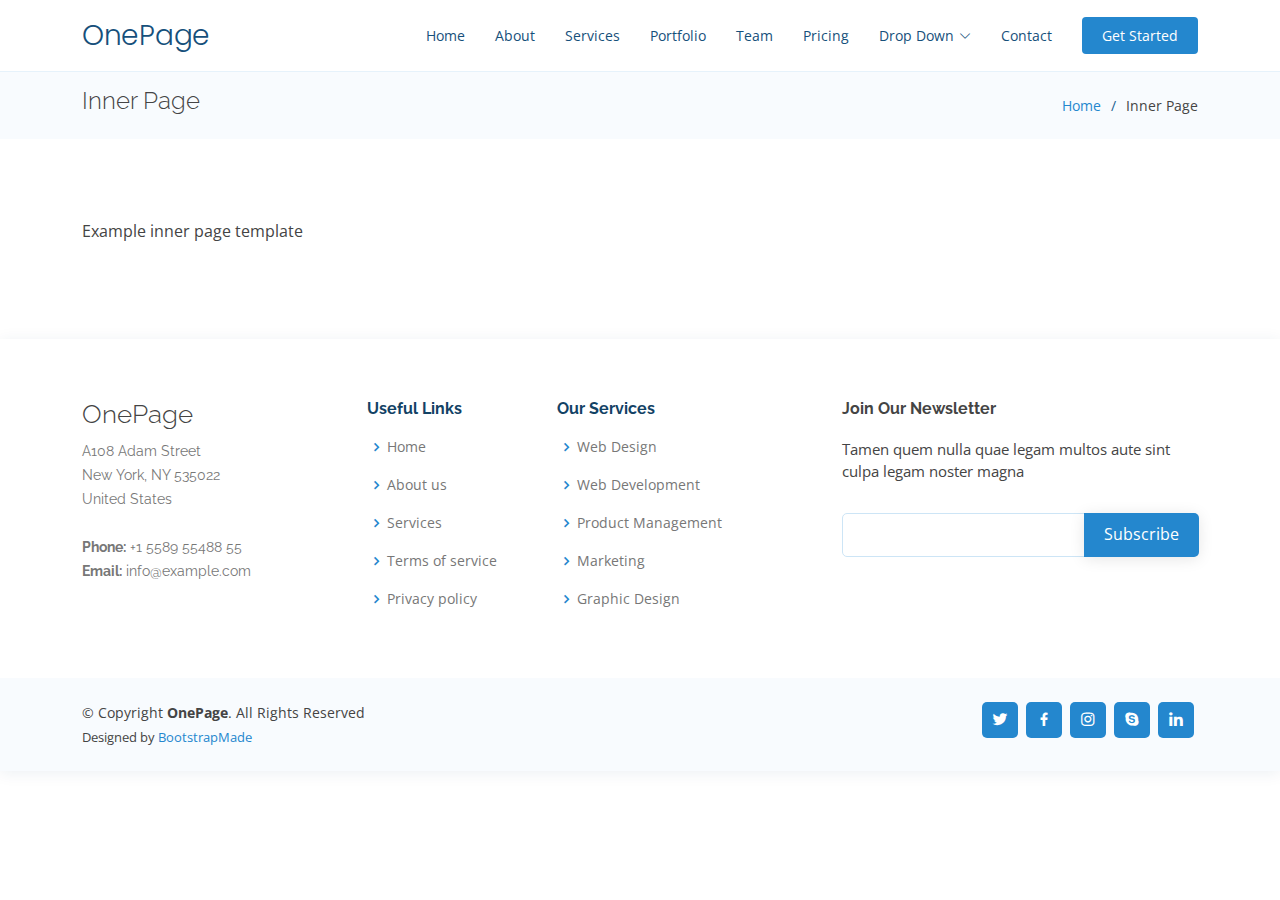
<file: B/inner-page.html>
<!DOCTYPE html>
<html lang="en">

<head>
  <meta charset="utf-8">
  <meta content="width=device-width, initial-scale=1.0" name="viewport">

  <title>Inner Page - OnePage Bootstrap Template</title>
  <meta content="" name="description">
  <meta content="" name="keywords">

  <!-- Favicons -->
  <link href="assets/img/favicon.png" rel="icon">
  <link href="assets/img/apple-touch-icon.png" rel="apple-touch-icon">

  <!-- Google Fonts -->
  <link href="https://fonts.googleapis.com/css?family=Open+Sans:300,300i,400,400i,600,600i,700,700i|Raleway:300,300i,400,400i,500,500i,600,600i,700,700i|Poppins:300,300i,400,400i,500,500i,600,600i,700,700i" rel="stylesheet">

  <!-- Vendor CSS Files -->
  <link href="assets/vendor/aos/aos.css" rel="stylesheet">
  <link href="assets/vendor/bootstrap/css/bootstrap.min.css" rel="stylesheet">
  <link href="assets/vendor/bootstrap-icons/bootstrap-icons.css" rel="stylesheet">
  <link href="assets/vendor/boxicons/css/boxicons.min.css" rel="stylesheet">
  <link href="assets/vendor/glightbox/css/glightbox.min.css" rel="stylesheet">
  <link href="assets/vendor/remixicon/remixicon.css" rel="stylesheet">
  <link href="assets/vendor/swiper/swiper-bundle.min.css" rel="stylesheet">

  <!-- Template Main CSS File -->
  <link href="assets/css/style.css" rel="stylesheet">

  <!-- =======================================================
  * Template Name: OnePage - v4.7.0
  * Template URL: https://bootstrapmade.com/onepage-multipurpose-bootstrap-template/
  * Author: BootstrapMade.com
  * License: https://bootstrapmade.com/license/
  ======================================================== -->
</head>

<body>

  <!-- ======= Header ======= -->
  <header id="header" class="fixed-top">
    <div class="container d-flex align-items-center justify-content-between">

      <h1 class="logo"><a href="index.html">OnePage</a></h1>
      <!-- Uncomment below if you prefer to use an image logo -->
      <!-- <a href="index.html" class="logo"><img src="assets/img/logo.png" alt="" class="img-fluid"></a>-->

      <nav id="navbar" class="navbar">
        <ul>
          <li><a class="nav-link scrollto " href="#hero">Home</a></li>
          <li><a class="nav-link scrollto" href="#about">About</a></li>
          <li><a class="nav-link scrollto" href="#services">Services</a></li>
          <li><a class="nav-link scrollto o" href="#portfolio">Portfolio</a></li>
          <li><a class="nav-link scrollto" href="#team">Team</a></li>
          <li><a class="nav-link scrollto" href="#pricing">Pricing</a></li>
          <li class="dropdown"><a href="#"><span>Drop Down</span> <i class="bi bi-chevron-down"></i></a>
            <ul>
              <li><a href="#">Drop Down 1</a></li>
              <li class="dropdown"><a href="#"><span>Deep Drop Down</span> <i class="bi bi-chevron-right"></i></a>
                <ul>
                  <li><a href="#">Deep Drop Down 1</a></li>
                  <li><a href="#">Deep Drop Down 2</a></li>
                  <li><a href="#">Deep Drop Down 3</a></li>
                  <li><a href="#">Deep Drop Down 4</a></li>
                  <li><a href="#">Deep Drop Down 5</a></li>
                </ul>
              </li>
              <li><a href="#">Drop Down 2</a></li>
              <li><a href="#">Drop Down 3</a></li>
              <li><a href="#">Drop Down 4</a></li>
            </ul>
          </li>
          <li><a class="nav-link scrollto" href="#contact">Contact</a></li>
          <li><a class="getstarted scrollto" href="#about">Get Started</a></li>
        </ul>
        <i class="bi bi-list mobile-nav-toggle"></i>
      </nav><!-- .navbar -->

    </div>
  </header><!-- End Header -->

  <main id="main">

    <!-- ======= Breadcrumbs ======= -->
    <section class="breadcrumbs">
      <div class="container">

        <div class="d-flex justify-content-between align-items-center">
          <h2>Inner Page</h2>
          <ol>
            <li><a href="index.html">Home</a></li>
            <li>Inner Page</li>
          </ol>
        </div>

      </div>
    </section><!-- End Breadcrumbs -->

    <section class="inner-page">
      <div class="container">
        <p>
          Example inner page template
        </p>
      </div>
    </section>

  </main><!-- End #main -->

  <!-- ======= Footer ======= -->
  <footer id="footer">

    <div class="footer-top">
      <div class="container">
        <div class="row">

          <div class="col-lg-3 col-md-6 footer-contact">
            <h3>OnePage</h3>
            <p>
              A108 Adam Street <br>
              New York, NY 535022<br>
              United States <br><br>
              <strong>Phone:</strong> +1 5589 55488 55<br>
              <strong>Email:</strong> info@example.com<br>
            </p>
          </div>

          <div class="col-lg-2 col-md-6 footer-links">
            <h4>Useful Links</h4>
            <ul>
              <li><i class="bx bx-chevron-right"></i> <a href="#">Home</a></li>
              <li><i class="bx bx-chevron-right"></i> <a href="#">About us</a></li>
              <li><i class="bx bx-chevron-right"></i> <a href="#">Services</a></li>
              <li><i class="bx bx-chevron-right"></i> <a href="#">Terms of service</a></li>
              <li><i class="bx bx-chevron-right"></i> <a href="#">Privacy policy</a></li>
            </ul>
          </div>

          <div class="col-lg-3 col-md-6 footer-links">
            <h4>Our Services</h4>
            <ul>
              <li><i class="bx bx-chevron-right"></i> <a href="#">Web Design</a></li>
              <li><i class="bx bx-chevron-right"></i> <a href="#">Web Development</a></li>
              <li><i class="bx bx-chevron-right"></i> <a href="#">Product Management</a></li>
              <li><i class="bx bx-chevron-right"></i> <a href="#">Marketing</a></li>
              <li><i class="bx bx-chevron-right"></i> <a href="#">Graphic Design</a></li>
            </ul>
          </div>

          <div class="col-lg-4 col-md-6 footer-newsletter">
            <h4>Join Our Newsletter</h4>
            <p>Tamen quem nulla quae legam multos aute sint culpa legam noster magna</p>
            <form action="" method="post">
              <input type="email" name="email"><input type="submit" value="Subscribe">
            </form>
          </div>

        </div>
      </div>
    </div>

    <div class="container d-md-flex py-4">

      <div class="me-md-auto text-center text-md-start">
        <div class="copyright">
          &copy; Copyright <strong><span>OnePage</span></strong>. All Rights Reserved
        </div>
        <div class="credits">
          <!-- All the links in the footer should remain intact. -->
          <!-- You can delete the links only if you purchased the pro version. -->
          <!-- Licensing information: https://bootstrapmade.com/license/ -->
          <!-- Purchase the pro version with working PHP/AJAX contact form: https://bootstrapmade.com/onepage-multipurpose-bootstrap-template/ -->
          Designed by <a href="https://bootstrapmade.com/">BootstrapMade</a>
        </div>
      </div>
      <div class="social-links text-center text-md-right pt-3 pt-md-0">
        <a href="#" class="twitter"><i class="bx bxl-twitter"></i></a>
        <a href="#" class="facebook"><i class="bx bxl-facebook"></i></a>
        <a href="#" class="instagram"><i class="bx bxl-instagram"></i></a>
        <a href="#" class="google-plus"><i class="bx bxl-skype"></i></a>
        <a href="#" class="linkedin"><i class="bx bxl-linkedin"></i></a>
      </div>
    </div>
  </footer><!-- End Footer -->

  <div id="preloader"></div>
  <a href="#" class="back-to-top d-flex align-items-center justify-content-center"><i class="bi bi-arrow-up-short"></i></a>

  <!-- Vendor JS Files -->
  <script src="assets/vendor/purecounter/purecounter.js"></script>
  <script src="assets/vendor/aos/aos.js"></script>
  <script src="assets/vendor/bootstrap/js/bootstrap.bundle.min.js"></script>
  <script src="assets/vendor/glightbox/js/glightbox.min.js"></script>
  <script src="assets/vendor/isotope-layout/isotope.pkgd.min.js"></script>
  <script src="assets/vendor/swiper/swiper-bundle.min.js"></script>
  <script src="assets/vendor/php-email-form/validate.js"></script>

  <!-- Template Main JS File -->
  <script src="assets/js/main.js"></script>

</body>

</html>
</file>
<file: css/templatemo-style.css>
/*

Ultra Profile

https://templatemo.com/tm-464-ultra-profile

*/

body {
  background: #ffffff;
  font-family: "Raleway", sans-serif;
  font-size: 16px;
  color: #606060;
  position: relative;
}
html,
body {
  width: 100%;
  overflow-x: hidden;
}
h1,
h2,
h3 {
  font-weight: 300;
}
p {
  line-height: 28px;
}
hr {
  border-color: #f2f2f2;
  width: 100px;
  margin-bottom: 40px;
}
.title {
  color: #303030;
  font-size: 60px;
  padding-bottom: 40px;
  text-transform: uppercase;
}

/* START NAVIGATION */
.sticky-navigation {
  opacity: 0;
}
.navbar-default {
  background: #fff;
  border: none;
  -webkit-box-shadow: 0 2px 8px 0 rgba(50, 50, 50, 0.08);
  box-shadow: 0 2px 8px 0 rgba(50, 50, 50, 0.08);
  margin: 0;
  padding: 0;
}
.navbar-default .navbar-brand {
  color: #212227;
  font-weight: bold;
  font-size: 30px;
  line-height: 45px;
  padding: 10px 0 0 12px;
}
.navbar-default .navbar-nav li a {
  color: #202020;
  font-size: 13px;
  font-weight: bold;
  line-height: 45px;
  letter-spacing: 1px;
}
.navbar-default .navbar-nav li a:hover {
  color: #eb5424;
}
.navbar-default .navbar-nav > li > a:hover,
.navbar-default .navbar-nav > li > a:focus {
  color: #eb5424;
  background-color: transparent;
}
.navbar-default .navbar-nav > .active > a,
.navbar-default .navbar-nav > .active > a:hover,
.navbar-default .navbar-nav > .active > a:focus {
  color: #eb5424;
  background-color: transparent;
}
.navbar-default .navbar-toggle {
  border: none;
  padding-top: 10px;
}
.navbar-default .navbar-toggle .icon-bar {
  background: #eb5424;
  border-color: transparent;
}
.navbar-default .navbar-toggle:hover,
.navbar-default .navbar-toggle:focus {
  background-color: transparent;
}
/* END NAVIGATION */

/* START HOME */
.templatemo-home {
  background: url("../images/home-bg.jpg");
  background-size: cover;
  background-attachment: fixed;
  background-position: center center;
  color: #5f5f5f;
  display: -webkit-box;
  display: -webkit-flex;
  display: -ms-flexbox;
  display: flex;
  -webkit-box-align: center;
  -webkit-align-items: center;
  -ms-flex-align: center;
  align-items: center;
  text-align: center;
  height: 100vh;
}
.tm-home-title,
.tm-home-subtitle {
  text-transform: uppercase;
}
.tm-home-title {
  font-size: 60px;
}
.tm-home-subtitle {
  color: #eb5424;
  font-weight: bold;
  padding-bottom: 40px;
  letter-spacing: 2px;
}
.tm-view-more-btn {
  background: #eb5424;
  color: #ffffff;
  border: none;
  border-radius: 2px;
  font-size: 20px;
  font-weight: 700;
  margin-top: 30px;
  padding: 15px 50px;
  -webkit-transition: all 0.6s ease-in;
  transition: all 0.6s ease-in;
}
.tm-view-more-btn:hover {
  background: #ffffff;
  color: #eb5424;
}
/* END HOME */

/* START WORK */
.tm-padding-top-bottom-100 {
  padding-top: 100px;
  padding-bottom: 100px;
}
.tm-work-h3 {
  color: #eb5424;
  font-size: 20px;
  font-weight: bold;
  letter-spacing: 1px;
  padding-bottom: 10px;
}
.work-wrapper {
  border: 1px solid #666;
  border-radius: 2px;
  text-align: center;
  padding: 80px 40px 80px 40px;
  -webkit-transition: all 0.6s ease-in;
  transition: all 0.6s ease-in;
}
.work-wrapper:hover {
  border-color: #eb5424;
}
.work-wrapper .fa {
  color: #888888;
  font-size: 60px;
  padding-bottom: 40px;
}
/* END WORK */

/* START PORTFOLIO */
.tm-portfolio {
  background: #f8f8f8;
  padding-top: 80px;
}
.tm-portfolio .container {
  width: 100%;
  padding: 0;
  margin: 0;
}
.tm-portfolio .col-md-3,
.tm-portfolio .col-sm-3 {
  padding: 0;
  margin: 0;
}
.tm-portfolio-title {
  text-align: center;
  text-transform: uppercase;
}
.portfolio-item-title {
  font-weight: bold;
  margin-top: 10px;
  text-transform: uppercase;
}
.portfolio-thumb {
  overflow: hidden;
  margin: 0;
  position: relative;
}
.portfolio-overlay {
  display: -webkit-box;
  display: -webkit-flex;
  display: -ms-flexbox;
  display: flex;
  -webkit-box-orient: vertical;
  -webkit-box-direction: normal;
  -webkit-flex-direction: column;
  -ms-flex-direction: column;
  flex-direction: column;
  -webkit-box-pack: center;
  -webkit-justify-content: center;
  -ms-flex-pack: center;
  justify-content: center;
  background: #eb5424;
  color: #ffffff;
  top: 0;
  right: 0;
  left: 0;
  bottom: 0;
  width: 100%;
  height: 100%;
  padding: 0 40px;
  text-align: center;
  position: absolute;
  opacity: 0;
  transition: all 0.4s ease-in-out;
  -webkit-transition: all 0.4s ease-in-out;
  -moz-transition: all 0.4s ease-in-out;
  -ms-transition: all 0.4s ease-in-out;
}
.portfolio-thumb:hover .portfolio-overlay {
  opacity: 0.8;
  -webkit-transform: scale(1);
  -ms-transform: scale(1);
  transform: scale(1);
}
.portfolio-overlay .fa {
  border: 1px solid #666;
  border-radius: 0;
  color: #666;
  width: 40px;
  height: 40px;
  line-height: 40px;
  text-align: center;
  text-decoration: none;
  margin-right: 6px;
  margin-bottom: 10px;
}

/* FILTER CSS */
.filter-wrapper {
  width: 100%;
  margin: 0 0 24px 0;
  overflow: hidden;
  text-align: center;
}
.filter-wrapper li {
  display: inline-block;
  margin: 4px;
}
.filter-wrapper li a {
  color: #999999;
  padding: 8px 17px;
  display: block;
  text-decoration: none;
  transition: all 0.4s ease-in-out;
  -webkit-transition: all 0.4s ease-in-out;
  -moz-transition: all 0.4s ease-in-out;
  -ms-transition: all 0.4s ease-in-out;
}
.filter-wrapper li a:focus,
.filter-wrapper li a:hover,
.filter-wrapper li a.selected {
  background: #eb5424;
  border-color: transparent;
  color: #ffffff;
}

/* ISOTOPE BOX CSS */
.iso-box-section {
  width: 100%;
}
.iso-box-wrapper {
  width: 100%;
  padding: 0;
  clear: both;
  position: relative;
}
.iso-box {
  position: relative;
  min-height: 50px;
  float: left;
  overflow: hidden;
  margin-bottom: 20px;
}
.iso-box > a {
  display: block;
  width: 100%;
  height: 100%;
  overflow: hidden;
}
.iso-box > a {
  display: block;
  width: 100%;
  height: 100%;
  overflow: hidden;
}
.fluid-img {
  width: 100%;
  display: block;
  height: auto;
}
/* END PORTFOLIO */

/* START RESUME */
.tm-red-text {
  color: #eb5424;
}
.tm-info-label {
  font-weight: bold;
  display: inline-block;
  width: 90px;
}
.tm-progress {
  background: #fff;
  border-radius: 2px;
  height: 4px;
}
.progress-bar-danger {
  background: #eb5424;
}
.tm-progress-label {
  font-size: 12px;
  font-weight: bold;
  padding-top: 10px;
  text-transform: uppercase;
}
.progress-percent-small {
  display: block;
  float: right;
  padding-right: 80px;
}
/* END RESUME */

/* START ABOUT */
.tm-about {
  background: url("../images/about-bg.jpg");
  background-size: cover;
  background-attachment: fixed;
  background-position: center center;
  padding-top: 60px;
  padding-bottom: 100px;
}
/* END ABOUT */

/* START SOCIAL */
.tm-social {
  text-transform: uppercase;
}
.tm-social .container {
  width: 100%;
  padding: 0;
  margin: 0;
}
.tm-social .col-md-4 {
  padding: 0;
  margin: 0;
}
.facebook:hover,
.twitter:hover,
.pinterest:hover {
  background: #202020;
}
.facebook {
  background: #3b5998;
}
.twitter {
  background: #55acee;
}
.pinterest {
  background: #cc2127;
}
.media {
  padding: 80px 40px 80px 40px;
  -webkit-transition: all 0.6s ease-in;
  transition: all 0.6s ease-in;
}
.tm-social a {
  color: #ffffff;
  display: inline-block;
  text-decoration: none;
}
.tm-social .media .fa {
  background: #ffffff;
  border-radius: 2px;
  color: #707070;
  font-size: 30px;
  width: 60px;
  height: 60px;
  line-height: 60px;
  text-align: center;
  margin-right: 20px;
}
.tm-social-title {
  font-family: "Raleway", sans-serif;
  font-weight: bold;
}
/* END SOCIAL */

/* START CONTACT */
.tm-contact {
  text-align: center;
  padding-top: 80px;
  padding-bottom: 40px;
}
.form-control {
  background: transparent;
  border: 1px solid #666;
  border-radius: 2px;
  -webkit-box-shadow: none;
  box-shadow: none;
  margin-bottom: 10px;
  -webkit-transition: all 0.6s ease-in;
  transition: all 0.6s ease-in;
}
.form-control:focus,
.form-control:hover {
  background: #202020;
  color: #ffffff;
}
input {
  height: 50px;
}
.tm-contact p {
  padding-top: 40px;
}
/* END CONTACT */

@media screen and (max-device-width: 1024px) {
  .templatemo-home {
    background-attachment: scroll;
  }
}

/* START MEDIA 980 */
@media screen and (max-width: 980px) {
  .portfolio-overlay {
    padding-top: 10px;
  }
}
/* END MEDIA 980 */

@media screen and (max-width: 767px) {
  .tm-home-title {
    font-size: 40px;
  }
}

/* START MEDIA 360 */
@media screen and (max-width: 360px) {
  .navbar-default .navbar-brand {
    padding-top: 2px;
  }
}
/* END MEDIA 360 */
</file>
<file: A/style.css>
* {
	-webkit-box-sizing: border-box;
	box-sizing: border-box;
	text-decoration: none !important;
	list-style: none !important;
	outline: none !important;
	margin: 0;
	padding: 0;
}
html {
	height: 100%;
}
body {
	color: #888888;
	font-size: 15px;
	font-family: "Poppins", sans-serif;
	height: 100%;
	overflow-x: hidden;
}
a {
	text-decoration: none !important;
}
a:hover {
	color: #ffaf53 !important;
}
img {
	max-width: 100%;
	height: auto;
	vertical-align: middle;
}
span, a {
	display: inline-block;
	color: inherit;
}
h1, h2, h3, h4, h5, h6 {
	color: #151515;
	font-weight: 600;
	font-family: "Open Sans", sans-serif;
	margin: 0;
}
p {
	line-height: 1.6;
	font-weight: 400;
	margin: 0;
}
h1 {
	font-size: 40px;
}
h2 {
	font-size: 35px;
}
h3 {
	font-size: 30px;
}
h4 {
	font-size: 26px;
}
h5 {
	font-size: 15px;
}
h6 {
	font-size: 13px;
}
h4 {
	font-weight: 400;
}
h6 {
	font-weight: bold;
}
.navbar {
	position: fixed;
	right: 0;
	left: 0;
	width: 100%;
	padding-left: 0;
	padding-right: 0;
	min-height: 50px;
	line-height: 50px;
	background: transparent;
	z-index: 1030;
}
.navbar .active {
	color: #ffaf53 !important;
}

.navbar .nav-item {
	margin: 0 5px;
	padding: 0;
}
.navbar .nav-item a {
	color: #ffffff;
	font-weight: 300;
}
.navbar .nav-link {
	position: relative;
	padding: 0;
}
.navbar .navbar-toggler {
	cursor: pointer;
}
.navbar .navbar-toggler span {
	color: #fff;
}
.navbar-style2 .active:after, .navbar-style2 .nav-link:after {
	display: none;
}
.nav-scroll {
	background: #fff;
	-webkit-box-shadow: 0 1px 8px 3px rgba(0, 0, 0, 0.0509803922);
	box-shadow: 0 1px 8px 3px rgba(0, 0, 0, 0.0509803922);
	-webkit-transition: all .4s ease;
	transition: all .4s ease;
}
.nav-scroll .navbar-nav > li > a {
	color: #333;
}
.nav-scroll .navbar-brand img {
	-webkit-transform: scale(1.03) !important;
	transform: scale(1.03) !important;
}
.nav-scroll .navbar-toggler {
	cursor: pointer;
}
.nav-scroll .navbar-toggler span {
	color: #333;
}
.nav-scroll .nav-link:hover:after {
	background-color: #2388ed;
}
.nav-scroll .active {
	position: relative;
}
.banner {
	background:url(images/bg1.jpg) no-repeat 0% 0% / 100% 100%;
	color:#ffffff;
	text-align: center;
	width: 100%;
}
.banner-overlay {
	background:linear-gradient(to bottom, rgba(171, 47, 82, 0.82) 0%, #ffaf53 100%);
	padding:220px 0px 170px;
}
.banner h1 {
	color:#ffffff;
}
.banner p {
	margin:15px auto 15px;
	max-width: 670px
}
.banner-btn {
	background: #ab2f52;
	padding: 12px 45px;
	font-size: 15px;
	border-radius: 30px;
	margin-top: 30px;
}
.banner-btn:hover {
	background: #ffffff;
	color:#ab2f52;
}
.section-padding {
	padding: 100px 0px;
}
.section-title {
	padding-bottom: 80px;
}
.section-title h3 {
	color: #ab2f52;
	text-transform: uppercase;
	font-weight: 300;
	margin-bottom: 22px;
}
.section-title p {
	width: 60%;
	margin: 15px auto 20px;
}
.section-title-line {
	background: #ececec;
	content: "";
	height: 1px;
	position: absolute;
	left: calc(50% - 87px);
	width: 175px;
}
.section-title-line:after {
	background: #ab2f52;
	bottom: -1px;
	content: "";
	height: 2px;
	left: calc(50% - 22px);
	position: absolute;
	width: 45px;
}
.mb-30 {
	margin-bottom: 30px !important;
}
.mb-50 {
	margin-bottom: 50px !important;
}
.mb-100 {
	margin-bottom: 100px !important;
}
.mt-50 {
	margin-top: 50px !important;
}
.mt-100 {
	margin-bottom: 100px !important;
}
.pd-lt-10 {
	padding-left:10px;
}
.no-padding {
	padding: 0px !important;
}

.sub-title-paragraph h4 {
	margin-bottom: 5px;
}
.sub-title-paragraph h5 {
	color:#ffaf53;
}
.sub-title-paragraph p {
	padding-top: 20px;
	font-weight: 300;
	font-size: 14px;
	line-height: 25px;
}
.anchor-btn {
	background: #ffaf53;
	padding: 10px 20px;
	color: #ffffff !important;
	border-radius: 3px;
	margin-top: 30px;
}
.bg-grey {
	background-color: #fafafa;
}
.bg-white {
	background: #ffffff;
}
.service-box {
	padding: 50px;
	border-radius: 4px;
	-webkit-box-shadow: 0px 5px 35px 0px rgba(148, 146, 245, 0.15);
	box-shadow: 0px 5px 35px 0px rgba(148, 146, 245, 0.15);
}

.service-box .icon i {
	font-size: 40px;
	color: #ffaf53;
}

.icon-text h4 {
	font-size: 16px;
	font-weight: 600;
	margin: 10px 0px;
	position: relative;
	padding-bottom: 14px;
}
.icon-text h4:after {
	content: '';
	position: absolute;
	bottom: 0;
	left: 0;
	width: 60px;
	height: 2px;
	background-color: #bcbcbc;
	-webkit-transition: all 0.3s ease-in-out;
	transition: all 0.3s ease-in-out;
	left: calc(50% - 30px);
}
.icon-text p {
	line-height: 25px;
	font-weight: 300;
}
.portfolio .filtering {
	border-radius: 28px;
	margin: 0 auto;
	border: 1px dotted #e1e1e1;
}
.portfolio .filtering button {
	position: relative;
	top: -1px;
	font-size: 14px;
	font-weight: 400;
	padding: 10px 30px;
	letter-spacing: 2px;
	color: #777;
	cursor: pointer;
	-webkit-transition: all 0.3s ease-in-out;
	transition: all 0.3s ease-in-out;
	background: none;
	border: 0;
}
.portfolio .filtering .active {
	background-color: #ab2f52;
	color: #fff;
	border-radius: 28px;
	-webkit-box-shadow: 0px 10px 30px -4px rgba(0, 0, 0, 0.2);
	box-shadow: 0px 10px 30px -4px rgba(0, 0, 0, 0.2);
}
.portfolio .gallery {
	padding: 0;
	overflow: hidden;
	overflow: hidden !important;
	position: relative;
}
.portfolio .gallery .item-img {
	position: relative;
	overflow: hidden;
}
.portfolio .gallery .item-img a {
	position: absolute;
	width: 100%;
	height: 100%;
	z-index: 1;
}
.portfolio .gallery .item-img .part-img {
	position: relative;
}
.portfolio .gallery .item-img .part-img img {
	width: 100%;
	-webkit-transition: all 0.3s ease-in-out;
	transition: all 0.3s ease-in-out;
}
.portfolio .gallery .item-img .part-img .overlay-img {
	position: absolute;
	top: 0;
	width: 100%;
	height: 100%;
	overflow: hidden;
}
.portfolio .gallery .item-img .part-img .overlay-img:after {
	content: '';
	position: absolute;
	left: -100%;
	top: 0;
	width: 100%;
	height: 50%;
	background: rgba(0, 0, 0, 0.8);
	-webkit-transition: all 150ms ease-in-out 200ms;
	transition: all 150ms ease-in-out 200ms;
}
.portfolio .gallery .item-img .part-img .overlay-img:before {
	content: '';
	position: absolute;
	right: -100%;
	bottom: 0;
	width: 100%;
	height: 50%;
	background: rgba(0, 0, 0, 0.8);
	-webkit-transition: all 150ms ease-in-out 200ms;
	transition: all 150ms ease-in-out 200ms;
}
.portfolio .gallery .item-img .part-img .overlay-img a {
	width: 100%;
	height: 100%;
}
.portfolio .gallery .item-img .part-img .overlay-img h4 {
	color: transparent;
	overflow: hidden;
	position: absolute;
	top: 54px;
	right: 25px;
	z-index: 2;
	font-size: 18px;
	-webkit-transition: color 150ms ease-in-out 200ms;
	transition: color 150ms ease-in-out 200ms;
	text-align: center;
	padding: 0 10px;
}
.portfolio .gallery .item-img .part-img .overlay-img h4:before {
	content: '';
	background: #fff;
	bottom: 0;
	position: absolute;
	right: 100%;
	top: 0;
	width: 100%;
	-webkit-transition: right 600ms ease-in-out 0s;
	transition: right 600ms ease-in-out 0s;
}
.portfolio .gallery .item-img .part-img .overlay-img h6 {
	color: transparent;
	overflow: hidden;
	position: absolute;
	top: 30px;
	right: 25px;
	z-index: 2;
	font-size: 18px;
	-webkit-transition: color 150ms ease-in-out 200ms;
	transition: color 150ms ease-in-out 200ms;
	text-align: center;
	padding: 0 10px;
}
.portfolio .gallery .item-img .part-img .overlay-img h6::before {
	content: '';
	background: #fff;
	bottom: 0;
	right: auto;
	position: absolute;
	left: 100%;
	top: 0;
	width: 100%;
	-webkit-transition: left 600ms ease-in-out 0s;
	transition: left 600ms ease-in-out 0s;
}
.portfolio .gallery .item-img:hover img {
	-webkit-transform: scale(1.04);
	transform: scale(1.04);
}
.portfolio .gallery .item-img:hover .overlay-img:after {
	left: 0;
	-webkit-transition: all .8s;
	transition: all .8s;
	opacity: 1;
}
.portfolio .gallery .item-img:hover .overlay-img:before {
	right: 0;
	width: 100%;
	height: 50%;
	-webkit-transition: all .8s;
	transition: all .8s;
	opacity: 1;
}
.portfolio .gallery .item-img:hover .overlay-img h4 {
	color: white;
}
.portfolio .gallery .item-img:hover .overlay-img h4:before {
	right: -100%;
}
.portfolio .gallery .item-img:hover .overlay-img h6 {
	color: white;
}
.portfolio .gallery .item-img:hover .overlay-img h6:before {
	left: -100%;
}
.portfolio-style2 .filtering {
	border: 1px solid #e1e1e1;
}
.portfolio-style2 .filtering .active {
	background-color: #1c1c1c;
}
.testimonials {
	background:url(images/bg1.jpg) no-repeat 0% 0% / 100% 100%;
	width:100%;
}
.testimonials-overlay {
	background: rgba(0,0,0,0.9);
}
.testimonials .testimonial-item p {
	max-width: 700px;
	color: #ffffff;
	margin-bottom: 30px !important;
}
.testimonials .icon i {
	color: #ab2f52;
	font-size: 47px;
	margin-bottom: 25px;
}
.testimonials h5 {
	color:#ffaf53;
}
.testimonials h6 {
	color: #ffffff;
	margin-bottom: 10px !important;
}
.owl-theme .owl-dots .owl-dot.active span, .owl-theme .owl-dots .owl-dot:hover span {
	background: #ab2f52 !important;
}
.info-box {
	position:relative;
	padding-bottom:30px;
}
.info-box .icon {
	display:inline-block;
	width: 30px;
}
.info-box .icon i {
	font-size: 20px;
	color: #ab2f52;
}
.info-box .content {
	display:inline-block;
	margin-left:10px;
}
.info-box .content h4 {
	font-size: 20px;
}
.contact-form input, .contact-form textarea {
	border: none;
	border-bottom: 1px solid #1c1c1c;
	border-radius: 0;
	padding: 10px 10px 10px 0;
	margin-bottom: 20px;
	font-size: 14px;
	width:100%;
}
.bttn {
	position: relative;
	cursor: pointer;
	color: #fff;
	-webkit-transition: all 0.3s ease-in-out;
	transition: all 0.3s ease-in-out;
	background: #ab2f52;
	padding: 12px 45px;
	font-size: 15px;
	border-radius: 30px;
	margin-top: 30px;
	border: none;
}
.footer-copy {
	background: #242424;
	color: #ffffff;
	font-size: 13px;
	text-align: center;
	padding:7px 0px;
}
@media all and (max-width:991px) {
.navbar .navbar-collapse {
	overflow: auto;
	background: rgba(0, 0, 0, 0.72);
	color: #fff !important;
	text-align: center;
	padding: 10px 0;
}
.nav-scroll .navbar-collapse {
	background: #fff !important;
}
}
@media all and (max-width:768px) {
.nav-scroll .navbar-brand img, .navbar-brand img{
	transform: scale(0.75) !important;
	-webkit-transform: scale(0.75) !important;
}
.banner h1 {
	font-size: 30px;
}
.section-title p {
	width: 100%;
}
.section-title h3 {
	margin-bottom: 12px;
	font-size: 25px;
}
.section-padding {
	padding: 60px 0px;
}
.section-title {
	padding-bottom: 40px;
}
.portfolio .filtering {
	border:none;
}
.portfolio .filtering .active {
	border-radius: 0px;
}
.portfolio .filtering button {
	font-size: 10px;
	padding: 10px 15px;
}
.banner-overlay {
	padding: 150px 0px 100px;
}
}
</file>
<file: G/css/style.css>
/**********************************/
/********** General CSS ***********/
/**********************************/
body {
    color: #000000;
    font-family: 'Montserrat', sans-serif;
    font-weight: 400;
    background: #ffffff;
}

a {
    color: #FF6F61;
    transition: 0.5s;
}

a:hover,
a:active,
a:focus {
    color: #000000;
    outline: none;
    text-decoration: none;
}

p {
    padding: 0;
    margin: 0 0 15px 0;
    color: #000000;
}

h1,
h2,
h3,
h4,
h5,
h6 {
    margin: 0 0 15px 0;
    padding: 0;
    color: #000000;
    font-weight: 600;
}

h4,
h5,
h6 {
    font-weight: 400;
}

.back-to-top {
    position: fixed;
    display: none;
    background: #FF6F61;
    color: #ffffff;
    width: 35px;
    height: 35px;
    text-align: center;
    line-height: 1;
    font-size: 16px;
    right: 15px;
    bottom: 15px;
    transition: background 0.5s;
    border-radius: 4px;
    z-index: 11;
}

.back-to-top:hover {
    background: #000000;
}

.back-to-top i {
    padding-top: 9px;
    color: #ffffff;
}


/**********************************/
/********* Form Input CSS *********/
/**********************************/
.form-control,
.custom-select {
    width: 100%;
    height: 35px;
    padding: 5px 15px;
    color: #999999;
    border: 1px solid #cccccc;
    margin-bottom: 15px
}

.form-control:focus,
.custom-select:focus {
    box-shadow: none;
    border-color: #FF6F61;
}

.custom-radio,
.custom-checkbox {
    margin-bottom: 15px;
}

.custom-radio .custom-control-label::before,
.custom-checkbox .custom-control-label::before {
    border-color: #cccccc;
}

.custom-radio .custom-control-input:checked~.custom-control-label::before,
.custom-checkbox .custom-control-input:checked~.custom-control-label::before {
    color: #ffffff;
    background: #FF6F61;
}

button.btn {
    color: #ffffff;
    background: #000000;
    border: 1px solid #000000;
}

button.btn:hover {
    color: #ffffff;
    background: #FF6F61;
    border-color: #FF6F61;
}


/**********************************/
/*********** Top Bar CSS **********/
/**********************************/
.top-bar {
    padding: 2px 0;
    background: #000000;
}

.top-bar .tb-contact p {
    display: inline-block;
    margin: 0;
    color: #FF6F61;
    font-size: 14px;
}

.top-bar .tb-contact p i {
    margin-right: 6px;
}

.top-bar .tb-contact p:first-child {
    margin-right: 15px;
}

.top-bar .tb-menu {
    font-size: 0;
    text-align: right;
}

.top-bar .tb-menu a {
    color: #FF6F61;
    font-size: 14px;
    margin: 0 8px;
}

.top-bar .tb-menu a:hover {
    color: #ffffff;
}

.top-bar .tb-menu a:last-child {
    margin-right: 0;
}

.top-bar .tb-menu a::after {
    position: absolute;
    content: "/";
    margin: 1px 0 0 6px;
    color: #FF6F61;
    font-size: 14px;
}

.top-bar .tb-menu a:last-child::after {
    display: none;
}

@media (max-width: 768px) {
    .top-bar .tb-contact,
    .top-bar .tb-menu {
        text-align: center;
    }
}


/**********************************/
/*********** Brand CSS ************/
/**********************************/
.brand {
    margin: 15px 0;
    background: #ffffff;
}

.brand .b-logo {
    text-align: left;
    overflow: hidden;
}

.brand .b-logo a img {
    max-width: 100%;
    max-height: 60px;
}

.brand .b-ads {
    overflow: hidden;
}

.brand .b-ads a img {
    max-width: 100%;
    max-height: 100%;
}

.brand .b-search {
    width: 100%;
}

.brand .b-search input[type=text] {
    width: 100%;
    height: 40px;
    padding: 0 15px;
    color: #666666;
    border: 1px solid #cccccc;
    border-radius: 4px;
}

.brand .b-search input[type=text]:focus {
    border-color: #FF6F61;
}

.brand .b-search button {
    position: absolute;
    width: 40px;
    height: 40px;
    top: 0;
    right: 15px;
    border: none;
    background: none;
    color: #FF6F61;
    border-radius: 0 4px 4px 0;
}

.brand .b-search button:hover {
    background: #FF6F61;
    color: #ffffff;
}

@media (min-width: 768px) {
    .brand {
        max-height: 90px;
    }
}

@media (max-width: 767.98px) {
    .brand .b-logo,
    .brand .b-ads,
    .brand .b-search {
        text-align: center;
        margin-bottom: 15px;
    }
    
    .brand .b-search {
        margin-bottom: 0;
    }
}


/**********************************/
/*********** Nav Bar CSS **********/
/**********************************/
.nav-bar {
    position: relative;
}

.nav-bar.nav-sticky {
    position: fixed;
    top: 0;
    width: 100%;
    box-shadow: 0 2px 5px rgba(0, 0, 0, .3);
    z-index: 999;
}

.nav-bar .navbar {
    height: 100%;
    padding: 0;
}

.navbar-dark .navbar-nav .nav-link,
.navbar-dark .navbar-nav .nav-link:focus,
.navbar-dark .navbar-nav .nav-link:hover,
.navbar-dark .navbar-nav .nav-link.active {
    padding: 10px 10px 8px 10px;
    color: #ffffff;
}

.navbar-dark .navbar-nav .nav-link:hover,
.navbar-dark .navbar-nav .nav-link.active {
    border-bottom: 2px solid #000000;
    transition: none;
}

.nav-bar .dropdown-menu {
    margin-top: 0;
    border: 0;
    border-radius: 0;
    background: #f8f9fa;
}

@media (min-width: 768px) {
    .nav-bar,
    .nav-bar .navbar {
        background: #FF6F61 !important;
    }
    
    .nav-bar .navbar-brand {
        display: none;
    }
    
    .nav-bar a.nav-link {
        padding: 8px 15px;
        font-size: 15px;
        text-transform: uppercase;
    }
}

@media (max-width: 768px) {   
    .nav-bar,
    .nav-bar .navbar {
        padding: 3px 0;
        background: #FF6F61 !important;
    }
    
    .nav-bar a.nav-link {
        padding: 5px;
    }
    
    .nav-bar .dropdown-menu {
        box-shadow: none;
    }
    
    .nav-bar .social {
        display: none;
    }
}

.nav-bar .social {
    font-size: 0;
    overflow: hidden;
}

.nav-bar .social a {
    display: inline-block;
    margin-left: 5px;
    width: 30px;
    height: 30px;
    padding: 3px 0;
    text-align: center;
    font-size: 14px;
    background: #FF6F61;
    border: 1px solid #ffffff;
    border-radius: 4px;
}

.nav-bar .social a:hover {
    background: #ffffff;
    border: 1px solid #ffffff;
}

.nav-bar .social a i {
    color: #ffffff;
}

.nav-bar .social a:hover i {
    color: #FF6F61;
}


/**********************************/
/********** Top News CSS **********/
/**********************************/
.top-news {
    position: relative;
    width: 100%;
    padding: 30px 0 0 0;
}

.top-news .tn-img {
    position: relative;
    overflow: hidden;
}

.top-news .tn-img img {
    width: 100%;
}

.top-news .tn-img:hover img {
    filter: blur(3px);
    -webkit-filter: blur(3px);
}

.top-news .tn-title {
    position: absolute;
    top: 0; 
    right: 0;
    bottom: 0; 
    left: 0;
    padding: 15px 10px 15px 20px;
    background-image: linear-gradient(rgba(0, 0, 0, .0), rgba(0, 0, 0, .3), rgba(0, 0, 0, .9));
    display: flex;
    align-items: flex-end;
}

.top-news .tn-title a {
    display: block;
    width: 100%;
    color: #ffffff;
    font-size: 18px;
    font-weight: 400;
    transition: .3s;
}

.top-news .tn-left .tn-title a {
    font-size: 30px;
    font-weight: 600;
}

.top-news .tn-title a:hover {
    color: #FF6F61;
}

.top-news .tn-left {
    margin-bottom: 30px;
}

.top-news .tn-right {
    margin-bottom: 60px;
    padding: 0 30px;
}

.top-news .tn-right .col-md-6 {
    padding: 0;
}

.top-news .slick-prev,
.top-news .slick-next {
    width: 28px;
    height: 28px;
    z-index: 1;
    transition: .5s;
    color: #ffffff;
    background: #000000;
    border-radius: 4px;
}

.top-news .slick-prev {
    left: 30px;
}

.top-news .slick-next {
    right: 30px;
}

.top-news .slick-prev:hover,
.top-news .slick-prev:focus,
.top-news .slick-next:hover,
.top-news .slick-next:focus {
    color: #ffffff;
    background: #FF6F61;
}

.top-news .slick-prev::before,
.top-news .slick-next::before {
    font-family: "Font Awesome 5 Free";
    font-size: 18px;
    font-weight: 900;
    color: #ffffff;
}

.top-news .slick-prev::before {
    content: "\f104";
}

.top-news .slick-next::before {
    content: "\f105";
}


/**********************************/
/******* Category News CSS ********/
/**********************************/
.cat-news {
    position: relative;
    width: 100%;
    padding: 0;
}

.cat-news .col-md-6 {
    margin-bottom: 30px;
}

.cat-news h2 {
    color: #000000;
    margin-bottom: 30px;
    padding-bottom: 15px;
    border-bottom: 3px double #000000;
}

.cat-news .cn-img {
    position: relative;
    overflow: hidden;
}

.cat-news .cn-img img {
    width: 100%;
}

.cat-news .cn-img:hover img {
    filter: blur(3px);
    -webkit-filter: blur(3px);
}

.cat-news .cn-title {
    position: absolute;
    top: 0; 
    right: 0;
    bottom: 0; 
    left: 0;
    padding: 15px 10px 15px 20px;
    background-image: linear-gradient(rgba(0, 0, 0, .0), rgba(0, 0, 0, .3), rgba(0, 0, 0, .9));
    display: flex;
    align-items: flex-end;
}

.cat-news .cn-title a {
    display: block;
    width: 100%;
    color: #ffffff;
    font-size: 18px;
    font-weight: 400;
    transition: .3s;
}

.cat-news .cn-title a:hover {
    color: #FF6F61;
}

.cat-news .slick-prev,
.cat-news .slick-next {
    top: -62px;
    width: 28px;
    height: 28px;
    z-index: 1;
    transition: .5s;
    color: #ffffff;
    background: #000000;
    border-radius: 4px;
}

.cat-news .slick-prev {
    left: calc(100% - 85px);
}

.cat-news .slick-next {
    right: 14px;
}

.cat-news .slick-prev:hover,
.cat-news .slick-prev:focus,
.cat-news .slick-next:hover,
.cat-news .slick-next:focus {
    color: #ffffff;
    background: #FF6F61;
}

.cat-news .slick-prev::before,
.cat-news .slick-next::before {
    font-family: "Font Awesome 5 Free";
    font-size: 18px;
    font-weight: 900;
    color: #ffffff;
}

.cat-news .slick-prev::before {
    content: "\f104";
}

.cat-news .slick-next::before {
    content: "\f105";
}


/**********************************/
/********** Tab News CSS **********/
/**********************************/
.tab-news {
    position: relative;
}

.tab-news .col-md-6 {
    margin-bottom: 60px;
}

.tab-news .nav.nav-pills .nav-link {
    color: #ffffff;
    background: #000000;
    border-radius: 0;
}

.tab-news .nav.nav-pills .nav-link:hover,
.tab-news .nav.nav-pills .nav-link.active {
    color: #ffffff;
    background: #FF6F61;
}

.tab-news .tab-content {
    padding: 30px 15px 15px 15px;
    background: rgba(0, 0, 0, .05);
}

.tab-news .tn-news {
    display: flex;
    align-items: center;
    margin-bottom: 15px;
    background: #ffffff;
}

.tab-news .tn-img {
    width: 150px;
}

.tab-news .tn-img img {
    width: 150px;
}

.tab-news .tn-title {
    padding: 10px 15px;
}

.tab-news .tn-title a {
    color: #000000;
    font-size: 18px;
    font-weight: 400;
    transition: all .3s;
}

.tab-news .tn-title a:hover {
    color: #FF6F61;
}



/**********************************/
/********** Main News CSS *********/
/**********************************/
.main-news {
    position: relative;
    width: 100%;
    margin-bottom: 30px;
}

.main-news .col-md-4 {
    margin-bottom: 30px;
}

.main-news .mn-img {
    position: relative;
    overflow: hidden;
}

.main-news .mn-img img {
    width: 100%;
}

.main-news .mn-img:hover img {
    filter: blur(3px);
    -webkit-filter: blur(3px);
}

.main-news .mn-title {
    position: absolute;
    top: 0; 
    right: 0;
    bottom: 0; 
    left: 0;
    padding: 15px 10px 15px 20px;
    background-image: linear-gradient(rgba(0, 0, 0, .0), rgba(0, 0, 0, .3), rgba(0, 0, 0, .9));
    display: flex;
    align-items: flex-end;
}

.main-news .mn-title a {
    display: block;
    width: 100%;
    color: #ffffff;
    font-size: 18px;
    font-weight: 400;
    transition: .3s;
}

.main-news .mn-title a:hover {
    color: #FF6F61;
}

.main-news .mn-list {
    margin-bottom: 30px;
}

.main-news .mn-list h2 {
    color: #000000;
    margin-bottom: 30px;
    padding-bottom: 15px;
    border-bottom: 3px double #000000;
}

.main-news .mn-list ul {
    margin: 0;
    padding: 0;
    list-style: none;
}

.main-news .mn-list ul li {
    margin: 0 0 12px 22px; 
}

.main-news .mn-list ul li:last-child {
    margin-bottom: 0; 
}

.main-news .mn-list ul li a {
    color: #000000;
    display: block;
    line-height: 23px;
}

.main-news .mn-list ul li::before {
    position: absolute;
    content: '\f061';
    font-family: 'Font Awesome 5 Free';
    font-weight: 900;
    color: #000000;
    left: 1px;
}

.main-news .mn-list ul li a:hover {
    color: #FF6F61;
}


/**********************************/
/********* Breadcrumb CSS *********/
/**********************************/
.breadcrumb-wrap {
    position: relative;
    width: 100%;
    background: #ffffff;
}

.breadcrumb-wrap .breadcrumb {
    margin: 25px 0 0 0;
    padding: 0;
    background: none;
}

.breadcrumb-wrap .breadcrumb .breadcrumb-item + .breadcrumb-item::before {
    color: #353535;
}

.breadcrumb-wrap .breadcrumb .breadcrumb-item.active {
    color: #353535;
}


/**********************************/
/********* Single News CSS ********/
/**********************************/
.single-news {
    position: relative;
    width: 100%;
    padding: 25px 0 0 0;
    margin-bottom: 15px;
}

.single-news .sn-img {
    position: relative;
    overflow: hidden;
}

.single-news .sn-img img {
    width: 100%;
}

.single-news .sn-content {
    position: relative;
    width: 100%;
    padding: 30px 0;
}

.single-news .sn-content h1.sn-title {
    display: block;
    width: 100%;
    color: #000000;
}

.single-news .sn-related {
    margin-bottom: 45px;
}

.single-news .sn-related h2 {
    color: #000000;
    margin-bottom: 30px;
    padding-bottom: 15px;
    border-bottom: 3px double #000000;
}

.single-news .sn-slider .sn-img {
    position: relative;
    overflow: hidden;
}

.single-news .sn-slider .sn-img img {
    width: 100%;
}

.single-news .sn-slider .sn-img:hover img {
    filter: blur(3px);
    -webkit-filter: blur(3px);
}

.single-news .sn-slider .sn-title {
    position: absolute;
    top: 0; 
    right: 0;
    bottom: 0; 
    left: 0;
    padding: 15px 10px 15px 20px;
    background-image: linear-gradient(rgba(0, 0, 0, .0), rgba(0, 0, 0, .3), rgba(0, 0, 0, .9));
    display: flex;
    align-items: flex-end;
}

.single-news .sn-slider .sn-title a {
    display: block;
    width: 100%;
    color: #ffffff;
    font-size: 18px;
    font-weight: 400;
    transition: .3s;
}

.single-news .sn-slider .sn-title a:hover {
    color: #FF6F61;
}

.single-news .sn-slider .slick-prev,
.single-news .sn-slider .slick-next {
    top: -62px;
    width: 28px;
    height: 28px;
    z-index: 1;
    transition: .5s;
    color: #ffffff;
    background: #000000;
    border-radius: 4px;
}

.single-news .sn-slider .slick-prev {
    left: calc(100% - 85px);
}

.single-news .sn-slider .slick-next {
    right: 14px;
}

.single-news .sn-slider .slick-prev:hover,
.single-news .sn-slider .slick-prev:focus,
.single-news .sn-slider .slick-next:hover,
.single-news .sn-slider .slick-next:focus {
    color: #ffffff;
    background: #FF6F61;
}

.single-news .sn-slider .slick-prev::before,
.single-news .sn-slider .slick-next::before {
    font-family: "Font Awesome 5 Free";
    font-size: 18px;
    font-weight: 900;
    color: #ffffff;
}

.single-news .sn-slider .slick-prev::before {
    content: "\f104";
}

.single-news .sn-slider .slick-next::before {
    content: "\f105";
}


/**********************************/
/*********** Sidebar CSS **********/
/**********************************/
.sidebar {
    position: relative;
    width: 100%;
}

.sidebar .sidebar-widget {
    position: relative;
    width: 100%;
    margin-bottom: 45px;
}

.sidebar .sidebar-widget h2.sw-title {
    color: #000000;
    margin-bottom: 30px;
    padding-bottom: 15px;
    border-bottom: 3px double #000000;
}

.sidebar .sidebar-widget .news-list {
    position: relative;
    margin-bottom: 30px;
}

.sidebar .news-list .nl-item {
    display: flex;
    align-items: center;
    margin-bottom: 15px;
}

.sidebar .news-list .nl-item .nl-img {
    width: 100px;
}

.sidebar .news-list .nl-item .nl-img img {
    width: 100px;
}

.sidebar .news-list .nl-item .nl-title {
    padding-left: 15px;
}

.sidebar .news-list .nl-item .nl-title a {
    color: #000000;
    font-size: 16px;
    font-weight: 400;
    transition: all .3s;
}

.sidebar .news-list .nl-item .nl-title a:hover {
    color: #FF6F61;
}

.sidebar .sidebar-widget .tab-news {
    position: relative;
    margin-bottom: 30px;
}

.sidebar .tab-news .nav.nav-pills .nav-link {
    color: #ffffff;
    background: #000000;
    border-radius: 0;
}

.sidebar .tab-news .nav.nav-pills .nav-link:hover,
.sidebar .tab-news .nav.nav-pills .nav-link.active {
    color: #ffffff;
    background: #FF6F61;
}

.sidebar .tab-news .tab-content {
    padding: 15px 0 0 0;
    background: transparent;
}

.sidebar .tab-news .tab-content .container {
    padding: 0;
}

.sidebar .tab-news .tn-news {
    display: flex;
    align-items: center;
    margin-bottom: 15px;
}

.sidebar .tab-news .tn-img {
    width: 100px;
}

.sidebar .tab-news .tn-img img {
    width: 100px;
}

.sidebar .tab-news .tn-title {
    padding: 0 0 0 15px;
}

.sidebar .tab-news .tn-title a {
    color: #000000;
    font-size: 16px;
    font-weight: 400;
    transition: all .3s;
}

.sidebar .tab-news .tn-title a:hover {
    color: #FF6F61;
}

.sidebar .sidebar-widget .category {
    position: relative;
}

.sidebar .category ul {
    margin: 0;
    padding: 0;
    list-style: none;
}

.sidebar .category ul li {
    margin: 0 0 12px 22px; 
}

.sidebar .category ul li:last-child {
    margin-bottom: 0; 
}

.sidebar .category ul li a {
    display: inline-block;
    color: #000000;
    line-height: 23px;
}

.sidebar .category ul li a:hover {
    color: #FF6F61;
}

.sidebar .category ul li::before {
    position: absolute;
    content: '\f061';
    font-family: 'Font Awesome 5 Free';
    font-weight: 900;
    color: #000000;
    left: 1px;
}

.sidebar .category ul li span {
    display: inline-block;
    float: right;
}

.sidebar .sidebar-widget .tags {
    position: relative;
}

.sidebar .sidebar-widget .tags a {
    display: inline-block;
    margin-bottom: 5px;
    padding: 5px 10px;
    color: #000000;
    background: #ffffff;
    border: 1px solid #000000;
    border-radius: 4px;
}

.sidebar .sidebar-widget .tags a:hover {
    color: #ffffff;
    background: #FF6F61;
    border: 1px solid #FF6F61;
}

.sidebar .sidebar-widget .image a {
    display: block;
    width: 100%;
    overflow: hidden;
}

.sidebar .sidebar-widget .image img {
    max-width: 100%;
    transition: .3s;
}

.sidebar .sidebar-widget .image img:hover {
    transform: scale(1.1);
    filter: blur(3px);
    -webkit-filter: blur(3px);
}


/**********************************/
/********** Contact CSS ***********/
/**********************************/
.contact {
    position: relative;
    padding: 25px 0 15px 0;
}

.contact .contact-form,
.contact .contact-info {
    margin-bottom: 45px;
}

.contact .contact-info h4 {
    margin-bottom: 10px;
    font-size: 16px;
    font-weight: 400;
}

.contact .contact-info h4 i {
    color: #000000;
    margin-right: 5px;
}

.contact .social {
    position: relative;
    width: 100%;
}

.contact .social a {
    display: inline-block;
    margin: 10px 10px 0 0;
    width: 40px;
    height: 40px;
    padding: 7px 0;
    text-align: center;
    font-size: 18px;
    border: 1px solid #000000;
    border-radius: 4px;
}

.contact .social a i {
    color: #000000;
}

.contact .social a:hover {
    background: #FF6F61;
    border-color: #FF6F61;
}

.contact .social a:hover i {
    color: #ffffff;
}


/**********************************/
/********** Footer CSS ************/
/**********************************/
.footer {
    position: relative;
    padding: 60px 0 0 0;
    background: #111111;
}

.footer .footer-widget {
    position: relative;
    width: 100%;
    margin-bottom: 60px;
}

.footer .footer-widget .title {
    color: #ffffff;
    font-size: 25px;
    letter-spacing: 1px;
    padding-bottom: 10px;
    margin-bottom: 25px;
    border-bottom: 3px double #ffffff;
}

.footer .footer-widget p {
    color: #ffffff;
}

.footer .footer-widget ul {
    margin: 0;
    padding: 0;
    list-style: none;
}

.footer .footer-widget ul li {
    margin-bottom: 12px; 
}

.footer .footer-widget ul li:last-child {
    margin-bottom: 0; 
}

.footer .footer-widget ul li a {
    color: #ffffff;
    white-space: nowrap;
    display: block;
    line-height: 23px;
}

.footer .footer-widget ul li a::before {
    content: '\f061';
    font-family: 'Font Awesome 5 Free';
    font-weight: 900;
    padding-right: 5px;
}

.footer .footer-widget ul li a:hover {
    padding-left: 10px;
    color: #FF6F61;
}

.footer .contact-info p {
    margin-bottom: 10px;
    color: #ffffff;
    font-size: 16px;
}

.footer .contact-info p i {
    color: #ffffff;
    margin-right: 5px;
}

.footer .social {
    position: relative;
    width: 100%;
}

.footer .social a {
    display: inline-block;
    margin: 10px 5px 0 0;
    width: 35px;
    height: 35px;
    padding: 5px 0;
    text-align: center;
    font-size: 18px;
    background: #ffffff;
    border-radius: 4px;
}

.footer .social a i {
    color: #111111;
}

.footer .social a:hover {
    background: #FF6F61;
}

.footer .social a:hover i {
    color: #ffffff;
}

.footer .newsletter {
    position: relative;
    width: 100%;
}

.footer .newsletter form {
    position: relative;
    width: 100%;
}

.footer .newsletter input {
    width: 100%;
    height: 35px;
    padding: 0 15px;
    border: 1px solid #ffffff;
    border-radius: 4px;
}

.footer .newsletter .btn {
    position: absolute;
    width: 80px;
    height: 35px;
    top: 0;
    right: 0;
    padding: 0 15px;
    border: none;
    background: #111111;
    color: #ffffff;
    font-size: 14px;
    border: 1px solid #ffffff;
    border-radius: 0 4px 4px 0;
}

.footer .newsletter .btn:hover {
    background: #FF6F61;
}

.footer .newsletter input:focus,
.footer .newsletter .btn:focus {
    box-shadow: none;
}


/**********************************/
/******** Footer Menu CSS *********/
/**********************************/
.footer-menu {
    position: relative;
    background: #111111;
}

.footer-menu .container {
    padding: 15px 0;
    border-top: 1px solid #000000;
}

.footer-menu .f-menu {
    font-size: 0;
    text-align: center;
}

.footer-menu .f-menu a {
    color: #ffffff;
    font-size: 14px;
    margin-right: 15px;
    padding-right: 15px;
    border-right: 1px solid #ffffff;
}

.footer-menu .f-menu a:hover {
    color: #FF6F61;
}

.footer-menu .f-menu a:last-child {
    margin-right: 0;
    padding-right: 0;
    border-right: none;
}


/**********************************/
/******** Footer Bottom CSS *******/
/**********************************/
.footer-bottom {
    position: relative;
    padding: 25px 0;
    background: #000000;
}

.footer-bottom .copyright {
    text-align: left;
}

.footer-bottom .template-by {
    text-align: right;
}

.footer-bottom .copyright p,
.footer-bottom .template-by p {
    color: #ffffff;
    font-weight: 400;
    margin: 0;
}

.footer-bottom .copyright p a,
.footer-bottom .template-by p a {
    font-weight: 600;
}

.footer-bottom .copyright p a:hover,
.footer-bottom .template-by p a:hover {
    color: #ffffff;
}

@media (max-width: 768.98px) {
    .footer-bottom .copyright,
    .footer-bottom .template-by {
        text-align: center; 
    } 
}
</file>
<file: J/assets/css/templatemo-breezed.css>
/*

Breezed Template

https://templatemo.com/tm-543-breezed

*/

/* ---------------------------------------------
Table of contents
------------------------------------------------
01. font & reset css
02. reset
03. global styles
04. header
05. banner
06. features
07. testimonials
08. contact
09. footer
10. preloader
11. search
12. portfolio

--------------------------------------------- */
/* 
---------------------------------------------
font & reset css
--------------------------------------------- 
*/
@import url("https://fonts.googleapis.com/css?family=Poppins:100,200,300,400,500,600,700,800,900");
/* 
---------------------------------------------
reset
--------------------------------------------- 
*/
html, body, div, span, applet, object, iframe, h1, h2, h3, h4, h5, h6, p, blockquote, div
pre, a, abbr, acronym, address, big, cite, code, del, dfn, em, font, img, ins, kbd, q,
s, samp, small, strike, strong, sub, sup, tt, var, b, u, i, center, dl, dt, dd, ol, ul, li,
figure, header, nav, section, article, aside, footer, figcaption {
  margin: 0;
  padding: 0;
  border: 0;
  outline: 0;
}

.clearfix:after {
  content: ".";
  display: block;
  clear: both;
  visibility: hidden;
  line-height: 0;
  height: 0;
}

.clearfix {
  display: inline-block;
}

html[xmlns] .clearfix {
  display: block;
}

* html .clearfix {
  height: 1%;
}

ul, li {
  padding: 0;
  margin: 0;
  list-style: none;
}

header, nav, section, article, aside, footer, hgroup {
  display: block;
}

* {
  box-sizing: border-box;
}

html, body {
  font-family: 'Raleway', sans-serif;
  font-weight: 400;
  background-color: #fff;
  font-size: 16px;
  -ms-text-size-adjust: 100%;
  -webkit-font-smoothing: antialiased;
  -moz-osx-font-smoothing: grayscale;
}

a {
  text-decoration: none !important;
}

h1, h2, h3, h4, h5, h6 {
  margin-top: 0px;
  margin-bottom: 0px;
}

ul {
  margin-bottom: 0px;
}

p {
  font-size: 14px;
  line-height: 25px;
  color: #777;
}

/* 
---------------------------------------------
global styles
--------------------------------------------- 
*/
html,
body {
  background: #fff;
  font-family: 'Raleway', sans-serif;
}

::selection {
  background: #5fb759;
  color: #fff;
}

::-moz-selection {
  background: #5fb759;
  color: #fff;
}

@media (max-width: 991px) {
  html, body {
    overflow-x: hidden;
  }
  .mobile-top-fix {
    margin-top: 30px;
    margin-bottom: 0px;
  }
  .mobile-bottom-fix {
    margin-bottom: 30px;
  }
  .mobile-bottom-fix-big {
    margin-bottom: 60px;
  }
}

a.main-stroked-button {
  font-size: 13px;
  border-radius: 25px;
  padding: 11px 25px;
  background-color: transparent;
  border: 2px solid #fff;
  text-transform: uppercase;
  color: #fff;
  font-weight: 600;
  letter-spacing: 1px;
  -webkit-transition: all 0.3s ease 0s;
  -moz-transition: all 0.3s ease 0s;
  -o-transition: all 0.3s ease 0s;
  transition: all 0.3s ease 0s;
}

a.main-stroked-button:hover {
  background-color: #fff;
  color: #5fb759;
}

a.main-filled-button {
  font-size: 13px;
  border-radius: 25px;
  padding: 13px 25px;
  background-color: #fff;
  text-transform: uppercase;
  color: #5fb759;
  font-weight: 600;
  letter-spacing: 1px;
  -webkit-transition: all 0.3s ease 0s;
  -moz-transition: all 0.3s ease 0s;
  -o-transition: all 0.3s ease 0s;
  transition: all 0.3s ease 0s;
}

a.main-filled-button:hover {
  color: #fff;
  background-color: #5fb759;
}

a.main-button-icon {
  font-size: 13px;
  border-radius: 25px;
  padding: 13px 25px;
  background-color: #5fb759;
  text-transform: uppercase;
  color: #fff;
  font-weight: 600;
  letter-spacing: 1px;
  -webkit-transition: all 0.3s ease 0s;
  -moz-transition: all 0.3s ease 0s;
  -o-transition: all 0.3s ease 0s;
  transition: all 0.3s ease 0s;
}

a.main-button-icon i {
  margin-left: 5px;
  -webkit-transition: all 0.3s ease-in-out 0s;
  -moz-transition: all 0.3s ease-in-out 0s;
  -o-transition: all 0.3s ease-in-out 0s;
  transition: all 0.3s ease-in-out 0s;
}

a.main-button-icon:hover i {
  padding-left: 5px;
}

button.main-button {
  outline: none;
  border: none;
  cursor: pointer;
  font-size: 13px;
  border-radius: 25px;
  padding: 10px 25px;
  background-color: #fff;
  text-transform: uppercase;
  color: #5fb759;
  font-weight: 600;
  letter-spacing: 1px;
  -webkit-transition: all 0.3s ease 0s;
  -moz-transition: all 0.3s ease 0s;
  -o-transition: all 0.3s ease 0s;
  transition: all 0.3s ease 0s;
}

button.main-button:hover {
  color: #fff;
  background-color: #5fb759;
}

button.main-button-icon {
  border: none;
  outline: none;
  font-size: 13px;
  border-radius: 25px;
  padding: 13px 25px;
  background-color: #5fb759;
  text-transform: uppercase;
  color: #fff;
  font-weight: 600;
  letter-spacing: 1px;
  -webkit-transition: all 0.3s ease 0s;
  -moz-transition: all 0.3s ease 0s;
  -o-transition: all 0.3s ease 0s;
  transition: all 0.3s ease 0s;
}

button.main-button-icon i {
  margin-left: 5px;
  -webkit-transition: all 0.3s ease-in-out 0s;
  -moz-transition: all 0.3s ease-in-out 0s;
  -o-transition: all 0.3s ease-in-out 0s;
  transition: all 0.3s ease-in-out 0s;
}

button.main-button-icon:hover i {
  padding-left: 5px;
}

a.text-button-icon {
  text-transform: uppercase;
  color: #1e1e1e;
  font-size: 13px;
  font-weight: 600;
  letter-spacing: 1px;
  -webkit-transition: all 0.3s ease 0s;
  -moz-transition: all 0.3s ease 0s;
  -o-transition: all 0.3s ease 0s;
  transition: all 0.3s ease 0s;
}

a.text-button-icon i {
  margin-left: 5px;
  -webkit-transition: all 0.3s ease-in-out 0s;
  -moz-transition: all 0.3s ease-in-out 0s;
  -o-transition: all 0.3s ease-in-out 0s;
  transition: all 0.3s ease-in-out 0s;
}

a.text-button-icon:hover {
  color: #5fb759;
}

a.text-button-icon:hover i {
  padding-left: 5px;
}


.section-heading h6 {
  font-size: 15px;
  font-weight: 500;
  text-transform: uppercase;
  letter-spacing: 0.25px;
  margin-top: 0px;
  margin-bottom: 0px;
}

.section-heading h2 {
  font-size: 32px;
  font-weight: 800;
  letter-spacing: 1px;
  margin-top: 20px;
  margin-bottom: 0px;
}


/* 
---------------------------------------------
header
--------------------------------------------- 
*/

.background-header {
  background-color: #fff;
  height: 80px!important;
  position: fixed!important;
  top: 0px;
  left: 0px;
  right: 0px;
  box-shadow: 0px 0px 10px rgba(0,0,0,0.15)!important;
}

.background-header .logo,
.background-header .main-nav .nav li a {
  color: #1e1e1e!important;
}

.background-header .main-nav .nav li:hover a {
  color: #5fb759!important;
}

.background-header .nav li a.active {
  color: #5fb759!important;
}

.header-area {
  position: absolute;
  top: 0px;
  left: 0px;
  right: 0px;
  z-index: 100;
  height: 100px;
  -webkit-transition: all .5s ease 0s;
  -moz-transition: all .5s ease 0s;
  -o-transition: all .5s ease 0s;
  transition: all .5s ease 0s;
}

.header-area .main-nav {
  min-height: 80px;
  background: transparent;
}

.header-area .main-nav .logo {
  line-height: 80px;
  color: #fff;
  font-size: 28px;
  font-weight: 700;
  text-transform: uppercase;
  letter-spacing: 2px;
  float: left;
  -webkit-transition: all 0.3s ease 0s;
  -moz-transition: all 0.3s ease 0s;
  -o-transition: all 0.3s ease 0s;
  transition: all 0.3s ease 0s;
}


.header-area .main-nav .nav {
  float: right;
  margin-top: 27px;
  margin-right: 0px;
  background-color: transparent;
  -webkit-transition: all 0.3s ease 0s;
  -moz-transition: all 0.3s ease 0s;
  -o-transition: all 0.3s ease 0s;
  transition: all 0.3s ease 0s;
  position: relative;
  z-index: 999;
}

.header-area .main-nav .nav li {
  padding-left: 20px;
  padding-right: 20px;
}

.header-area .main-nav .nav .search-icon {
  float: right;
  margin-left: 15px;
}

.header-area .main-nav .nav .search-icon a {
  background-color: #fff;
  color: #5fb759;
  width: 40px;
  height: 40px;
  display: inline-block;
  text-align: center;
  line-height: 40px;
}

@media (max-width: 767px) {
  .header-area .main-nav .nav .search-icon {
    float: none;
    text-align: center;
    width: 100%;
    background-color: #fff;
    margin-left: 0px;
  }
}

.header-area .main-nav .nav .search-icon a:hover {
  opacity: 1;
  color: #5fb759!important;
}

.header-area .main-nav .nav li a {
  display: block;
  font-weight: 500;
  font-size: 13px;
  color: #7a7a7a;
  text-transform: uppercase;
  -webkit-transition: all 0.3s ease 0s;
  -moz-transition: all 0.3s ease 0s;
  -o-transition: all 0.3s ease 0s;
  transition: all 0.3s ease 0s;
  height: 40px;
  line-height: 40px;
  border: transparent;
  letter-spacing: 1px;
}

.header-area .main-nav .nav li a {
  color: #fff;
}

.header-area .main-nav .nav li:hover a,
.header-area .main-nav .nav li a.active {
  color: #fff!important;
  opacity: 0.5;
}

.background-header .main-nav .nav li:hover a,
.background-header .main-nav .nav li a.active {
  color: #5fb759!important;
  opacity: 1;
}

.header-area .main-nav .nav li.submenu {
  position: relative;
  padding-right: 35px;
}

.header-area .main-nav .nav li.submenu:after {
  font-family: FontAwesome;
  content: "\f107";
  font-size: 12px;
  color: #fff;
  position: absolute;
  right: 18px;
  top: 12px;
}

.background-header .main-nav .nav li.submenu:after {
  color: #7a7a7a;
}

.header-area .main-nav .nav li.submenu ul {
  position: absolute;
  width: 200px;
  box-shadow: 0 2px 28px 0 rgba(0, 0, 0, 0.06);
  overflow: hidden;
  top: 40px;
  opacity: 0;
  transform: translateY(+2em);
  visibility: hidden;
  z-index: -1;
  transition: all 0.3s ease-in-out 0s, visibility 0s linear 0.3s, z-index 0s linear 0.01s;
}

.header-area .main-nav .nav li.submenu ul li {
  margin-left: 0px;
  padding-left: 0px;
  padding-right: 0px;
}

.header-area .main-nav .nav li.submenu ul li a {
  opacity: 1;
  display: block;
  background: #fff;
  color: #7a7a7a!important;
  padding-left: 20px;
  height: 40px;
  line-height: 40px;
  -webkit-transition: all 0.3s ease 0s;
  -moz-transition: all 0.3s ease 0s;
  -o-transition: all 0.3s ease 0s;
  transition: all 0.3s ease 0s;
  position: relative;
  font-size: 13px;
  border-bottom: 1px solid #f5f5f5;
}

.header-area .main-nav .nav li.submenu ul li a:hover {
  background: #fff;
  color: #5fb759!important;
  padding-left: 25px;
}

.header-area .main-nav .nav li.submenu ul li a:hover:before {
  width: 3px;
}

.header-area .main-nav .nav li.submenu:hover ul {
  visibility: visible;
  opacity: 1;
  z-index: 1;
  transform: translateY(0%);
  transition-delay: 0s, 0s, 0.3s;
}

.header-area .main-nav .menu-trigger {
  cursor: pointer;
  display: block;
  position: absolute;
  top: 23px;
  width: 32px;
  height: 40px;
  text-indent: -9999em;
  z-index: 99;
  right: 40px;
  display: none;
}

.header-area .main-nav .menu-trigger span,
.header-area .main-nav .menu-trigger span:before,
.header-area .main-nav .menu-trigger span:after {
  -moz-transition: all 0.4s;
  -o-transition: all 0.4s;
  -webkit-transition: all 0.4s;
  transition: all 0.4s;
  background-color: #1e1e1e;
  display: block;
  position: absolute;
  width: 30px;
  height: 2px;
  left: 0;
}

.background-header .main-nav .menu-trigger span,
.background-header .main-nav .menu-trigger span:before,
.background-header .main-nav .menu-trigger span:after {
  background-color: #1e1e1e;
}

.header-area .main-nav .menu-trigger span:before,
.header-area .main-nav .menu-trigger span:after {
  -moz-transition: all 0.4s;
  -o-transition: all 0.4s;
  -webkit-transition: all 0.4s;
  transition: all 0.4s;
  background-color: #1e1e1e;
  display: block;
  position: absolute;
  width: 30px;
  height: 2px;
  left: 0;
  width: 75%;
}

.background-header .main-nav .menu-trigger span:before,
.background-header .main-nav .menu-trigger span:after {
  background-color: #1e1e1e;
}

.header-area .main-nav .menu-trigger span:before,
.header-area .main-nav .menu-trigger span:after {
  content: "";
}

.header-area .main-nav .menu-trigger span {
  top: 16px;
}

.header-area .main-nav .menu-trigger span:before {
  -moz-transform-origin: 33% 100%;
  -ms-transform-origin: 33% 100%;
  -webkit-transform-origin: 33% 100%;
  transform-origin: 33% 100%;
  top: -10px;
  z-index: 10;
}

.header-area .main-nav .menu-trigger span:after {
  -moz-transform-origin: 33% 0;
  -ms-transform-origin: 33% 0;
  -webkit-transform-origin: 33% 0;
  transform-origin: 33% 0;
  top: 10px;
}

.header-area .main-nav .menu-trigger.active span,
.header-area .main-nav .menu-trigger.active span:before,
.header-area .main-nav .menu-trigger.active span:after {
  background-color: transparent;
  width: 100%;
}

.header-area .main-nav .menu-trigger.active span:before {
  -moz-transform: translateY(6px) translateX(1px) rotate(45deg);
  -ms-transform: translateY(6px) translateX(1px) rotate(45deg);
  -webkit-transform: translateY(6px) translateX(1px) rotate(45deg);
  transform: translateY(6px) translateX(1px) rotate(45deg);
  background-color: #1e1e1e;
}

.background-header .main-nav .menu-trigger.active span:before {
  background-color: #1e1e1e;
}

.header-area .main-nav .menu-trigger.active span:after {
  -moz-transform: translateY(-6px) translateX(1px) rotate(-45deg);
  -ms-transform: translateY(-6px) translateX(1px) rotate(-45deg);
  -webkit-transform: translateY(-6px) translateX(1px) rotate(-45deg);
  transform: translateY(-6px) translateX(1px) rotate(-45deg);
  background-color: #1e1e1e;
}

.background-header .main-nav .menu-trigger.active span:after {
  background-color: #1e1e1e;
}

.header-area.header-sticky {
  min-height: 80px;
}

.header-area.header-sticky .nav {
  margin-top: 20px !important;
}

.header-area.header-sticky .nav li a.active {
  color: #5fb759;
}

@media (max-width: 1200px) {
  .header-area .main-nav .nav li {
    padding-left: 12px;
    padding-right: 12px;
  }
  .header-area .main-nav:before {
    display: none;
  }
}

@media (max-width: 767px) {
  .header-area .main-nav .logo {
    color: #1e1e1e;
  }
  .header-area.header-sticky .nav li a:hover,
  .header-area.header-sticky .nav li a.active {
    color: #5fb759!important;
    opacity: 1;
  }
  .header-area.header-sticky .nav li.search-icon a {
    width: 100%;
  }
  .header-area {
    background-color: #f7f7f7;
    padding: 0px 15px;
    height: 80px;
    box-shadow: none;
    text-align: center;
  }
  .header-area .container {
    padding: 0px;
  }
  .header-area .logo {
    margin-left: 30px;
  }
  .header-area .menu-trigger {
    display: block !important;
  }
  .header-area .main-nav {
    overflow: hidden;
  }
  .header-area .main-nav .nav {
    float: none;
    width: 100%;
    display: none;
    -webkit-transition: all 0s ease 0s;
    -moz-transition: all 0s ease 0s;
    -o-transition: all 0s ease 0s;
    transition: all 0s ease 0s;
    margin-left: 0px;
  }
  .header-area .main-nav .nav li:first-child {
    border-top: 1px solid #eee;
  }
  .header-area.header-sticky .nav {
    margin-top: 80px !important;
  }
  .header-area .main-nav .nav li {
    width: 100%;
    background: #fff;
    border-bottom: 1px solid #eee;
    padding-left: 0px !important;
    padding-right: 0px !important;
  }
  .header-area .main-nav .nav li a {
    height: 50px !important;
    line-height: 50px !important;
    padding: 0px !important;
    border: none !important;
    background: #f7f7f7 !important;
    color: #191a20 !important;
  }
  .header-area .main-nav .nav li a:hover {
    background: #eee !important;
    color: #5fb759!important;
  }
  .header-area .main-nav .nav li.submenu ul {
    position: relative;
    visibility: inherit;
    opacity: 1;
    z-index: 1;
    transform: translateY(0%);
    transition-delay: 0s, 0s, 0.3s;
    top: 0px;
    width: 100%;
    box-shadow: none;
    height: 0px;
  }
  .header-area .main-nav .nav li.submenu ul li a {
    font-size: 12px;
    font-weight: 400;
  }
  .header-area .main-nav .nav li.submenu ul li a:hover:before {
    width: 0px;
  }
  .header-area .main-nav .nav li.submenu ul.active {
    height: auto !important;
  }
  .header-area .main-nav .nav li.submenu:after {
    color: #3B566E;
    right: 25px;
    font-size: 14px;
    top: 15px;
  }
  .header-area .main-nav .nav li.submenu:hover ul, .header-area .main-nav .nav li.submenu:focus ul {
    height: 0px;
  }
}

@media (min-width: 767px) {
  .header-area .main-nav .nav {
    display: flex !important;
  }
}


/* 
---------------------------------------------
banner
--------------------------------------------- 
*/
/* ==== Main CSS === */
.img-fill{
  width: 100%;
  display: block;
  overflow: hidden;
  position: relative;
  text-align: center
}

.img-fill img {
  min-height: 100%;
  min-width: 100%;
  position: relative;
  display: inline-block;
  max-width: none;
}

*,
*:before,
*:after {
  -webkit-box-sizing: border-box;
  box-sizing: border-box;
  -webkit-font-smoothing: antialiased;
  -moz-osx-font-smoothing: grayscale;
}

.Grid1k {
  padding: 0 15px;
  max-width: 1200px;
  margin: auto;
}

.blocks-box,
.slick-slider {
  margin: 0;
  padding: 0!important;
}

.slick-slide {
  float: left /* If RTL Make This Right */ ;
  padding: 0;
}

/* ==== Slider Style === */
.Modern-Slider .item .img-fill{
  height:95vh;
  background:#000;
}

.Modern-Slider .item .info > div{
  display:inline-block!important;
  vertical-align:middle;
}

.Modern-Slider .NextArrow{
  position:absolute;
  top:50%;
  right:30px;
  border:0 none;
  background-color: transparent;
  text-align:center;
  font-size: 36px;
  font-family: 'FontAwesome';
  color:#FFF;
  z-index:5;
  outline: none;
}

.Modern-Slider .NextArrow:before{
  content:'\f105';
}

.Modern-Slider .PrevArrow {
  position:absolute;
  top:50%;
  left:30px;
  border:0 none;
  background-color: transparent;
  text-align:center;
  font-size: 36px;
  font-family: 'FontAwesome';
  color:#FFF;
  z-index:5;
  outline: none;
}

.Modern-Slider .PrevArrow:before{
  content:'\f104';
}

.scroll-down {
  position: absolute;
  left: 50%;
  margin-top: -30px;
  margin-left: -30px;
  z-index: 10;
}

.scroll-down a {
  display: inline-block;
  background-color: #5fb759;
  width: 60px;
  height: 60px;
  text-align: center;
  line-height: 60px;
  border-radius: 50%;
  color: #fff;
  box-shadow: 0px 0px 10px rgba(0,0,0,0.1);
}

ul.slick-dots {
  display: none!important;
}

.Modern-Slider .text-content {
  width: 80%;
  position: absolute;
  top: 50%;
  left: 50%;
  transform: translate(-50%, -50%);
}

.Modern-Slider .item h3 {
  margin-bottom: 25px;
  font-size: 16px;
  text-transform: uppercase;
  font-weight: 600;
  letter-spacing: 1px;
  color:#FFF;
  animation:fadeOutRight 1s both;
}

.Modern-Slider .item h5 {
  margin-bottom: 50px;
  font-size: 36px;
  font-weight: 200;
  letter-spacing: 2.5px;
  color:#FFF;
  overflow:hidden;
  animation:fadeOutLeft 1s both;
}

.Modern-Slider .item a {
  margin: 0 5px;
}

.Modern-Slider .item.slick-active h3{
  animation:fadeInDown 1s both 1s;
}

.Modern-Slider .item.slick-active h5{
  animation:fadeInLeft 1s both 1.5s;
}

.Modern-Slider .item.slick-active{
  animation:Slick-FastSwipeIn 1s both;
}

.Modern-Slider .buttons {
  position: relative;
}

.Modern-Slider {background:#000;}


/* ==== Slick Slider Css Ruls === */
.slick-slider{position:relative;display:block;-webkit-user-select:none;-moz-user-select:none;-ms-user-select:none;user-select:none;-webkit-touch-callout:none;-khtml-user-select:none;-ms-touch-action:pan-y;touch-action:pan-y;-webkit-tap-highlight-color:transparent}
.slick-list{position:relative;display:block;overflow:hidden;margin:0;padding:0}
.slick-list:focus{outline:none}.slick-list.dragging{cursor:hand}
.slick-slider .slick-track,.slick-slider .slick-list{-webkit-transform:translate3d(0,0,0);-ms-transform:translate3d(0,0,0);transform:translate3d(0,0,0)}
.slick-track{position:relative;top:0;left:0;display:block}
.slick-track:before,.slick-track:after{display:table;content:''}.slick-track:after{clear:both}
.slick-loading .slick-track{visibility:hidden}
.slick-slide{display:none;float:left /* If RTL Make This Right */ ;height:100%;min-height:1px}
.slick-slide.dragging img{pointer-events:none}
.slick-initialized .slick-slide{display:block}
.slick-loading .slick-slide{visibility:hidden}
.slick-vertical .slick-slide{display:block;height:auto;border:1px solid transparent}

/*
---------------------------------------------
about
---------------------------------------------
*/

#about {
  padding: 120px 0px 0px 0px;
  position: relative;
  z-index: 9;
}

#about .container {
  border-bottom: 5px solid #f7f7f7;
  padding-bottom: 80px;
}

#about .section-heading {
  margin-bottom: 10px;
}

#about .section-heading h6 {
  color: #5fb759;
}

#about .service-item {
  margin-top: 30px;
}

#about .service-item img {
  float: left;
  margin-right: 15px;
  width: 46px;
  height: 46px;
}

#about .service-item h4 {
  font-size: 15px;
  font-weight: 700;
  text-transform: uppercase;
  letter-spacing: 0.25px;
  line-height: 46px;
}

#about a.main-button-icon {
  display: inline-block;
  margin-top: 60px;
}

#about .right-text-content {
  margin-top: 40px;
}

#about .right-text-content p {
  font-size: 16px;
  line-height: 27px;
  color: #777;
}


/*
---------------------------------------------
features
---------------------------------------------
*/

#features {
  padding-top: 80px;
  padding-bottom: 70px;
}

#features .features-item {
  margin-bottom: 50px;
}

.features-item .features-icon {
  float: left;
}

#features .features-content {
  margin-left: 75px;
}

.features-item .features-content h4 {
  font-size: 15px;
  font-weight: 700;
  text-transform: uppercase;
  letter-spacing: 0.25px;
  margin-bottom: 15px;
}

.features-item .features-content p {
  margin-bottom: 15px;
}



/*
---------------------------------------------
subscribe
---------------------------------------------
*/

#subscribe {
  padding: 80px 0px;
  background-image: url(../images/slide-02.jpg);
  background-position: center center;
  background-repeat: no-repeat;
  background-size: cover;
}

#subscribe .section-heading {
  text-align: center;
  color: #fff;
  margin-bottom: 25px;
}

#subscribe p {
  text-align: center;
  font-size: 16px;
  line-height: 27px;
  color: #fff;
  margin-bottom: 40px;
}

#subscribe input {
  width: 100%;
  height: 38px;
  border-radius: 19px;
  border: 1px solid #fff;
  background-color: transparent;
  padding: 0px 20px;
  font-size: 13px;
  color: #fff;
  outline: none;
}

.subscribe-form ::-webkit-input-placeholder { /* Edge */
  color: #fff;
}

.subscribe-form :-ms-input-placeholder { /* Internet Explorer 10-11 */
  color: #fff;
}

.subscribe-form ::placeholder {
  color: #fff;
}

@media (max-width: 767px) {
  #subscribe fieldset {
    text-align: center;
    margin-bottom: 20px;
  }
}

/*
--------------------------------------------
testimonials
--------------------------------------------
*/
#testimonials {
  margin-top: 120px;
  padding: 80px 0px;
  padding: 120px 0px;
  background-image: url(../images/slide-03.jpg);
  background-position: center center;
  background-repeat: no-repeat;
  background-size: cover;
}
#testimonials .section-heading {
  text-align: center;
  color: #fff;
  margin-bottom: 60px;
}

#testimonials .item {
  position: relative;
  text-align: center;
}

#testimonials .item h4 {
  font-size: 17px;
  font-weight: 700;
  text-transform: uppercase;
  color: #fff;
  letter-spacing: 1px;
  margin-top: 22px;
  margin-bottom: 7px;
}


#testimonials .item span {
  color: #fff;
  font-weight: 500;
  font-size: 13px;
  text-transform: uppercase;
  letter-spacing: 0.5px;
}

#testimonials .item .member-thumb {
  position: relative;
}

#testimonials .item .hover-effect {
  cursor: pointer;
  position: absolute;
  top: 0;
  bottom: 0;
  width: 100%;
  background-color: rgba(0,0,0,0.95);
  opacity: 0;
  visibility: hidden;
  -webkit-transition: all 0.5s ease 0s;
  -moz-transition: all 0.5s ease 0s;
  -o-transition: all 0.5s ease 0s;
  transition: all 0.5s ease 0s;
}

#testimonials .item .hover-content {
  position: absolute;
  top: 50%;
  left: 50%;
  transform: translate(-50%, -50%);
  width: 100%;
}

#testimonials .item:hover .hover-effect {
  opacity: 1;
  visibility: visible;
}

#testimonials .item .hover-effect ul li {
  display: inline-block;
  margin: 0px 5px;
}

#testimonials .item .hover-effect ul li a {
  width: 32px;
  height: 32px;
  display: inline-block;
  text-align: center;
  line-height: 32px;
  font-size: 14px;
  background-color: #fff;
  border-radius: 50%;
  color: #5fb759;
  -webkit-transition: all 0.3s ease 0s;
  -moz-transition: all 0.3s ease 0s;
  -o-transition: all 0.3s ease 0s;
  transition: all 0.3s ease 0s;
}

#testimonials .item .hover-effect ul li a:hover {
  color: #fff;
  background-color: #5fb759;
}

#testimonials .owl-carousel {
  padding-bottom: 60px;
}

.owl-dots {
  position: absolute;
  left: 50%;
  transform: translateX(-50%);
  bottom: 0;
}

.owl-dots .owl-dot {
  outline: none;
  height: 10px;
}

.owl-dots .owl-dot span {
  width: 8px;
  height: 8px;
  background-color: #fff;
  border-radius: 50%;
  display: inline-block;
  margin: 0px 5px;
  outline: none;
  -webkit-transition: all 0.2s ease 0s;
  -moz-transition: all 0.2s ease 0s;
  -o-transition: all 0.2s ease 0s;
  transition: all 0.2s ease 0s;
}

.owl-dots .active span {
  width: 10px;
  height: 10px;
  margin-bottom: -1px;
}





/* 
---------------------------------------------
contact
--------------------------------------------- 
*/

#contact-us .section-heading {
  margin-bottom: 50px;
}

#contact-us .section-heading h6 {
  color: #5fb759;
}

#contact-us .left-text-content ul li {
  margin-bottom: 30px;
}

#contact-us .left-text-content ul li {
  font-size: 14px;
  font-weight: 600;
  letter-spacing: 0.5px;
}

#contact-us .left-text-content ul li img {
  margin-right: 15px;
}

#contact-us {
  padding: 120px 0px;
  background-image: url(../images/dotted-map-bg.png);
  background-position: center center;
  background-repeat: no-repeat;
}

#contact {
  margin-top: 40px;
}

.contact-form input,
.contact-form textarea {
  color: #7a7a7a;
  font-size: 15px;
  border: 1px solid #ddd;
  background-color: #fff;
  width: 100%;
  height: 46px;
  outline: none;
  padding-top: 3px;
  padding-left: 20px;
  padding-right: 20px;
  -webkit-appearance: none;
  -moz-appearance: none;
  appearance: none;
  margin-bottom: 30px;
}

.contact-form textarea {
  height: 150px;
  resize: none;
  padding: 20px;
}

.contact-form ::-webkit-input-placeholder { /* Edge */
  color: #7a7a7a;
}

.contact-form :-ms-input-placeholder { /* Internet Explorer 10-11 */
  color: #7a7a7a;
}

.contact-form ::placeholder {
  color: #7a7a7a;
}





/* 
---------------------------------------------
footer
--------------------------------------------- 
*/

footer {
  padding: 80px 0px;
  background: rgb(51,155,158);
  background: linear-gradient(145deg, rgba(51,155,158,1) 0%, rgba(104,204,152,1) 100%);
}

footer .left-text-content p {
  color: #fff;
  font-size: 14px;
}

footer .left-text-content a {
  color: #fff;
}

footer .right-text-content {
  float: right;
}

footer .right-text-content p {
  color: #fff;
  font-size: 14px;
  margin-right: 15px;
  text-transform: uppercase;
}

footer .right-text-content ul li {
  display: inline-block;
}

footer .right-text-content ul li a {
  width: 32px;
  height: 32px;
  display: inline-block;
  text-align: center;
  line-height: 32px;
  font-size: 14px;
  background-color: #fff;
  border-radius: 50%;
  color: #5fb759;
  -webkit-transition: all 0.3s ease 0s;
  -moz-transition: all 0.3s ease 0s;
  -o-transition: all 0.3s ease 0s;
  transition: all 0.3s ease 0s;
}

footer .right-text-content ul li a:hover {
  background-color: #5fb759;
  color: #fff;
}

@media (max-width: 992px) {
  footer .left-text-content p {
    text-align: center;
    margin-bottom: 30px;
  }
  footer .right-text-content {
    float: none;
    text-align: center;
  }
}



/* 
---------------------------------------------
preloader
--------------------------------------------- 
*/
#preloader {
  overflow: hidden;
  background-image: linear-gradient(145deg, #339b9e 0%, #68cc98 100%);
  left: 0;
  right: 0;
  top: 0;
  bottom: 0;
  position: fixed;
  z-index: 99999;
  color: #fff;
}

#preloader .jumper {
  left: 0;
  top: 0;
  right: 0;
  bottom: 0;
  display: block;
  position: absolute;
  margin: auto;
  width: 50px;
  height: 50px;
}

#preloader .jumper > div {
  background-color: #fff;
  width: 10px;
  height: 10px;
  border-radius: 100%;
  -webkit-animation-fill-mode: both;
  animation-fill-mode: both;
  position: absolute;
  opacity: 0;
  width: 50px;
  height: 50px;
  -webkit-animation: jumper 1s 0s linear infinite;
  animation: jumper 1s 0s linear infinite;
}

#preloader .jumper > div:nth-child(2) {
  -webkit-animation-delay: 0.33333s;
  animation-delay: 0.33333s;
}

#preloader .jumper > div:nth-child(3) {
  -webkit-animation-delay: 0.66666s;
  animation-delay: 0.66666s;
}

@-webkit-keyframes jumper {
  0% {
    opacity: 0;
    -webkit-transform: scale(0);
    transform: scale(0);
  }
  5% {
    opacity: 1;
  }
  100% {
    -webkit-transform: scale(1);
    transform: scale(1);
    opacity: 0;
  }
}

@keyframes jumper {
  0% {
    opacity: 0;
    -webkit-transform: scale(0);
    transform: scale(0);
  }
  5% {
    opacity: 1;
  }
  100% {
    opacity: 0;
  }
}




/* 
---------------------------------------------
search
--------------------------------------------- 
*/

#search {
  z-index: 9999;
  position: fixed;
  top: 0px;
  left: 0px;
  width: 100%;
  height: 100%;
  background-color: rgba(0, 0, 0, 0.95);
  -webkit-transition: all 0.5s ease-in-out;
  -moz-transition: all 0.5s ease-in-out;
  -o-transition: all 0.5s ease-in-out;
  -ms-transition: all 0.5s ease-in-out;
  transition: all 0.5s ease-in-out;
  -webkit-transform: translate(0px, -100%) scale(0, 0);
  -moz-transform: translate(0px, -100%) scale(0, 0);
  -o-transform: translate(0px, -100%) scale(0, 0);
  -ms-transform: translate(0px, -100%) scale(0, 0);
  transform: translate(0px, -100%) scale(0, 0);
  opacity: 0;
}
#search input {
  position: absolute;
  top: 50%;
  width: 100%;
  color: white;
  background: rgba(0, 0, 0, 0);
  font-size: 60px;
  font-weight: 300;
  text-align: center;
  border: 0px;
  margin: 0px auto;
  margin-top: -51px;
  padding-left: 30px;
  padding-right: 30px;
  outline: none;
}
#search .main-button {
  color: #fff;
  position: absolute;
  text-transform: uppercase;
  border-radius: 20px;
  font-size: 13px;
  font-weight: 600;
  padding: 11px 25px;
  letter-spacing: 1px;
  transform: translateX(-15%);
  top: 50%;
  left: 50%;
  margin-top: 61px;
  margin-left: -45px;
  background-color: #5fb759;
  border: black;
}
#search .close {
  border-radius: 50%;
  position: fixed;
  top: 15px;
  right: 15px;
  color: #fff;
  background-color: #5fb759;
  outline: none;
  opacity: 1;
  display: inline-block;
  width: 60px;
  height: 60px;
  text-align: center;
  line-height: 60px;
  font-size: 28px;
}
#search.open {
  -webkit-transform: translate(0px, 0px) scale(1, 1);
  -moz-transform: translate(0px, 0px) scale(1, 1);
  -o-transform: translate(0px, 0px) scale(1, 1);
  -ms-transform: translate(0px, 0px) scale(1, 1);
  transform: translate(0px, 0px) scale(1, 1);
  opacity: 1;
}




/* 
---------------------------------------------
portfolio
--------------------------------------------- 
*/

#projects .filters {
  margin-top: 50px;
}
#projects .filters ul {
  padding: 0;
}
#projects .filters ul li {
  list-style: none;
  display: block;
  padding: 15px 0px;
  cursor: pointer;
  position: relative;
  font-size: 13px;
  font-weight: 700;
  color: #9a9a9a;
  text-transform: uppercase;
  -webkit-transition: all 0.3s ease-in-out;
  -moz-transition: all 0.3s ease-in-out;
  -o-transition: all 0.3s ease-in-out;
  -ms-transition: all 0.3s ease-in-out;
  transition: all 0.3s ease-in-out;
}
#projects .filters ul li.active,
#projects .filters ul li:hover {
  color: #5fb759;
}
#projects .filters-content {
  margin-top: 50px;
}
#projects .filters-content .show {
  opacity: 1;
  visibility: visible;
  transition: all 350ms;
}
#projects .filters-content .hide {
  opacity: 0;
  visibility: hidden;
  transition: all 350ms;
}

#projects .filters-content .all {
  margin-bottom: 30px;
}

#projects .filters-content .item {
  text-align: center;
  cursor: pointer;
  -webkit-transition: all 0.3s ease-in-out;
  -moz-transition: all 0.3s ease-in-out;
  -o-transition: all 0.3s ease-in-out;
  -ms-transition: all 0.3s ease-in-out;
  transition: all 0.3s ease-in-out;
}
#projects .filters-content .item:hover {
  opacity: 0.75;
}
#projects .filters-content .item .p-inner {
  padding: 20px 30px;
  box-shadow: 0 0 5px rgba(0, 0, 0, 0.3);
}
#projects .filters-content .item .p-inner h5 {
  font-size: 15px;
}
#projects .filters-content .item .p-inner .cat {
  font-size: 13px;
}
#projects .filters-content .item img {
  width: 100%;
}

#projects {
  padding-top: 120px;
}

#projects .section-heading {
  margin-bottom: 60px;
}

#projects .section-heading h6 {
  color: #5fb759;
}


@media (max-width: 992px) {
  #projects .filters ul li {
    display: inline-block;
    margin-right: 10px;
    padding: 0px;
  }
  #projects .section-heading {
    margin-bottom: 0px;
  }
}
</file>
<file: J/assets/css/owl-carousel.css>
/**
 * Owl Carousel v2.3.4
 * Copyright 2013-2018 David Deutsch
 * Licensed under: SEE LICENSE IN https://github.com/OwlCarousel2/OwlCarousel2/blob/master/LICENSE
 */
/*
 *  Owl Carousel - Core
 */
.owl-carousel {
  display: none;
  width: 100%;
  -webkit-tap-highlight-color: transparent;
  /* position relative and z-index fix webkit rendering fonts issue */
  position: relative;
  z-index: 1; }
  .owl-carousel .owl-stage {
    position: relative;
    -ms-touch-action: pan-Y;
    touch-action: manipulation;
    -moz-backface-visibility: hidden;
    /* fix firefox animation glitch */ }
  .owl-carousel .owl-stage:after {
    content: ".";
    display: block;
    clear: both;
    visibility: hidden;
    line-height: 0;
    height: 0; }
  .owl-carousel .owl-stage-outer {
    position: relative;
    overflow: hidden;
    /* fix for flashing background */
    -webkit-transform: translate3d(0px, 0px, 0px); }
  .owl-carousel .owl-wrapper,
  .owl-carousel .owl-item {
    -webkit-backface-visibility: hidden;
    -moz-backface-visibility: hidden;
    -ms-backface-visibility: hidden;
    -webkit-transform: translate3d(0, 0, 0);
    -moz-transform: translate3d(0, 0, 0);
    -ms-transform: translate3d(0, 0, 0); }
  .owl-carousel .owl-item {
    position: relative;
    min-height: 1px;
    float: left;
    -webkit-backface-visibility: hidden;
    -webkit-tap-highlight-color: transparent;
    -webkit-touch-callout: none; }
  .owl-carousel .owl-item img {
    display: block;
    width: 100%; }
  .owl-carousel .owl-nav.disabled,
  .owl-carousel .owl-dots.disabled {
    display: none; }
  .owl-carousel .owl-nav .owl-prev,
  .owl-carousel .owl-nav .owl-next,
  .owl-carousel .owl-dot {
    cursor: pointer;
    -webkit-user-select: none;
    -khtml-user-select: none;
    -moz-user-select: none;
    -ms-user-select: none;
    user-select: none; }
  .owl-carousel .owl-nav button.owl-prev,
  .owl-carousel .owl-nav button.owl-next,
  .owl-carousel button.owl-dot {
    background: none;
    color: inherit;
    border: none;
    padding: 0 !important;
    font: inherit; }
  .owl-carousel.owl-loaded {
    display: block; }
  .owl-carousel.owl-loading {
    opacity: 0;
    display: block; }
  .owl-carousel.owl-hidden {
    opacity: 0; }
  .owl-carousel.owl-refresh .owl-item {
    visibility: hidden; }
  .owl-carousel.owl-drag .owl-item {
    -ms-touch-action: pan-y;
        touch-action: pan-y;
    -webkit-user-select: none;
    -moz-user-select: none;
    -ms-user-select: none;
    user-select: none; }
  .owl-carousel.owl-grab {
    cursor: move;
    cursor: grab; }
  .owl-carousel.owl-rtl {
    direction: rtl; }
  .owl-carousel.owl-rtl .owl-item {
    float: right; }

/* No Js */
.no-js .owl-carousel {
  display: block; }

/*
 *  Owl Carousel - Animate Plugin
 */
.owl-carousel .animated {
  animation-duration: 1000ms;
  animation-fill-mode: both; }

.owl-carousel .owl-animated-in {
  z-index: 0; }

.owl-carousel .owl-animated-out {
  z-index: 1; }

.owl-carousel .fadeOut {
  animation-name: fadeOut; }

@keyframes fadeOut {
  0% {
    opacity: 1; }
  100% {
    opacity: 0; } }

/*
 * 	Owl Carousel - Auto Height Plugin
 */
.owl-height {
  transition: height 500ms ease-in-out; }

/*
 * 	Owl Carousel - Lazy Load Plugin
 */
.owl-carousel .owl-item {
  /**
			This is introduced due to a bug in IE11 where lazy loading combined with autoheight plugin causes a wrong
			calculation of the height of the owl-item that breaks page layouts
		 */ }
  .owl-carousel .owl-item .owl-lazy {
    opacity: 0;
    transition: opacity 400ms ease; }
  .owl-carousel .owl-item .owl-lazy[src^=""], .owl-carousel .owl-item .owl-lazy:not([src]) {
    max-height: 0; }
  .owl-carousel .owl-item img.owl-lazy {
    transform-style: preserve-3d; }

/*
 * 	Owl Carousel - Video Plugin
 */
.owl-carousel .owl-video-wrapper {
  position: relative;
  height: 100%;
  background: #000; }

.owl-carousel .owl-video-play-icon {
  position: absolute;
  height: 80px;
  width: 80px;
  left: 50%;
  top: 50%;
  margin-left: -40px;
  margin-top: -40px;
  background: url("owl.video.play.png") no-repeat;
  cursor: pointer;
  z-index: 1;
  -webkit-backface-visibility: hidden;
  transition: transform 100ms ease; }

.owl-carousel .owl-video-play-icon:hover {
  -ms-transform: scale(1.3, 1.3);
      transform: scale(1.3, 1.3); }

.owl-carousel .owl-video-playing .owl-video-tn,
.owl-carousel .owl-video-playing .owl-video-play-icon {
  display: none; }

.owl-carousel .owl-video-tn {
  opacity: 0;
  height: 100%;
  background-position: center center;
  background-repeat: no-repeat;
  background-size: contain;
  transition: opacity 400ms ease; }

.owl-carousel .owl-video-frame {
  position: relative;
  z-index: 1;
  height: 100%;
  width: 100%; }
</file>
<file: M/assets/css/templatemo-chain-app-dev.css>
/*

TemplateMo 570 Chain App Dev

https://templatemo.com/tm-570-chain-app-dev

*/

/* ---------------------------------------------
Table of contents
------------------------------------------------
01. font & reset css
02. reset
03. global styles
04. header
05. banner
06. features
07. testimonials
08. contact
09. footer
10. preloader
11. search
12. portfolio

--------------------------------------------- */
/* 
---------------------------------------------
font & reset css
--------------------------------------------- 
*/
/* 
---------------------------------------------
reset
--------------------------------------------- 
*/
html, body, div, span, applet, object, iframe, h1, h2, h3, h4, h5, h6, p, blockquote, div
pre, a, abbr, acronym, address, big, cite, code, del, dfn, em, font, img, ins, kbd, q,
s, samp, small, strike, strong, sub, sup, tt, var, b, u, i, center, dl, dt, dd, ol, ul, li,
figure, header, nav, section, article, aside, footer, figcaption {
  margin: 0;
  padding: 0;
  border: 0;
  outline: 0;
}

/* clear fix */
.grid:after {
  content: '';
  display: block;
  clear: both;
}

/* ---- .grid-item ---- */

.grid-sizer,
.grid-item {
  width: 50%;
}

.grid-item {
  float: left;
}

.grid-item img {
  display: block;
  max-width: 100%;
}

.clearfix:after {
  content: ".";
  display: block;
  clear: both;
  visibility: hidden;
  line-height: 0;
  height: 0;
}

.clearfix {
  display: inline-block;
}

html[xmlns] .clearfix {
  display: block;
}

* html .clearfix {
  height: 1%;
}

ul, li {
  padding: 0;
  margin: 0;
  list-style: none;
}

header, nav, section, article, aside, footer, hgroup {
  display: block;
}

* {
  box-sizing: border-box;
}

html, body {
  font-family: 'Roboto', sans-serif;
  font-weight: 400;
  background-color: #fff;
  -ms-text-size-adjust: 100%;
  -webkit-font-smoothing: antialiased;
  -moz-osx-font-smoothing: grayscale;
}

a {
  text-decoration: none !important;
}

h1, h2, h3, h4, h5, h6 {
  margin-top: 0px;
  margin-bottom: 0px;
}

ul {
  margin-bottom: 0px;
}

p {
  font-size: 15px;
  line-height: 30px;
  font-weight: 300;
  color: #afafaf;
}

img {
  width: 100%;
  overflow: hidden;
}

/* 
---------------------------------------------
global styles
--------------------------------------------- 
*/
html,
body {
  background: #fff;
  font-family: 'Roboto', sans-serif;
}

::selection {
  background: #4b8ef1;
  color: #fff !important;
}

::-moz-selection {
  background: #4b8ef1;
  color: #fff !important;
}

@media (max-width: 991px) {
  html, body {
    overflow-x: hidden;
  }
  .mobile-top-fix {
    margin-top: 30px;
    margin-bottom: 0px;
  }
  .mobile-bottom-fix {
    margin-bottom: 30px;
  }
  .mobile-bottom-fix-big {
    margin-bottom: 60px;
  }
}

.section-heading {
  position: relative;
  z-index: 2;
}

.section-heading h4 {
  color: #2a2a2a;
  font-size: 30px;
  font-weight: 700;
  text-transform: capitalize;
  margin-bottom: 10px;
}

.section-heading h4 em {
  font-style: normal;
  color: #4b8ef1;
}

.section-heading img {
  width: 45px;
  height: 2px;
}

.section-heading p {
  margin-top: 10px;
}

.show-up {
  position: relative;
  z-index: 2;
}

.white-button a {
  display: inline-block !important;
  padding: 10px 20px !important;
  color: #4b8ef1 !important;
  text-transform: capitalize;
  font-size: 15px;
  background-color: #fff;
  border-radius: 23px;
  font-weight: 500 !important;
  letter-spacing: 0.3px !important;
  transition: all .5s;
}

.white-button a i {
  margin-left: 5px;
  font-size: 18px;
}

.white-button a:hover {
  background-color: #4b8ef1;
  color: #fff !important;
}

.text-button a {
  font-size: 15px;
}

.text-button a i {
  margin-left: 5px;
  font-size: 14px;
  transition: all .3s;
}

.text-button a:hover i {
  margin-left: 8px;
}

.gradient-button a {
  display: inline-block !important;
  padding: 10px 20px !important;
  color: #fff !important;
  text-transform: capitalize;
  font-size: 15px;
  background: rgb(19,175,240);
  background: linear-gradient(105deg, rgba(91,104,235,1) 0%, rgba(40,225,253,1) 100%);
  border-radius: 23px;
  font-weight: 500 !important;
  letter-spacing: 0.3px !important;
  transition: all .5s;
}

.gradient-button a:hover {
  color: #fff !important;
  background: rgb(19,175,240);
  background: linear-gradient(105deg, rgba(91,104,235,1) 0%, rgba(40,225,253,1) 100%);
}

.border-button a {
  display: inline-block !important;
  padding: 10px 20px !important;
  color: #4b8ef1 !important;
  border: 1px solid #4b8ef1;
  text-transform: capitalize;
  font-size: 15px;
  display: inline-block;
  background-color: #fff;
  border-radius: 23px;
  font-weight: 500 !important;
  letter-spacing: 0.3px !important;
  transition: all .5s;
}

.border-button a:hover {
  background-color: #4b8ef1;
  color: #fff !important;
}


/* 
---------------------------------------------
header
--------------------------------------------- 
*/

.background-header {
  background-color: #fff !important;
  height: 80px!important;
  border-bottom: none !important;
  position: fixed!important;
  top: 0px;
  left: 0px;
  right: 0px;
  box-shadow: 0px 5px 8px rgba(0,0,0,0.03);
}

.background-header .logo,
.background-header .main-nav .nav li a {
  color: #fff;
}

.background-header .main-nav .nav li:hover a {
  color: #4b8ef1;
}

.background-header .nav li a.active {
  position: relative;
  color: #fff;
}

.background-header .nav li a.active:after {
  position: absolute;
  width: 100%;
  height: 1px;
  background-color: #4b8ef1;
  content: '';
  left: 50%;
  bottom: -20px;
  transform: translateX(-50%);
}

.background-header .nav li:last-child a.active:after {
  background-color: transparent;
}

.header-area {
  background-color: transparent;
  border-bottom: 1px solid rgba(42,42,42,0.2);
  position: absolute;
  left: 0px;
  right: 0px;
  z-index: 100;
  height: 100px;
  -webkit-transition: all .5s ease 0s;
  -moz-transition: all .5s ease 0s;
  -o-transition: all .5s ease 0s;
  transition: all .5s ease 0s;
}

.header-area .main-nav {
  min-height: 80px;
  background: transparent;
}

.header-area .main-nav .logo {
  float: left;
  -webkit-transition: all 0.3s ease 0s;
  -moz-transition: all 0.3s ease 0s;
  -o-transition: all 0.3s ease 0s;
  transition: all 0.3s ease 0s;
}

.header-area .main-nav .logo {
    line-height: 100px;
    float: left;
    -webkit-transition: all 0.3s ease 0s;
    -moz-transition: all 0.3s ease 0s;
    -o-transition: all 0.3s ease 0s;
    transition: all 0.3s ease 0s;
}

.background-header .main-nav .logo {
  line-height: 80px;
}

.background-header .main-nav .nav {
  margin-top: 20px !important;
}

.header-area .main-nav .nav {
  float: right;
  margin-top: 30px;
  margin-right: 0px;
  background-color: transparent;
  -webkit-transition: all 0.3s ease 0s;
  -moz-transition: all 0.3s ease 0s;
  -o-transition: all 0.3s ease 0s;
  transition: all 0.3s ease 0s;
  position: relative;
  z-index: 999;
}

.header-area .main-nav .nav li {
  padding-left: 20px;
  padding-right: 20px;
}

.header-area .main-nav .nav li:nth-child(6) {
  padding-right: 0px;
  padding-left: 40px;
}

.header-area .main-nav .nav li:last-child a ,
.background-header .main-nav .nav li:last-child a,
.header-area .main-nav .nav li:nth-child(6) a ,
.background-header .main-nav .nav li:nth-child(6) a {
  padding: 0px 20px !important;
  font-weight: 400;
}

.header-area .main-nav .nav li:last-child a:hover ,
.background-header .main-nav .nav li:last-child a:hover,
.header-area .main-nav .nav li:nth-child(6) a:hover ,
.background-header .main-nav .nav li:nth-child(6) a:hover {
  color: #fff !important;
}

.header-area .main-nav .nav li a {
  display: block;
  font-weight: 500;
  font-size: 15px;
  color: #2a2a2a;
  text-transform: capitalize;
  -webkit-transition: all 0.3s ease 0s;
  -moz-transition: all 0.3s ease 0s;
  -o-transition: all 0.3s ease 0s;
  transition: all 0.3s ease 0s;
  height: 40px;
  line-height: 40px;
  border: transparent;
  letter-spacing: 1px;
}

.header-area .main-nav .nav li:hover a,
.header-area .main-nav .nav li a.active {
  color: #4b8ef1!important;
}

.header-area .main-nav .nav li:last-child a.active {
  color: #fff !important;
}

.background-header .main-nav .nav li:hover a,
.background-header .main-nav .nav li a.active {
  color: #4b8ef1!important;
  opacity: 1;
}

.header-area .main-nav .nav li.submenu {
  position: relative;
  padding-right: 30px;
}

.header-area .main-nav .nav li.submenu:after {
  font-family: FontAwesome;
  content: "\f107";
  font-size: 12px;
  color: #2a2a2a;
  position: absolute;
  right: 18px;
  top: 12px;
}

.background-header .main-nav .nav li.submenu:after {
  color: #2a2a2a;
}

.header-area .main-nav .nav li.submenu ul {
  position: absolute;
  width: 200px;
  box-shadow: 0 2px 28px 0 rgba(0, 0, 0, 0.06);
  overflow: hidden;
  top: 50px;
  opacity: 0;
  transform: translateY(+2em);
  visibility: hidden;
  z-index: -1;
  transition: all 0.3s ease-in-out 0s, visibility 0s linear 0.3s, z-index 0s linear 0.01s;
}

.header-area .main-nav .nav li.submenu ul li {
  margin-left: 0px;
  padding-left: 0px;
  padding-right: 0px;
}

.header-area .main-nav .nav li.submenu ul li a {
  opacity: 1;
  display: block;
  background: #f7f7f7;
  color: #2a2a2a!important;
  padding-left: 20px;
  height: 40px;
  line-height: 40px;
  -webkit-transition: all 0.3s ease 0s;
  -moz-transition: all 0.3s ease 0s;
  -o-transition: all 0.3s ease 0s;
  transition: all 0.3s ease 0s;
  position: relative;
  font-size: 13px;
  font-weight: 400;
  border-bottom: 1px solid #eee;
}

.header-area .main-nav .nav li.submenu ul li a:hover {
  background: #fff;
  color: #4b8ef1!important;
  padding-left: 25px;
}

.header-area .main-nav .nav li.submenu ul li a:hover:before {
  width: 3px;
}

.header-area .main-nav .nav li.submenu:hover ul {
  visibility: visible;
  opacity: 1;
  z-index: 1;
  transform: translateY(0%);
  transition-delay: 0s, 0s, 0.3s;
}

.header-area .main-nav .menu-trigger {
  cursor: pointer;
  display: block;
  position: absolute;
  top: 33px;
  width: 32px;
  height: 40px;
  text-indent: -9999em;
  z-index: 99;
  right: 40px;
  display: none;
}

.background-header .main-nav .menu-trigger {
  top: 23px;
}

.header-area .main-nav .menu-trigger span,
.header-area .main-nav .menu-trigger span:before,
.header-area .main-nav .menu-trigger span:after {
  -moz-transition: all 0.4s;
  -o-transition: all 0.4s;
  -webkit-transition: all 0.4s;
  transition: all 0.4s;
  background-color: #2a2a2a;
  display: block;
  position: absolute;
  width: 30px;
  height: 2px;
  left: 0;
}

.background-header .main-nav .menu-trigger span,
.background-header .main-nav .menu-trigger span:before,
.background-header .main-nav .menu-trigger span:after {
  background-color: #2a2a2a;
}

.header-area .main-nav .menu-trigger span:before,
.header-area .main-nav .menu-trigger span:after {
  -moz-transition: all 0.4s;
  -o-transition: all 0.4s;
  -webkit-transition: all 0.4s;
  transition: all 0.4s;
  background-color: #2a2a2a;
  display: block;
  position: absolute;
  width: 30px;
  height: 2px;
  left: 0;
  width: 75%;
}

.background-header .main-nav .menu-trigger span:before,
.background-header .main-nav .menu-trigger span:after {
  background-color: #2a2a2a;
}

.header-area .main-nav .menu-trigger span:before,
.header-area .main-nav .menu-trigger span:after {
  content: "";
}

.header-area .main-nav .menu-trigger span {
  top: 16px;
}

.header-area .main-nav .menu-trigger span:before {
  -moz-transform-origin: 33% 100%;
  -ms-transform-origin: 33% 100%;
  -webkit-transform-origin: 33% 100%;
  transform-origin: 33% 100%;
  top: -10px;
  z-index: 10;
}

.header-area .main-nav .menu-trigger span:after {
  -moz-transform-origin: 33% 0;
  -ms-transform-origin: 33% 0;
  -webkit-transform-origin: 33% 0;
  transform-origin: 33% 0;
  top: 10px;
}

.header-area .main-nav .menu-trigger.active span,
.header-area .main-nav .menu-trigger.active span:before,
.header-area .main-nav .menu-trigger.active span:after {
  background-color: transparent;
  width: 100%;
}

.header-area .main-nav .menu-trigger.active span:before {
  -moz-transform: translateY(6px) translateX(1px) rotate(45deg);
  -ms-transform: translateY(6px) translateX(1px) rotate(45deg);
  -webkit-transform: translateY(6px) translateX(1px) rotate(45deg);
  transform: translateY(6px) translateX(1px) rotate(45deg);
  background-color: #2a2a2a;
}

.background-header .main-nav .menu-trigger.active span:before {
  background-color: #2a2a2a;
}

.header-area .main-nav .menu-trigger.active span:after {
  -moz-transform: translateY(-6px) translateX(1px) rotate(-45deg);
  -ms-transform: translateY(-6px) translateX(1px) rotate(-45deg);
  -webkit-transform: translateY(-6px) translateX(1px) rotate(-45deg);
  transform: translateY(-6px) translateX(1px) rotate(-45deg);
  background-color: #2a2a2a;
}

.background-header .main-nav .menu-trigger.active span:after {
  background-color: #2a2a2a;
}

.header-area.header-sticky {
  min-height: 80px;
}

.header-area .nav {
  margin-top: 30px;
}

.header-area.header-sticky .nav li a.active {
  color: #4b8ef1;
}

@media (max-width: 1200px) {
  .header-area .main-nav .nav li {
    padding-left: 12px;
    padding-right: 12px;
  }
  .header-area .main-nav:before {
    display: none;
  }
}

@media (max-width: 992px) {
  .header-area .main-nav .nav li:last-child  ,
  .background-header .main-nav .nav li:last-child {
    color: #069;
  }
  .header-area .main-nav .nav li:nth-child(6),
  .background-header .main-nav .nav li:nth-child(6) {
    padding-right: 0px;
  }
  .background-header .nav li a.active:after {
    display: none;
  }
}

@media (max-width: 767px) {
  .pre-header ul.info li:last-child,
  .pre-header ul.info li:nth-child(6) {
    display: none!important;
  }
  .background-header .main-nav .nav {
    margin-top: 80px !important;
  }
  .header-area .main-nav .logo {
    color: #1e1e1e;
  }
  .header-area.header-sticky .nav li a:hover,
  .header-area.header-sticky .nav li a.active {
    color: #4b8ef1!important;
    opacity: 1;
  }
  .header-area.header-sticky .nav li.search-icon a {
    width: 100%;
  }
  .header-area {
    background-color: #fff;
    padding: 0px 15px;
    height: 100px;
    box-shadow: none;
    text-align: center;
    box-shadow: 0px 5px 8px rgba(0,0,0,0.03);
  }
  .header-area .container {
    padding: 0px;
  }
  .header-area .logo {
    margin-left: 30px;
  }
  .header-area .menu-trigger {
    display: block !important;
  }
  .header-area .main-nav {
    overflow: hidden;
  }
  .header-area .main-nav .nav {
    float: none;
    width: 100%;
    display: none;
    -webkit-transition: all 0s ease 0s;
    -moz-transition: all 0s ease 0s;
    -o-transition: all 0s ease 0s;
    transition: all 0s ease 0s;
    margin-left: 0px;
  }
  .background-header .nav {
    margin-top: 80px;
  }
  .header-area .main-nav .nav li:first-child {
    border-top: 1px solid #eee;
  }
  .header-area.header-sticky .nav {
    margin-top: 100px;
  }
  .header-area .main-nav .nav li {
    width: 100%;
    background: #fff;
    border-bottom: 1px solid #e7e7e7;
    padding-left: 0px !important;
    padding-right: 0px !important;
  }
  .header-area .main-nav .nav li a {
    height: 50px !important;
    line-height: 50px !important;
    padding: 0px !important;
    border: none !important;
    background: #f7f7f7 !important;
    color: #191a20 !important;
  }
  .header-area .main-nav .nav li a:hover {
    background: #eee !important;
    color: #4b8ef1!important;
  }
  .header-area .main-nav .nav li.submenu ul {
    position: relative;
    visibility: inherit;
    opacity: 1;
    z-index: 1;
    transform: translateY(0%);
    transition-delay: 0s, 0s, 0.3s;
    top: 0px;
    width: 100%;
    box-shadow: none;
    height: 0px;
  }
  .header-area .main-nav .nav li.submenu ul li a {
    font-size: 12px;
    font-weight: 400;
  }
  .header-area .main-nav .nav li.submenu ul li a:hover:before {
    width: 0px;
  }
  .header-area .main-nav .nav li.submenu ul.active {
    height: auto !important;
  }
  .header-area .main-nav .nav li.submenu:after {
    color: #3B566E;
    right: 25px;
    font-size: 14px;
    top: 15px;
  }
  .header-area .main-nav .nav li.submenu:hover ul, .header-area .main-nav .nav li.submenu:focus ul {
    height: 0px;
  }
}

@media (min-width: 767px) {
  .header-area .main-nav .nav {
    display: flex !important;
  }
}

/* 
---------------------------------------------
preloader
--------------------------------------------- 
*/

.js-preloader {
    position: fixed;
    top: 0;
    left: 0;
    right: 0;
    bottom: 0;
    background-color: #fff;
    display: -webkit-box;
    display: flex;
    -webkit-box-align: center;
    align-items: center;
    -webkit-box-pack: center;
    justify-content: center;
    opacity: 1;
    visibility: visible;
    z-index: 9999;
    -webkit-transition: opacity 0.25s ease;
    transition: opacity 0.25s ease;
}

.js-preloader.loaded {
    opacity: 0;
    visibility: hidden;
    pointer-events: none;
}

@-webkit-keyframes dot {
    50% {
        -webkit-transform: translateX(96px);
        transform: translateX(96px);
    }
}

@keyframes dot {
    50% {
        -webkit-transform: translateX(96px);
        transform: translateX(96px);
    }
}

@-webkit-keyframes dots {
    50% {
        -webkit-transform: translateX(-31px);
        transform: translateX(-31px);
    }
}

@keyframes dots {
    50% {
        -webkit-transform: translateX(-31px);
        transform: translateX(-31px);
    }
}

.preloader-inner {
    position: relative;
    width: 142px;
    height: 40px;
    background: #fff;
}

.preloader-inner .dot {
    position: absolute;
    width: 16px;
    height: 16px;
    top: 12px;
    left: 15px;
    background: #4b8ef1;
    border-radius: 50%;
    -webkit-transform: translateX(0);
    transform: translateX(0);
    -webkit-animation: dot 2.8s infinite;
    animation: dot 2.8s infinite;
}

.preloader-inner .dots {
    -webkit-transform: translateX(0);
    transform: translateX(0);
    margin-top: 12px;
    margin-left: 31px;
    -webkit-animation: dots 2.8s infinite;
    animation: dots 2.8s infinite;
}

.preloader-inner .dots span {
    display: block;
    float: left;
    width: 16px;
    height: 16px;
    margin-left: 16px;
    background: #4b8ef1;
    border-radius: 50%;
}



/* 
---------------------------------------------
Banner Style
--------------------------------------------- 
*/

.main-banner {
  background-repeat: no-repeat;
  background-position: center center;
  background-size: cover;
  padding: 250px 120px 150px 120px;
  position: relative;
  overflow: hidden;
}

.main-banner:after {
  content: '';
  background-image: url(../images/slider-left-dec.png);
  background-repeat: no-repeat;
  background-size: contain;
  position: absolute;
  left: 0px;
  top: 0px;
  width: 100%;
  height: 100%;
  z-index: 1;
}

.main-banner .left-content {
  margin-right: 15px;
}

.main-banner .left-content h2 {
  z-index: 2;
  position: relative;
  font-weight: 700;
  line-height: 70px;
  font-size: 50px;
  margin-bottom: 20px;
}

.main-banner .left-content p {
  margin-bottom: 45px;
  color: #2a2a2a;
  font-weight: 400;
}

.main-banner .left-content .first-button {
  margin-right: 15px;
}

.main-banner .left-content .white-button {
  display: inline-block;
}

.main-banner .right-image {
  text-align: center;
  position: relative;
  z-index: 20;
}

.main-banner .right-image img {
  max-width: 710px;
}

.main-banner .left-content .white-button a {
  background-color: #4b8ef1;
  color: #fff !important;
}

/* 
---------------------------------------------
Services Style
--------------------------------------------- 
*/

.services {
  padding-top: 130px;
  position: relative;
}

.services  .section-heading p {
  margin-top: 10px;
  margin-left: 18%;
  margin-right: 18%;
}

.services .container-fluid {
  padding-left: 65px;
  padding-right: 65px;
}

.services:after {
  content: '';
  background-image: url(../images/services-left-dec.png);
  background-repeat: no-repeat;
  position: absolute;
  left: 0;
  bottom: -300px;
  width: 261px;
  height: 368px;
  z-index: 0;
}

.services:before {
  content: '';
  background-image: url(../images/services-right-dec.png);
  background-repeat: no-repeat;
  position: absolute;
  right: 0;
  top: 0;
  width: 1136px;
  height: 244px;
  z-index: 0;
}

.services .section-heading {
  text-align: center;
  margin-bottom: 80px;
}

.services .section-heading .line-dec {
  margin: 0 auto;
}

.service-item {
  position: relative;
  z-index: 1;
  padding: 30px;
  box-shadow: 0px 0px 15px rgba(0,0,0,0.1);
  background-color: #fff;
  border-radius: 10px;
  border-top-right-radius: 50px;
  transition: all .3s;
}

.service-item .icon {
  margin-left: 0px;
  margin-bottom: 30px;
  background-repeat: no-repeat;
  width: 50px;
  height: 50px;
  transition: all .3s;
}

.service-item h4 {
  transition: all .3s;
  font-size: 20px;
  font-weight: 700;
  margin-bottom: 15px;
}

.service-item p {
  transition: all .3s;
  font-size: 15px;
  margin-bottom: 20px;
}

.service-item:hover h4,
.service-item:hover p,
.service-item:hover .text-button a {
  color: #fff;
}

.first-service .icon {
  background-image: url(../images/service-icon-01.png);
}

.first-service:hover .icon {
  background-image: url(../images/service-icon-hover-01.png);
}

.second-service .icon {
  background-image: url(../images/service-icon-02.png);
}

.second-service:hover .icon {
  background-image: url(../images/service-icon-hover-02.png);
}


.third-service .icon {
  background-image: url(../images/service-icon-03.png);
}

.third-service:hover .icon {
  background-image: url(../images/service-icon-hover-03.png);
}

.fourth-service .icon {
  background-image: url(../images/service-icon-04.png);
}

.fourth-service:hover .icon {
  background-image: url(../images/service-icon-hover-04.png);
}

.service-item:hover {
  background-image: url(../images/service-bg.jpg);
  background-position: right top;
  background-repeat: no-repeat;
  background-size: cover;
}



/*
---------------------------------------------
About Us
---------------------------------------------
*/

.about-us {
  padding-top: 130px;
  position: relative;
}

.about-us .section-heading {
  margin-bottom: 45px;
}

.about-us .section-heading,
.about-us .box-item,
.about-us p,
.about-us .box-item .gradient-button,
.about-us .box-item span {
  position: relative;
  z-index: 1;
}

.about-us .box-item {
  box-shadow: 0px 0px 15px rgba(0,0,0,0.07);
  padding: 10px 30px;
  background-color: #fff;
  border-radius: 40px;
  margin-bottom: 30px;
}

.about-us .box-item h4 a {
  font-size: 20px;
  font-weight: 700;
  margin-top: 8px;
  color: #2a2a2a;
  transition: all .3s;
}

.about-us .box-item p {
  margin-bottom: 0px;
}

.about-us .box-item:hover h4 a {
  color: #4b8ef1;
}

.about-us .gradient-button {
  margin-top: 30px;
  margin-bottom: 10px;
}

.about-us span {
  font-size: 14px;
  color: #7a7a7a;
}

.about-us .right-image {
  position: relative;
  z-index: 1;
}

.about-us:after {
  background-image: url(../images/about-bg.jpg);
  width: 777px;
  height: 1132px;
  content: '';
  position: absolute;
  background-repeat: no-repeat;
  right: 0;
  top: 50%;
  transform: translateY(-50%);
  z-index: 0;
}



/* 
---------------------------------------------
The Clients
---------------------------------------------
*/

.the-clients {
  margin-top: 130px;
}

.the-clients  .section-heading {
  text-align: center;
  margin-bottom: 80px;
}

.the-clients  .section-heading p {
  margin-top: 10px;
  margin-left: 18%;
  margin-right: 18%;
}

.the-clients .naccs {
  position: relative;
}

.menu .thumb h4 {
  margin-bottom: 0px;
  font-size: 20px;
  color: #2a2a2a;
}

.menu .thumb span.date {
  display: inline-block;
  margin-top: 0px;
  color: #afafaf;
}

.menu .thumb span.category,
.menu .thumb span.rating {
  font-weight: 700;
  color: #afafaf;
}

.menu .thumb i {
  color: #afafaf;
}

.the-clients .naccs .menu div {
  color: #fff;
  font-size: 15px;
  margin-bottom: 15px;
  margin-top: 15px;
  text-align: left;
  padding: 0px 15px;
  cursor: pointer;
  position: relative;
  transition: 1s all cubic-bezier(0.075, 0.82, 0.165, 1);
}

.the-clients .naccs .menu div.active h4,
.the-clients .naccs .menu div.active i,
.the-clients .naccs .menu div.active span.rating,
.the-clients .naccs .menu div.active .thumb {
  color: #4b8ef1;
}

.the-clients ul.nacc {
  position: relative;
  min-height: 100%;
  list-style: none;
  margin: 0;
  padding: 0;
  transition: 0.5s all cubic-bezier(0.075, 0.82, 0.165, 1);
}

.the-clients ul.nacc li {
  opacity: 0;
  transform: translateX(-50px);
  position: absolute;
  list-style: none;
  transition: 1s all cubic-bezier(0.075, 0.82, 0.165, 1);
}

.the-clients ul.nacc li.active {
  transition-delay: 0.3s;
  position: relative;
  z-index: 2;
  opacity: 1;
  transform: translateX(0px);
}

.the-clients ul.nacc li {
  width: 100%;
}

.the-clients .nacc .thumb .client-content img {
  width: 76px;
  height: 62px;
}

.the-clients .nacc .thumb .client-content {
  padding: 60px 30px;
  background-image: url(../images/client-bg.png);
  background-size: cover;
  border-radius: 50px;
  width: 100%;
  height: auto;
  background-repeat: no-repeat;
}

.the-clients .nacc .thumb .client-content p {
  color: #fff;
  font-weight: 500;
  font-size: 16px;
  font-style: italic;
  margin-top: 30px;
}

.the-clients .nacc .thumb .down-content {
  margin-top: 30px;
}

.the-clients .nacc .thumb .down-content img {
  width: 170px;
  height: 170px;
  border-radius: 50%;
  display: inline;
}

.the-clients .nacc .thumb .down-content .right-content {
  display: inline-block;
  margin-left: 20px;
}

.the-clients .nacc .thumb .down-content .right-content h4 {
  font-size: 20px;
  font-weight: 700;
  margin-bottom: 15px;
}

.the-clients .nacc .thumb .down-content .right-content span {
  color: #2a2a2a;
}


/* 
---------------------------------------------
The Clients
---------------------------------------------
*/

.pricing-tables {
  padding-top: 130px;
}

.pricing-tables  .section-heading {
  text-align: center;
  margin-bottom: 80px;
}

.pricing-tables  .section-heading p {
  margin-top: 10px;
  margin-left: 18%;
  margin-right: 18%;
}

.pricing-item-regular {
  margin-top: 30px;
  box-shadow: 0px 0px 15px rgba(0,0,0,0.07);
  border-radius: 50px;
  padding: 90px 30px;
  text-align: center;
  position: relative;
  z-index: 1;
  overflow: hidden;
}

.pricing-item-regular:before {
  position: absolute;
  top: 0;
  left: 0;
  background-image: url(../images/regular-table-top.png);
  z-index: 0;
  content: '';
  width: 274px;
  height: 221px;
}

.pricing-item-regular:after {
  position: absolute;
  bottom: 0;
  right: 0;
  background-image: url(../images/regular-table-bottom.png);
  z-index: 0;
  content: '';
  width: 370px;
  height: 171px;
}

.pricing-item-regular span.price {
  font-size: 40px;
  color: #fff;
  position: absolute;
  font-weight: 700;
  z-index: 1;
  left: 30px;
  top: 30px;
}

.pricing-item-regular h4 {
  font-size: 20px;
  font-weight: 700;
  margin-bottom: 30px;
}

.pricing-item-regular .icon img {
  width: 120px;
  height: 106px;
  margin-bottom: 30px;
}

.pricing-item-regular ul li {
  color: #4b8ef1;
  font-size: 15px;
  margin-bottom: 15px;
}

.pricing-item-regular ul li:last-child {
  margin-bottom: 0px;
}

.pricing-item-regular ul li.non-function {
  color: #afafaf;
  text-decoration: line-through;
}

.pricing-item-regular .border-button {
  position: relative;
  z-index: 1;
  margin-top: 40px;
}

.pricing-item-pro {
  box-shadow: 0px 0px 15px rgba(0,0,0,0.07);
  border-radius: 50px;
  padding: 120px 30px;
  text-align: center;
  position: relative;
  z-index: 1;
  overflow: hidden;
}

.pricing-item-pro:before {
  position: absolute;
  top: 0;
  left: 0;
  background-image: url(../images/pro-table-top.png);
  z-index: 0;
  content: '';
  width: 281px;
  height: 251px;
}

.pricing-item-pro:after {
  position: absolute;
  bottom: 0;
  right: 0;
  background-repeat: no-repeat;
  background-size: cover;
  background-image: url(../images/pro-table-bottom.png);
  z-index: 0;
  content: '';
  width: 100%;
  height: 201px;
}

.pricing-item-pro span.price {
  font-size: 40px;
  color: #fff;
  position: absolute;
  font-weight: 700;
  z-index: 1;
  left: 30px;
  top: 30px;
}

.pricing-item-pro h4 {
  font-size: 20px;
  font-weight: 700;
  margin-bottom: 30px;
}

.pricing-item-pro .icon img {
  width: 120px;
  height: 106px;
  margin-bottom: 30px;
}

.pricing-item-pro ul li {
  color: #4b8ef1;
  font-size: 15px;
  margin-bottom: 15px;
}

.pricing-item-pro ul li:last-child {
  margin-bottom: 0px;
}

.pricing-item-pro ul li.non-function {
  color: #afafaf;
  text-decoration: line-through;
}

.pricing-item-pro .border-button {
  position: relative;
  z-index: 1;
  margin-top: 40px;
}




/* 
---------------------------------------------
Free Quote
--------------------------------------------- 
*/

.free-quote {
  background-image: url(../images/quote-bg.jpg);
  background-repeat: no-repeat;
  background-position: center center;
  background-size: cover;
  padding: 120px 0px;
  text-align: center;
  position: relative;
  z-index: 2;
  margin-top: 130px;
}

.free-quote .section-heading {
  margin-bottom: 60px;
}

.free-quote .section-heading h6,
.free-quote .section-heading h4 {
  color: #fff;
}

.free-quote .section-heading .line-dec {
  margin: 0 auto;
  background-color: #fff;
}

.free-quote form {
  background-color: #fff;
  display: inline-block;
  width: 100%;
  min-height: 80px;
  border-radius: 40px;
  position: relative;
  z-index: 1;
}

.free-quote form input {
  width: 100%;
  margin-top: 20px;
  margin-left: 30px;
  color: #afafaf;
  font-weight: 400;
  font-size: 15px;
  height: 40px;
  background-color: transparent;
  border-bottom: 1px solid #eee;
  border-top: none;
  border-left: none;
  border-right: none;
  position: relative;
  z-index: 2;
  outline: none;
}

.free-quote form button {
  width: 100%;
  height: 80px;
  border-top-right-radius: 40px;
  border-bottom-right-radius: 40px;
  outline: none;
  border: none;
  margin-left: 30px;
  background-color: #726ae3;
  font-size: 15px;
  color: #fff;
}


/* 
---------------------------------------------
Footer Style
--------------------------------------------- 
*/

footer {
  background-image: url(../images/footer-bg.png);
  background-position: center top;
  background-repeat: no-repeat;
  background-size: cover;
  margin-top: 130px;
  padding-top: 300px;
  padding-bottom: 60px;
}

footer .section-heading {
  margin-bottom: 45px;
}

footer .section-heading h4 {
  line-height: 45px;
  color: #fff;
  margin-left: 13%;
  margin-right: 13%;
  text-align: center;
}

footer #search {
  margin-bottom: 80px;
}

footer #search input::placeholder {
  color: #fff;
}

footer #search input {
  font-size: 15px;
  color: #fff;
  outline: none;
  height: 46px;
  border: none;
  background-color: transparent;
  border-bottom: 1px solid #fff;
  width: 100%;
}

footer #search button {
  height: 46px;
  border-radius: 23px;
  border: 1px solid #fff;
  background-color: transparent;
  color: #fff;
  width: 100%;
  transition: all .5s;
}

footer #search button:hover {
  background-color: #fff;
  color: #4b8ef1;
}

.footer-widget .logo img {
  max-width: 96px;
  margin-bottom: 30px;
}

.footer-widget h4 {
  font-size: 20px;
  color: #fff;
  font-weight: 700;
  margin-bottom: 30px;
}

.footer-widget p {
  margin-bottom: 15px;
}

.footer-widget p,
.footer-widget p a {
  color: #fff;
}

.footer-widget ul {
  display: inline;
  max-width: 40%;
  float: left;
  margin-right: 10%;
}

.footer-widget ul li {
  margin-bottom: 10px;
}

.footer-widget ul li:last-child {
  margin-bottom: 0px;
}

.footer-widget ul li a {
  font-size: 15px;
  color: #fff;
  transition: all .3s;;
}

.footer-widget a:hover {
  opacity: 0.75;
}

footer .copyright-text p {
  text-align: center;
  margin-top: 50px;
  margin-bottom: 0px;
  color: #fff;
}

footer p a {
  color: #fff;
  transition: all .5s;
}

footer p a:hover {
  opacity: 0.75;
  color: #fff;
}


/*
---------------------------------------------
PopUp
---------------------------------------------
*/

#lean_overlay {
  position: fixed;
  z-index: 100;
  top: 0px;
  left: 0px;
  height: 100%;
  width: 100%;
  background: #000;
  display: none;
}

.popupContainer {
  position: absolute;
  width: 330px;
  height: auto;
  left: 45%;
  top: 60px;
  background: #FFF;
}

.btn {
  padding: 10px 20px;
  background: #4b8ef1;
  color: #fff;
  transition: all .3s;
}

.btn_red {
  background: #4b8ef1;
  color: #FFF;
}

.btn:hover {
  background: #E4E4E2;
}

.btn_red:hover {
  color: #2a2a2a;
  background: #E4E4E2;
}

a.btn {
  color: #fff;
  text-align: center;
  text-decoration: none;
}

a.btn_red {
  color: #FFF;
}

.one_half {
  width: 50%;
  display: block;
  float: left;
}

.one_half.last {
  width: 45%;
  margin-left: 5%;
}
/* Popup Styles*/

.popupHeader {
  font-size: 16px;
  text-transform: uppercase;
}

.popupHeader {
  background: #F4F4F2;
  position: relative;
  padding: 10px 20px;
  border-bottom: 1px solid #DDD;
  font-weight: bold;
}

.popupHeader .modal_close {
  position: absolute;
  right: 0;
  top: 0;
  padding: 10px 15px;
  background: #4b8ef1;
  cursor: pointer;
  color: #fff;
  font-size: 16px;
}

.popupBody {
  padding: 20px;
}

.social_login .social_box {
  display: block;
  clear: both;
  padding: 10px;
  margin-bottom: 10px;
  background: #F4F4F2;
  overflow: hidden;
}

.social_login .icon {
  display: inline-block;
  
  padding: 5px 10px;
  margin-right: 10px;
  float: left;
  color: #FFF;
  font-size: 16px;
  text-align: center;
}

.social_login .fb .icon {
  background: #3B5998;
}

.social_login .google .icon {
  background: #DD4B39;
}

.social_login .icon_title {
  display: block;
  padding: 5px 0;
  float: left;
  font-weight: bold;
  font-size: 16px;
  color: #777;
}

.social_login .social_box:hover {
  background: #E4E4E2;
}

.centeredText {
  color: #afafaf;
  text-align: center;
  margin: 20px 0;
  clear: both;
  overflow: hidden;
  text-transform: capitalize;
}

.user_login label {
  color: #afafaf;
}

.action_btns {
  clear: both;
  overflow: hidden;
}

.action_btns a {
  display: block;
}
/* User Login Form */

.user_login {
  display: none;
}

.user_login label {
  display: block;
  margin-bottom: 5px;
}

.user_login input[type="text"],
.user_login input[type="email"],
.user_login input[type="password"] {
  display: block;
  width: 90%;
  padding: 10px;
  border: 1px solid #DDD;
  color: #666;
}

.user_login input[type="checkbox"] {
  float: left;
  margin-right: 10px;
  width: 22px;
  height: 22px;
}

.user_login input[type="checkbox"]+label {
  float: left;
}

.user_login .checkbox {
  margin-bottom: 10px;
  clear: both;
  overflow: hidden;
}

.forgot_password {
  display: block;
  margin: 20px 0 10px;
  clear: both;
  overflow: hidden;
  text-decoration: none;
  color: #4b8ef1;
  transition: all .3s;
}
/* User Register Form */

.user_register {
  display: none;
}

.user_register label {
  color: #afafaf;
  display: block;
  margin-bottom: 5px;
}

.user_register input[type="text"],
.user_register input[type="email"],
.user_register input[type="password"] {
  display: block;
  width: 100%;
  padding: 10px;
  border: 1px solid #DDD;
  color: #666;
}

.user_register input[type="checkbox"] {
  width: 22px;
  height: 22px;
  float: left;
  margin-right: 8px;
}

.user_register input[type="checkbox"]+label {
  float: left;
  color: #afafaf;
}

.user_register .checkbox {
  margin-bottom: 10px;
  clear: both;
  overflow: hidden;
}



/* 
---------------------------------------------
responsive
--------------------------------------------- 
*/



@media (max-width: 1200px) {
  .header-area .main-nav .logo h4 {
    font-size: 24px;
  }
  .header-area .main-nav .logo h4 img {
    max-width: 25px;
    margin-left: 0px;
  }
  .header-area .main-nav .nav li:last-child {
    padding-left: 20px;
  }
  
  .main-banner .left-content h2 {
    z-index: 2;
    position: relative;
    font-weight: 700;
    line-height: 70px;
    font-size: 50px;
    margin-bottom: 20px;
  }

  .main-banner .left-content p {
    margin-bottom: 45px;
  }
}

@media (max-width: 992px) {
  .header-area {
    background-color: #fff;
  }
  .main-banner:after {
    display: none;
  } 
  .main-banner .left-content h2 {
    color: #2a2a2a;
    margin-right: 0;
  }
  .main-banner .left-content p {
    color: #afafaf;
    margin-right: 0;
  }
  .main-banner .left-content .white-button a {
    background-color: #4b8ef1;
    color: #fff !important;
  }
  form#contact {
    overflow: hidden;
  }
  .header-area .main-nav .logo h4 {
    font-size: 20px;
  }
  .main-banner .left-content {
    margin-right: 0px;
  }
  .main-banner {
    text-align: center;
    padding: 226px 0px 30px 0px;
  }
  .main-banner:before {
    display: none;
  }
  .main-banner .right-image {
    margin: 30px auto 0px auto;
    text-align: center;
  }
  .features-item {
    margin-bottom: 45px;
  }
  .last-features-item,
  .last-skill-item {
    margin-bottom: 0px !important;
  }
  .skill-item {
    margin-bottom: 30px;
  }
  .about-left-image img {
    margin-right: 0px;
    margin-bottom: 45px;;
  }
  .services .naccs .menu div {
    font-size: 15px;
    font-weight: 500;
  }
  .service-item {
    text-align: center;
    margin-bottom: 30px;
  }
  .about-us .box-item {
    text-align: center;
  }
  .about-us:after {
    display: none;
  }
  .about-us .gradient-button,
  .about-us span {
    text-align: center;
    display: block;
  }
  .about-us .right-image {
    margin-top: 30px;
  }
  .service-item .icon {
    margin: 0 auto 30px auto;
  }
  .about-us .section-heading {
    text-align: center;
  }
  .about-us .left-image {
    margin-right: 30px;
    margin-left: 30px;
    margin-bottom: 45px;
  }
  .blog-posts {
    margin-left: 0px;
    margin-top: 30px;
  }
  .post-item {
    margin-bottom: 70px;
  }
  .pricing-item-regular {
    margin-bottom: 30px;
  }
  .our-portfolio .owl-nav {
    display: none !important;
  }
  .contact-info {
    margin-top: 60px;
  }
  form#contact {
    padding: 45px;
  }
}

@media (max-width: 767px) {
  .the-clients .naccs .menu div {
    text-align: center;
  }
  footer .section-heading h4 {
    color: #2a2a2a;
  }
  footer #search {
    margin-bottom: 45px;
  }
  footer {
    padding-top: 0px;
    text-align: center;
  }
  .footer-widget ul {
    display: block;
    width: 100%;
    float: none;
    text-align: center;
    margin: 0 auto;
  }
  .footer-widget h4 {
    margin-top: 45px;
    margin-bottom: 20px;
  }
  footer #search input {
    border: 1px solid #eee;
    color: #afafaf;
    background-color: #fff;
    border-radius: 23px;
    margin-bottom: 15px;
    padding: 0px 30px;
  }
  footer #search button {
    background-color: #fff;
    color: #4b8ef1;
  }
  footer #search input::placeholder { 
    color: #2a2a2a;
  }
  .header-area .main-nav .logo h4 {
    font-size: 30px;
  }
  .header-area .main-nav .logo h4 img {
    max-width: 30px;
    margin-left: 5px;
  }
  .main-banner .info-stat {
    margin-bottom: 15px;
  }
  .menu .thumb span.date {
    margin-bottom: -20px;
    display: block;
  }
  .service-item {
    text-align: center;
    padding: 30px;
  }
  .menu .thumb span.category {
    display: none;
  }
  .about-us .right-image {
    margin-top: 30px;
  }
  .service-item .icon {
    float: none;
    margin-right: 0px;
    margin-bottom: 15px;
  }
  .service-item .right-content {
    display: inline-block;
  }
  .services .naccs .menu div .thumb {
    padding: 5px;
  }
  .services .icon img {
    margin: 0px;
  }
  .the-clients .nacc .thumb .down-content .right-content {
    margin-left: 0px;
    margin-top: 15px;
  }
  .services ul.nacc li.active {
    padding: 45px;
  }
  .services .naccs .menu div  {
    font-size: 0px;
  }
  .the-clients .nacc .thumb .down-content {
    text-align: center;
  }
  .services ul.nacc li .right-image img {
    float: none;
  }
  .our-portfolio .section-heading,
  .about-us .section-heading,
  .about-us .about-item,
  .about-us p,
  .about-us .main-green-button {
    text-align: center;
  }
  .our-portfolio .section-heading .line-dec {
    margin: 0 auto;
  }
  .our-services .section-heading {
    margin-left: 15px;
    margin-right: 15px;
  }
  .free-quote form input {
    margin-left: 0px;
    padding: 0px 30px;
  }
  .free-quote form button {
    margin-left: 0px;
    border-bottom-left-radius: 40px;
    border-top-right-radius: 0px;
  }
  .blog-posts {
    margin-left: 0px;
    margin-top: 30px;
  }
  .post-item {
    margin-bottom: 30px;
  }
  .post-item .thumb img {
    max-width: 140px;
  }
  .post-item .right-content p {
    display: none;
  }
  .about-us .about-item {
    margin-top: 15px;
  }
  form#contact {
    padding: 30px;
  }
}
</file>
<file: B/assets/css/style.css>
/**
* Template Name: OnePage - v4.7.0
* Template URL: https://bootstrapmade.com/onepage-multipurpose-bootstrap-template/
* Author: BootstrapMade.com
* License: https://bootstrapmade.com/license/
*/

/*--------------------------------------------------------------
# General
--------------------------------------------------------------*/
body {
  font-family: "Open Sans", sans-serif;
  color: #444444;
}

a {
  color: #2487ce;
  text-decoration: none;
}

a:hover {
  color: #469fdf;
  text-decoration: none;
}

h1, h2, h3, h4, h5, h6 {
  font-family: "Raleway", sans-serif;
}

/*--------------------------------------------------------------
# Back to top button
--------------------------------------------------------------*/
.back-to-top {
  position: fixed;
  visibility: hidden;
  opacity: 0;
  right: 15px;
  bottom: 15px;
  z-index: 996;
  background: #2487ce;
  width: 40px;
  height: 40px;
  border-radius: 4px;
  transition: all 0.4s;
}
.back-to-top i {
  font-size: 28px;
  color: #fff;
  line-height: 0;
}
.back-to-top:hover {
  background: #3e9bdd;
  color: #fff;
}
.back-to-top.active {
  visibility: visible;
  opacity: 1;
}

/*--------------------------------------------------------------
# Preloader
--------------------------------------------------------------*/
#preloader {
  position: fixed;
  top: 0;
  left: 0;
  right: 0;
  bottom: 0;
  z-index: 9999;
  overflow: hidden;
  background: #fff;
}

#preloader:before {
  content: "";
  position: fixed;
  top: calc(50% - 30px);
  left: calc(50% - 30px);
  border: 6px solid #2487ce;
  border-top-color: #fff;
  border-bottom-color: #fff;
  border-radius: 50%;
  width: 60px;
  height: 60px;
  -webkit-animation: animate-preloader 1s linear infinite;
  animation: animate-preloader 1s linear infinite;
}

@-webkit-keyframes animate-preloader {
  0% {
    transform: rotate(0deg);
  }
  100% {
    transform: rotate(360deg);
  }
}

@keyframes animate-preloader {
  0% {
    transform: rotate(0deg);
  }
  100% {
    transform: rotate(360deg);
  }
}
/*--------------------------------------------------------------
# Disable aos animation delay on mobile devices
--------------------------------------------------------------*/
@media screen and (max-width: 768px) {
  [data-aos-delay] {
    transition-delay: 0 !important;
  }
}
/*--------------------------------------------------------------
# Header
--------------------------------------------------------------*/
#header {
  transition: all 0.5s;
  background: #fff;
  z-index: 997;
  padding: 15px 0;
  border-bottom: 1px solid #e6f2fb;
}
#header.header-scrolled {
  border-color: #fff;
  box-shadow: 0px 2px 15px rgba(18, 66, 101, 0.08);
}
#header .logo {
  font-size: 28px;
  margin: 0;
  padding: 0;
  line-height: 1;
  font-weight: 300;
  letter-spacing: 0.5px;
  font-family: "Poppins", sans-serif;
}
#header .logo a {
  color: #16507b;
}
#header .logo img {
  max-height: 40px;
}
@media (max-width: 992px) {
  #header .logo {
    font-size: 28px;
  }
}

/*--------------------------------------------------------------
# Navigation Menu
--------------------------------------------------------------*/
/**
* Desktop Navigation 
*/
.navbar {
  padding: 0;
}
.navbar ul {
  margin: 0;
  padding: 0;
  display: flex;
  list-style: none;
  align-items: center;
}
.navbar li {
  position: relative;
}
.navbar a, .navbar a:focus {
  display: flex;
  align-items: center;
  justify-content: space-between;
  padding: 10px 0 10px 30px;
  font-size: 14px;
  color: #16507b;
  white-space: nowrap;
  transition: 0.3s;
}
.navbar a i, .navbar a:focus i {
  font-size: 12px;
  line-height: 0;
  margin-left: 5px;
}
.navbar a:hover, .navbar .active, .navbar .active:focus, .navbar li:hover > a {
  color: #2487ce;
}
.navbar .getstarted, .navbar .getstarted:focus {
  background: #2487ce;
  padding: 8px 20px;
  margin-left: 30px;
  border-radius: 4px;
  color: #fff;
}
.navbar .getstarted:hover, .navbar .getstarted:focus:hover {
  color: #fff;
  background: #3194db;
}
.navbar .dropdown ul {
  display: block;
  position: absolute;
  left: 14px;
  top: calc(100% + 30px);
  margin: 0;
  padding: 10px 0;
  z-index: 99;
  opacity: 0;
  visibility: hidden;
  background: #fff;
  box-shadow: 0px 0px 30px rgba(127, 137, 161, 0.25);
  transition: 0.3s;
  border-radius: 4px;
}
.navbar .dropdown ul li {
  min-width: 200px;
}
.navbar .dropdown ul a {
  padding: 10px 20px;
  text-transform: none;
}
.navbar .dropdown ul a i {
  font-size: 12px;
}
.navbar .dropdown ul a:hover, .navbar .dropdown ul .active:hover, .navbar .dropdown ul li:hover > a {
  color: #2487ce;
}
.navbar .dropdown:hover > ul {
  opacity: 1;
  top: 100%;
  visibility: visible;
}
.navbar .dropdown .dropdown ul {
  top: 0;
  left: calc(100% - 30px);
  visibility: hidden;
}
.navbar .dropdown .dropdown:hover > ul {
  opacity: 1;
  top: 0;
  left: 100%;
  visibility: visible;
}
@media (max-width: 1366px) {
  .navbar .dropdown .dropdown ul {
    left: -90%;
  }
  .navbar .dropdown .dropdown:hover > ul {
    left: -100%;
  }
}

/**
* Mobile Navigation 
*/
.mobile-nav-toggle {
  color: #124265;
  font-size: 28px;
  cursor: pointer;
  display: none;
  line-height: 0;
  transition: 0.5s;
}
.mobile-nav-toggle.bi-x {
  color: #fff;
}

@media (max-width: 991px) {
  .mobile-nav-toggle {
    display: block;
  }

  .navbar ul {
    display: none;
  }
}
.navbar-mobile {
  position: fixed;
  overflow: hidden;
  top: 0;
  right: 0;
  left: 0;
  bottom: 0;
  background: rgba(10, 38, 58, 0.9);
  transition: 0.3s;
  z-index: 999;
}
.navbar-mobile .mobile-nav-toggle {
  position: absolute;
  top: 15px;
  right: 15px;
}
.navbar-mobile ul {
  display: block;
  position: absolute;
  top: 55px;
  right: 15px;
  bottom: 15px;
  left: 15px;
  padding: 10px 0;
  background-color: #fff;
  overflow-y: auto;
  transition: 0.3s;
}
.navbar-mobile a, .navbar-mobile a:focus {
  padding: 10px 20px;
  font-size: 15px;
  color: #124265;
}
.navbar-mobile a:hover, .navbar-mobile .active, .navbar-mobile li:hover > a {
  color: #2487ce;
}
.navbar-mobile .getstarted, .navbar-mobile .getstarted:focus {
  margin: 15px;
}
.navbar-mobile .dropdown ul {
  position: static;
  display: none;
  margin: 10px 20px;
  padding: 10px 0;
  z-index: 99;
  opacity: 1;
  visibility: visible;
  background: #fff;
  box-shadow: 0px 0px 30px rgba(127, 137, 161, 0.25);
}
.navbar-mobile .dropdown ul li {
  min-width: 200px;
}
.navbar-mobile .dropdown ul a {
  padding: 10px 20px;
}
.navbar-mobile .dropdown ul a i {
  font-size: 12px;
}
.navbar-mobile .dropdown ul a:hover, .navbar-mobile .dropdown ul .active:hover, .navbar-mobile .dropdown ul li:hover > a {
  color: #2487ce;
}
.navbar-mobile .dropdown > .dropdown-active {
  display: block;
}

/*--------------------------------------------------------------
# Hero Section
--------------------------------------------------------------*/
#hero {
  width: 100%;
  height: 100vh;
  position: relative;
  background: url("../img/hero-bg.jpg") top center;
  background-size: cover;
  position: relative;
}
#hero:before {
  content: "";
  background: rgba(255, 255, 255, 0.8);
  position: absolute;
  bottom: 0;
  top: 0;
  left: 0;
  right: 0;
}
#hero .container {
  padding-top: 80px;
}
#hero h1 {
  margin: 0;
  font-size: 56px;
  font-weight: 700;
  line-height: 72px;
  color: #124265;
  font-family: "Poppins", sans-serif;
}
#hero h2 {
  color: #5e5e5e;
  margin: 10px 0 0 0;
  font-size: 22px;
}
#hero .btn-get-started {
  font-family: "Poppins", sans-serif;
  font-weight: 500;
  font-size: 14px;
  letter-spacing: 0.5px;
  display: inline-block;
  padding: 14px 50px;
  border-radius: 5px;
  transition: 0.5s;
  margin-top: 30px;
  color: #fff;
  background: #2487ce;
}
#hero .btn-get-started:hover {
  background: #3194db;
}
#hero .icon-boxes {
  margin-top: 100px;
}
#hero .icon-box {
  padding: 50px 30px;
  position: relative;
  overflow: hidden;
  background: #fff;
  box-shadow: 0 0 29px 0 rgba(18, 66, 101, 0.08);
  transition: all 0.3s ease-in-out;
  border-radius: 8px;
  z-index: 1;
}
#hero .icon-box .title {
  font-weight: 700;
  margin-bottom: 15px;
  font-size: 18px;
}
#hero .icon-box .title a {
  color: #124265;
  transition: 0.3s;
}
#hero .icon-box .description {
  font-size: 15px;
  line-height: 28px;
  margin-bottom: 0;
}
#hero .icon-box .icon {
  margin-bottom: 20px;
  padding-top: 10px;
  display: inline-block;
  transition: all 0.3s ease-in-out;
  font-size: 36px;
  line-height: 1;
  color: #2487ce;
}
#hero .icon-box:hover {
  transform: scale(1.08);
}
#hero .icon-box:hover .title a {
  color: #2487ce;
}
@media (min-width: 1024px) {
  #hero {
    background-attachment: fixed;
  }
}
@media (max-height: 800px) {
  #hero {
    height: auto;
  }
}
@media (max-width: 992px) {
  #hero {
    height: auto;
  }
  #hero h1 {
    font-size: 28px;
    line-height: 36px;
  }
  #hero h2 {
    font-size: 18px;
    line-height: 24px;
  }
}

/*--------------------------------------------------------------
# Sections General
--------------------------------------------------------------*/
section {
  padding: 80px 0;
  overflow: hidden;
}

.section-bg {
  background-color: #f8fbfe;
}

.section-title {
  text-align: center;
  padding-bottom: 30px;
}
.section-title h2 {
  font-size: 32px;
  font-weight: bold;
  text-transform: uppercase;
  margin-bottom: 20px;
  padding-bottom: 0;
  color: #124265;
}
.section-title p {
  margin-bottom: 0;
  font-size: 14px;
  color: #919191;
}

/*--------------------------------------------------------------
# About
--------------------------------------------------------------*/
.about .content h3 {
  font-weight: 600;
  font-size: 26px;
}
.about .content ul {
  list-style: none;
  padding: 0;
}
.about .content ul li {
  padding-left: 28px;
  position: relative;
}
.about .content ul li + li {
  margin-top: 10px;
}
.about .content ul i {
  position: absolute;
  left: 0;
  top: 2px;
  font-size: 20px;
  color: #2487ce;
  line-height: 1;
}
.about .content p:last-child {
  margin-bottom: 0;
}
.about .content .btn-learn-more {
  font-family: "Raleway", sans-serif;
  font-weight: 600;
  font-size: 14px;
  letter-spacing: 1px;
  display: inline-block;
  padding: 12px 32px;
  border-radius: 5px;
  transition: 0.3s;
  line-height: 1;
  color: #2487ce;
  -webkit-animation-delay: 0.8s;
  animation-delay: 0.8s;
  margin-top: 6px;
  border: 2px solid #2487ce;
}
.about .content .btn-learn-more:hover {
  background: #2487ce;
  color: #fff;
  text-decoration: none;
}

/*--------------------------------------------------------------
# Counts
--------------------------------------------------------------*/
.counts {
  padding: 60px 0;
}
.counts .count-box {
  width: 100%;
  text-align: center;
}
.counts .count-box span {
  font-size: 48px;
  line-height: 48px;
  display: block;
  font-weight: 700;
  color: #124265;
  margin-left: 80px;
  margin: auto;
}
.counts .count-box p {
  padding: 8px 0 0 0;
  font-family: "Raleway", sans-serif;
  font-weight: 600;
  font-size: 14px;
  color: #1e6ca6;
}

/*--------------------------------------------------------------
# About Video
--------------------------------------------------------------*/
.about-video .content {
  font-size: 15px;
}
.about-video .content h3 {
  font-weight: 700;
  font-size: 24px;
  color: #124265;
}
.about-video .content ul {
  list-style: none;
  padding: 0;
}
.about-video .content ul li {
  padding-bottom: 10px;
  padding-left: 28px;
  position: relative;
}
.about-video .content ul i {
  font-size: 24px;
  color: #2487ce;
  position: absolute;
  left: 0;
  top: -2px;
}
.about-video .content p:last-child {
  margin-bottom: 0;
}
.about-video .play-btn {
  width: 94px;
  height: 94px;
  background: radial-gradient(#2487ce 50%, rgba(36, 135, 206, 0.4) 52%);
  border-radius: 50%;
  display: block;
  position: absolute;
  left: calc(50% - 47px);
  top: calc(50% - 47px);
  overflow: hidden;
}
.about-video .play-btn::after {
  content: "";
  position: absolute;
  left: 50%;
  top: 50%;
  transform: translateX(-40%) translateY(-50%);
  width: 0;
  height: 0;
  border-top: 10px solid transparent;
  border-bottom: 10px solid transparent;
  border-left: 15px solid #fff;
  z-index: 100;
  transition: all 400ms cubic-bezier(0.55, 0.055, 0.675, 0.19);
}
.about-video .play-btn::before {
  content: "";
  position: absolute;
  width: 120px;
  height: 120px;
  -webkit-animation-delay: 0s;
  animation-delay: 0s;
  -webkit-animation: pulsate-btn 2s;
  animation: pulsate-btn 2s;
  -webkit-animation-direction: forwards;
  animation-direction: forwards;
  -webkit-animation-iteration-count: infinite;
  animation-iteration-count: infinite;
  -webkit-animation-timing-function: steps;
  animation-timing-function: steps;
  opacity: 1;
  border-radius: 50%;
  border: 5px solid rgba(36, 135, 206, 0.7);
  top: -15%;
  left: -15%;
  background: rgba(198, 16, 0, 0);
}
.about-video .play-btn:hover::after {
  border-left: 15px solid #2487ce;
  transform: scale(20);
}
.about-video .play-btn:hover::before {
  content: "";
  position: absolute;
  left: 50%;
  top: 50%;
  transform: translateX(-40%) translateY(-50%);
  width: 0;
  height: 0;
  border: none;
  border-top: 10px solid transparent;
  border-bottom: 10px solid transparent;
  border-left: 15px solid #fff;
  z-index: 200;
  -webkit-animation: none;
  animation: none;
  border-radius: 0;
}

@-webkit-keyframes pulsate-btn {
  0% {
    transform: scale(0.6, 0.6);
    opacity: 1;
  }
  100% {
    transform: scale(1, 1);
    opacity: 0;
  }
}

@keyframes pulsate-btn {
  0% {
    transform: scale(0.6, 0.6);
    opacity: 1;
  }
  100% {
    transform: scale(1, 1);
    opacity: 0;
  }
}
/*--------------------------------------------------------------
# Clients
--------------------------------------------------------------*/
.clients {
  padding: 15px 0;
  text-align: center;
}
.clients img {
  max-width: 45%;
  transition: all 0.4s ease-in-out;
  display: inline-block;
  padding: 15px 0;
  filter: grayscale(100);
}
.clients img:hover {
  filter: none;
  transform: scale(1.15);
}
@media (max-width: 768px) {
  .clients img {
    max-width: 40%;
  }
}

/*--------------------------------------------------------------
# Testimonials
--------------------------------------------------------------*/
.testimonials .testimonials-carousel, .testimonials .testimonials-slider {
  overflow: hidden;
}
.testimonials .testimonial-item {
  box-sizing: content-box;
  text-align: center;
  min-height: 320px;
}
.testimonials .testimonial-item .testimonial-img {
  width: 90px;
  border-radius: 50%;
  margin: 0 auto;
}
.testimonials .testimonial-item h3 {
  font-size: 18px;
  font-weight: bold;
  margin: 10px 0 5px 0;
  color: #111;
}
.testimonials .testimonial-item h4 {
  font-size: 14px;
  color: #999;
  margin: 0;
}
.testimonials .testimonial-item .quote-icon-left, .testimonials .testimonial-item .quote-icon-right {
  color: #c9e3f5;
  font-size: 26px;
}
.testimonials .testimonial-item .quote-icon-left {
  display: inline-block;
  left: -5px;
  position: relative;
}
.testimonials .testimonial-item .quote-icon-right {
  display: inline-block;
  right: -5px;
  position: relative;
  top: 10px;
}
.testimonials .testimonial-item p {
  font-style: italic;
  margin: 0 15px 15px 15px;
  padding: 20px;
  background: #f3f9fd;
  position: relative;
  margin-bottom: 35px;
  border-radius: 6px;
}
.testimonials .testimonial-item p::after {
  content: "";
  width: 0;
  height: 0;
  border-top: 20px solid #f3f9fd;
  border-right: 20px solid transparent;
  border-left: 20px solid transparent;
  position: absolute;
  bottom: -20px;
  left: calc(50% - 20px);
}
.testimonials .swiper-pagination {
  margin-top: 20px;
  position: relative;
}
.testimonials .swiper-pagination .swiper-pagination-bullet {
  width: 12px;
  height: 12px;
  background-color: #fff;
  opacity: 1;
  border: 1px solid #2487ce;
}
.testimonials .swiper-pagination .swiper-pagination-bullet-active {
  background-color: #2487ce;
}

/*--------------------------------------------------------------
# Services
--------------------------------------------------------------*/
.services .icon-box {
  text-align: center;
  padding: 70px 20px 80px 20px;
  transition: all ease-in-out 0.3s;
  background: #fff;
  box-shadow: 0px 5px 90px 0px rgba(110, 123, 131, 0.05);
}
.services .icon-box .icon {
  margin: 0 auto;
  width: 100px;
  height: 100px;
  display: flex;
  align-items: center;
  justify-content: center;
  transition: ease-in-out 0.3s;
  position: relative;
}
.services .icon-box .icon i {
  font-size: 36px;
  transition: 0.5s;
  position: relative;
}
.services .icon-box .icon svg {
  position: absolute;
  top: 0;
  left: 0;
}
.services .icon-box .icon svg path {
  transition: 0.5s;
  fill: #f5f5f5;
}
.services .icon-box h4 {
  font-weight: 600;
  margin: 10px 0 15px 0;
  font-size: 22px;
}
.services .icon-box h4 a {
  color: #124265;
  transition: ease-in-out 0.3s;
}
.services .icon-box p {
  line-height: 24px;
  font-size: 14px;
  margin-bottom: 0;
}
.services .icon-box:hover {
  border-color: #fff;
  box-shadow: 0px 0 35px 0 rgba(0, 0, 0, 0.08);
}
.services .iconbox-blue i {
  color: #47aeff;
}
.services .iconbox-blue:hover .icon i {
  color: #fff;
}
.services .iconbox-blue:hover .icon path {
  fill: #47aeff;
}
.services .iconbox-orange i {
  color: #ffa76e;
}
.services .iconbox-orange:hover .icon i {
  color: #fff;
}
.services .iconbox-orange:hover .icon path {
  fill: #ffa76e;
}
.services .iconbox-pink i {
  color: #e80368;
}
.services .iconbox-pink:hover .icon i {
  color: #fff;
}
.services .iconbox-pink:hover .icon path {
  fill: #e80368;
}
.services .iconbox-yellow i {
  color: #ffbb2c;
}
.services .iconbox-yellow:hover .icon i {
  color: #fff;
}
.services .iconbox-yellow:hover .icon path {
  fill: #ffbb2c;
}
.services .iconbox-red i {
  color: #ff5828;
}
.services .iconbox-red:hover .icon i {
  color: #fff;
}
.services .iconbox-red:hover .icon path {
  fill: #ff5828;
}
.services .iconbox-teal i {
  color: #11dbcf;
}
.services .iconbox-teal:hover .icon i {
  color: #fff;
}
.services .iconbox-teal:hover .icon path {
  fill: #11dbcf;
}

/*--------------------------------------------------------------
# Cta
--------------------------------------------------------------*/
.cta {
  background: #2487ce;
  background-size: cover;
  padding: 60px 0;
}
.cta h3 {
  color: #fff;
  font-size: 28px;
  font-weight: 700;
}
.cta p {
  color: #fff;
}
.cta .cta-btn {
  font-family: "Raleway", sans-serif;
  font-weight: 600;
  font-size: 14px;
  letter-spacing: 1px;
  display: inline-block;
  padding: 10px 35px;
  border-radius: 5px;
  transition: 0.5s;
  margin-top: 10px;
  border: 2px solid #fff;
  color: #fff;
}
.cta .cta-btn:hover {
  background: #fff;
  color: #2487ce;
}

/*--------------------------------------------------------------
# Portfolio
--------------------------------------------------------------*/
.portfolio .portfolio-item {
  margin-bottom: 30px;
}
.portfolio #portfolio-flters {
  padding: 0;
  margin: 0 auto 35px auto;
  list-style: none;
  text-align: center;
  border-radius: 50px;
  padding: 2px 15px;
}
.portfolio #portfolio-flters li {
  cursor: pointer;
  display: inline-block;
  padding: 10px 15px 8px 15px;
  font-size: 14px;
  font-weight: 600;
  line-height: 1;
  text-transform: uppercase;
  color: #444444;
  margin-bottom: 5px;
  transition: all 0.3s ease-in-out;
}
.portfolio #portfolio-flters li:hover, .portfolio #portfolio-flters li.filter-active {
  color: #2487ce;
}
.portfolio #portfolio-flters li:last-child {
  margin-right: 0;
}
.portfolio .portfolio-wrap {
  transition: 0.3s;
  position: relative;
  overflow: hidden;
  z-index: 1;
}
.portfolio .portfolio-wrap::before {
  content: "";
  background: rgba(36, 135, 206, 0.6);
  position: absolute;
  left: 30px;
  right: 30px;
  top: 30px;
  bottom: 30px;
  transition: all ease-in-out 0.3s;
  z-index: 2;
  opacity: 0;
}
.portfolio .portfolio-wrap .portfolio-info {
  opacity: 0;
  position: absolute;
  top: 0;
  left: 0;
  right: 0;
  bottom: 0;
  text-align: center;
  z-index: 3;
  transition: all ease-in-out 0.3s;
  display: flex;
  flex-direction: column;
  justify-content: center;
  align-items: center;
}
.portfolio .portfolio-wrap .portfolio-info::before {
  display: block;
  content: "";
  width: 48px;
  height: 48px;
  position: absolute;
  top: 35px;
  left: 35px;
  border-top: 3px solid #fff;
  border-left: 3px solid #fff;
  transition: all 0.5s ease 0s;
  z-index: 9994;
}
.portfolio .portfolio-wrap .portfolio-info::after {
  display: block;
  content: "";
  width: 48px;
  height: 48px;
  position: absolute;
  bottom: 35px;
  right: 35px;
  border-bottom: 3px solid #fff;
  border-right: 3px solid #fff;
  transition: all 0.5s ease 0s;
  z-index: 9994;
}
.portfolio .portfolio-wrap .portfolio-info h4 {
  font-size: 20px;
  color: #fff;
  font-weight: 600;
}
.portfolio .portfolio-wrap .portfolio-info p {
  color: #ffffff;
  font-size: 14px;
  text-transform: uppercase;
  padding: 0;
  margin: 0;
}
.portfolio .portfolio-wrap .portfolio-links {
  text-align: center;
  z-index: 4;
}
.portfolio .portfolio-wrap .portfolio-links a {
  color: rgba(255, 255, 255, 0.6);
  margin: 0 2px;
  font-size: 28px;
  display: inline-block;
  transition: 0.3s;
}
.portfolio .portfolio-wrap .portfolio-links a:hover {
  color: #fff;
}
.portfolio .portfolio-wrap:hover::before {
  top: 0;
  left: 0;
  right: 0;
  bottom: 0;
  opacity: 1;
}
.portfolio .portfolio-wrap:hover .portfolio-info {
  opacity: 1;
}
.portfolio .portfolio-wrap:hover .portfolio-info::before {
  top: 15px;
  left: 15px;
}
.portfolio .portfolio-wrap:hover .portfolio-info::after {
  bottom: 15px;
  right: 15px;
}

/*--------------------------------------------------------------
# Portfolio Details
--------------------------------------------------------------*/
.portfolio-details {
  padding-top: 40px;
}
.portfolio-details .portfolio-details-slider img {
  width: 100%;
}
.portfolio-details .portfolio-details-slider .swiper-pagination {
  margin-top: 20px;
  position: relative;
}
.portfolio-details .portfolio-details-slider .swiper-pagination .swiper-pagination-bullet {
  width: 12px;
  height: 12px;
  background-color: #fff;
  opacity: 1;
  border: 1px solid #2487ce;
}
.portfolio-details .portfolio-details-slider .swiper-pagination .swiper-pagination-bullet-active {
  background-color: #2487ce;
}
.portfolio-details .portfolio-info {
  padding: 30px;
  box-shadow: 0px 0 30px rgba(18, 66, 101, 0.08);
}
.portfolio-details .portfolio-info h3 {
  font-size: 22px;
  font-weight: 700;
  margin-bottom: 20px;
  padding-bottom: 20px;
  border-bottom: 1px solid #eee;
}
.portfolio-details .portfolio-info ul {
  list-style: none;
  padding: 0;
  font-size: 15px;
}
.portfolio-details .portfolio-info ul li + li {
  margin-top: 10px;
}
.portfolio-details .portfolio-description {
  padding-top: 30px;
}
.portfolio-details .portfolio-description h2 {
  font-size: 26px;
  font-weight: 700;
  margin-bottom: 20px;
}
.portfolio-details .portfolio-description p {
  padding: 0;
}

/*--------------------------------------------------------------
# Team
--------------------------------------------------------------*/
.team .member {
  margin-bottom: 20px;
  overflow: hidden;
  text-align: center;
  border-radius: 4px;
  background: #fff;
  box-shadow: 0px 2px 15px rgba(18, 66, 101, 0.08);
}
.team .member .member-img {
  position: relative;
  overflow: hidden;
}
.team .member .social {
  position: absolute;
  left: 0;
  bottom: 0;
  right: 0;
  height: 40px;
  opacity: 0;
  transition: ease-in-out 0.3s;
  text-align: center;
  background: rgba(255, 255, 255, 0.85);
  display: inline-flex;
  align-items: center;
  justify-content: center;
}
.team .member .social a {
  transition: color 0.3s;
  color: #124265;
  margin: 0 10px;
  display: inline-block;
}
.team .member .social a:hover {
  color: #2487ce;
}
.team .member .social i {
  font-size: 18px;
  margin: 0 2px;
  line-height: 0;
}
.team .member .member-info {
  padding: 25px 15px;
}
.team .member .member-info h4 {
  font-weight: 700;
  margin-bottom: 5px;
  font-size: 18px;
  color: #124265;
}
.team .member .member-info span {
  display: block;
  font-size: 13px;
  font-weight: 400;
  color: #aaaaaa;
}
.team .member .member-info p {
  font-style: italic;
  font-size: 14px;
  line-height: 26px;
  color: #777777;
}
.team .member:hover .social {
  opacity: 1;
}

/*--------------------------------------------------------------
# Pricing
--------------------------------------------------------------*/
.pricing .box {
  padding: 40px 20px;
  text-align: center;
  border-radius: 8px;
  position: relative;
  overflow: hidden;
  background: #fefefe;
  box-shadow: 0px 5px 90px 0px rgba(110, 123, 131, 0.1);
}
.pricing .box h3 {
  font-weight: 400;
  padding: 15px;
  font-size: 18px;
  text-transform: uppercase;
  font-weight: 600;
  color: #124265;
}
.pricing .box h4 {
  font-size: 42px;
  color: #2487ce;
  font-weight: 500;
  font-family: "Open Sans", sans-serif;
  margin-bottom: 20px;
}
.pricing .box h4 sup {
  font-size: 20px;
  top: -15px;
  left: -3px;
}
.pricing .box h4 span {
  color: #bababa;
  font-size: 16px;
  font-weight: 300;
}
.pricing .box ul {
  padding: 0;
  list-style: none;
  color: #124265;
  text-align: center;
  line-height: 20px;
  font-size: 14px;
}
.pricing .box ul li {
  padding-bottom: 16px;
}
.pricing .box ul .na {
  color: #ccc;
  text-decoration: line-through;
}
.pricing .box .btn-wrap {
  padding: 15px;
  text-align: center;
}
.pricing .box .btn-buy {
  display: inline-block;
  padding: 10px 40px;
  border-radius: 4px;
  color: #2487ce;
  transition: none;
  font-size: 14px;
  font-weight: 400;
  font-family: "Raleway", sans-serif;
  font-weight: 600;
  transition: 0.3s;
  border: 2px solid #2487ce;
}
.pricing .box .btn-buy:hover {
  background: #2487ce;
  color: #fff;
}
.pricing .featured {
  background: #2487ce;
}
.pricing .featured h3, .pricing .featured h4, .pricing .featured h4 span, .pricing .featured ul, .pricing .featured ul .na {
  color: #fff;
}
.pricing .featured .btn-wrap {
  padding: 15px;
  text-align: center;
}
.pricing .featured .btn-buy {
  color: #fff;
  border: 2px solid #fff;
}
.pricing .featured .btn-buy:hover {
  background: #fff;
  color: #2487ce;
}

/*--------------------------------------------------------------
# Frequently Asked Questions
--------------------------------------------------------------*/
.faq .faq-list {
  padding: 0 100px;
}
.faq .faq-list ul {
  padding: 0;
  list-style: none;
}
.faq .faq-list li + li {
  margin-top: 15px;
}
.faq .faq-list li {
  padding: 20px;
  background: #fff;
  border-radius: 4px;
  position: relative;
}
.faq .faq-list a {
  display: block;
  position: relative;
  font-family: "Poppins", sans-serif;
  font-size: 16px;
  line-height: 24px;
  font-weight: 500;
  padding: 0 30px;
  outline: none;
  cursor: pointer;
}
.faq .faq-list .icon-help {
  font-size: 24px;
  position: absolute;
  right: 0;
  left: 20px;
  color: #87c1ea;
}
.faq .faq-list .icon-show, .faq .faq-list .icon-close {
  font-size: 24px;
  position: absolute;
  right: 0;
  top: 0;
}
.faq .faq-list p {
  margin-bottom: 0;
  padding: 10px 0 0 0;
}
.faq .faq-list .icon-show {
  display: none;
}
.faq .faq-list a.collapsed {
  color: #343a40;
}
.faq .faq-list a.collapsed:hover {
  color: #2487ce;
}
.faq .faq-list a.collapsed .icon-show {
  display: inline-block;
}
.faq .faq-list a.collapsed .icon-close {
  display: none;
}
@media (max-width: 1200px) {
  .faq .faq-list {
    padding: 0;
  }
}

/*--------------------------------------------------------------
# Contact
--------------------------------------------------------------*/
.contact .info {
  width: 100%;
  background: #fff;
}
.contact .info i {
  font-size: 20px;
  color: #2487ce;
  float: left;
  width: 44px;
  height: 44px;
  background: #e3f0fa;
  display: flex;
  justify-content: center;
  align-items: center;
  border-radius: 5px;
  transition: all 0.3s ease-in-out;
}
.contact .info h4 {
  padding: 0 0 0 60px;
  font-size: 22px;
  font-weight: 600;
  margin-bottom: 5px;
  color: #124265;
}
.contact .info p {
  padding: 0 0 0 60px;
  margin-bottom: 0;
  font-size: 14px;
  color: #217bbc;
}
.contact .info .email, .contact .info .phone {
  margin-top: 40px;
}
.contact .info .email:hover i, .contact .info .address:hover i, .contact .info .phone:hover i {
  background: #2487ce;
  color: #fff;
}
.contact .php-email-form {
  width: 100%;
  background: #fff;
}
.contact .php-email-form .form-group {
  padding-bottom: 8px;
}
.contact .php-email-form .error-message {
  display: none;
  color: #fff;
  background: #ed3c0d;
  text-align: left;
  padding: 15px;
  font-weight: 600;
}
.contact .php-email-form .error-message br + br {
  margin-top: 25px;
}
.contact .php-email-form .sent-message {
  display: none;
  color: #fff;
  background: #18d26e;
  text-align: center;
  padding: 15px;
  font-weight: 600;
}
.contact .php-email-form .loading {
  display: none;
  background: #fff;
  text-align: center;
  padding: 15px;
}
.contact .php-email-form .loading:before {
  content: "";
  display: inline-block;
  border-radius: 50%;
  width: 24px;
  height: 24px;
  margin: 0 10px -6px 0;
  border: 3px solid #18d26e;
  border-top-color: #eee;
  -webkit-animation: animate-loading 1s linear infinite;
  animation: animate-loading 1s linear infinite;
}
.contact .php-email-form input, .contact .php-email-form textarea {
  border-radius: 0;
  box-shadow: none;
  font-size: 14px;
  border-radius: 4px;
}
.contact .php-email-form input:focus, .contact .php-email-form textarea:focus {
  border-color: #2487ce;
}
.contact .php-email-form input {
  height: 44px;
}
.contact .php-email-form textarea {
  padding: 10px 12px;
}
.contact .php-email-form button[type=submit] {
  background: #2487ce;
  border: 0;
  padding: 10px 30px;
  color: #fff;
  transition: 0.4s;
  border-radius: 4px;
}
.contact .php-email-form button[type=submit]:hover {
  background: #3194db;
}
@-webkit-keyframes animate-loading {
  0% {
    transform: rotate(0deg);
  }
  100% {
    transform: rotate(360deg);
  }
}
@keyframes animate-loading {
  0% {
    transform: rotate(0deg);
  }
  100% {
    transform: rotate(360deg);
  }
}

/*--------------------------------------------------------------
# Breadcrumbs
--------------------------------------------------------------*/
.breadcrumbs {
  padding: 15px 0;
  background: #f8fbfe;
  min-height: 40px;
  margin-top: 72px;
}
@media (max-width: 992px) {
  .breadcrumbs {
    margin-top: 58px;
  }
}
.breadcrumbs h2 {
  font-size: 24px;
  font-weight: 300;
}
.breadcrumbs ol {
  display: flex;
  flex-wrap: wrap;
  list-style: none;
  padding: 0;
  margin: 0;
  font-size: 14px;
}
.breadcrumbs ol li + li {
  padding-left: 10px;
}
.breadcrumbs ol li + li::before {
  display: inline-block;
  padding-right: 10px;
  color: #1a5e90;
  content: "/";
}
@media (max-width: 768px) {
  .breadcrumbs .d-flex {
    display: block !important;
  }
  .breadcrumbs ol {
    display: block;
  }
  .breadcrumbs ol li {
    display: inline-block;
  }
}

/*--------------------------------------------------------------
# Footer
--------------------------------------------------------------*/
#footer {
  color: #444444;
  font-size: 14px;
  background: #f8fbfe;
  box-shadow: 0px 2px 15px rgba(18, 66, 101, 0.08);
}
#footer .footer-top {
  padding: 60px 0 30px 0;
  background: #fff;
}
#footer .footer-top .footer-contact {
  margin-bottom: 30px;
}
#footer .footer-top .footer-contact h3 {
  font-size: 26px;
  margin: 0 0 10px 0;
  padding: 2px 0 2px 0;
  line-height: 1;
  font-weight: 300;
}
#footer .footer-top .footer-contact p {
  font-size: 14px;
  line-height: 24px;
  margin-bottom: 0;
  font-family: "Raleway", sans-serif;
  color: #777777;
}
#footer .footer-top h4 {
  font-size: 16px;
  font-weight: bold;
  color: #124265;
  position: relative;
  padding-bottom: 12px;
}
#footer .footer-top .footer-links {
  margin-bottom: 30px;
}
#footer .footer-top .footer-links ul {
  list-style: none;
  padding: 0;
  margin: 0;
}
#footer .footer-top .footer-links ul i {
  padding-right: 2px;
  color: #2487ce;
  font-size: 18px;
  line-height: 1;
}
#footer .footer-top .footer-links ul li {
  padding: 10px 0;
  display: flex;
  align-items: center;
}
#footer .footer-top .footer-links ul li:first-child {
  padding-top: 0;
}
#footer .footer-top .footer-links ul a {
  color: #777777;
  transition: 0.3s;
  display: inline-block;
  line-height: 1;
}
#footer .footer-top .footer-links ul a:hover {
  text-decoration: none;
  color: #2487ce;
}
#footer .footer-newsletter {
  font-size: 15px;
}
#footer .footer-newsletter h4 {
  font-size: 16px;
  font-weight: bold;
  color: #444444;
  position: relative;
  padding-bottom: 12px;
}
#footer .footer-newsletter form {
  margin-top: 30px;
  background: #fff;
  padding: 6px 10px;
  position: relative;
  border-radius: 5px;
  text-align: left;
  border: 1px solid #cde5f6;
}
#footer .footer-newsletter form input[type=email] {
  border: 0;
  padding: 4px 8px;
  width: calc(100% - 100px);
}
#footer .footer-newsletter form input[type=submit] {
  position: absolute;
  top: -1px;
  right: -2px;
  bottom: -1px;
  border: 0;
  background: none;
  font-size: 16px;
  padding: 0 20px 2px 20px;
  background: #2487ce;
  color: #fff;
  transition: 0.3s;
  border-radius: 0 5px 5px 0;
  box-shadow: 0px 2px 15px rgba(0, 0, 0, 0.1);
}
#footer .footer-newsletter form input[type=submit]:hover {
  background: #3194db;
}
#footer .credits {
  padding-top: 5px;
  font-size: 13px;
  color: #444444;
}
#footer .social-links a {
  font-size: 18px;
  display: inline-block;
  background: #2487ce;
  color: #fff;
  line-height: 1;
  padding: 8px 0;
  margin-right: 4px;
  border-radius: 5px;
  text-align: center;
  width: 36px;
  height: 36px;
  transition: 0.3s;
}
#footer .social-links a:hover {
  background: #3194db;
  color: #fff;
  text-decoration: none;
}
</file>
<file: H/assets/css/style.css>
/**
* Template Name: MyResume - v4.7.0
* Template URL: https://bootstrapmade.com/free-html-bootstrap-template-my-resume/
* Author: BootstrapMade.com
* License: https://bootstrapmade.com/license/
*/

/*--------------------------------------------------------------
# General
--------------------------------------------------------------*/
body {
  font-family: "Open Sans", sans-serif;
  color: #272829;
}

a {
  color: #0563bb;
  text-decoration: none;
}

a:hover {
  color: #067ded;
  text-decoration: none;
}

h1,
h2,
h3,
h4,
h5,
h6 {
  font-family: "Raleway", sans-serif;
}

/*--------------------------------------------------------------
# Back to top button
--------------------------------------------------------------*/
.back-to-top {
  position: fixed;
  visibility: hidden;
  opacity: 0;
  right: 15px;
  bottom: 15px;
  z-index: 996;
  background: #0563bb;
  width: 40px;
  height: 40px;
  border-radius: 50px;
  transition: all 0.4s;
}
.back-to-top i {
  font-size: 28px;
  color: #fff;
  line-height: 0;
}
.back-to-top:hover {
  background: #0678e3;
  color: #fff;
}
.back-to-top.active {
  visibility: visible;
  opacity: 1;
}

/*--------------------------------------------------------------
# Preloader
--------------------------------------------------------------*/
/* #preloader {
  position: fixed;
  top: 0;
  left: 0;
  right: 0;
  bottom: 0;
  z-index: 9999;
  overflow: hidden;
  background: #fff;
}

#preloader:before {
  content: "";
  position: fixed;
  top: calc(50% - 30px);
  left: calc(50% - 30px);
  border: 6px solid #0563bb;
  border-top-color: #fff;
  border-bottom-color: #fff;
  border-radius: 50%;
  width: 60px;
  height: 60px;
  -webkit-animation: animate-preloader 1s linear infinite;
  animation: animate-preloader 1s linear infinite;
}

@-webkit-keyframes animate-preloader {
  0% {
    transform: rotate(0deg);
  }
  100% {
    transform: rotate(360deg);
  }
}

@keyframes animate-preloader {
  0% {
    transform: rotate(0deg);
  }
  100% {
    transform: rotate(360deg);
  }
} */
/*--------------------------------------------------------------
# Disable aos animation delay on mobile devices
--------------------------------------------------------------*/
@media screen and (max-width: 768px) {
  [data-aos-delay] {
    transition-delay: 0 !important;
  }
}
/*--------------------------------------------------------------
# Header
--------------------------------------------------------------*/
#header {
  position: fixed;
  top: 0;
  left: 0;
  bottom: 0;
  z-index: 9997;
  transition: all 0.5s;
  padding: 15px;
  overflow-y: auto;
}
@media (max-width: 992px) {
  #header {
    width: 300px;
    background: #fff;
    border-right: 1px solid #e6e9ec;
    left: -300px;
  }
}

@media (min-width: 992px) {
  #main {
    margin-left: 100px;
  }
}
/*--------------------------------------------------------------
# Navigation Menu
--------------------------------------------------------------*/
/**
* Desktop Navigation 
*/
.nav-menu {
  padding: 0;
  display: block;
}
.nav-menu * {
  margin: 0;
  padding: 0;
  list-style: none;
}
.nav-menu > ul > li {
  position: relative;
  white-space: nowrap;
}
.nav-menu a,
.nav-menu a:focus {
  display: flex;
  align-items: center;
  color: #45505b;
  padding: 10px 18px;
  margin-bottom: 8px;
  transition: 0.3s;
  font-size: 15px;
  border-radius: 50px;
  background: #f2f3f5;
  height: 56px;
  width: 100%;
  overflow: hidden;
  transition: 0.3s;
}
.nav-menu a i,
.nav-menu a:focus i {
  font-size: 20px;
}
.nav-menu a span,
.nav-menu a:focus span {
  padding: 0 5px 0 7px;
  color: #45505b;
}
@media (min-width: 992px) {
  .nav-menu a,
  .nav-menu a:focus {
    width: 56px;
  }
  .nav-menu a span,
  .nav-menu a:focus span {
    display: none;
    color: #fff;
  }
}
.nav-menu a:hover,
.nav-menu .active,
.nav-menu .active:focus,
.nav-menu li:hover > a {
  color: #fff;
  background: #0563bb;
}
.nav-menu a:hover span,
.nav-menu .active span,
.nav-menu .active:focus span,
.nav-menu li:hover > a span {
  color: #fff;
}
.nav-menu a:hover,
.nav-menu li:hover > a {
  width: 100%;
  color: #fff;
}
.nav-menu a:hover span,
.nav-menu li:hover > a span {
  display: block;
}

/**
* Mobile Navigation 
*/
.mobile-nav-toggle {
  position: fixed;
  right: 10px;
  top: 10px;
  z-index: 9998;
  border: 0;
  background: none;
  font-size: 28px;
  transition: all 0.4s;
  outline: none !important;
  line-height: 0;
  cursor: pointer;
  border-radius: 50px;
  padding: 5px;
}
.mobile-nav-toggle i {
  color: #45505b;
}

.mobile-nav-active {
  overflow: hidden;
}
.mobile-nav-active #header {
  left: 0;
}
.mobile-nav-active .mobile-nav-toggle {
  color: #fff;
  background-color: #0563bb;
}

/*--------------------------------------------------------------
# Hero Section
--------------------------------------------------------------*/
#hero {
  width: 100%;
  height: 100vh;
  background: url("../img/hero-bg.jpg") top right no-repeat;
  background-size: cover;
  position: relative;
}
@media (min-width: 992px) {
  #hero {
    padding-left: 160px;
  }
}
#hero:before {
  content: "";
  background: rgba(255, 255, 255, 0.8);
  position: absolute;
  bottom: 0;
  top: 0;
  left: 0;
  right: 0;
}
#hero h1 {
  margin: 0;
  font-size: 64px;
  font-weight: 700;
  line-height: 56px;
  color: #45505b;
}
#hero p {
  color: #45505b;
  margin: 15px 0 0 0;
  font-size: 26px;
  font-family: "Poppins", sans-serif;
}
#hero p span {
  color: #0563bb;
  letter-spacing: 1px;
}
#hero .social-links {
  margin-top: 30px;
}
#hero .social-links a {
  font-size: 24px;
  display: inline-block;
  color: #45505b;
  line-height: 1;
  margin-right: 20px;
  transition: 0.3s;
}
#hero .social-links a:hover {
  color: #0563bb;
}
@media (max-width: 992px) {
  #hero {
    text-align: center;
  }
  #hero h1 {
    font-size: 32px;
    line-height: 36px;
  }
  #hero p {
    margin-top: 10px;
    font-size: 20px;
    line-height: 24px;
  }
}

/*--------------------------------------------------------------
# Sections General
--------------------------------------------------------------*/
section {
  padding: 60px 0;
  overflow: hidden;
}

.section-title {
  text-align: center;
  padding-bottom: 30px;
}
.section-title h2 {
  font-size: 32px;
  font-weight: bold;
  text-transform: uppercase;
  margin-bottom: 20px;
  padding-bottom: 20px;
  position: relative;
  color: #45505b;
}
.section-title h2::before {
  content: "";
  position: absolute;
  display: block;
  width: 120px;
  height: 1px;
  background: #ddd;
  bottom: 1px;
  left: calc(50% - 60px);
}
.section-title h2::after {
  content: "";
  position: absolute;
  display: block;
  width: 40px;
  height: 3px;
  background: #0563bb;
  bottom: 0;
  left: calc(50% - 20px);
}
.section-title p {
  margin-bottom: 0;
}

/*--------------------------------------------------------------
# About
--------------------------------------------------------------*/
.about .content h3 {
  font-weight: 700;
  font-size: 26px;
  color: #728394;
}
.about .content ul {
  list-style: none;
  padding: 0;
}
.about .content ul li {
  margin-bottom: 20px;
  display: flex;
  align-items: center;
}
.about .content ul strong {
  margin-right: 10px;
}
.about .content ul i {
  font-size: 16px;
  margin-right: 5px;
  color: #0563bb;
  line-height: 0;
}
.about .content p:last-child {
  margin-bottom: 0;
}

/*--------------------------------------------------------------
# Facts
--------------------------------------------------------------*/
.facts .count-box {
  padding: 30px 30px 25px 30px;
  margin-top: 30px;
  width: 100%;
  position: relative;
  text-align: center;
  background: #fff;
}
.facts .count-box i {
  position: absolute;
  top: -25px;
  left: 50%;
  transform: translateX(-50%);
  font-size: 24px;
  background: #0563bb;
  color: #fff;
  border-radius: 50px;
  display: inline-flex;
  align-items: center;
  justify-content: center;
  width: 48px;
  height: 48px;
}
.facts .count-box span {
  font-size: 36px;
  display: block;
  font-weight: 600;
  color: #011426;
}
.facts .count-box p {
  padding: 0;
  margin: 0;
  font-family: "Raleway", sans-serif;
  font-size: 14px;
}

/*--------------------------------------------------------------
# Akills
--------------------------------------------------------------*/
.skills .progress {
  height: 60px;
  display: block;
  background: none;
  border-radius: 0;
}
.skills .progress .skill {
  padding: 10px 0;
  margin: 0;
  text-transform: uppercase;
  display: block;
  font-weight: 600;
  font-family: "Poppins", sans-serif;
  color: #45505b;
}
.skills .progress .skill .val {
  float: right;
  font-style: normal;
}
.skills .progress-bar-wrap {
  background: #f2f3f5;
}
.skills .progress-bar {
  width: 1px;
  height: 10px;
  transition: 0.9s;
  background-color: #0563bb;
}

/*--------------------------------------------------------------
# Resume
--------------------------------------------------------------*/
.resume .resume-title {
  font-size: 26px;
  font-weight: 700;
  margin-top: 20px;
  margin-bottom: 20px;
  color: #45505b;
}
.resume .resume-item {
  padding: 0 0 20px 20px;
  margin-top: -2px;
  border-left: 2px solid #0563bb;
  position: relative;
}
.resume .resume-item h4 {
  line-height: 18px;
  font-size: 18px;
  font-weight: 600;
  text-transform: uppercase;
  font-family: "Poppins", sans-serif;
  color: #0563bb;
  margin-bottom: 10px;
}
.resume .resume-item h5 {
  font-size: 16px;
  background: #f7f8f9;
  padding: 5px 15px;
  display: inline-block;
  font-weight: 600;
  margin-bottom: 10px;
}
.resume .resume-item ul {
  padding-left: 20px;
}
.resume .resume-item ul li {
  padding-bottom: 10px;
}
.resume .resume-item:last-child {
  padding-bottom: 0;
}
.resume .resume-item::before {
  content: "";
  position: absolute;
  width: 16px;
  height: 16px;
  border-radius: 50px;
  left: -9px;
  top: 0;
  background: #fff;
  border: 2px solid #0563bb;
}

/*--------------------------------------------------------------
# Portfolio
--------------------------------------------------------------*/
.portfolio .portfolio-item {
  margin-bottom: 30px;
}
.portfolio #portfolio-flters {
  padding: 0;
  margin: 0 auto 25px auto;
  list-style: none;
  text-align: center;
  background: #fff;
  border-radius: 50px;
  padding: 2px 15px;
}
.portfolio #portfolio-flters li {
  cursor: pointer;
  display: inline-block;
  padding: 10px 15px;
  font-size: 14px;
  font-weight: 600;
  line-height: 1;
  text-transform: uppercase;
  color: #272829;
  margin-bottom: 5px;
  transition: all 0.3s ease-in-out;
}
.portfolio #portfolio-flters li:hover,
.portfolio #portfolio-flters li.filter-active {
  color: #0563bb;
}
.portfolio #portfolio-flters li:last-child {
  margin-right: 0;
}
.portfolio .portfolio-wrap {
  transition: 0.3s;
  position: relative;
  overflow: hidden;
  z-index: 1;
  background: rgba(69, 80, 91, 0.8);
}
.portfolio .portfolio-wrap::before {
  content: "";
  background: rgba(255, 255, 255, 0.7);
  position: absolute;
  left: 30px;
  right: 30px;
  top: 30px;
  bottom: 30px;
  transition: all ease-in-out 0.3s;
  z-index: 2;
  opacity: 0;
}
.portfolio .portfolio-wrap .portfolio-info {
  opacity: 0;
  position: absolute;
  top: 0;
  left: 0;
  right: 0;
  bottom: 0;
  text-align: center;
  z-index: 3;
  transition: all ease-in-out 0.3s;
  display: flex;
  flex-direction: column;
  justify-content: center;
  align-items: center;
}
.portfolio .portfolio-wrap .portfolio-info::before {
  display: block;
  content: "";
  width: 48px;
  height: 48px;
  position: absolute;
  top: 35px;
  left: 35px;
  border-top: 3px solid #d7dce1;
  border-left: 3px solid #d7dce1;
  transition: all 0.5s ease 0s;
  z-index: 9994;
}
.portfolio .portfolio-wrap .portfolio-info::after {
  display: block;
  content: "";
  width: 48px;
  height: 48px;
  position: absolute;
  bottom: 35px;
  right: 35px;
  border-bottom: 3px solid #d7dce1;
  border-right: 3px solid #d7dce1;
  transition: all 0.5s ease 0s;
  z-index: 9994;
}
.portfolio .portfolio-wrap .portfolio-info h4 {
  font-size: 20px;
  color: #45505b;
  font-weight: 600;
}
.portfolio .portfolio-wrap .portfolio-info p {
  color: #45505b;
  font-size: 14px;
  text-transform: uppercase;
  padding: 0;
  margin: 0;
}
.portfolio .portfolio-wrap .portfolio-links {
  text-align: center;
  z-index: 4;
}
.portfolio .portfolio-wrap .portfolio-links a {
  color: #45505b;
  margin: 0 2px;
  font-size: 28px;
  display: inline-block;
  transition: 0.3s;
}
.portfolio .portfolio-wrap .portfolio-links a:hover {
  color: #148af9;
}
.portfolio .portfolio-wrap:hover::before {
  top: 0;
  left: 0;
  right: 0;
  bottom: 0;
  opacity: 1;
}
.portfolio .portfolio-wrap:hover .portfolio-info {
  opacity: 1;
}
.portfolio .portfolio-wrap:hover .portfolio-info::before {
  top: 15px;
  left: 15px;
}
.portfolio .portfolio-wrap:hover .portfolio-info::after {
  bottom: 15px;
  right: 15px;
}

/*--------------------------------------------------------------
# Portfolio Details
--------------------------------------------------------------*/
.portfolio-details {
  padding-top: 40px;
}
.portfolio-details .portfolio-details-slider img {
  width: 100%;
}
.portfolio-details .portfolio-details-slider .swiper-pagination {
  margin-top: 20px;
  position: relative;
}
.portfolio-details
  .portfolio-details-slider
  .swiper-pagination
  .swiper-pagination-bullet {
  width: 12px;
  height: 12px;
  background-color: #fff;
  opacity: 1;
  border: 1px solid #0563bb;
}
.portfolio-details
  .portfolio-details-slider
  .swiper-pagination
  .swiper-pagination-bullet-active {
  background-color: #0563bb;
}
.portfolio-details .portfolio-info {
  padding: 30px;
  box-shadow: 0px 0 30px rgba(69, 80, 91, 0.08);
}
.portfolio-details .portfolio-info h3 {
  font-size: 22px;
  font-weight: 700;
  margin-bottom: 20px;
  padding-bottom: 20px;
  border-bottom: 1px solid #eee;
}
.portfolio-details .portfolio-info ul {
  list-style: none;
  padding: 0;
  font-size: 15px;
}
.portfolio-details .portfolio-info ul li + li {
  margin-top: 10px;
}
.portfolio-details .portfolio-description {
  padding-top: 30px;
}
.portfolio-details .portfolio-description h2 {
  font-size: 26px;
  font-weight: 700;
  margin-bottom: 20px;
}
.portfolio-details .portfolio-description p {
  padding: 0;
}

/*--------------------------------------------------------------
# Services
--------------------------------------------------------------*/
.services .icon-box {
  text-align: center;
  padding: 70px 20px 80px 20px;
  transition: all ease-in-out 0.3s;
  background: #fff;
  box-shadow: 0px 5px 90px 0px rgba(110, 123, 131, 0.05);
}
.services .icon-box .icon {
  margin: 0 auto;
  width: 100px;
  height: 100px;
  display: flex;
  align-items: center;
  justify-content: center;
  transition: ease-in-out 0.3s;
  position: relative;
}
.services .icon-box .icon i {
  font-size: 36px;
  transition: 0.5s;
  position: relative;
}
.services .icon-box .icon svg {
  position: absolute;
  top: 0;
  left: 0;
}
.services .icon-box .icon svg path {
  transition: 0.5s;
  fill: #f5f5f5;
}
.services .icon-box h4 {
  font-weight: 600;
  margin: 10px 0 15px 0;
  font-size: 22px;
}
.services .icon-box h4 a {
  color: #45505b;
  transition: ease-in-out 0.3s;
}
.services .icon-box p {
  line-height: 24px;
  font-size: 14px;
  margin-bottom: 0;
}
.services .icon-box:hover {
  border-color: #fff;
  box-shadow: 0px 0 35px 0 rgba(0, 0, 0, 0.08);
}
.services .iconbox-blue i {
  color: #47aeff;
}
.services .iconbox-blue:hover .icon i {
  color: #fff;
}
.services .iconbox-blue:hover .icon path {
  fill: #47aeff;
}
.services .iconbox-orange i {
  color: #ffa76e;
}
.services .iconbox-orange:hover .icon i {
  color: #fff;
}
.services .iconbox-orange:hover .icon path {
  fill: #ffa76e;
}
.services .iconbox-pink i {
  color: #e80368;
}
.services .iconbox-pink:hover .icon i {
  color: #fff;
}
.services .iconbox-pink:hover .icon path {
  fill: #e80368;
}
.services .iconbox-yellow i {
  color: #ffbb2c;
}
.services .iconbox-yellow:hover .icon i {
  color: #fff;
}
.services .iconbox-yellow:hover .icon path {
  fill: #ffbb2c;
}
.services .iconbox-red i {
  color: #ff5828;
}
.services .iconbox-red:hover .icon i {
  color: #fff;
}
.services .iconbox-red:hover .icon path {
  fill: #ff5828;
}
.services .iconbox-teal i {
  color: #11dbcf;
}
.services .iconbox-teal:hover .icon i {
  color: #fff;
}
.services .iconbox-teal:hover .icon path {
  fill: #11dbcf;
}

/*--------------------------------------------------------------
# Testimonials
--------------------------------------------------------------*/
.testimonials .section-header {
  margin-bottom: 40px;
}
.testimonials .testimonials-carousel,
.testimonials .testimonials-slider {
  overflow: hidden;
}
.testimonials .testimonial-item {
  text-align: center;
}
.testimonials .testimonial-item .testimonial-img {
  width: 120px;
  border-radius: 50%;
  border: 4px solid #fff;
  margin: 0 auto;
}
.testimonials .testimonial-item h3 {
  font-size: 20px;
  font-weight: bold;
  margin: 10px 0 5px 0;
  color: #111;
}
.testimonials .testimonial-item h4 {
  font-size: 14px;
  color: #999;
  margin: 0 0 15px 0;
}
.testimonials .testimonial-item .quote-icon-left,
.testimonials .testimonial-item .quote-icon-right {
  color: #90c8fc;
  font-size: 26px;
}
.testimonials .testimonial-item .quote-icon-left {
  display: inline-block;
  left: -5px;
  position: relative;
}
.testimonials .testimonial-item .quote-icon-right {
  display: inline-block;
  right: -5px;
  position: relative;
  top: 10px;
}
.testimonials .testimonial-item p {
  font-style: italic;
  margin: 0 auto 15px auto;
}
.testimonials .swiper-pagination {
  margin-top: 20px;
  position: relative;
}
.testimonials .swiper-pagination .swiper-pagination-bullet {
  width: 12px;
  height: 12px;
  background-color: #fff;
  opacity: 1;
  border: 1px solid #0563bb;
}
.testimonials .swiper-pagination .swiper-pagination-bullet-active {
  background-color: #0563bb;
}
@media (min-width: 992px) {
  .testimonials .testimonial-item p {
    width: 80%;
  }
}

/*--------------------------------------------------------------
# Contact
--------------------------------------------------------------*/
.contact .info {
  width: 100%;
  background: #fff;
}
.contact .info i {
  font-size: 20px;
  color: #0563bb;
  float: left;
  width: 44px;
  height: 44px;
  background: #eef7ff;
  display: flex;
  justify-content: center;
  align-items: center;
  border-radius: 50px;
  transition: all 0.3s ease-in-out;
}
.contact .info h4 {
  padding: 0 0 0 60px;
  font-size: 22px;
  font-weight: 600;
  margin-bottom: 5px;
  color: #45505b;
}
.contact .info p {
  padding: 0 0 0 60px;
  margin-bottom: 0;
  font-size: 14px;
  color: #728394;
}
.contact .info .email,
.contact .info .phone {
  margin-top: 40px;
}
.contact .info .email:hover i,
.contact .info .address:hover i,
.contact .info .phone:hover i {
  background: #0563bb;
  color: #fff;
}
.contact .php-email-form {
  width: 100%;
  background: #fff;
}
.contact .php-email-form .form-group {
  padding-bottom: 8px;
}
.contact .php-email-form .error-message {
  display: none;
  color: #fff;
  background: #ed3c0d;
  text-align: left;
  padding: 15px;
  font-weight: 600;
}
.contact .php-email-form .error-message br + br {
  margin-top: 25px;
}
.contact .php-email-form .sent-message {
  display: none;
  color: #fff;
  background: #18d26e;
  text-align: center;
  padding: 15px;
  font-weight: 600;
}
.contact .php-email-form .loading {
  display: none;
  background: #fff;
  text-align: center;
  padding: 15px;
}
.contact .php-email-form .loading:before {
  content: "";
  display: inline-block;
  border-radius: 50%;
  width: 24px;
  height: 24px;
  margin: 0 10px -6px 0;
  border: 3px solid #18d26e;
  border-top-color: #eee;
  -webkit-animation: animate-loading 1s linear infinite;
  animation: animate-loading 1s linear infinite;
}
.contact .php-email-form input,
.contact .php-email-form textarea {
  border-radius: 4px;
  box-shadow: none;
  font-size: 14px;
}
.contact .php-email-form input {
  height: 44px;
}
.contact .php-email-form textarea {
  padding: 10px 12px;
}
.contact .php-email-form button[type="submit"] {
  background: #0563bb;
  border: 0;
  padding: 10px 35px;
  color: #fff;
  transition: 0.4s;
  border-radius: 50px;
}
.contact .php-email-form button[type="submit"]:hover {
  background: #0678e3;
}
@-webkit-keyframes animate-loading {
  0% {
    transform: rotate(0deg);
  }
  100% {
    transform: rotate(360deg);
  }
}
@keyframes animate-loading {
  0% {
    transform: rotate(0deg);
  }
  100% {
    transform: rotate(360deg);
  }
}

/*--------------------------------------------------------------
# Footer
--------------------------------------------------------------*/
#footer {
  background: #f7f8f9;
  color: #45505b;
  font-size: 14px;
  text-align: center;
  padding: 30px 0;
}
#footer h3 {
  font-size: 36px;
  font-weight: 700;
  position: relative;
  font-family: "Poppins", sans-serif;
  padding: 0;
  margin: 0 0 15px 0;
}
#footer p {
  font-size: 15;
  font-style: italic;
  padding: 0;
  margin: 0 0 40px 0;
}
#footer .social-links {
  margin: 0 0 40px 0;
}
#footer .social-links a {
  font-size: 18px;
  display: inline-block;
  background: #0563bb;
  color: #fff;
  line-height: 1;
  padding: 8px 0;
  margin-right: 4px;
  border-radius: 50%;
  text-align: center;
  width: 36px;
  height: 36px;
  transition: 0.3s;
}
#footer .social-links a:hover {
  background: #0678e3;
  color: #fff;
  text-decoration: none;
}
#footer .copyright {
  margin: 0 0 5px 0;
}
#footer .credits {
  font-size: 13px;
}
</file>
